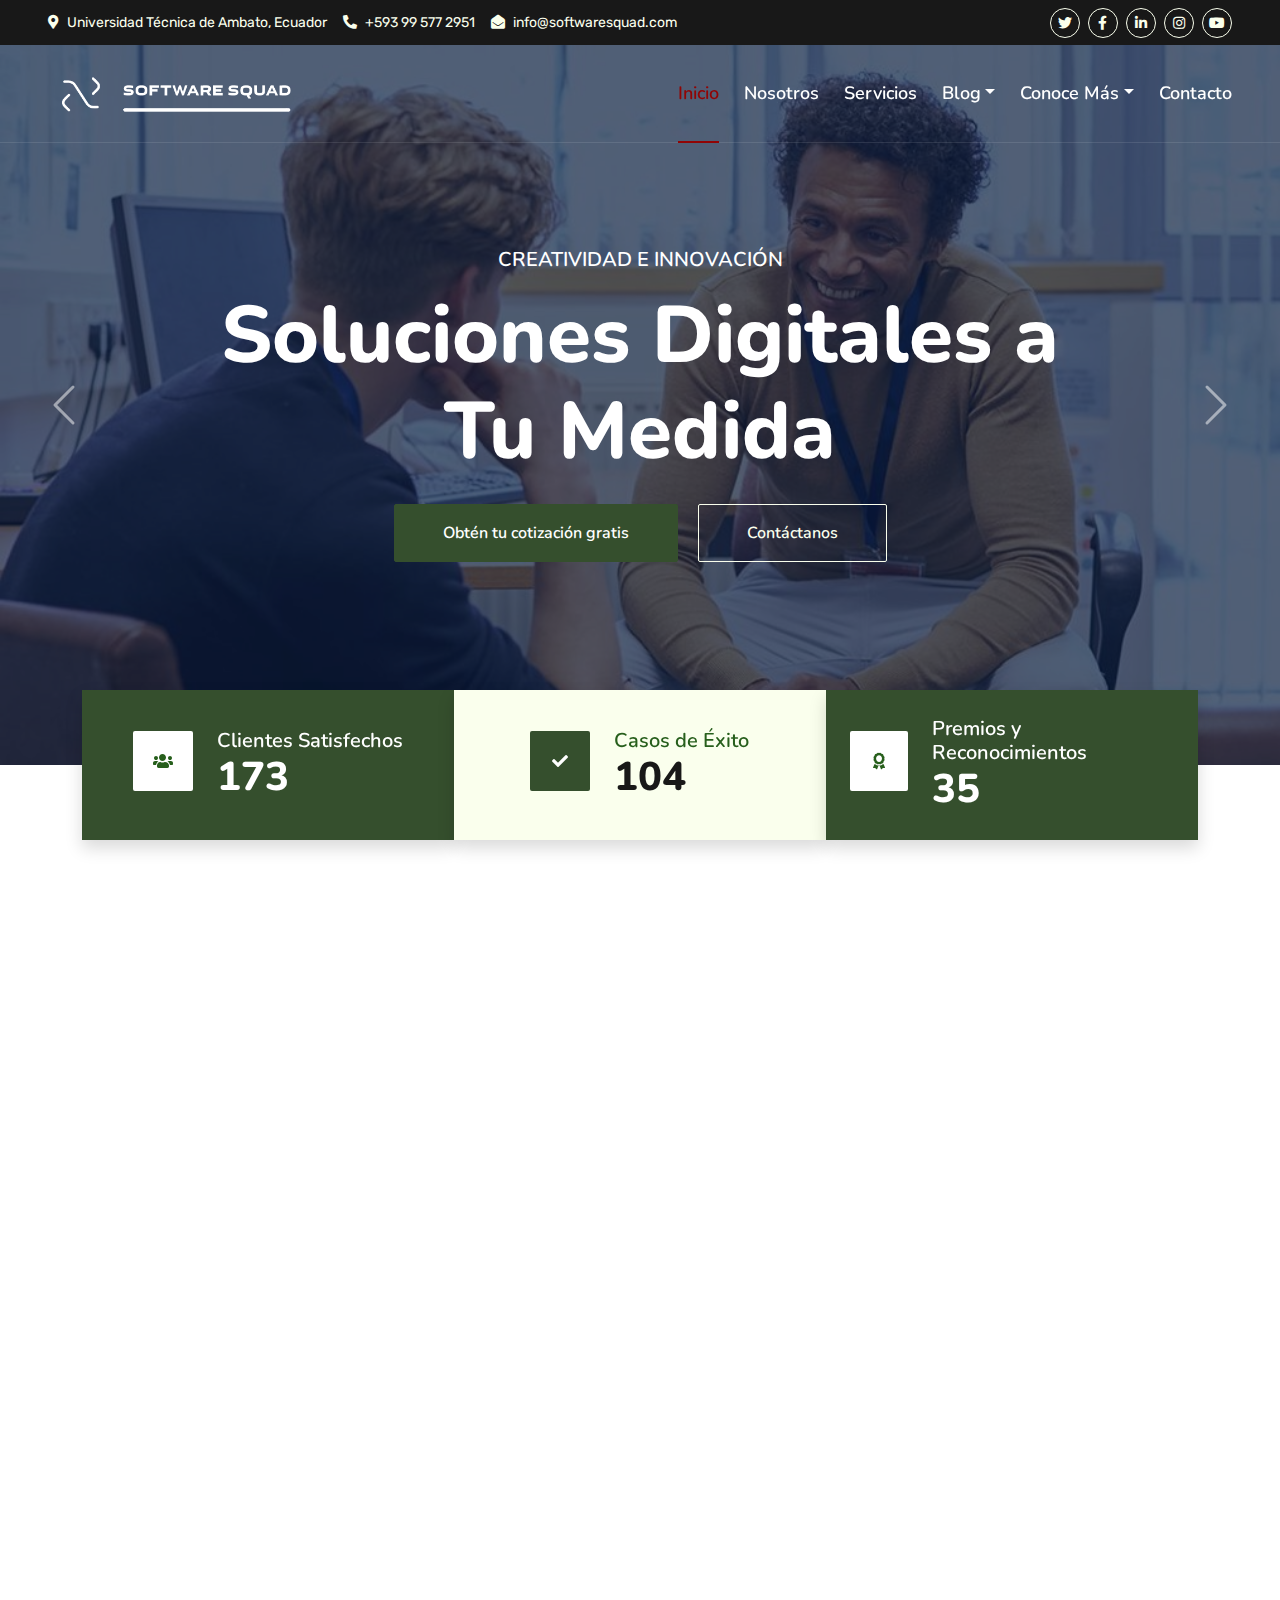
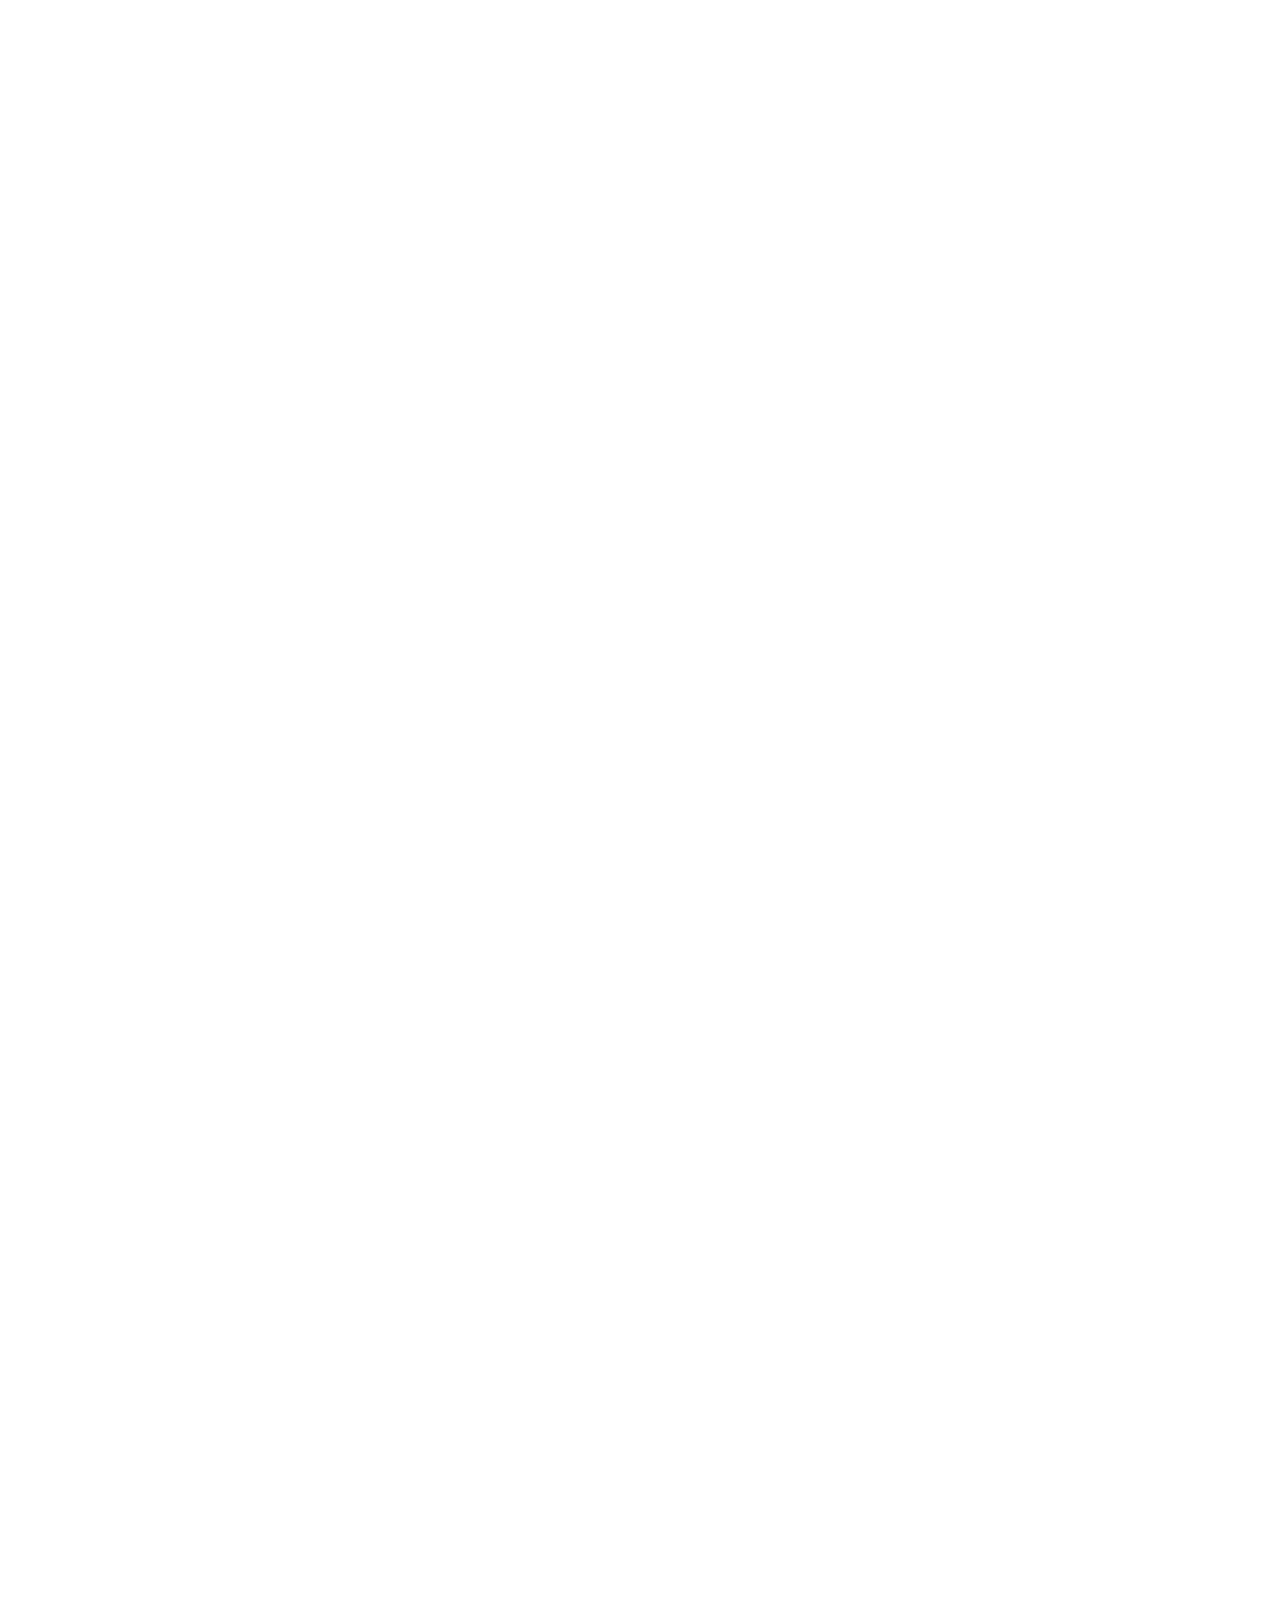
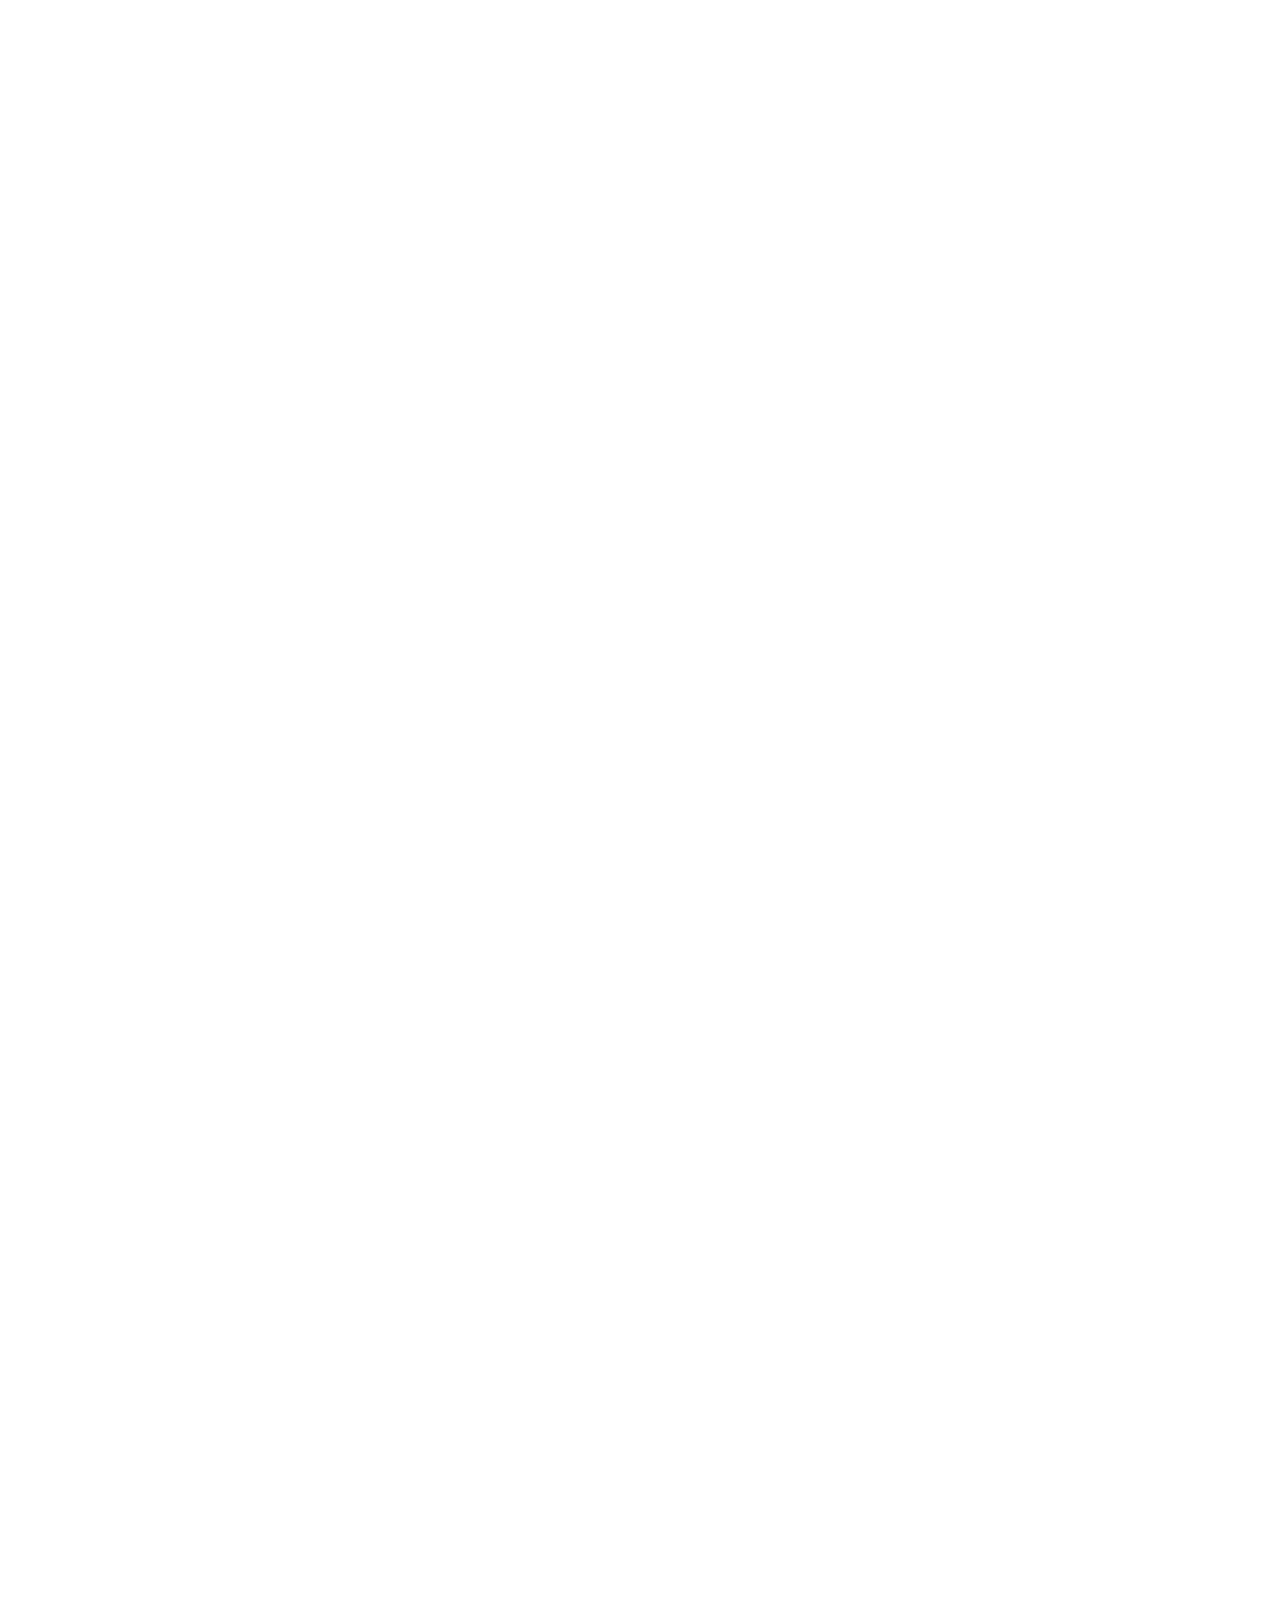
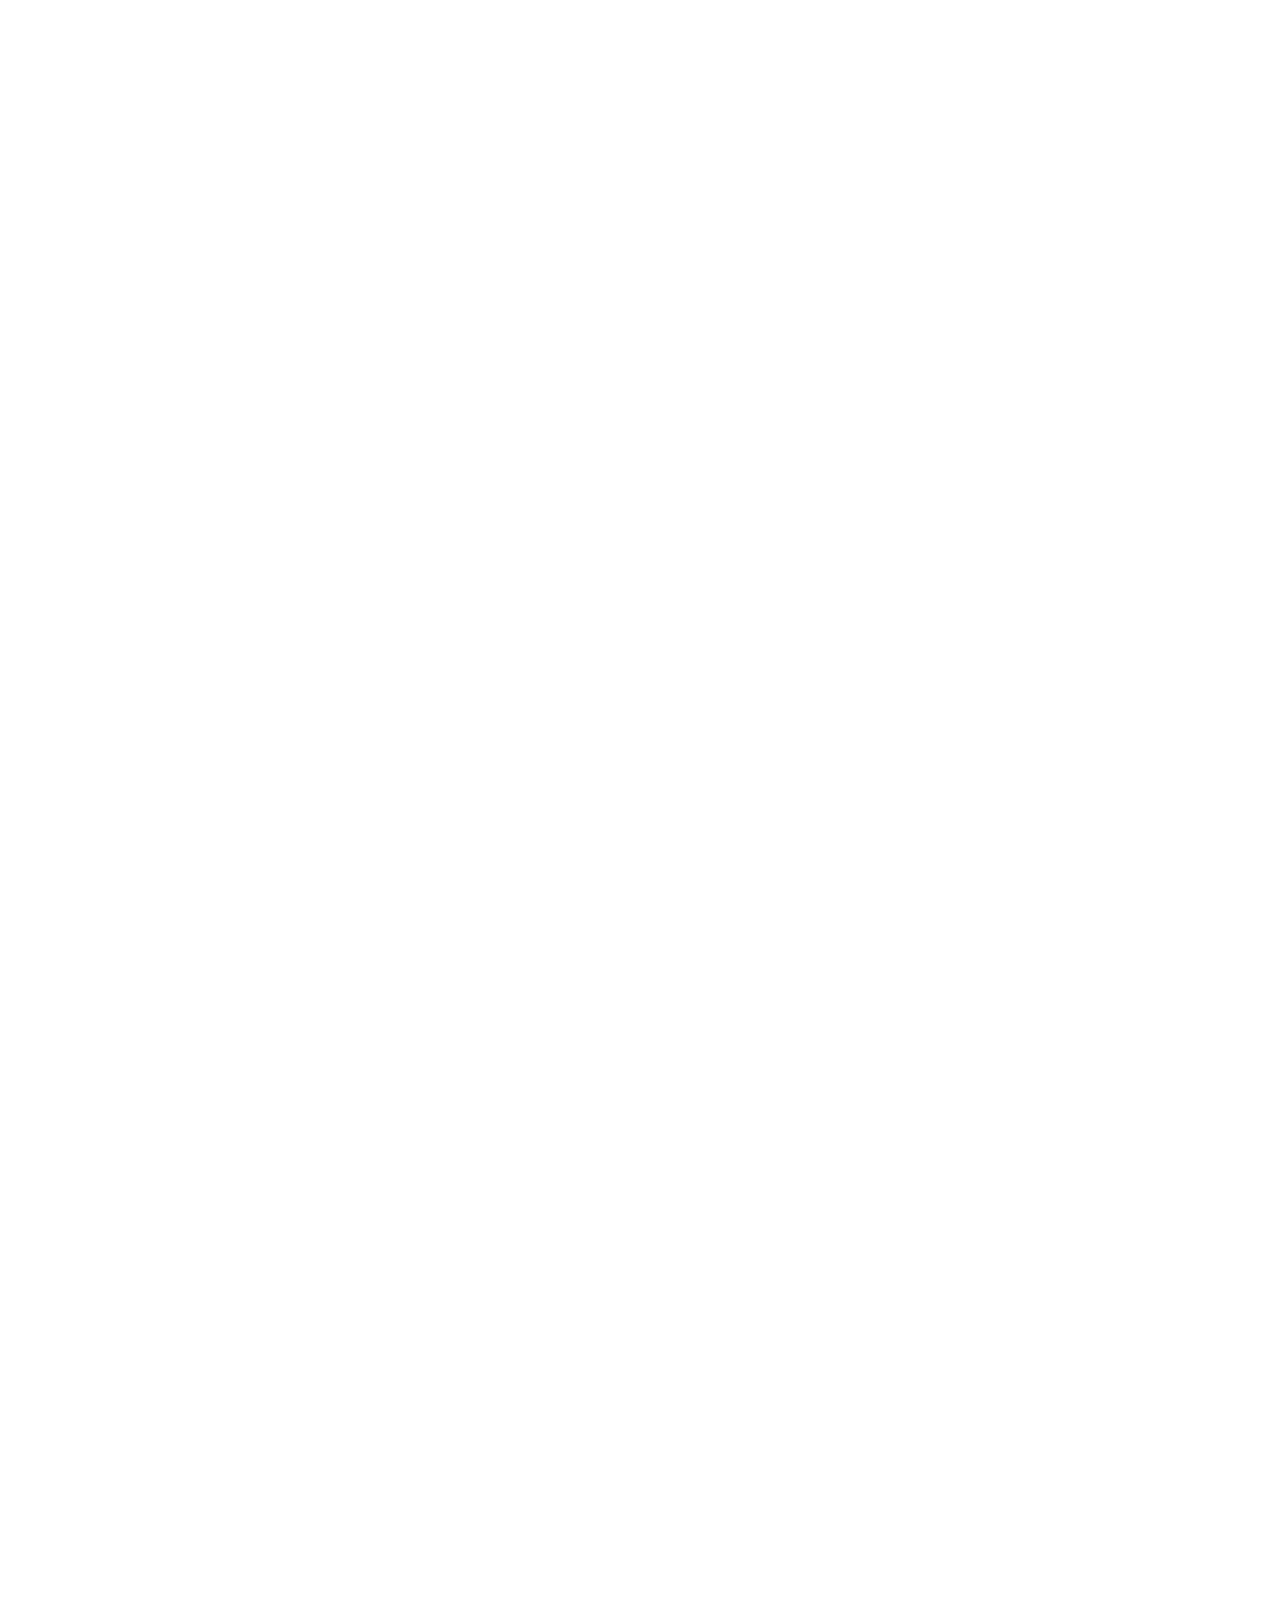
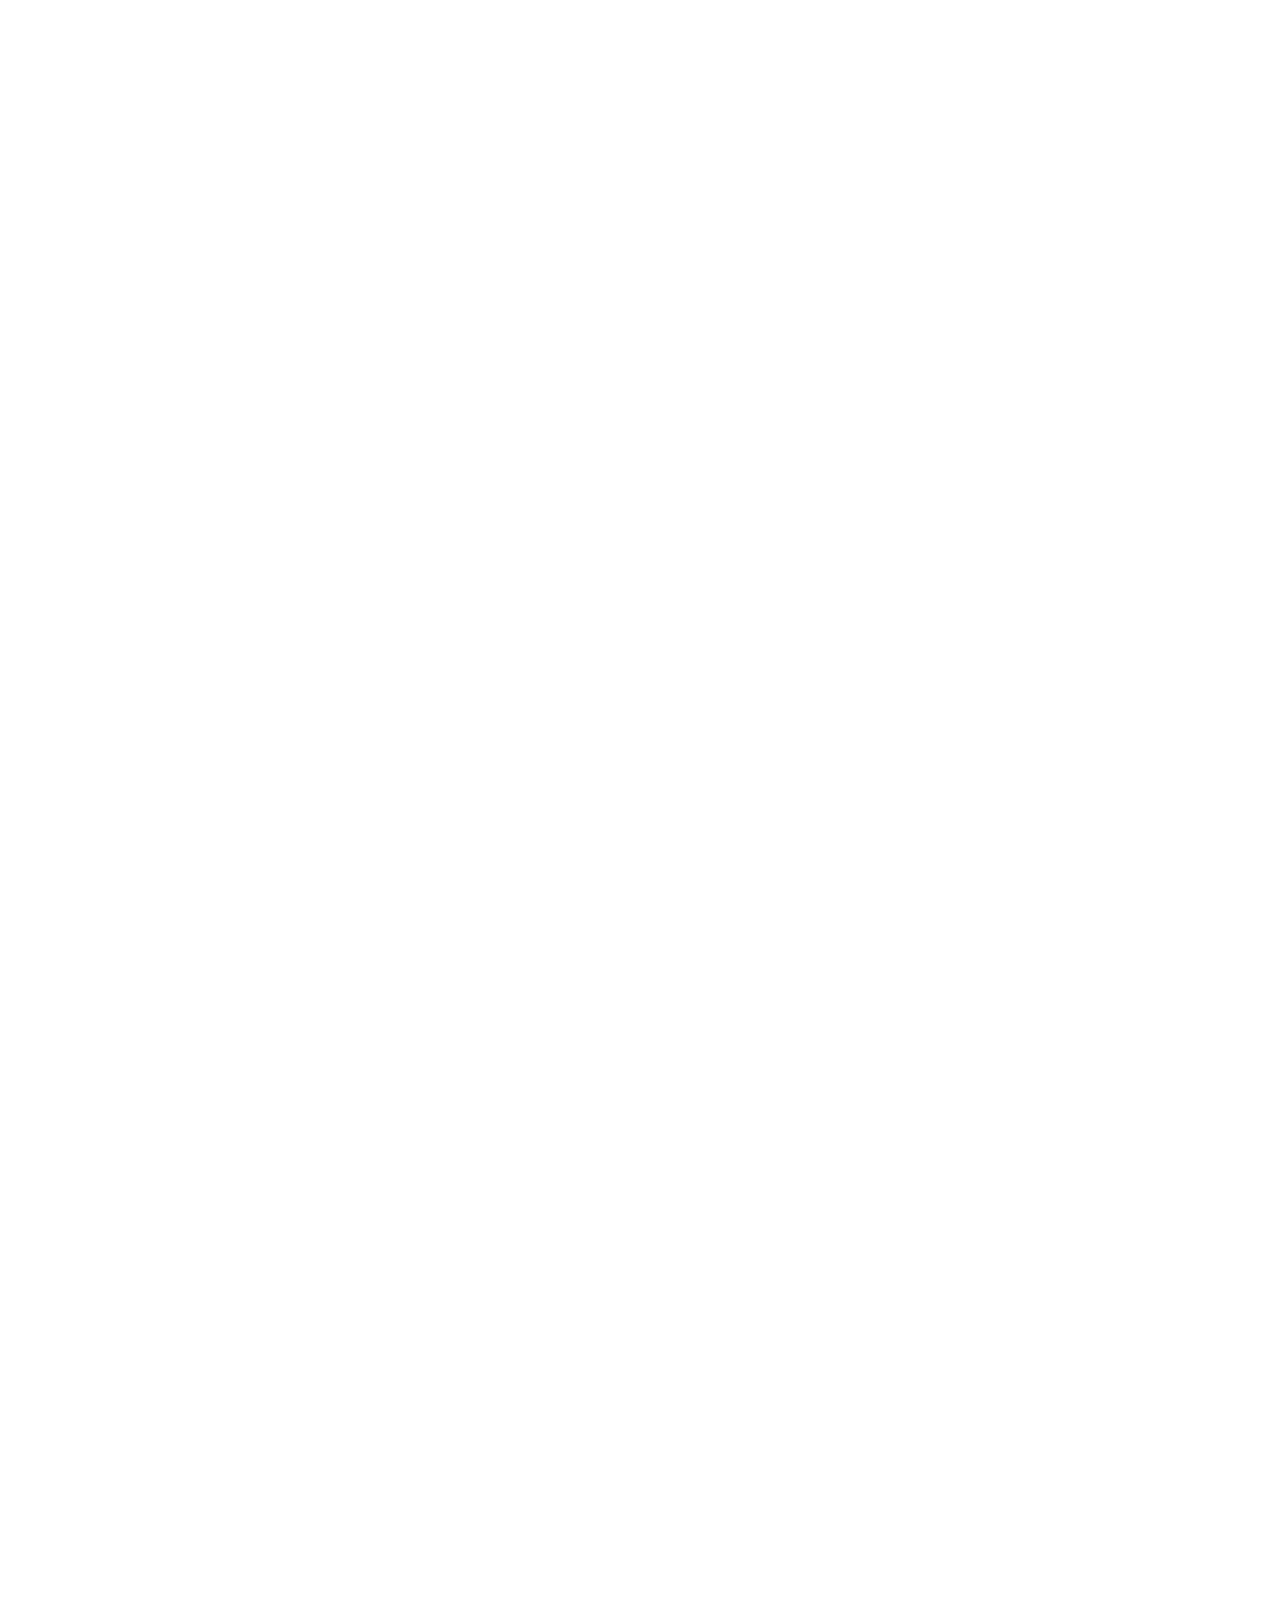
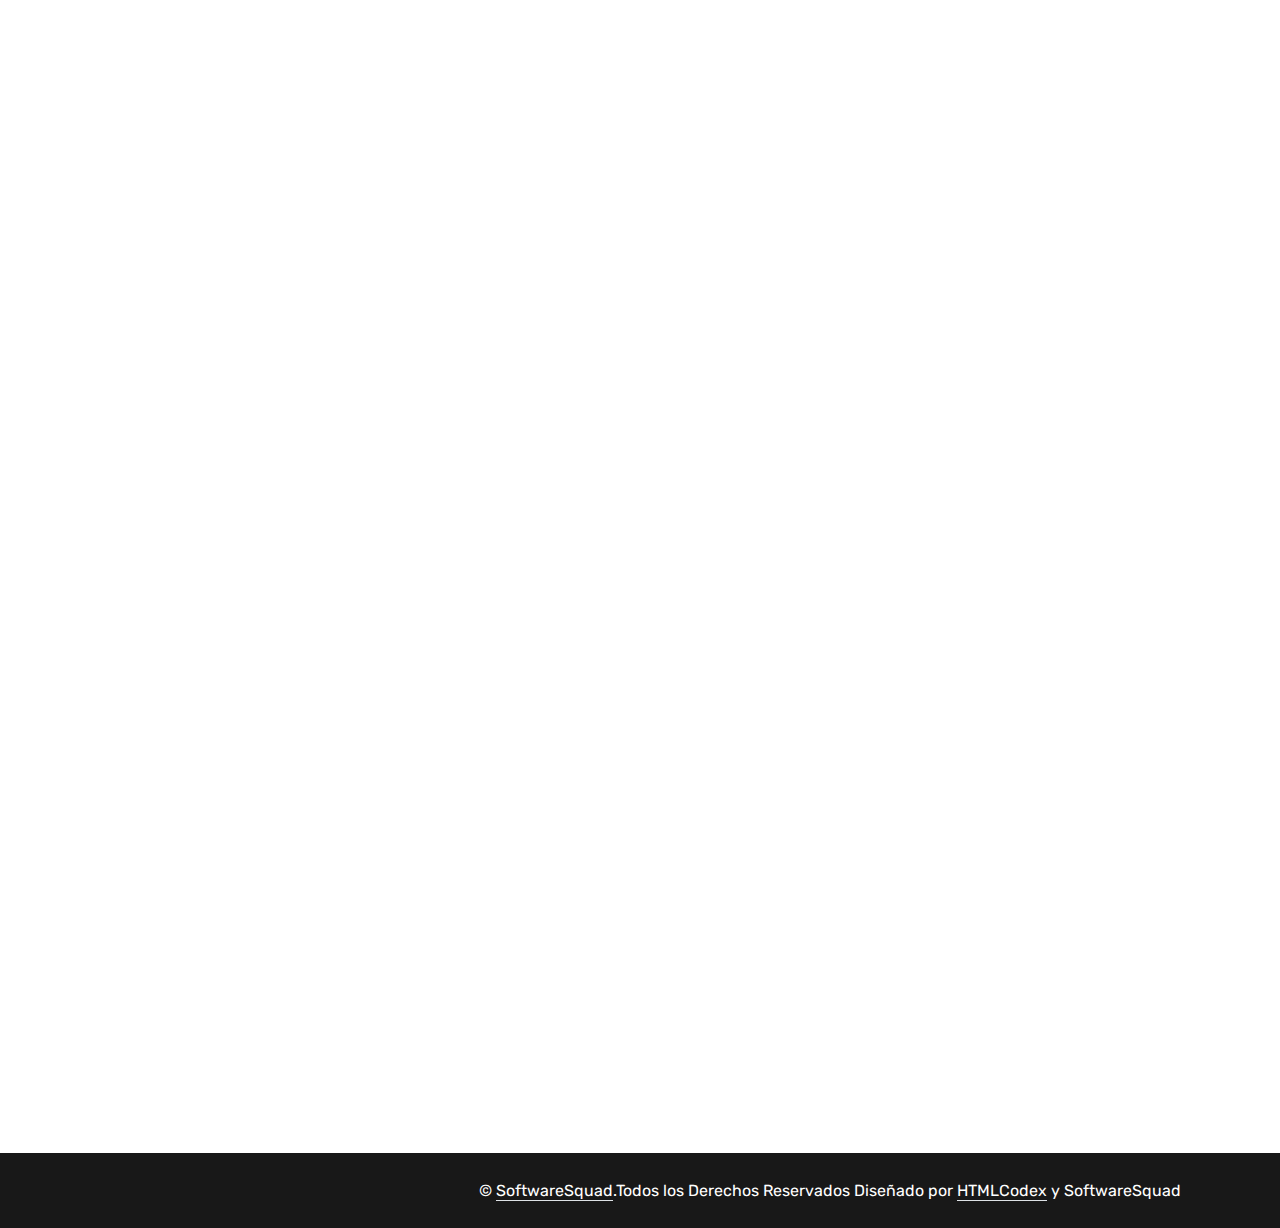
<file: index.html>
<!DOCTYPE html>
<html lang="en">

<head>
    <meta charset="utf-8">
    <title>SoftwareSquad</title>
    <meta content="width=device-width, initial-scale=1.0" name="viewport">
    <meta content="Free HTML Templates" name="keywords">
    <meta content="Free HTML Templates" name="description">

    <!-- Favicon -->
    <link href="img/softwareSquadICO.ico" rel="icon">

    <!-- Google Web Fonts -->
    <link rel="preconnect" href="https://fonts.googleapis.com">
    <link rel="preconnect" href="https://fonts.gstatic.com" crossorigin>
    <link href="https://fonts.googleapis.com/css2?family=Nunito:wght@400;600;700;800&family=Rubik:wght@400;500;600;700&display=swap" rel="stylesheet">

    <!-- Icon Font Stylesheet -->
    <link href="https://cdnjs.cloudflare.com/ajax/libs/font-awesome/5.10.0/css/all.min.css" rel="stylesheet">
    <link href="https://cdn.jsdelivr.net/npm/bootstrap-icons@1.4.1/font/bootstrap-icons.css" rel="stylesheet">

    <!-- Libraries Stylesheet -->
    <link href="lib/owlcarousel/assets/owl.carousel.min.css" rel="stylesheet">
    <link href="lib/animate/animate.min.css" rel="stylesheet">

    <!-- Customized Bootstrap Stylesheet -->
    <link href="css/bootstrap.min.css" rel="stylesheet">

    <!-- Template Stylesheet -->
    <link href="css/style.css" rel="stylesheet">
</head>

<body>
    <!-- Spinner Start -->
    <div id="spinner" class="show bg-white position-fixed translate-middle w-100 vh-100 top-50 start-50 d-flex align-items-center justify-content-center">
        <div class="spinner"></div>
    </div>
    <!-- Spinner End -->


    <!-- Topbar Start -->
    <div class="container-fluid bg-dark px-5 d-none d-lg-block">
        <div class="row gx-0">
            <div class="col-lg-8 text-center text-lg-start mb-2 mb-lg-0">
                <div class="d-inline-flex align-items-center" style="height: 45px;">
                    <small class="me-3 text-light"><i class="fa fa-map-marker-alt me-2"></i>Universidad Técnica de Ambato, Ecuador</small>
                    <small class="me-3 text-light"><i class="fa fa-phone-alt me-2"></i>+593 99 577 2951</small>
                    <small class="text-light"><i class="fa fa-envelope-open me-2"></i>info@softwaresquad.com</small>
                </div>
            </div>
            <div class="col-lg-4 text-center text-lg-end">
                <div class="d-inline-flex align-items-center" style="height: 45px;">
                    <a class="btn btn-sm btn-outline-light btn-sm-square rounded-circle me-2" href=""><i class="fab fa-twitter fw-normal"></i></a>
                    <a class="btn btn-sm btn-outline-light btn-sm-square rounded-circle me-2" href=""><i class="fab fa-facebook-f fw-normal"></i></a>
                    <a class="btn btn-sm btn-outline-light btn-sm-square rounded-circle me-2" href=""><i class="fab fa-linkedin-in fw-normal"></i></a>
                    <a class="btn btn-sm btn-outline-light btn-sm-square rounded-circle me-2" href=""><i class="fab fa-instagram fw-normal"></i></a>
                    <a class="btn btn-sm btn-outline-light btn-sm-square rounded-circle" href=""><i class="fab fa-youtube fw-normal"></i></a>
                </div>
            </div>
        </div>
    </div>
    <!-- Topbar End -->


    <!-- Navbar & Carousel Start -->
    <div class="container-fluid position-relative p-0">
        <nav class="navbar navbar-expand-lg navbar-dark px-5 py-3 py-lg-0">
            <a href="index.html" class="navbar-brand p-0">
                <img src="img/logo.png" alt="" style="width:30vh">
            </a>
            <button class="navbar-toggler" type="button" data-bs-toggle="collapse" data-bs-target="#navbarCollapse">
                <span class="fa fa-bars"></span>
            </button>
            <div class="collapse navbar-collapse" id="navbarCollapse">
                <div class="navbar-nav ms-auto py-0">
                    <a href="index.html" class="nav-item nav-link active">Inicio</a>
                    <a href="about.html" class="nav-item nav-link">Nosotros</a>
                    <a href="service.html" class="nav-item nav-link">Servicios</a>
                    <div class="nav-item dropdown">
                        <a href="#" class="nav-link dropdown-toggle" data-bs-toggle="dropdown">Blog</a>
                        <div class="dropdown-menu m-0">
                            <a href="blog.html" class="dropdown-item">Blog</a>
                            <a href="gitbook.html" class="dropdown-item">Último Blog</a>
                        </div>
                    </div>
                    <div class="nav-item dropdown">
                        <a href="#" class="nav-link dropdown-toggle" data-bs-toggle="dropdown">Conoce Más</a>
                        <div class="dropdown-menu m-0">
                            <a href="price.html" class="dropdown-item">Nuesto Portafolio</a>
                            <a href="feature.html" class="dropdown-item">Nuestro valor</a>
                            <a href="team.html" class="dropdown-item">Conoce al Equipo</a>
                            <a href="testimonial.html" class="dropdown-item">Testimonios</a>
                            <a href="quote.html" class="dropdown-item">Obtén tu cotización gratis</a>
                        </div>
                    </div>
                    <a href="contact.html" class="nav-item nav-link">Contacto</a>
                </div>


            </div>
        </nav>

        <div id="header-carousel" class="carousel slide carousel-fade" data-bs-ride="carousel">
            <div class="carousel-inner">
                <div class="carousel-item active">
                    <img class="w-100" src="img/carousel-1.jpg" alt="Image">
                    <div class="carousel-caption d-flex flex-column align-items-center justify-content-center">
                        <div class="p-3" style="max-width: 900px;">
                            <h5 class="text-white text-uppercase mb-3 animated slideInDown">Creatividad e Innovación</h5>
                            <h1 class="display-1 text-white mb-md-4 animated zoomIn">Soluciones Digitales a Tu Medida</h1>
                            <a href="quote.html" class="btn btn-primary py-md-3 px-md-5 me-3 animated slideInLeft">Obtén tu cotización gratis</a>
                            <a href="contact.html" class="btn btn-outline-light py-md-3 px-md-5 animated slideInRight">Contáctanos</a>
                        </div>
                    </div>
                </div>
                <div class="carousel-item">
                    <img class="w-100" src="img/carousel-2.jpg" alt="Image">
                    <div class="carousel-caption d-flex flex-column align-items-center justify-content-center">
                        <div class="p-3" style="max-width: 900px;">
                            <h5 class="text-white text-uppercase mb-3 animated slideInDown">Creatividad e Innovación</h5>
                            <h1 class="display-1 text-white mb-md-4 animated zoomIn">Soluciones Digitales a Tu Medida</h1>
                            <a href="quote.html" class="btn btn-primary py-md-3 px-md-5 me-3 animated slideInLeft">Obtén tu cotización gratis</a>
                            <a href="contact.html" class="btn btn-outline-light py-md-3 px-md-5 animated slideInRight">Contáctanos</a>
                        </div>
                    </div>
                </div>
            </div>
            <button class="carousel-control-prev" type="button" data-bs-target="#header-carousel"
                data-bs-slide="prev">
                <span class="carousel-control-prev-icon" aria-hidden="true"></span>
                <span class="visually-hidden">Previous</span>
            </button>
            <button class="carousel-control-next" type="button" data-bs-target="#header-carousel"
                data-bs-slide="next">
                <span class="carousel-control-next-icon" aria-hidden="true"></span>
                <span class="visually-hidden">Next</span>
            </button>
        </div>
    </div>
    <!-- Navbar & Carousel End -->


    <!-- Full Screen Search Start -->
    <div class="modal fade" id="searchModal" tabindex="-1">
        <div class="modal-dialog modal-fullscreen">
            <div class="modal-content" style="background: rgba(9, 30, 62, .7);">
                <div class="modal-header border-0">
                    <button type="button" class="btn bg-white btn-close" data-bs-dismiss="modal" aria-label="Close"></button>
                </div>
                <div class="modal-body d-flex align-items-center justify-content-center">
                    <div class="input-group" style="max-width: 600px;">
                        <input type="text" class="form-control bg-transparent border-primary p-3" placeholder="Type search keyword">
                        <button class="btn btn-primary px-4"><i class="bi bi-search"></i></button>
                    </div>
                </div>
            </div>
        </div>
    </div>
    <!-- Full Screen Search End -->


    <!-- Facts Start -->
    <div class="container-fluid facts py-5 pt-lg-0">
        <div class="container py-5 pt-lg-0">
            <div class="row gx-0">
                <div class="col-lg-4 wow zoomIn" data-wow-delay="0.1s">
                    <div class="bg-primary shadow d-flex align-items-center justify-content-center p-4" style="height: 150px;">
                        <div class="bg-white d-flex align-items-center justify-content-center rounded mb-2" style="width: 60px; height: 60px;">
                            <i class="fa fa-users text-primary"></i>
                        </div>
                        <div class="ps-4">
                            <h5 class="text-white mb-0">Clientes Satisfechos</h5>
                            <h1 class="text-white mb-0" data-toggle="counter-up">500</h1>
                        </div>
                    </div>
                </div>
                <div class="col-lg-4 wow zoomIn" data-wow-delay="0.3s">
                    <div class="bg-light shadow d-flex align-items-center justify-content-center p-4" style="height: 150px;">
                        <div class="bg-primary d-flex align-items-center justify-content-center rounded mb-2" style="width: 60px; height: 60px;">
                            <i class="fa fa-check text-white"></i>
                        </div>
                        <div class="ps-4">
                            <h5 class="text-primary mb-0">Casos de Éxito</h5>
                            <h1 class="mb-0" data-toggle="counter-up">300</h1>
                        </div>
                    </div>
                </div>
                <div class="col-lg-4 wow zoomIn" data-wow-delay="0.6s">
                    <div class="bg-primary shadow d-flex align-items-center justify-content-center p-4" style="height: 150px;">
                        <div class="bg-white d-flex align-items-center justify-content-center rounded mb-2" style="width: 60px; height: 60px;">
                            <i class="fa fa-award text-primary"></i>
                        </div>
                        <div class="ps-4">
                            <h5 class="text-white mb-0">Premios y Reconocimientos</h5>
                            <h1 class="text-white mb-0" data-toggle="counter-up">100</h1>
                        </div>
                    </div>
                </div>
            </div>
        </div>
    </div>
    <!-- Facts Start -->


    <!-- Nosotros Start -->
    <div class="container-fluid py-5 wow fadeInUp" data-wow-delay="0.1s">
        <div class="container py-5">
            <div class="row g-5">
                <div class="col-lg-7">
                    <div class="section-title position-relative pb-3 mb-5">
                        <h5 class="fw-bold text-primary text-uppercase">Sobre Nosotros</h5>
                        <h1 class="mb-0">Resultados que hablan por nosotros.</h1>
                    </div>
                    <p class="mb-4">Cada proyecto es una historia de dedicación y excelencia.
En cada uno de nuestros proyectos, aplicamos la Triple E: Eficaz, Eficiente y Efervescente. Con un enfoque centrado en la calidad y la innovación, hemos construido soluciones que transforman y perduran. Nuestro compromiso es claro: entregar no solo lo que esperas, sino superar tus expectativas. Porque creemos que el verdadero éxito se mide por el impacto que generamos en tu negocio.</p>
                    <div class="row g-0 mb-3">
                        <div class="col-sm-6 wow zoomIn" data-wow-delay="0.2s">
                            <h5 class="mb-3"><i class="fa fa-check text-primary me-3"></i>Ganadores de premios</h5>
                            <h5 class="mb-3"><i class="fa fa-check text-primary me-3"></i>Equipo profesional</h5>
                        </div>
                        <div class="col-sm-6 wow zoomIn" data-wow-delay="0.4s">
                            <h5 class="mb-3"><i class="fa fa-check text-primary me-3"></i>Soporte 24/7</h5>
                            <h5 class="mb-3"><i class="fa fa-check text-primary me-3"></i>Precios justos</h5>
                        </div>
                    </div>
                    <div class="d-flex align-items-center mb-4 wow fadeIn" data-wow-delay="0.6s">
                        <div class="bg-primary d-flex align-items-center justify-content-center rounded" style="width: 60px; height: 60px;">
                            <i class="fa fa-phone-alt text-white"></i>
                        </div>
                        <div class="ps-4">
                            <h5 class="mb-2">¿Tienes preguntas? ¡Llama ahora y te ayudamos!</h5>
                            <h4 class="text-primary mb-0">+593 99 577 2951</h4>
                        </div>
                    </div>
                    <a href="quote.html" class="btn btn-primary py-3 px-5 mt-3 wow zoomIn" data-wow-delay="0.9s">Solicita una Cotización</a>
                </div>
                <div class="col-lg-5" style="min-height: 500px;">
                    <div class="position-relative h-100">
                        <img class="position-absolute w-100 h-100 rounded wow zoomIn" data-wow-delay="0.9s" src="img/about.jpg" style="object-fit: cover;">
                    </div>
                </div>
            </div>
        </div>
    </div>
    <!-- Nosotros End -->


    <!-- Nuestro Valor Start -->
    <div class="container-fluid py-5 wow fadeInUp" data-wow-delay="0.1s">
        <div class="container py-5">
            <div class="section-title text-center position-relative pb-3 mb-5 mx-auto" style="max-width: 600px;">
                <h5 class="fw-bold text-primary text-uppercase">¿Por qué Elegirnos?</h5>
                <h1 class="mb-0">Impulsamos el crecimiento exponencial de tu negocio</h1>
            </div>
            <div class="row g-5">
                <div class="col-lg-4">
                    <div class="row g-5">
                        <div class="col-12 wow zoomIn" data-wow-delay="0.2s">
                            <div class="bg-primary rounded d-flex align-items-center justify-content-center mb-3" style="width: 60px; height: 60px;">
                                <i class="fa fa-cubes text-white"></i>
                            </div>
                            <h4>Los Mejores en la Industria</h4>
                            <p class="mb-0">Líderes en transformar desafíos en soluciones que impulsan tu éxito.</p>
                        </div>
                        <div class="col-12 wow zoomIn" data-wow-delay="0.6s">
                            <div class="bg-primary rounded d-flex align-items-center justify-content-center mb-3" style="width: 60px; height: 60px;">
                                <i class="fa fa-award text-white"></i>
                            </div>
                            <h4>Ganadores de premios</h4>
                            <p class="mb-0">Reconocidos por nuestra excelencia y compromiso con resultados extraordinarios.</p>
                        </div>
                    </div>
                </div>
                <div class="col-lg-4  wow zoomIn" data-wow-delay="0.9s" style="min-height: 350px;">
                    <div class="position-relative h-100">
                        <img class="position-absolute w-100 h-100 rounded wow zoomIn" data-wow-delay="0.1s" src="img/feature.jpg" style="object-fit: cover;">
                    </div>
                </div>
                <div class="col-lg-4">
                    <div class="row g-5">
                        <div class="col-12 wow zoomIn" data-wow-delay="0.4s">
                            <div class="bg-primary rounded d-flex align-items-center justify-content-center mb-3" style="width: 60px; height: 60px;">
                                <i class="fa fa-users-cog text-white"></i>
                            </div>
                            <h4>Equipo profesional</h4>
                            <p class="mb-0">Expertos dedicados a ofrecer soluciones que marcan la diferencia.</p>
                        </div>
                        <div class="col-12 wow zoomIn" data-wow-delay="0.8s">
                            <div class="bg-primary rounded d-flex align-items-center justify-content-center mb-3" style="width: 60px; height: 60px;">
                                <i class="fa fa-phone-alt text-white"></i>
                            </div>
                            <h4>Soporte 24/7</h4>
                            <p class="mb-0">Estamos siempre disponibles para ayudarte, cuando más lo necesites.</p>
                        </div>
                    </div>
                </div>
            </div>
        </div>
    </div>
    <!-- Nuestro Valor Start -->


    <!-- Service Start -->
    <div class="container-fluid py-5 wow fadeInUp" data-wow-delay="0.1s">
        <div class="container py-5">
            <div class="section-title text-center position-relative pb-3 mb-5 mx-auto" style="max-width: 600px;">
                <h5 class="fw-bold text-primary text-uppercase">Nuestros Servicios</h5>
                <h1 class="mb-0">Desarrollamos soluciones de Software a medida para impulsar tu negocio</h1>
            </div>
            <div class="row g-5">
                <div class="col-lg-4 col-md-6 wow zoomIn" data-wow-delay="0.3s">
                    <div class="service-item bg-light rounded d-flex flex-column align-items-center justify-content-center text-center">
                        <div class="service-icon">
                            <i class="fa fa-shield-alt text-white"></i>
                        </div>
                        <h4 class="mb-3">Ciber Seguridad</h4>
                        <p class="m-0">Protegemos lo que más importa: tus datos, tu negocio y tu tranquilidad.</p>
                        
                    </div>
                </div>
                <div class="col-lg-4 col-md-6 wow zoomIn" data-wow-delay="0.6s">
                    <div class="service-item bg-light rounded d-flex flex-column align-items-center justify-content-center text-center">
                        <div class="service-icon">
                            <i class="fa fa-graduation-cap text-white"></i>
                        </div>
                        <h4 class="mb-3">Capacitación y Formación Tecnológica</h4>
                        <p class="m-0">Formamos a los profesionales del mañana con habilidades prácticas, innovación y un enfoque en las demandas del mundo digital.</p>
                        
                    </div>
                </div>
                <div class="col-lg-4 col-md-6 wow zoomIn" data-wow-delay="0.9s">
                    <div class="service-item bg-light rounded d-flex flex-column align-items-center justify-content-center text-center">
                        <div class="service-icon">
                            <i class="fa fa-code text-white"></i>
                        </div>
                        <h4 class="mb-3">Desarrollo Web</h4>
                        <p class="m-0">Creamos sitios web a medida que combinan diseño, funcionalidad y tecnología para impulsar tu presencia digital.</p>
                        
                    </div>
                </div>
                <div class="col-lg-4 col-md-6 wow zoomIn" data-wow-delay="0.3s">
                    <div class="service-item bg-light rounded d-flex flex-column align-items-center justify-content-center text-center">
                        <div class="service-icon">
                            <i class="fab fa-android text-white"></i>
                        </div>
                        <h4 class="mb-3">Desarrollo de Apps</h4>
                        <p class="m-0">Diseñamos aplicaciones innovadoras que potencian tu negocio y conectan con tus usuarios de manera eficiente.</p>
                        
                    </div>
                </div>
                <div class="col-lg-4 col-md-6 wow zoomIn" data-wow-delay="0.6s">
                    <div class="service-item bg-light rounded d-flex flex-column align-items-center justify-content-center text-center">
                        <div class="service-icon">
                            <i class="fa fa-search text-white"></i>
                        </div>
                        <h4 class="mb-3">Consultoría Estratégica</h4>
                        <p class="m-0">Buscamos las mejores soluciones para transformar tus desafíos en oportunidades de crecimiento.</p>
                        
                    </div>
                </div>
                <div class="col-lg-4 col-md-6 wow zoomIn" data-wow-delay="0.9s">
                    <div class="position-relative bg-primary rounded h-100 d-flex flex-column align-items-center justify-content-center text-center p-5">
                        <h3 class="text-white mb-3">¡Llama para tu cotización!</h3>
                        <p class="text-white mb-3">Obtén soluciones personalizadas que se adaptan a tus necesidades y presupuesto.</p>
                        <h2 class="text-white mb-0">+593 99 577 2951</h2>
                    </div>
                </div>
            </div>
        </div>
    </div>
    <!-- Service End -->


    <!-- Nuesto Portafolio Start -->
    <div class="container-fluid py-5 wow fadeInUp" data-wow-delay="0.1s">
    <div class="container py-5">
        <div class="section-title text-center position-relative pb-3 mb-5 mx-auto" style="max-width: 600px;">
            <h5 class="fw-bold text-primary text-uppercase">Portafolio</h5>
            <h1 class="mb-0">Nuestros Proyectos Destacados</h1>
        </div>
        <div class="row g-0">
            <div class="col-lg-6 wow slideInUp" data-wow-delay="0.3s">
                <div class="bg-light rounded">
                    <div class="border-bottom py-4 px-5 mb-4">
                        <h4 class="text-primary mb-1">SAMBI</h4>
                        <small class="text-uppercase">Plataforma de Chocolates Personalizados</small>
                    </div>
                    <div class="p-5 pt-0">
                        <img src="img/proyecto1.webp" alt="SAMBI" class="img-fluid mb-3">
                        <p class="mb-3">Una aplicación web moderna para comprar chocolates y arreglos personalizados con una experiencia de usuario fluida.</p>
                        <ul class="list-unstyled">
                            <li class="mb-2"><i class="fa fa-check text-primary"></i> Interfaz intuitiva y minimalista</li>
                            <li class="mb-2"><i class="fa fa-check text-primary"></i> Carga rápida y optimizada para móviles</li>
                        </ul>
                        <a href="https://d4rkgh057.github.io/sambi/" class="btn btn-primary py-2 px-4 mt-4">Ver en Línea</a>
                    </div>
                </div>
            </div>
            <div class="col-lg-6 wow slideInUp" data-wow-delay="0.6s">
                <div class="bg-white rounded shadow">
                    <div class="border-bottom py-4 px-5 mb-4">
                        <h4 class="text-primary mb-1">SmartTrámites</h4>
                        <small class="text-uppercase">Gestión de Trámites en Línea</small>
                    </div>
                    <div class="p-5 pt-0">
                        <img src="img/proyecto2.webp" alt="SmartTrámites" class="img-fluid mb-3">
                        <p class="mb-3">Plataforma web para agilizar la gestión de trámites, ofreciendo información y requisitos en un solo lugar.</p>
                        <ul class="list-unstyled">
                            <li class="mb-2"><i class="fa fa-check text-primary"></i> Consulta fácil y rápida de trámites</li>
                            <li class="mb-2"><i class="fa fa-check text-primary"></i> Gestión centralizada</li>
                        </ul>
                        <a href="https://github.com/D4rkGh057/frontend_GADMA" class="btn btn-primary py-2 px-4 mt-4"><img
                            src="img/github-mark-white.svg"
                            alt=""
                            width="30px"
                          /> Ver en Github</a>
                    </div>
                </div>
            </div>
        </div>
    </div>
</div>
    <!-- Nuesto Portafolio End -->


    <!-- Quote Start -->
    <div class="container-fluid py-5 wow fadeInUp" data-wow-delay="0.1s">
        <div class="container py-5">
            <div class="row g-5">
                <div class="col-lg-7">
                    <div class="section-title position-relative pb-3 mb-5">
                        <h5 class="fw-bold text-primary text-uppercase">Solicita una Cotización</h5>
                        <h1 class="mb-0">Obtén tu cotización gratis. ¡Contáctanos hoy!</h1>
                    </div>
                    <div class="row gx-3">
                        <div class="col-sm-6 wow zoomIn" data-wow-delay="0.2s">
                            <h5 class="mb-4"><i class="fa fa-reply text-primary me-3"></i>Te respondemos en menos de 24 horas</h5>
                        </div>
                        <div class="col-sm-6 wow zoomIn" data-wow-delay="0.4s">
                            <h5 class="mb-4"><i class="fa fa-phone-alt text-primary me-3"></i>Asistencia telefónica las 24 horas</h5>
                        </div>
                    </div>
                    <p class="mb-4">Transformamos tus ideas en soluciones reales. En cada cotización, nos comprometemos a entender tus necesidades y ofrecerte propuestas claras y personalizadas. Confía en nosotros para llevar tus proyectos al siguiente nivel con transparencia, eficiencia y resultados que marcan la diferencia.</p>
                    <div class="d-flex align-items-center mt-2 wow zoomIn" data-wow-delay="0.6s">
                        <div class="bg-primary d-flex align-items-center justify-content-center rounded" style="width: 60px; height: 60px;">
                            <i class="fa fa-phone-alt text-white"></i>
                        </div>
                        <div class="ps-4">
                            <h5 class="mb-2">¿Tienes preguntas? ¡Llama ahora y te ayudamos!</h5>
                            <h4 class="text-primary mb-0">+593 99 577 2951</h4>
                        </div>
                    </div>
                </div>
                <div class="col-lg-5">
                    <div class="bg-primary rounded h-100 d-flex align-items-center p-5 wow zoomIn" data-wow-delay="0.9s">
                        <form>
                            <div class="row g-3">
                                <div class="col-xl-12">
                                    <input type="text" class="form-control bg-light border-0" placeholder="Tu Nombre" style="height: 55px;">
                                </div>
                                <div class="col-12">
                                    <input type="email" class="form-control bg-light border-0" placeholder="Tu Correo" style="height: 55px;">
                                </div>
                                <div class="col-12">
                                    <select class="form-select bg-light border-0" style="height: 55px;">
                                        <option selected>Selecciona un servicio</option>
<option value="1">Desarrollo Web</option>
<option value="2">Desarrollo de Apps</option>
<option value="3">Consultoría Estratégica</option>
<option value="4">Ciberseguridad</option>
<option value="5">Capacitación y Formación Tecnológica</option>
                                    </select>
                                </div>
                                <div class="col-12">
                                    <textarea class="form-control bg-light border-0" rows="3" placeholder="Mensaje"></textarea>
                                </div>
                                <div class="col-12">
                                    <button class="btn btn-dark w-100 py-3" type="submit">Solicita una Cotización</button>
                                </div>
                            </div>
                        </form>
                    </div>
                </div>
            </div>
        </div>
    </div>
    <!-- Quote End -->


    <!-- Testimonios Start -->
    <div class="container-fluid py-5 wow fadeInUp" data-wow-delay="0.1s">
        <div class="container py-5">
            <div class="section-title text-center position-relative pb-3 mb-4 mx-auto" style="max-width: 600px;">
                <h5 class="fw-bold text-primary text-uppercase">Testimonios</h5>
                <h1 class="mb-0">Lo que dicen nuestros clientes.
Descubre cómo nuestros servicios digitales han transformado sus negocios.</h1>
            </div>
            <div class="owl-carousel testimonial-carousel wow fadeInUp" data-wow-delay="0.6s">
    <div class="testimonial-item bg-light my-4">
        <div class="d-flex align-items-center border-bottom pt-5 pb-4 px-5">
            <img class="img-fluid rounded" src="img/testimonial-1.jpg" style="width: 60px; height: 60px;">
            <div class="ps-4">
                <h4 class="text-primary mb-1">María López</h4>
                <small class="text-uppercase">Diseñadora Gráfica</small>
            </div>
        </div>
        <div class="pt-4 pb-5 px-5">
            Estoy muy contenta con el diseño final. La comunicación fue fluida y el resultado superó mis expectativas.
        </div>
    </div>
    <div class="testimonial-item bg-light my-4">
        <div class="d-flex align-items-center border-bottom pt-5 pb-4 px-5">
            <img class="img-fluid rounded" src="img/testimonial-2.jpg" style="width: 60px; height: 60px;">
            <div class="ps-4">
                <h4 class="text-primary mb-1">Juan Pérez</h4>
                <small class="text-uppercase">Ingeniero de Software</small>
            </div>
        </div>
        <div class="pt-4 pb-5 px-5">
            El equipo fue muy atento y resolvió todas mis dudas rápidamente. La calidad del trabajo fue excelente
        </div>
    </div>
    <div class="testimonial-item bg-light my-4">
        <div class="d-flex align-items-center border-bottom pt-5 pb-4 px-5">
            <img class="img-fluid rounded" src="img/testimonial-3.jpg" style="width: 60px; height: 60px;">
            <div class="ps-4">
                <h4 class="text-primary mb-1">Carlos Gómez</h4>
                <small class="text-uppercase">Consultor de Marketing</small>
            </div>
        </div>
        <div class="pt-4 pb-5 px-5">
            La calidad del trabajo superó mis expectativas. Sin duda, volveré a contratar sus servicios.
        </div>
    </div>
    <div class="testimonial-item bg-light my-4">
        <div class="d-flex align-items-center border-bottom pt-5 pb-4 px-5">
            <img class="img-fluid rounded" src="img/testimonial-4.jpg" style="width: 60px; height: 60px;">
            <div class="ps-4">
                <h4 class="text-primary mb-1">Ana Martínez</h4>
                <small class="text-uppercase">Empresaria</small>
            </div>
        </div>
        <div class="pt-4 pb-5 px-5">
            El equipo fue muy eficiente y cumplió con todos los plazos establecidos. ¡Muy recomendable!
        </div>
    </div>
</div>

        </div>
    </div>
    <!-- Testimonios End -->


        <!-- Team Start -->
        <div class="container-fluid py-5 wow fadeInUp" data-wow-delay="0.1s">
            <div class="container py-5">
                <div class="section-title text-center position-relative pb-3 mb-5 mx-auto" style="max-width: 600px;">
                    <h5 class="fw-bold text-primary text-uppercase">Miembros del Equipo</h5>
                    <h1 class="mb-0">Expertos listos para impulsar tu negocio.</h1>
                </div>
                <div class="row g-5">
                    <div class="col-lg-4 wow slideInUp" data-wow-delay="0.3s">
                        <div class="team-item bg-light rounded overflow-hidden">
                            <div class="team-img position-relative overflow-hidden">
                                <img class="img-fluid w-100" src="img/team-1.jpg" alt="">
                                <div class="team-social">
                                    <a class="btn btn-lg btn-primary btn-lg-square rounded" href=""><i class="fab fa-twitter fw-normal"></i></a>
                                    <a class="btn btn-lg btn-primary btn-lg-square rounded" href=""><i class="fab fa-facebook-f fw-normal"></i></a>
                                    <a class="btn btn-lg btn-primary btn-lg-square rounded" href=""><i class="fab fa-instagram fw-normal"></i></a>
                                    <a class="btn btn-lg btn-primary btn-lg-square rounded" href=""><i class="fab fa-linkedin-in fw-normal"></i></a>
                                </div>
                            </div>
                            <div class="text-center py-4">
                                <h4 class="text-primary">Raúl Ortiz</h4>
                                <p class="text-uppercase m-0">Business Developer/Desarrollador Frontend</p>
                            </div>
                        </div>
                    </div>
                    <div class="col-lg-4 wow slideInUp" data-wow-delay="0.6s">
                        <div class="team-item bg-light rounded overflow-hidden">
                            <div class="team-img position-relative overflow-hidden">
                                <img class="img-fluid w-100" src="img/team-2.jpg" alt="">
                                <div class="team-social">
                                    <a class="btn btn-lg btn-primary btn-lg-square rounded" href=""><i class="fab fa-twitter fw-normal"></i></a>
                                    <a class="btn btn-lg btn-primary btn-lg-square rounded" href=""><i class="fab fa-facebook-f fw-normal"></i></a>
                                    <a class="btn btn-lg btn-primary btn-lg-square rounded" href=""><i class="fab fa-instagram fw-normal"></i></a>
                                    <a class="btn btn-lg btn-primary btn-lg-square rounded" href=""><i class="fab fa-linkedin-in fw-normal"></i></a>
                                </div>
                            </div>
                            <div class="text-center py-4">
                                <h4 class="text-primary">Marco Montesdeoca</h4>
                                <p class="text-uppercase m-0">Arquitecto de Software/Especialista en Seguridad</p>
                            </div>
                        </div>
                    </div>
                    <div class="col-lg-4 wow slideInUp" data-wow-delay="0.9s">
                        <div class="team-item bg-light rounded overflow-hidden">
                            <div class="team-img position-relative overflow-hidden">
                                <img class="img-fluid w-100" src="img/team-3.webp" alt="">
                                <div class="team-social">
                                    <a class="btn btn-lg btn-primary btn-lg-square rounded" href=""><i class="fab fa-twitter fw-normal"></i></a>
                                    <a class="btn btn-lg btn-primary btn-lg-square rounded" href=""><i class="fab fa-facebook-f fw-normal"></i></a>
                                    <a class="btn btn-lg btn-primary btn-lg-square rounded" href=""><i class="fab fa-instagram fw-normal"></i></a>
                                    <a class="btn btn-lg btn-primary btn-lg-square rounded" href=""><i class="fab fa-linkedin-in fw-normal"></i></a>
                                </div>
                            </div>
                            <div class="text-center py-4">
                                <h4 class="text-primary">Daniel Fuelpaz</h4>
                                <p class="text-uppercase m-0">Project Manager/Desarrollador FullStack</p>
                            </div>
                        </div>
                    </div>
                    <div class="col-lg-4 wow slideInUp" data-wow-delay="0.9s">
                        <div class="team-item bg-light rounded overflow-hidden">
                            <div class="team-img position-relative overflow-hidden">
                                <img class="img-fluid w-100" src="img/team-4.webp" alt="">
                                <div class="team-social">
                                    <a class="btn btn-lg btn-primary btn-lg-square rounded" href=""><i class="fab fa-twitter fw-normal"></i></a>
                                    <a class="btn btn-lg btn-primary btn-lg-square rounded" href=""><i class="fab fa-facebook-f fw-normal"></i></a>
                                    <a class="btn btn-lg btn-primary btn-lg-square rounded" href=""><i class="fab fa-instagram fw-normal"></i></a>
                                    <a class="btn btn-lg btn-primary btn-lg-square rounded" href=""><i class="fab fa-linkedin-in fw-normal"></i></a>
                                </div>
                            </div>
                            <div class="text-center py-4">
                                <h4 class="text-primary">Ariel Tonato</h4>
                                <p class="text-uppercase m-0">Desarrollador FullStarck<br>Especialista en QA</p>
                            </div>
                        </div>
                    </div>
                    <div class="col-lg-4 wow slideInUp" data-wow-delay="0.9s">
                        <div class="team-item bg-light rounded overflow-hidden">
                            <div class="team-img position-relative overflow-hidden">
                                <img class="img-fluid w-100" src="img/team-5.jpg" alt="">
                                <div class="team-social">
                                    <a class="btn btn-lg btn-primary btn-lg-square rounded" href=""><i class="fab fa-twitter fw-normal"></i></a>
                                    <a class="btn btn-lg btn-primary btn-lg-square rounded" href=""><i class="fab fa-facebook-f fw-normal"></i></a>
                                    <a class="btn btn-lg btn-primary btn-lg-square rounded" href=""><i class="fab fa-instagram fw-normal"></i></a>
                                    <a class="btn btn-lg btn-primary btn-lg-square rounded" href=""><i class="fab fa-linkedin-in fw-normal"></i></a>
                                </div>
                            </div>
                            <div class="text-center py-4">
                                <h4 class="text-primary">Carlos Alvarado</h4>
                                <p class="text-uppercase m-0">CTO<br>Desarrollador Backend</p>
                            </div>
                        </div>
                    </div>
                    <div class="col-lg-4 wow slideInUp" data-wow-delay="0.9s">
                        <div class="team-item bg-light rounded overflow-hidden">
                            <div class="team-img position-relative overflow-hidden">
                                <img class="img-fluid w-100" src="img/team-6.webp" alt="">
                                <div class="team-social">
                                    <a class="btn btn-lg btn-primary btn-lg-square rounded" href=""><i class="fab fa-twitter fw-normal"></i></a>
                                    <a class="btn btn-lg btn-primary btn-lg-square rounded" href=""><i class="fab fa-facebook-f fw-normal"></i></a>
                                    <a class="btn btn-lg btn-primary btn-lg-square rounded" href=""><i class="fab fa-instagram fw-normal"></i></a>
                                    <a class="btn btn-lg btn-primary btn-lg-square rounded" href=""><i class="fab fa-linkedin-in fw-normal"></i></a>
                                </div>
                            </div>
                            <div class="text-center py-4">
                                <h4 class="text-primary">Jose Muyulema</h4>
                                <p class="text-uppercase m-0">Desarrollador (UI/UX)<br>Desarrollador Backend
</p>
                            </div>
                        </div>
                    </div>
                </div>
            </div>
        </div>
        <!-- Team End -->


    <!-- Blog Start -->
    <div class="container-fluid py-5 wow fadeInUp" data-wow-delay="0.1s">
        <div class="container py-5">
            <div class="section-title text-center position-relative pb-3 mb-5 mx-auto" style="max-width: 600px;">
                <h5 class="fw-bold text-primary text-uppercase">Blog</h5>
                <h1 class="mb-0">Descubre las últimas publicaciones de nuestro blog.</h1>
            </div>
            <div class="row g-5">
                <div class="col-lg-4 wow slideInUp" data-wow-delay="0.3s">
                    <div class="blog-item bg-light rounded overflow-hidden">
                        <div class="blog-img position-relative overflow-hidden">
                            <img class="img-fluid" src="img/blog-1.jpg" alt="">
                            <a class="position-absolute top-0 start-0 bg-primary text-white rounded-end mt-5 py-2 px-4" href="">Software de Código Abierto</a>
                        </div>
                        <div class="p-4">
                            <div class="d-flex mb-3">
                                <small class="me-3"><i class="far fa-user text-primary me-2"></i>Daniel Fuelpaz</small>
                                <small><i class="far fa-calendar-alt text-primary me-2"></i>01 Jan, 2025</small>
                            </div>
                            <h4 class="mb-3">Cómo contribuir a proyectos de código abierto</h4>
                            <p>Descubre cómo puedes participar y contribuir a proyectos de software de código abierto.</p>
                            <a class="text-uppercase" href="">Leer más <i class="bi bi-arrow-right"></i></a>
                        </div>
                    </div>
                </div>
                <div class="col-lg-4 wow slideInUp" data-wow-delay="0.6s">
                    <div class="blog-item bg-light rounded overflow-hidden">
                        <div class="blog-img position-relative overflow-hidden">
                            <img class="img-fluid" src="img/blog-2.jpg" alt="">
                            <a class="position-absolute top-0 start-0 bg-primary text-white rounded-end mt-5 py-2 px-4" href="">Eventos y Meetups</a>
                        </div>
                        <div class="p-4">
                            <div class="d-flex mb-3">
                                <small class="me-3"><i class="far fa-user text-primary me-2"></i>Carlos Alvarado</small>
                                <small><i class="far fa-calendar-alt text-primary me-2"></i>15 Feb, 2025</small>
                            </div>
                            <h4 class="mb-3">Participa en nuestros próximos eventos tecnológicos</h4>
                            <p>Conoce los próximos meetups y eventos donde podrás aprender y conectar con otros profesionales.</p>
                            <a class="text-uppercase" href="">Leer más <i class="bi bi-arrow-right"></i></a>
                        </div>
                    </div>
                </div>
                <div class="col-lg-4 wow slideInUp" data-wow-delay="0.9s">
                    <div class="blog-item bg-light rounded overflow-hidden">
                        <div class="blog-img position-relative overflow-hidden">
                            <img class="img-fluid" src="img/blog-3.jpg" alt="">
                            <a class="position-absolute top-0 start-0 bg-primary text-white rounded-end mt-5 py-2 px-4" href="">Colaboración y Networking</a>
                        </div>
                        <div class="p-4">
                            <div class="d-flex mb-3">
                                <small class="me-3"><i class="far fa-user text-primary me-2"></i>Raúl Ortiz</small>
                                <small><i class="far fa-calendar-alt text-primary me-2"></i>01 Mar, 2025</small>
                            </div>
                            <h4 class="mb-3">La importancia del networking en la industria del software</h4>
                            <p>Aprende cómo el networking puede impulsar tu carrera y mejorar tus habilidades profesionales.</p>
                            <a class="text-uppercase" href="">Leer más <i class="bi bi-arrow-right"></i></a>
                        </div>
                    </div>
                </div>
            </div>
        </div>
    </div>
    <!-- Blog Start -->


    <!-- Vendor Start -->
    <div class="container-fluid py-5 wow fadeInUp" data-wow-delay="0.1s">
        <div class="container py-5 mb-5">
            <div class="bg-white">
                <div class="owl-carousel vendor-carousel">
                    <img src="img/vendor-1.jpg" alt="">
                    <img src="img/vendor-2.jpg" alt="">
                    <img src="img/vendor-3.jpg" alt="">
                    <img src="img/vendor-4.jpg" alt="">
                    <img src="img/vendor-5.jpg" alt="">
                    <img src="img/vendor-6.jpg" alt="">
                    <img src="img/vendor-7.jpg" alt="">
                    <img src="img/GADMA.webp" alt="">
                    <img src="img/sambi.webp" alt="">
                </div>
            </div>
        </div>
    </div>
    <!-- Vendor End -->
    

    <!-- Footer Start -->
    <div class="container-fluid bg-dark text-light mt-5 wow fadeInUp" data-wow-delay="0.1s">
        <div class="container">
            <div class="row gx-5">
                <div class="col-lg-4 col-md-6 footer-about">
                    <div class="d-flex flex-column align-items-center justify-content-center text-center h-100 bg-primary p-4">
                        <a href="index.html" class="navbar-brand">
                            <img src="img/logo.png" alt="" style="width:30vh">
                        </a>
                        <p class="mt-3 mb-4">Suscríbete y mantente actualizado.
Recibe insights, consejos prácticos y novedades directamente en tu bandeja de entrada. ¡Forma parte de nuestra comunidad!</p>
                        <form action="">
                            <div class="input-group">
                                <input type="text" class="form-control border-white p-3" placeholder="Tu Correo">
                                <button class="btn btn-dark">Regístrate</button>
                            </div>
                        </form>
                    </div>
                </div>
                <div class="col-lg-8 col-md-6">
                    <div class="row gx-5">
                        <div class="col-lg-4 col-md-12 pt-5 mb-5">
                            <div class="section-title section-title-sm position-relative pb-3 mb-4">
                                <h3 class="text-light mb-0">Ponte en contacto.</h3>
                            </div>
                            <div class="d-flex mb-2">
                                <i class="bi bi-geo-alt text-primary me-2"></i>
                                <p class="mb-0">Universidad Técnica de Ambato, Ecuador</p>
                            </div>
                            <div class="d-flex mb-2">
                                <i class="bi bi-envelope-open text-primary me-2"></i>
                                <p class="mb-0">info@softwaresquad.com</p>
                            </div>
                            <div class="d-flex mb-2">
                                <i class="bi bi-telephone text-primary me-2"></i>
                                <p class="mb-0">+593 99 577 2951</p>
                            </div>
                            <div class="d-flex mt-4">
                                <a class="btn btn-primary btn-square me-2" href="#"><i class="fab fa-twitter fw-normal"></i></a>
                                <a class="btn btn-primary btn-square me-2" href="#"><i class="fab fa-facebook-f fw-normal"></i></a>
                                <a class="btn btn-primary btn-square me-2" href="#"><i class="fab fa-linkedin-in fw-normal"></i></a>
                                <a class="btn btn-primary btn-square" href="#"><i class="fab fa-instagram fw-normal"></i></a>
                            </div>
                        </div>
                        <div class="col-lg-4 col-md-12 pt-0 pt-lg-5 mb-5">
                            <div class="section-title section-title-sm position-relative pb-3 mb-4">
                                <h3 class="text-light mb-0">Quick Links</h3>
                            </div>
                            <div class="link-animated d-flex flex-column justify-content-start">
                                <a class="text-light mb-2" href="#"><i class="bi bi-arrow-right text-primary me-2"></i>Inicio</a>
                                <a class="text-light mb-2" href="#"><i class="bi bi-arrow-right text-primary me-2"></i>Sobre Nosotros</a>
                                <a class="text-light mb-2" href="#"><i class="bi bi-arrow-right text-primary me-2"></i>Nuestros Servicios</a>
                                <a class="text-light mb-2" href="#"><i class="bi bi-arrow-right text-primary me-2"></i>Conoce al Equipo</a>
                                <a class="text-light mb-2" href="#"><i class="bi bi-arrow-right text-primary me-2"></i>Último Blog</a>
                                <a class="text-light" href="#"><i class="bi bi-arrow-right text-primary me-2"></i>Contáctanos</a>
                            </div>
                        </div>
                        <div class="col-lg-4 col-md-12 pt-0 pt-lg-5 mb-5">
                            <div class="section-title section-title-sm position-relative pb-3 mb-4">
                                <h3 class="text-light mb-0">Popular Links</h3>
                            </div>
                            <div class="link-animated d-flex flex-column justify-content-start">
                                <a class="text-light mb-2" href="#"><i class="bi bi-arrow-right text-primary me-2"></i>Inicio</a>
                                <a class="text-light mb-2" href="#"><i class="bi bi-arrow-right text-primary me-2"></i>Sobre Nosotros</a>
                                <a class="text-light mb-2" href="#"><i class="bi bi-arrow-right text-primary me-2"></i>Nuestros Servicios</a>
                                <a class="text-light mb-2" href="#"><i class="bi bi-arrow-right text-primary me-2"></i>Conoce al Equipo</a>
                                <a class="text-light mb-2" href="#"><i class="bi bi-arrow-right text-primary me-2"></i>Último Blog</a>
                                <a class="text-light" href="#"><i class="bi bi-arrow-right text-primary me-2"></i>Contáctanos</a>
                            </div>
                        </div>
                    </div>
                </div>
            </div>
        </div>
    </div>
    <div class="container-fluid text-white" style="background: #181818;">
        <div class="container text-center">
            <div class="row justify-content-end">
                <div class="col-lg-8 col-md-6">
                    <div class="d-flex align-items-center justify-content-center" style="height: 75px;">
                        <p class="mb-0">&copy; <a class="text-white border-bottom" href="#">SoftwareSquad</a>.Todos los Derechos Reservados 
						
						<!--/*** This template is free as long as you keep the footer author’s credit link/attribution link/backlink. If you'd like to use the template without the footer author’s credit link/attribution link/backlink, you can purchase the Credit Removal License from "https://htmlcodex.com/credit-removal". Thank you for your support. ***/-->
						Diseñado por <a class="text-white border-bottom" href="https://htmlcodex.com">HTMLCodex</a> y <a class="text-white border-bottom" href="https://softwaresquad.com"></a>SoftwareSquad</a>
                    </div>
                </div>
            </div>
        </div>
    </div>
    <!-- Footer End -->


    <!-- Back to Top -->
    <a href="#" class="btn btn-lg btn-primary btn-lg-square rounded back-to-top"><i class="bi bi-arrow-up"></i></a>


    <!-- JavaScript Libraries -->
    <script src="https://code.jquery.com/jquery-3.4.1.min.js"></script>
    <script src="https://cdn.jsdelivr.net/npm/bootstrap@5.0.0/dist/js/bootstrap.bundle.min.js"></script>
    <script src="lib/wow/wow.min.js"></script>
    <script src="lib/easing/easing.min.js"></script>
    <script src="lib/waypoints/waypoints.min.js"></script>
    <script src="lib/counterup/counterup.min.js"></script>
    <script src="lib/owlcarousel/owl.carousel.min.js"></script>

    <!-- Template Javascript -->
    <script src="js/main.js"></script>
</body>

</html>
</file>
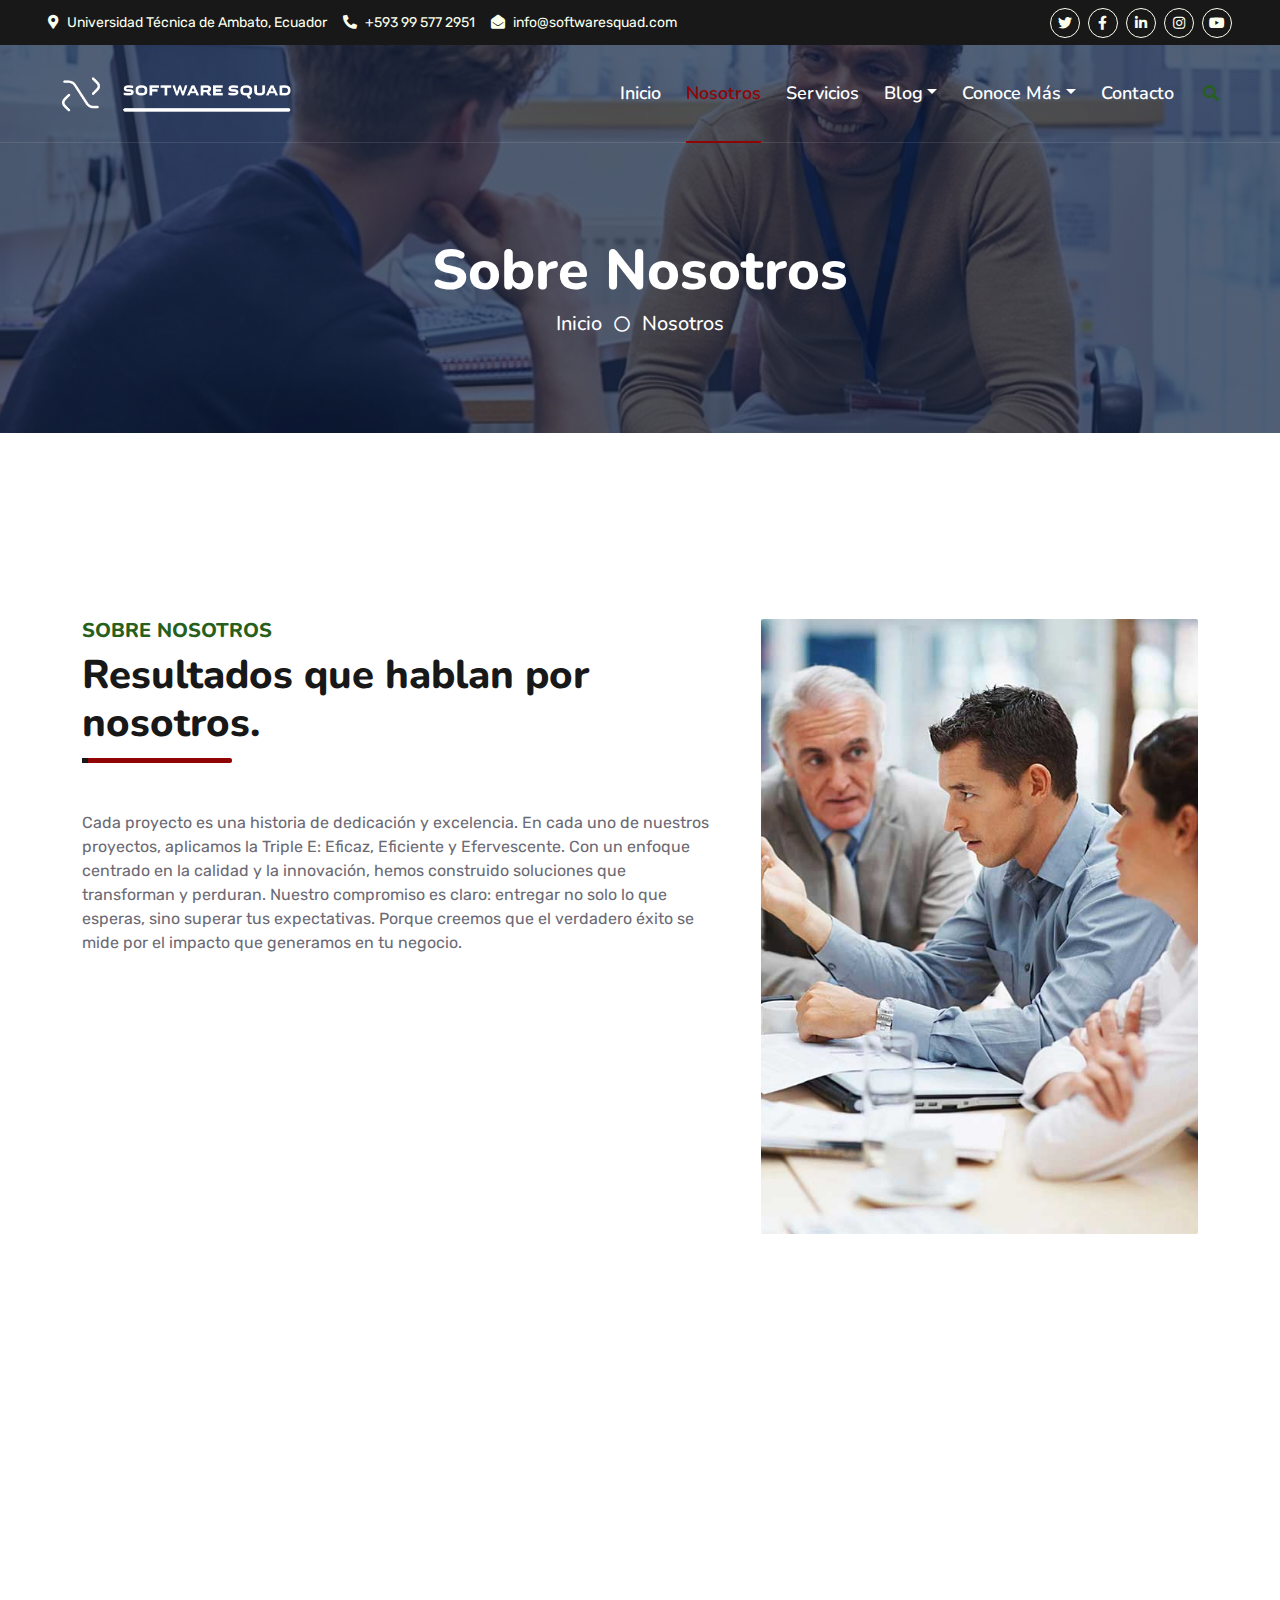
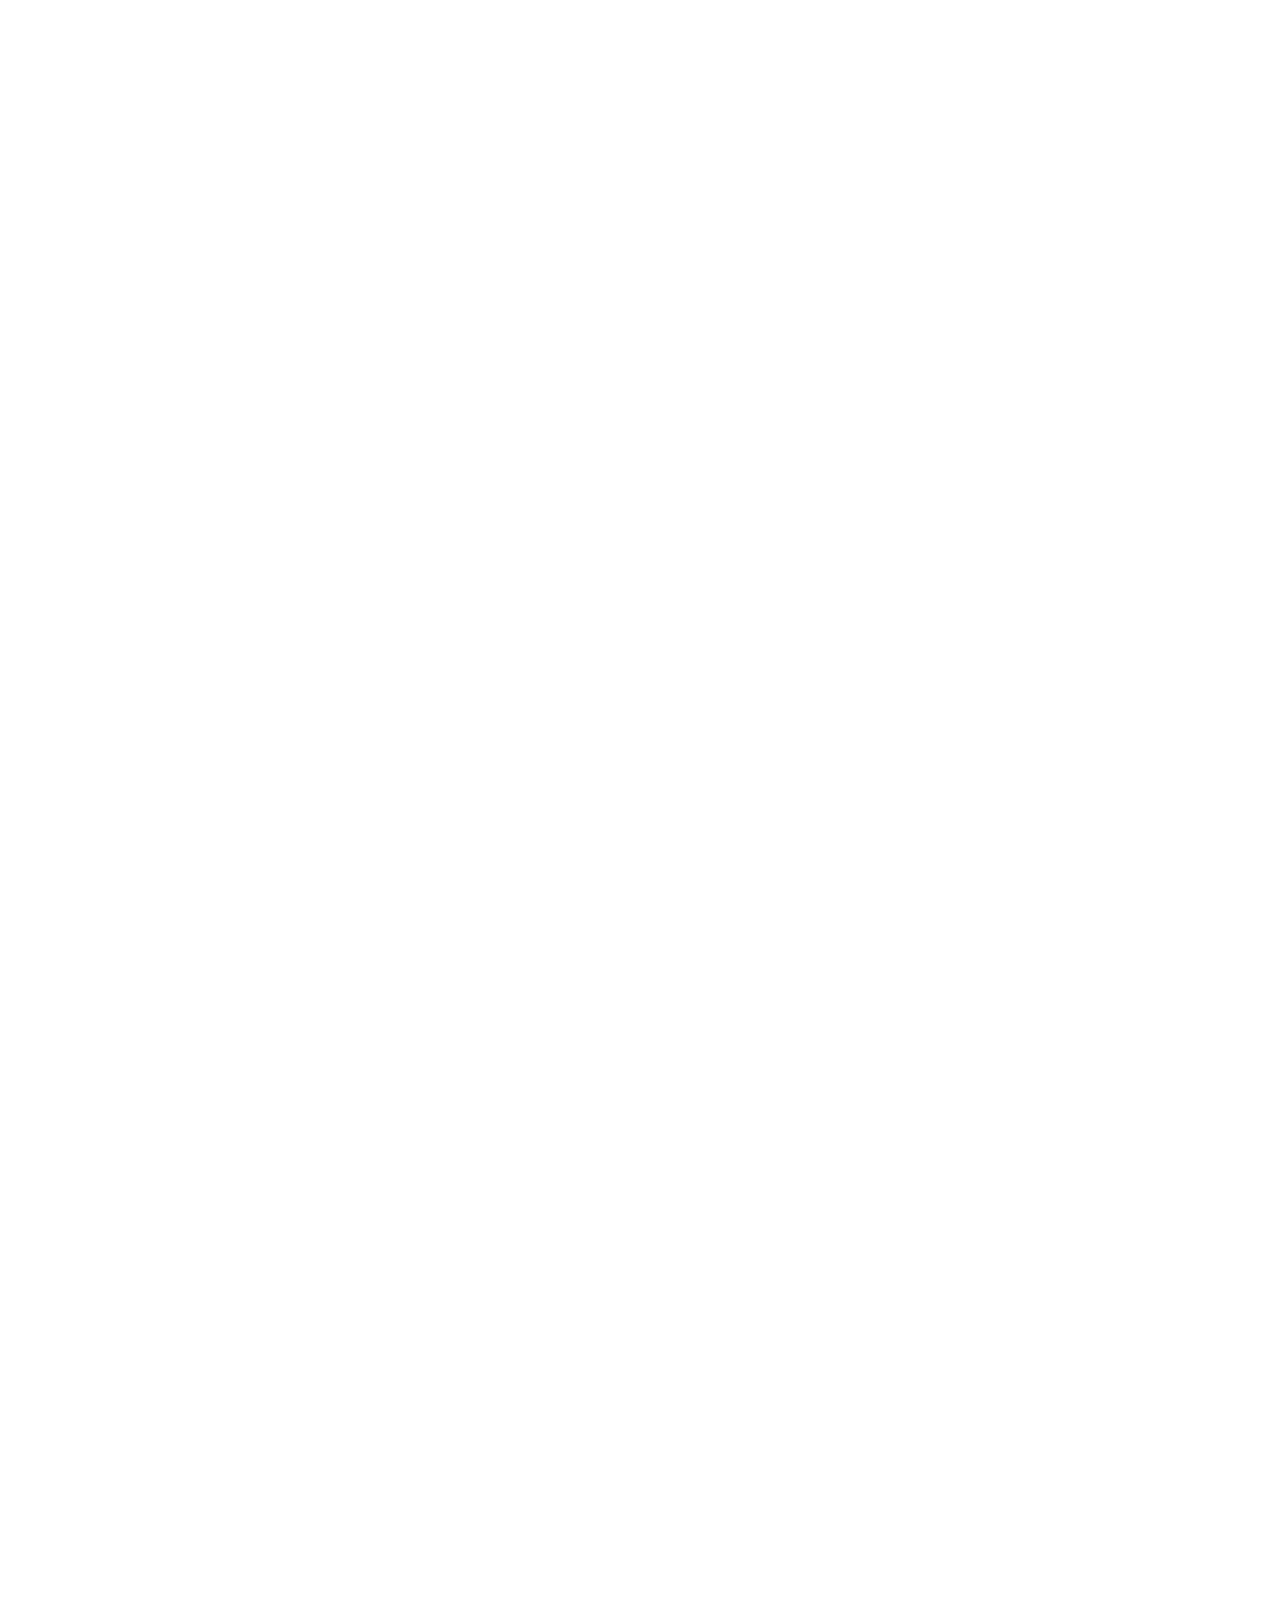
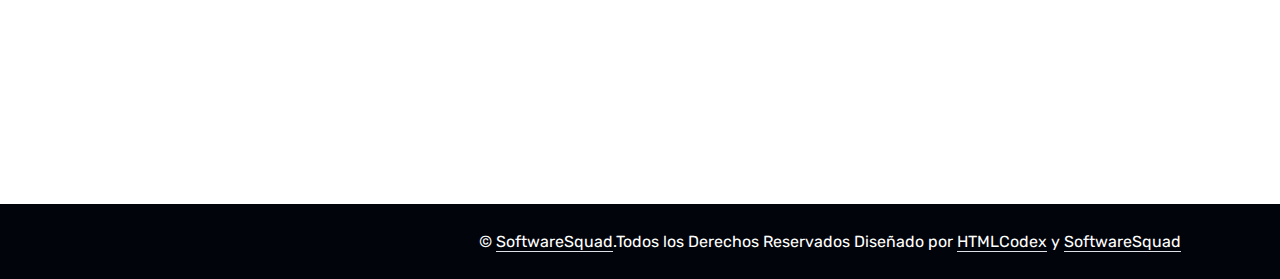
<file: about.html>
<!DOCTYPE html>
<html lang="en">

<head>
    <meta charset="utf-8">
    <title>SoftwareSquad</title>
    <meta content="width=device-width, initial-scale=1.0" name="viewport">
    <meta content="Free HTML Templates" name="keywords">
    <meta content="Free HTML Templates" name="description">

    <!-- Favicon -->
    <link href="img/favicon.ico" rel="icon">

    <!-- Google Web Fonts -->
    <link rel="preconnect" href="https://fonts.googleapis.com">
    <link rel="preconnect" href="https://fonts.gstatic.com" crossorigin>
    <link href="https://fonts.googleapis.com/css2?family=Nunito:wght@400;600;700;800&family=Rubik:wght@400;500;600;700&display=swap" rel="stylesheet">

    <!-- Icon Font Stylesheet -->
    <link href="https://cdnjs.cloudflare.com/ajax/libs/font-awesome/5.10.0/css/all.min.css" rel="stylesheet">
    <link href="https://cdn.jsdelivr.net/npm/bootstrap-icons@1.4.1/font/bootstrap-icons.css" rel="stylesheet">

    <!-- Libraries Stylesheet -->
    <link href="lib/owlcarousel/assets/owl.carousel.min.css" rel="stylesheet">
    <link href="lib/animate/animate.min.css" rel="stylesheet">

    <!-- Customized Bootstrap Stylesheet -->
    <link href="css/bootstrap.min.css" rel="stylesheet">

    <!-- Template Stylesheet -->
    <link href="css/style.css" rel="stylesheet">
</head>

<body>
    <!-- Spinner Start -->
    <div id="spinner" class="show bg-white position-fixed translate-middle w-100 vh-100 top-50 start-50 d-flex align-items-center justify-content-center">
        <div class="spinner"></div>
    </div>
    <!-- Spinner End -->


    <!-- Topbar Start -->
    <div class="container-fluid bg-dark px-5 d-none d-lg-block">
        <div class="row gx-0">
            <div class="col-lg-8 text-center text-lg-start mb-2 mb-lg-0">
                <div class="d-inline-flex align-items-center" style="height: 45px;">
                    <small class="me-3 text-light"><i class="fa fa-map-marker-alt me-2"></i>Universidad Técnica de Ambato, Ecuador</small>
                    <small class="me-3 text-light"><i class="fa fa-phone-alt me-2"></i>+593 99 577 2951</small>
                    <small class="text-light"><i class="fa fa-envelope-open me-2"></i>info@softwaresquad.com</small>
                </div>
            </div>
            <div class="col-lg-4 text-center text-lg-end">
                <div class="d-inline-flex align-items-center" style="height: 45px;">
                    <a class="btn btn-sm btn-outline-light btn-sm-square rounded-circle me-2" href=""><i class="fab fa-twitter fw-normal"></i></a>
                    <a class="btn btn-sm btn-outline-light btn-sm-square rounded-circle me-2" href=""><i class="fab fa-facebook-f fw-normal"></i></a>
                    <a class="btn btn-sm btn-outline-light btn-sm-square rounded-circle me-2" href=""><i class="fab fa-linkedin-in fw-normal"></i></a>
                    <a class="btn btn-sm btn-outline-light btn-sm-square rounded-circle me-2" href=""><i class="fab fa-instagram fw-normal"></i></a>
                    <a class="btn btn-sm btn-outline-light btn-sm-square rounded-circle" href=""><i class="fab fa-youtube fw-normal"></i></a>
                </div>
            </div>
        </div>
    </div>
    <!-- Topbar End -->


    <!-- Navbar Start -->
    <div class="container-fluid position-relative p-0">
        <nav class="navbar navbar-expand-lg navbar-dark px-5 py-3 py-lg-0">
            <a href="index.html" class="navbar-brand p-0">
                <img src="img/logo.png" alt="" style="width:30vh">
            </a>
            <button class="navbar-toggler" type="button" data-bs-toggle="collapse" data-bs-target="#navbarCollapse">
                <span class="fa fa-bars"></span>
            </button>
            <div class="collapse navbar-collapse" id="navbarCollapse">
                <div class="navbar-nav ms-auto py-0">
                    <a href="index.html" class="nav-item nav-link">Inicio</a>
                    <a href="about.html" class="nav-item nav-link active">Nosotros</a>
                    <a href="service.html" class="nav-item nav-link">Servicios</a>
                    <div class="nav-item dropdown">
                        <a href="#" class="nav-link dropdown-toggle" data-bs-toggle="dropdown">Blog</a>
                        <div class="dropdown-menu m-0">
                            <a href="blog.html" class="dropdown-item">Blog Grid</a>
                            <a href="detail.html" class="dropdown-item">Blog Detail</a>
                        </div>
                    </div>
                    <div class="nav-item dropdown">
                        <a href="#" class="nav-link dropdown-toggle" data-bs-toggle="dropdown">Conoce Más</a>
                        <div class="dropdown-menu m-0">
                            <a href="price.html" class="dropdown-item">Nuesto Portafolio</a>
                            <a href="feature.html" class="dropdown-item">Nuestro valor</a>
                            <a href="team.html" class="dropdown-item">Conoce al Equipo</a>
                            <a href="testimonial.html" class="dropdown-item">Testimonios</a>
                            <a href="quote.html" class="dropdown-item">Obtén tu cotización gratis</a>
                        </div>
                    </div>
                    <a href="contact.html" class="nav-item nav-link">Contacto</a>
                </div>
                <butaton type="button" class="btn text-primary ms-3" data-bs-toggle="modal" data-bs-target="#searchModal"><i class="fa fa-search"></i></butaton>

            </div>
        </nav>

        <div class="container-fluid bg-primary py-5 bg-header" style="margin-bottom: 90px;">
            <div class="row py-5">
                <div class="col-12 pt-lg-5 mt-lg-5 text-center">
                    <h1 class="display-4 text-white animated zoomIn">Sobre Nosotros</h1>
                    <a href="" class="h5 text-white">Inicio</a>
                    <i class="far fa-circle text-white px-2"></i>
                    <a href="" class="h5 text-white">Nosotros</a>
                </div>
            </div>
        </div>
    </div>
    <!-- Navbar End -->


    <!-- Full Screen Search Start -->
    <div class="modal fade" id="searchModal" tabindex="-1">
        <div class="modal-dialog modal-fullscreen">
            <div class="modal-content" style="background: rgba(9, 30, 62, .7);">
                <div class="modal-header border-0">
                    <button type="button" class="btn bg-white btn-close" data-bs-dismiss="modal" aria-label="Close"></button>
                </div>
                <div class="modal-body d-flex align-items-center justify-content-center">
                    <div class="input-group" style="max-width: 600px;">
                        <input type="text" class="form-control bg-transparent border-primary p-3" placeholder="Type search keyword">
                        <button class="btn btn-primary px-4"><i class="bi bi-search"></i></button>
                    </div>
                </div>
            </div>
        </div>
    </div>
    <!-- Full Screen Search End -->


    <!-- Nosotros Start -->
    <div class="container-fluid py-5 wow fadeInUp" data-wow-delay="0.1s">
        <div class="container py-5">
            <div class="row g-5">
                <div class="col-lg-7">
                    <div class="section-title position-relative pb-3 mb-5">
                        <h5 class="fw-bold text-primary text-uppercase">Sobre Nosotros</h5>
                        <h1 class="mb-0">Resultados que hablan por nosotros.</h1>
                    </div>
                    <p class="mb-4">Cada proyecto es una historia de dedicación y excelencia.
En cada uno de nuestros proyectos, aplicamos la Triple E: Eficaz, Eficiente y Efervescente. Con un enfoque centrado en la calidad y la innovación, hemos construido soluciones que transforman y perduran. Nuestro compromiso es claro: entregar no solo lo que esperas, sino superar tus expectativas. Porque creemos que el verdadero éxito se mide por el impacto que generamos en tu negocio.</p>
                    <div class="row g-0 mb-3">
                        <div class="col-sm-6 wow zoomIn" data-wow-delay="0.2s">
                            <h5 class="mb-3"><i class="fa fa-check text-primary me-3"></i>Ganadores de premios</h5>
                            <h5 class="mb-3"><i class="fa fa-check text-primary me-3"></i>Equipo profesional</h5>
                        </div>
                        <div class="col-sm-6 wow zoomIn" data-wow-delay="0.4s">
                            <h5 class="mb-3"><i class="fa fa-check text-primary me-3"></i>Soporte 24/7</h5>
                            <h5 class="mb-3"><i class="fa fa-check text-primary me-3"></i>Precios justos</h5>
                        </div>
                    </div>
                    <div class="d-flex align-items-center mb-4 wow fadeIn" data-wow-delay="0.6s">
                        <div class="bg-primary d-flex align-items-center justify-content-center rounded" style="width: 60px; height: 60px;">
                            <i class="fa fa-phone-alt text-white"></i>
                        </div>
                        <div class="ps-4">
                            <h5 class="mb-2">¿Tienes preguntas? ¡Llama ahora y te ayudamos!</h5>
                            <h4 class="text-primary mb-0">+593 99 577 2951</h4>
                        </div>
                    </div>
                    <a href="quote.html" class="btn btn-primary py-3 px-5 mt-3 wow zoomIn" data-wow-delay="0.9s">Solicita una Cotización</a>
                </div>
                <div class="col-lg-5" style="min-height: 500px;">
                    <div class="position-relative h-100">
                        <img class="position-absolute w-100 h-100 rounded wow zoomIn" data-wow-delay="0.9s" src="img/about.jpg" style="object-fit: cover;">
                    </div>
                </div>
            </div>
        </div>
    </div>
    <!-- Nosotros End -->


    <!-- Team Start -->
    <div class="container-fluid py-5 wow fadeInUp" data-wow-delay="0.1s">
        <div class="container py-5">
            <div class="section-title text-center position-relative pb-3 mb-5 mx-auto" style="max-width: 600px;">
                <h5 class="fw-bold text-primary text-uppercase">Miembros del Equipo</h5>
                <h1 class="mb-0">Expertos listos para impulsar tu negocio.</h1>
            </div>
            <div class="row g-5">
                <div class="col-lg-4 wow slideInUp" data-wow-delay="0.3s">
                    <div class="team-item bg-light rounded overflow-hidden">
                        <div class="team-img position-relative overflow-hidden">
                            <img class="img-fluid w-100" src="img/team-1.jpg" alt="">
                            <div class="team-social">
                                <a class="btn btn-lg btn-primary btn-lg-square rounded" href=""><i class="fab fa-twitter fw-normal"></i></a>
                                <a class="btn btn-lg btn-primary btn-lg-square rounded" href=""><i class="fab fa-facebook-f fw-normal"></i></a>
                                <a class="btn btn-lg btn-primary btn-lg-square rounded" href=""><i class="fab fa-instagram fw-normal"></i></a>
                                <a class="btn btn-lg btn-primary btn-lg-square rounded" href=""><i class="fab fa-linkedin-in fw-normal"></i></a>
                            </div>
                        </div>
                        <div class="text-center py-4">
                            <h4 class="text-primary">Raúl Ortiz</h4>
                            <p class="text-uppercase m-0">Business Developer/Desarrollador Frontend</p>
                        </div>
                    </div>
                </div>
                <div class="col-lg-4 wow slideInUp" data-wow-delay="0.6s">
                    <div class="team-item bg-light rounded overflow-hidden">
                        <div class="team-img position-relative overflow-hidden">
                            <img class="img-fluid w-100" src="img/team-2.jpg" alt="">
                            <div class="team-social">
                                <a class="btn btn-lg btn-primary btn-lg-square rounded" href=""><i class="fab fa-twitter fw-normal"></i></a>
                                <a class="btn btn-lg btn-primary btn-lg-square rounded" href=""><i class="fab fa-facebook-f fw-normal"></i></a>
                                <a class="btn btn-lg btn-primary btn-lg-square rounded" href=""><i class="fab fa-instagram fw-normal"></i></a>
                                <a class="btn btn-lg btn-primary btn-lg-square rounded" href=""><i class="fab fa-linkedin-in fw-normal"></i></a>
                            </div>
                        </div>
                        <div class="text-center py-4">
                            <h4 class="text-primary">Marco Montesdeoca</h4>
                            <p class="text-uppercase m-0">Arquitecto de Software/Especialista en Seguridad</p>
                        </div>
                    </div>
                </div>
                <div class="col-lg-4 wow slideInUp" data-wow-delay="0.9s">
                    <div class="team-item bg-light rounded overflow-hidden">
                        <div class="team-img position-relative overflow-hidden">
                            <img class="img-fluid w-100" src="img/team-3.jpg" alt="">
                            <div class="team-social">
                                <a class="btn btn-lg btn-primary btn-lg-square rounded" href=""><i class="fab fa-twitter fw-normal"></i></a>
                                <a class="btn btn-lg btn-primary btn-lg-square rounded" href=""><i class="fab fa-facebook-f fw-normal"></i></a>
                                <a class="btn btn-lg btn-primary btn-lg-square rounded" href=""><i class="fab fa-instagram fw-normal"></i></a>
                                <a class="btn btn-lg btn-primary btn-lg-square rounded" href=""><i class="fab fa-linkedin-in fw-normal"></i></a>
                            </div>
                        </div>
                        <div class="text-center py-4">
                            <h4 class="text-primary">Daniel Fuelpaz</h4>
                            <p class="text-uppercase m-0">Project Manager <br>Desarrollador FullStack</p>
                        </div>
                    </div>
                </div>
                <div class="col-lg-4 wow slideInUp" data-wow-delay="0.9s">
                    <div class="team-item bg-light rounded overflow-hidden">
                        <div class="team-img position-relative overflow-hidden">
                            <img class="img-fluid w-100" src="img/team-4.jpg" alt="">
                            <div class="team-social">
                                <a class="btn btn-lg btn-primary btn-lg-square rounded" href=""><i class="fab fa-twitter fw-normal"></i></a>
                                <a class="btn btn-lg btn-primary btn-lg-square rounded" href=""><i class="fab fa-facebook-f fw-normal"></i></a>
                                <a class="btn btn-lg btn-primary btn-lg-square rounded" href=""><i class="fab fa-instagram fw-normal"></i></a>
                                <a class="btn btn-lg btn-primary btn-lg-square rounded" href=""><i class="fab fa-linkedin-in fw-normal"></i></a>
                            </div>
                        </div>
                        <div class="text-center py-4">
                            <h4 class="text-primary">Alejandro Rivera</h4>
                            <p class="text-uppercase m-0">Especialista en QA <br> Tester</p>
                        </div>
                    </div>
                </div>
                <div class="col-lg-4 wow slideInUp" data-wow-delay="0.9s">
                    <div class="team-item bg-light rounded overflow-hidden">
                        <div class="team-img position-relative overflow-hidden">
                            <img class="img-fluid w-100" src="img/team-5.jpg" alt="">
                            <div class="team-social">
                                <a class="btn btn-lg btn-primary btn-lg-square rounded" href=""><i class="fab fa-twitter fw-normal"></i></a>
                                <a class="btn btn-lg btn-primary btn-lg-square rounded" href=""><i class="fab fa-facebook-f fw-normal"></i></a>
                                <a class="btn btn-lg btn-primary btn-lg-square rounded" href=""><i class="fab fa-instagram fw-normal"></i></a>
                                <a class="btn btn-lg btn-primary btn-lg-square rounded" href=""><i class="fab fa-linkedin-in fw-normal"></i></a>
                            </div>
                        </div>
                        <div class="text-center py-4">
                            <h4 class="text-primary">Carlos Alvarado</h4>
                            <p class="text-uppercase m-0">CTO<br>Desarrollador Backend</p>
                        </div>
                    </div>
                </div>
                <div class="col-lg-4 wow slideInUp" data-wow-delay="0.9s">
                    <div class="team-item bg-light rounded overflow-hidden">
                        <div class="team-img position-relative overflow-hidden">
                            <img class="img-fluid w-100" src="img/team-6.jpg" alt="">
                            <div class="team-social">
                                <a class="btn btn-lg btn-primary btn-lg-square rounded" href=""><i class="fab fa-twitter fw-normal"></i></a>
                                <a class="btn btn-lg btn-primary btn-lg-square rounded" href=""><i class="fab fa-facebook-f fw-normal"></i></a>
                                <a class="btn btn-lg btn-primary btn-lg-square rounded" href=""><i class="fab fa-instagram fw-normal"></i></a>
                                <a class="btn btn-lg btn-primary btn-lg-square rounded" href=""><i class="fab fa-linkedin-in fw-normal"></i></a>
                            </div>
                        </div>
                        <div class="text-center py-4">
                            <h4 class="text-primary">Jose Muyulema</h4>
                            <p class="text-uppercase m-0">Desarrollador (UI/UX)<br>Desarrollador Backend
</p>
                        </div>
                    </div>
                </div>
            </div>
        </div>
    </div>
    <!-- Team End -->


    <!-- Vendor Start -->
    <div class="container-fluid py-5 wow fadeInUp" data-wow-delay="0.1s">
        <div class="container py-5 mb-5">
            <div class="bg-white">
                <div class="owl-carousel vendor-carousel">
                    <img src="img/vendor-1.jpg" alt="">
                    <img src="img/vendor-2.jpg" alt="">
                    <img src="img/vendor-3.jpg" alt="">
                    <img src="img/vendor-4.jpg" alt="">
                    <img src="img/vendor-5.jpg" alt="">
                    <img src="img/vendor-6.jpg" alt="">
                    <img src="img/vendor-7.jpg" alt="">
                    <img src="img/vendor-8.jpg" alt="">
                    <img src="img/vendor-9.jpg" alt="">
                </div>
            </div>
        </div>
    </div>
    <!-- Vendor End -->
    

    <!-- Footer Start -->
    <div class="container-fluid bg-dark text-light mt-5 wow fadeInUp" data-wow-delay="0.1s">
        <div class="container">
            <div class="row gx-5">
                <div class="col-lg-4 col-md-6 footer-about">
                    <div class="d-flex flex-column align-items-center justify-content-center text-center h-100 bg-primary p-4">
                        <a href="index.html" class="navbar-brand">
                            <img src="img/logo.png" alt="" style="width:30vh">
                        </a>
                        <p class="mt-3 mb-4">Suscríbete y mantente actualizado.
Recibe insights, consejos prácticos y novedades directamente en tu bandeja de entrada. ¡Forma parte de nuestra comunidad!</p>
                        <form action="">
                            <div class="input-group">
                                <input type="text" class="form-control border-white p-3" placeholder="Tu Correo">
                                <button class="btn btn-dark">Regístrate</button>
                            </div>
                        </form>
                    </div>
                </div>
                <div class="col-lg-8 col-md-6">
                    <div class="row gx-5">
                        <div class="col-lg-4 col-md-12 pt-5 mb-5">
                            <div class="section-title section-title-sm position-relative pb-3 mb-4">
                                <h3 class="text-light mb-0">Ponte en contacto.</h3>
                            </div>
                            <div class="d-flex mb-2">
                                <i class="bi bi-geo-alt text-primary me-2"></i>
                                <p class="mb-0">Universidad Técnica de Ambato, Ecuador</p>
                            </div>
                            <div class="d-flex mb-2">
                                <i class="bi bi-envelope-open text-primary me-2"></i>
                                <p class="mb-0">info@softwaresquad.com</p>
                            </div>
                            <div class="d-flex mb-2">
                                <i class="bi bi-telephone text-primary me-2"></i>
                                <p class="mb-0">+593 99 577 2951</p>
                            </div>
                            <div class="d-flex mt-4">
                                <a class="btn btn-primary btn-square me-2" href="#"><i class="fab fa-twitter fw-normal"></i></a>
                                <a class="btn btn-primary btn-square me-2" href="#"><i class="fab fa-facebook-f fw-normal"></i></a>
                                <a class="btn btn-primary btn-square me-2" href="#"><i class="fab fa-linkedin-in fw-normal"></i></a>
                                <a class="btn btn-primary btn-square" href="#"><i class="fab fa-instagram fw-normal"></i></a>
                            </div>
                        </div>
                        <div class="col-lg-4 col-md-12 pt-0 pt-lg-5 mb-5">
                            <div class="section-title section-title-sm position-relative pb-3 mb-4">
                                <h3 class="text-light mb-0">Quick Links</h3>
                            </div>
                            <div class="link-animated d-flex flex-column justify-content-start">
                                <a class="text-light mb-2" href="#"><i class="bi bi-arrow-right text-primary me-2"></i>Inicio</a>
                                <a class="text-light mb-2" href="#"><i class="bi bi-arrow-right text-primary me-2"></i>Sobre Nosotros</a>
                                <a class="text-light mb-2" href="#"><i class="bi bi-arrow-right text-primary me-2"></i>Nuestros Servicios</a>
                                <a class="text-light mb-2" href="#"><i class="bi bi-arrow-right text-primary me-2"></i>Conoce al Equipo</a>
                                <a class="text-light mb-2" href="#"><i class="bi bi-arrow-right text-primary me-2"></i>Último Blog</a>
                                <a class="text-light" href="#"><i class="bi bi-arrow-right text-primary me-2"></i>Contáctanos</a>
                            </div>
                        </div>
                        <div class="col-lg-4 col-md-12 pt-0 pt-lg-5 mb-5">
                            <div class="section-title section-title-sm position-relative pb-3 mb-4">
                                <h3 class="text-light mb-0">Popular Links</h3>
                            </div>
                            <div class="link-animated d-flex flex-column justify-content-start">
                                <a class="text-light mb-2" href="#"><i class="bi bi-arrow-right text-primary me-2"></i>Inicio</a>
                                <a class="text-light mb-2" href="#"><i class="bi bi-arrow-right text-primary me-2"></i>Sobre Nosotros</a>
                                <a class="text-light mb-2" href="#"><i class="bi bi-arrow-right text-primary me-2"></i>Nuestros Servicios</a>
                                <a class="text-light mb-2" href="#"><i class="bi bi-arrow-right text-primary me-2"></i>Conoce al Equipo</a>
                                <a class="text-light mb-2" href="#"><i class="bi bi-arrow-right text-primary me-2"></i>Último Blog</a>
                                <a class="text-light" href="#"><i class="bi bi-arrow-right text-primary me-2"></i>Contáctanos</a>
                            </div>
                        </div>
                    </div>
                </div>
            </div>
        </div>
    </div>
    <div class="container-fluid text-white" style="background: #01040a;">
        <div class="container text-center">
            <div class="row justify-content-end">
                <div class="col-lg-8 col-md-6">
                    <div class="d-flex align-items-center justify-content-center" style="height: 75px;">
                        <p class="mb-0">&copy; <a class="text-white border-bottom" href="#">SoftwareSquad</a>.Todos los Derechos Reservados 
						
						<!--/*** This template is free as long as you keep the footer author’s credit link/attribution link/backlink. If you'd like to use the template without the footer author’s credit link/attribution link/backlink, you can purchase the Credit Removal License from "https://htmlcodex.com/credit-removal". Thank you for your support. ***/-->
						Diseñado por <a class="text-white border-bottom" href="https://htmlcodex.com">HTMLCodex</a> y <a class="text-white border-bottom" href="https://softwaresquad.com">SoftwareSquad</a>
                    </div>
                </div>
            </div>
        </div>
    </div>
    <!-- Footer End -->


    <!-- Back to Top -->
    <a href="#" class="btn btn-lg btn-primary btn-lg-square rounded back-to-top"><i class="bi bi-arrow-up"></i></a>


    <!-- JavaScript Libraries -->
    <script src="https://code.jquery.com/jquery-3.4.1.min.js"></script>
    <script src="https://cdn.jsdelivr.net/npm/bootstrap@5.0.0/dist/js/bootstrap.bundle.min.js"></script>
    <script src="lib/wow/wow.min.js"></script>
    <script src="lib/easing/easing.min.js"></script>
    <script src="lib/waypoints/waypoints.min.js"></script>
    <script src="lib/counterup/counterup.min.js"></script>
    <script src="lib/owlcarousel/owl.carousel.min.js"></script>

    <!-- Template Javascript -->
    <script src="js/main.js"></script>
</body>

</html>
</file>
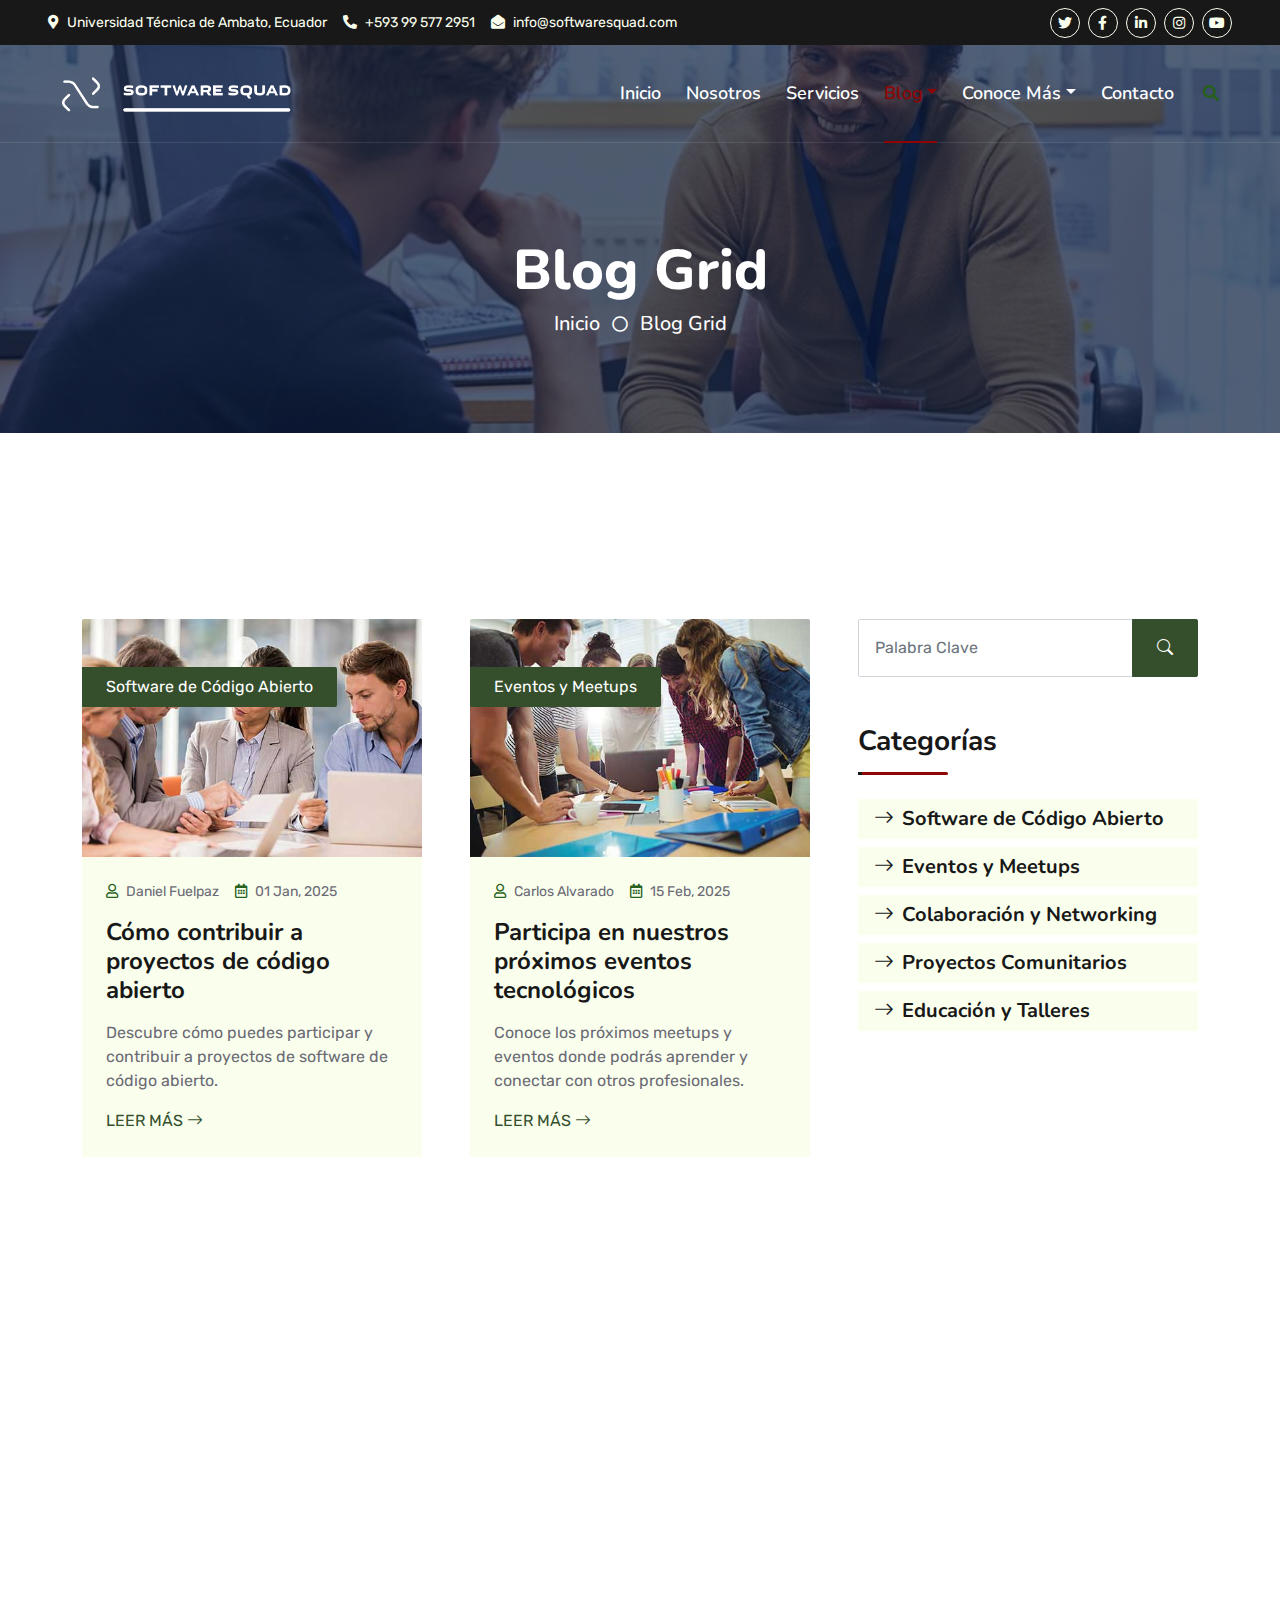
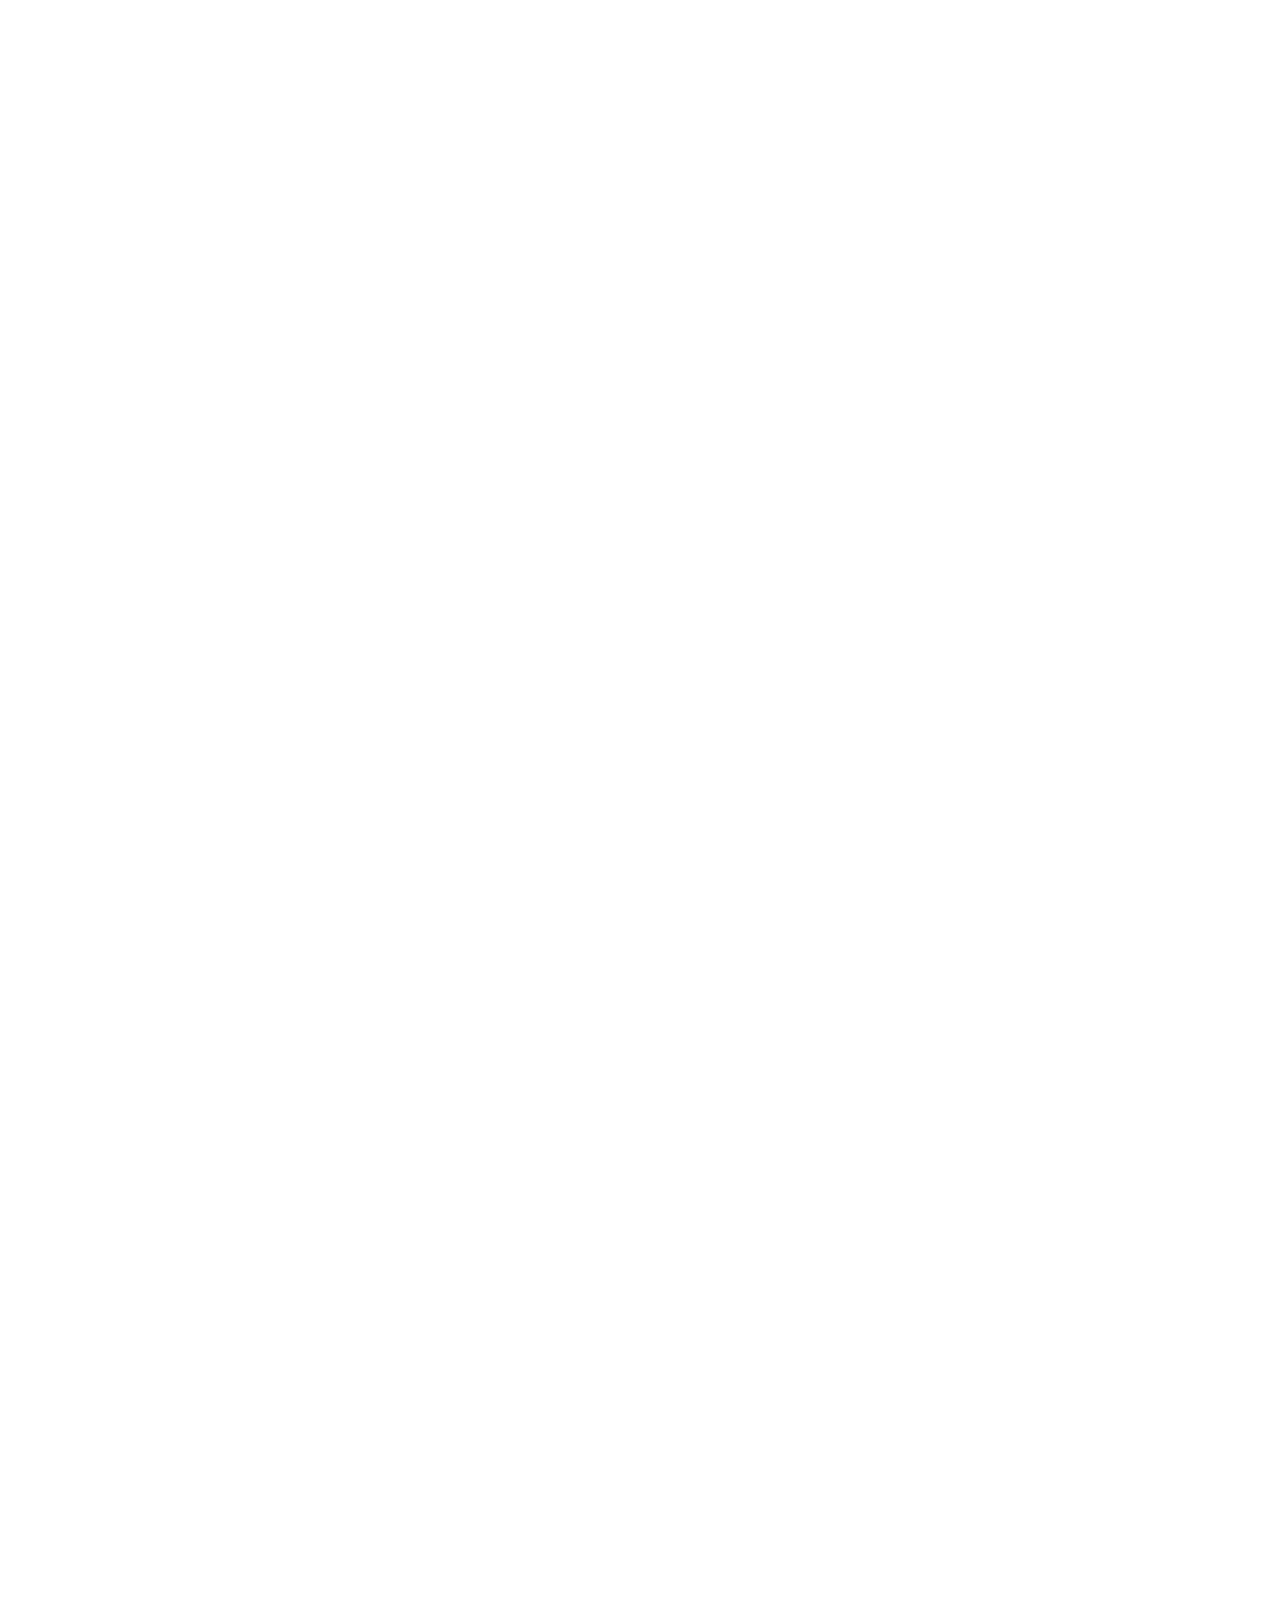
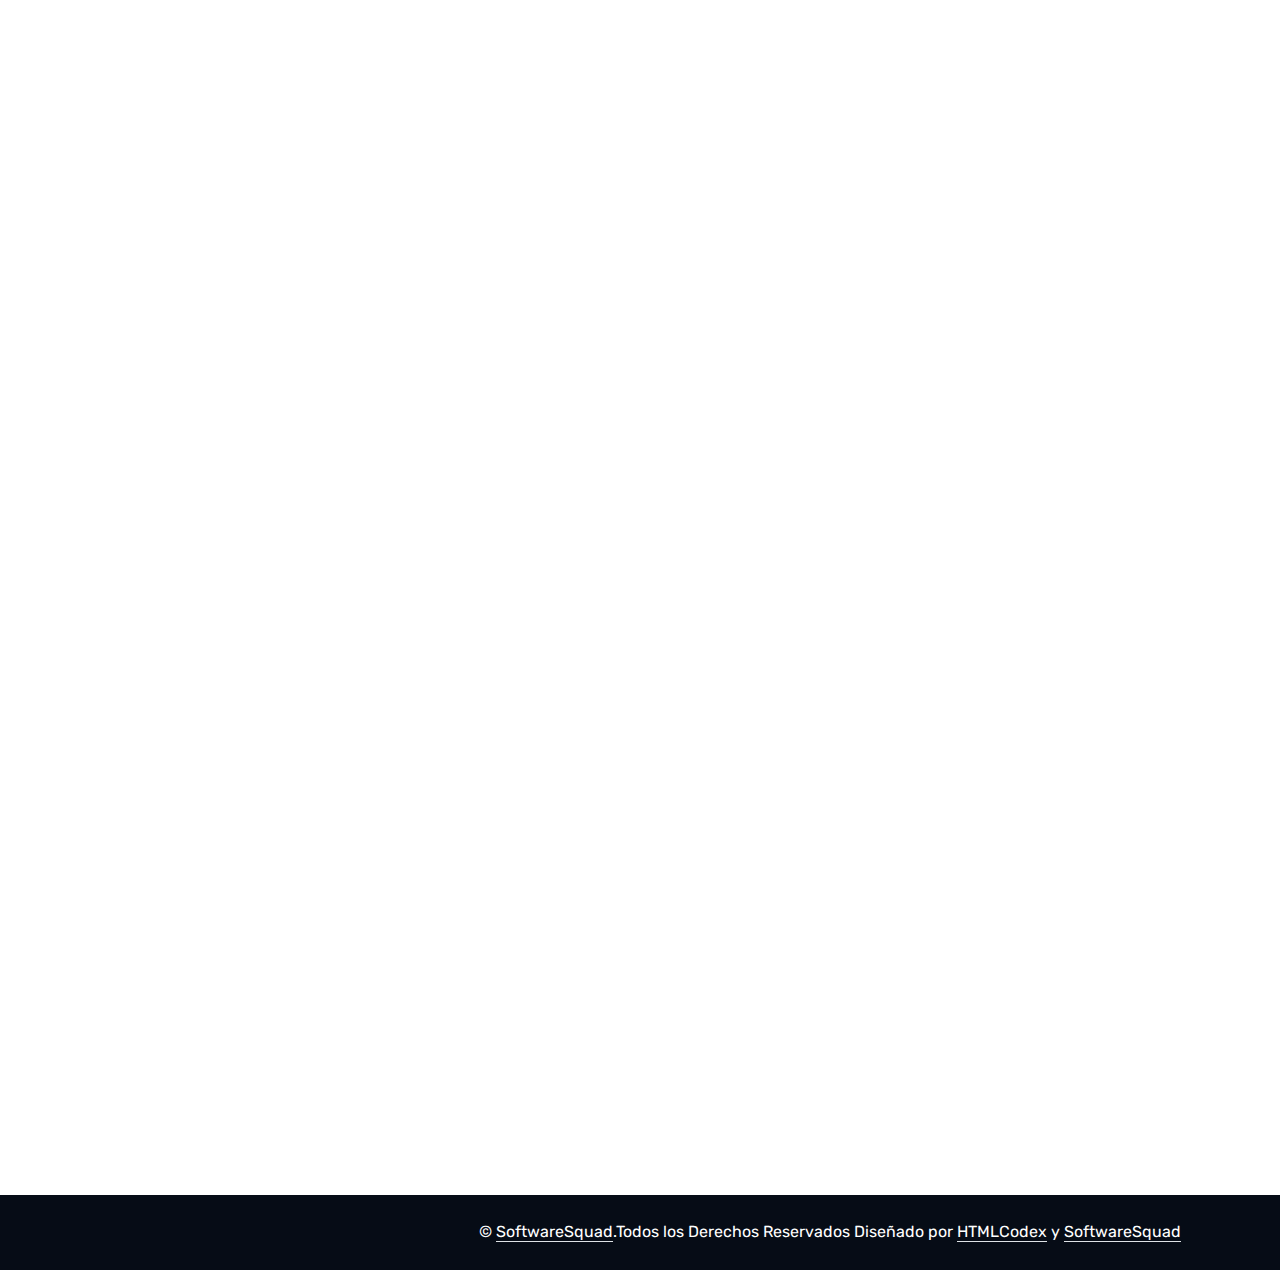
<file: blog.html>
<!DOCTYPE html>
<html lang="en">

<head>
    <meta charset="utf-8">
    <title>SoftwareSquad</title>
    <meta content="width=device-width, initial-scale=1.0" name="viewport">
    <meta content="Free HTML Templates" name="keywords">
    <meta content="Free HTML Templates" name="description">

    <!-- Favicon -->
    <link href="img/favicon.ico" rel="icon">

    <!-- Google Web Fonts -->
    <link rel="preconnect" href="https://fonts.googleapis.com">
    <link rel="preconnect" href="https://fonts.gstatic.com" crossorigin>
    <link href="https://fonts.googleapis.com/css2?family=Nunito:wght@400;600;700;800&family=Rubik:wght@400;500;600;700&display=swap" rel="stylesheet">

    <!-- Icon Font Stylesheet -->
    <link href="https://cdnjs.cloudflare.com/ajax/libs/font-awesome/5.10.0/css/all.min.css" rel="stylesheet">
    <link href="https://cdn.jsdelivr.net/npm/bootstrap-icons@1.4.1/font/bootstrap-icons.css" rel="stylesheet">

    <!-- Libraries Stylesheet -->
    <link href="lib/owlcarousel/assets/owl.carousel.min.css" rel="stylesheet">
    <link href="lib/animate/animate.min.css" rel="stylesheet">

    <!-- Customized Bootstrap Stylesheet -->
    <link href="css/bootstrap.min.css" rel="stylesheet">

    <!-- Template Stylesheet -->
    <link href="css/style.css" rel="stylesheet">
</head>

<body>
    <!-- Spinner Start -->
    <div id="spinner" class="show bg-white position-fixed translate-middle w-100 vh-100 top-50 start-50 d-flex align-items-center justify-content-center">
        <div class="spinner"></div>
    </div>
    <!-- Spinner End -->


    <!-- Topbar Start -->
    <div class="container-fluid bg-dark px-5 d-none d-lg-block">
        <div class="row gx-0">
            <div class="col-lg-8 text-center text-lg-start mb-2 mb-lg-0">
                <div class="d-inline-flex align-items-center" style="height: 45px;">
                    <small class="me-3 text-light"><i class="fa fa-map-marker-alt me-2"></i>Universidad Técnica de Ambato, Ecuador</small>
                    <small class="me-3 text-light"><i class="fa fa-phone-alt me-2"></i>+593 99 577 2951</small>
                    <small class="text-light"><i class="fa fa-envelope-open me-2"></i>info@softwaresquad.com</small>
                </div>
            </div>
            <div class="col-lg-4 text-center text-lg-end">
                <div class="d-inline-flex align-items-center" style="height: 45px;">
                    <a class="btn btn-sm btn-outline-light btn-sm-square rounded-circle me-2" href=""><i class="fab fa-twitter fw-normal"></i></a>
                    <a class="btn btn-sm btn-outline-light btn-sm-square rounded-circle me-2" href=""><i class="fab fa-facebook-f fw-normal"></i></a>
                    <a class="btn btn-sm btn-outline-light btn-sm-square rounded-circle me-2" href=""><i class="fab fa-linkedin-in fw-normal"></i></a>
                    <a class="btn btn-sm btn-outline-light btn-sm-square rounded-circle me-2" href=""><i class="fab fa-instagram fw-normal"></i></a>
                    <a class="btn btn-sm btn-outline-light btn-sm-square rounded-circle" href=""><i class="fab fa-youtube fw-normal"></i></a>
                </div>
            </div>
        </div>
    </div>
    <!-- Topbar End -->


    <!-- Navbar Start -->
    <div class="container-fluid position-relative p-0">
        <nav class="navbar navbar-expand-lg navbar-dark px-5 py-3 py-lg-0">
            <a href="index.html" class="navbar-brand p-0">
                <img src="img/logo.png" alt="" style="width:30vh">
            </a>
            <button class="navbar-toggler" type="button" data-bs-toggle="collapse" data-bs-target="#navbarCollapse">
                <span class="fa fa-bars"></span>
            </button>
            <div class="collapse navbar-collapse" id="navbarCollapse">
                <div class="navbar-nav ms-auto py-0">
                    <a href="index.html" class="nav-item nav-link">Inicio</a>
                    <a href="about.html" class="nav-item nav-link">Nosotros</a>
                    <a href="service.html" class="nav-item nav-link">Servicios</a>
                    <div class="nav-item dropdown">
                        <a href="#" class="nav-link dropdown-toggle active" data-bs-toggle="dropdown">Blog</a>
                        <div class="dropdown-menu m-0">
                            <a href="blog.html" class="dropdown-item active">Blog Grid</a>
                            <a href="detail.html" class="dropdown-item">Blog Detail</a>
                        </div>
                    </div>
                    <div class="nav-item dropdown">
                        <a href="#" class="nav-link dropdown-toggle" data-bs-toggle="dropdown">Conoce Más</a>
                        <div class="dropdown-menu m-0">
                            <a href="price.html" class="dropdown-item">Nuesto Portafolio</a>
                            <a href="feature.html" class="dropdown-item">Nuestro valor</a>
                            <a href="team.html" class="dropdown-item">Conoce al Equipo</a>
                            <a href="testimonial.html" class="dropdown-item">Testimonios</a>
                            <a href="quote.html" class="dropdown-item">Obtén tu cotización gratis</a>
                        </div>
                    </div>
                    <a href="contact.html" class="nav-item nav-link">Contacto</a>
                </div>
                <butaton type="button" class="btn text-primary ms-3" data-bs-toggle="modal" data-bs-target="#searchModal"><i class="fa fa-search"></i></butaton>

            </div>
        </nav>

        <div class="container-fluid bg-primary py-5 bg-header" style="margin-bottom: 90px;">
            <div class="row py-5">
                <div class="col-12 pt-lg-5 mt-lg-5 text-center">
                    <h1 class="display-4 text-white animated zoomIn">Blog Grid</h1>
                    <a href="" class="h5 text-white">Inicio</a>
                    <i class="far fa-circle text-white px-2"></i>
                    <a href="" class="h5 text-white">Blog Grid</a>
                </div>
            </div>
        </div>
    </div>
    <!-- Navbar End -->


    <!-- Full Screen Search Start -->
    <div class="modal fade" id="searchModal" tabindex="-1">
        <div class="modal-dialog modal-fullscreen">
            <div class="modal-content" style="background: rgba(9, 30, 62, .7);">
                <div class="modal-header border-0">
                    <button type="button" class="btn bg-white btn-close" data-bs-dismiss="modal" aria-label="Close"></button>
                </div>
                <div class="modal-body d-flex align-items-center justify-content-center">
                    <div class="input-group" style="max-width: 600px;">
                        <input type="text" class="form-control bg-transparent border-primary p-3" placeholder="Type search keyword">
                        <button class="btn btn-primary px-4"><i class="bi bi-search"></i></button>
                    </div>
                </div>
            </div>
        </div>
    </div>
    <!-- Full Screen Search End -->


    <!-- Blog Start -->
    <div class="container-fluid py-5 wow fadeInUp" data-wow-delay="0.1s">
        <div class="container py-5">
            <div class="row g-5">
                <!-- Blog list Start -->
                <div class="col-lg-8">
    <div class="row g-5">
        <div class="col-md-6 wow slideInUp" data-wow-delay="0.1s">
            <div class="blog-item bg-light rounded overflow-hidden">
                <div class="blog-img position-relative overflow-hidden">
                    <img class="img-fluid" src="img/blog-1.jpg" alt="">
                    <a class="position-absolute top-0 start-0 bg-primary text-white rounded-end mt-5 py-2 px-4" href="">Software de Código Abierto</a>
                </div>
                <div class="p-4">
                    <div class="d-flex mb-3">
                        <small class="me-3"><i class="far fa-user text-primary me-2"></i>Daniel Fuelpaz</small>
                        <small><i class="far fa-calendar-alt text-primary me-2"></i>01 Jan, 2025</small>
                    </div>
                    <h4 class="mb-3">Cómo contribuir a proyectos de código abierto</h4>
                    <p>Descubre cómo puedes participar y contribuir a proyectos de software de código abierto.</p>
                    <a class="text-uppercase" href="">Leer más <i class="bi bi-arrow-right"></i></a>
                </div>
            </div>
        </div>
        <div class="col-md-6 wow slideInUp" data-wow-delay="0.6s">
            <div class="blog-item bg-light rounded overflow-hidden">
                <div class="blog-img position-relative overflow-hidden">
                    <img class="img-fluid" src="img/blog-2.jpg" alt="">
                    <a class="position-absolute top-0 start-0 bg-primary text-white rounded-end mt-5 py-2 px-4" href="">Eventos y Meetups</a>
                </div>
                <div class="p-4">
                    <div class="d-flex mb-3">
                        <small class="me-3"><i class="far fa-user text-primary me-2"></i>Carlos Alvarado</small>
                        <small><i class="far fa-calendar-alt text-primary me-2"></i>15 Feb, 2025</small>
                    </div>
                    <h4 class="mb-3">Participa en nuestros próximos eventos tecnológicos</h4>
                    <p>Conoce los próximos meetups y eventos donde podrás aprender y conectar con otros profesionales.</p>
                    <a class="text-uppercase" href="">Leer más <i class="bi bi-arrow-right"></i></a>
                </div>
            </div>
        </div>
        <div class="col-md-6 wow slideInUp" data-wow-delay="0.1s">
            <div class="blog-item bg-light rounded overflow-hidden">
                <div class="blog-img position-relative overflow-hidden">
                    <img class="img-fluid" src="img/blog-3.jpg" alt="">
                    <a class="position-absolute top-0 start-0 bg-primary text-white rounded-end mt-5 py-2 px-4" href="">Colaboración y Networking</a>
                </div>
                <div class="p-4">
                    <div class="d-flex mb-3">
                        <small class="me-3"><i class="far fa-user text-primary me-2"></i>Raúl Ortiz</small>
                        <small><i class="far fa-calendar-alt text-primary me-2"></i>01 Mar, 2025</small>
                    </div>
                    <h4 class="mb-3">La importancia del networking en la industria del software</h4>
                    <p>Aprende cómo el networking puede impulsar tu carrera y mejorar tus habilidades profesionales.</p>
                    <a class="text-uppercase" href="">Leer más <i class="bi bi-arrow-right"></i></a>
                </div>
            </div>
        </div>
        <div class="col-md-6 wow slideInUp" data-wow-delay="0.6s">
            <div class="blog-item bg-light rounded overflow-hidden">
                <div class="blog-img position-relative overflow-hidden">
                    <img class="img-fluid" src="img/blog-1.jpg" alt="">
                    <a class="position-absolute top-0 start-0 bg-primary text-white rounded-end mt-5 py-2 px-4" href="">Proyectos Comunitarios</a>
                </div>
                <div class="p-4">
                    <div class="d-flex mb-3">
                        <small class="me-3"><i class="far fa-user text-primary me-2"></i>Jose Muyulema</small>
                        <small><i class="far fa-calendar-alt text-primary me-2"></i>15 Apr, 2025</small>
                    </div>
                    <h4 class="mb-3">Proyectos comunitarios que están cambiando el mundo</h4>
                    <p>Descubre cómo los proyectos comunitarios están impactando positivamente en la sociedad.</p>
                    <a class="text-uppercase" href="">Leer más <i class="bi bi-arrow-right"></i></a>
                </div>
            </div>
        </div>
        <div class="col-md-6 wow slideInUp" data-wow-delay="0.1s">
            <div class="blog-item bg-light rounded overflow-hidden">
                <div class="blog-img position-relative overflow-hidden">
                    <img class="img-fluid" src="img/blog-2.jpg" alt="">
                    <a class="position-absolute top-0 start-0 bg-primary text-white rounded-end mt-5 py-2 px-4" href="">Educación y Talleres</a>
                </div>
                <div class="p-4">
                    <div class="d-flex mb-3">
                        <small class="me-3"><i class="far fa-user text-primary me-2"></i>Marco Montesdeoca</small>
                        <small><i class="far fa-calendar-alt text-primary me-2"></i>01 May, 2025</small>
                    </div>
                    <h4 class="mb-3">Talleres de programación para principiantes</h4>
                    <p>Únete a nuestros talleres y aprende los fundamentos de la programación de manera práctica.</p>
                    <a class="text-uppercase" href="">Leer más <i class="bi bi-arrow-right"></i></a>
                </div>
            </div>
        </div>
        <div class="col-md-6 wow slideInUp" data-wow-delay="0.6s">
            <div class="blog-item bg-light rounded overflow-hidden">
                <div class="blog-img position-relative overflow-hidden">
                    <img class="img-fluid" src="img/blog-3.jpg" alt="">
                    <a class="position-absolute top-0 start-0 bg-primary text-white rounded-end mt-5 py-2 px-4" href="">Software de Código Abierto</a>
                </div>
                <div class="p-4">
                    <div class="d-flex mb-3">
                        <small class="me-3"><i class="far fa-user text-primary me-2"></i>Alejandro Rivera</small>
                        <small><i class="far fa-calendar-alt text-primary me-2"></i>15 Jun, 2025</small>
                    </div>
                    <h4 class="mb-3">Beneficios de usar software de código abierto en tu empresa</h4>
                    <p>Descubre las ventajas de implementar software de código abierto en tu organización.</p>
                    <a class="text-uppercase" href="">Leer más <i class="bi bi-arrow-right"></i></a>
                </div>
            </div>
        </div>
        <div class="col-md-6 wow slideInUp" data-wow-delay="0.1s">
            <div class="blog-item bg-light rounded overflow-hidden">
                <div class="blog-img position-relative overflow-hidden">
                    <img class="img-fluid" src="img/blog-1.jpg" alt="">
                    <a class="position-absolute top-0 start-0 bg-primary text-white rounded-end mt-5 py-2 px-4" href="">Eventos y Meetups</a>
                </div>
                <div class="p-4">
                    <div class="d-flex mb-3">
                        <small class="me-3"><i class="far fa-user text-primary me-2"></i>Daniel Fuelpaz</small>
                        <small><i class="far fa-calendar-alt text-primary me-2"></i>01 Jul, 2025</small>
                    </div>
                    <h4 class="mb-3">Cómo organizar un meetup tecnológico exitoso</h4>
                    <p>Consejos y estrategias para organizar un meetup que atraiga a la comunidad tecnológica.</p>
                    <a class="text-uppercase" href="">Leer más <i class="bi bi-arrow-right"></i></a>
                </div>
            </div>
        </div>
        <div class="col-md-6 wow slideInUp" data-wow-delay="0.6s">
            <div class="blog-item bg-light rounded overflow-hidden">
                <div class="blog-img position-relative overflow-hidden">
                    <img class="img-fluid" src="img/blog-2.jpg" alt="">
                    <a class="position-absolute top-0 start-0 bg-primary text-white rounded-end mt-5 py-2 px-4" href="">Colaboración y Networking</a>
                </div>
                <div class="p-4">
                    <div class="d-flex mb-3">
                        <small class="me-3"><i class="far fa-user text-primary me-2"></i>Carlos Alvarado</small>
                        <small><i class="far fa-calendar-alt text-primary me-2"></i>15 Aug, 2025</small>
                    </div>
                    <h4 class="mb-3">Herramientas de colaboración para equipos remotos</h4>
                    <p>Explora las mejores herramientas para mejorar la colaboración en equipos remotos.</p>
                    <a class="text-uppercase" href="">Leer más <i class="bi bi-arrow-right"></i></a>
                </div>
            </div>
        </div>
        <div class="col-md-6 wow slideInUp" data-wow-delay="0.1s">
            <div class="blog-item bg-light rounded overflow-hidden">
                <div class="blog-img position-relative overflow-hidden">
                    <img class="img-fluid" src="img/blog-3.jpg" alt="">
                    <a class="position-absolute top-0 start-0 bg-primary text-white rounded-end mt-5 py-2 px-4" href="">Proyectos Comunitarios</a>
                </div>
                <div class="p-4">
                    <div class="d-flex mb-3">
                        <small class="me-3"><i class="far fa-user text-primary me-2"></i>Raúl Ortiz</small>
                        <small><i class="far fa-calendar-alt text-primary me-2"></i>01 Sep, 2025</small>
                    </div>
                    <h4 class="mb-3">Casos de éxito en proyectos comunitarios de software</h4>
                    <p>Conoce historias inspiradoras de proyectos comunitarios que han tenido un gran impacto.</p>
                    <a class="text-uppercase" href="">Leer más <i class="bi bi-arrow-right"></i></a>
                </div>
            </div>
        </div>
        <div class="col-md-6 wow slideInUp" data-wow-delay="0.6s">
            <div class="blog-item bg-light rounded overflow-hidden">
                <div class="blog-img position-relative overflow-hidden">
                    <img class="img-fluid" src="img/blog-1.jpg" alt="">
                    <a class="position-absolute top-0 start-0 bg-primary text-white rounded-end mt-5 py-2 px-4" href="">Educación y Talleres</a>
                </div>
                <div class="p-4">
                    <div class="d-flex mb-3">
                        <small class="me-3"><i class="far fa-user text-primary me-2"></i>Jose Muyulema</small>
                        <small><i class="far fa-calendar-alt text-primary me-2"></i>15 Oct, 2025</small>
                    </div>
                    <h4 class="mb-3">Cómo enseñar programación a niños</h4>
                    <p>Métodos y recursos para introducir a los niños en el mundo de la programación.</p>
                    <a class="text-uppercase" href="">Leer más <i class="bi bi-arrow-right"></i></a>
                </div>
            </div>
        </div>
        <div class="col-12 wow slideInUp" data-wow-delay="0.1s">
            <nav aria-label="Page navigation">
              <ul class="pagination pagination-lg m-0">
                <li class="page-item disabled">
                  <a class="page-link rounded-0" href="#" aria-label="Previous">
                    <span aria-hidden="true"><i class="bi bi-arrow-left"></i></span>
                  </a>
                </li>
                <li class="page-item active"><a class="page-link" href="#">1</a></li>
                <li class="page-item"><a class="page-link" href="#">2</a></li>
                <li class="page-item"><a class="page-link" href="#">3</a></li>
                <li class="page-item">
                  <a class="page-link rounded-0" href="#" aria-label="Next">
                    <span aria-hidden="true"><i class="bi bi-arrow-right"></i></span>
                  </a>
                </li>
              </ul>
            </nav>
        </div>
    </div>
</div>


                <!-- Blog list End -->
    
                <!-- Sidebar Start -->
                <div class="col-lg-4">
                    <!-- Search Form Start -->
                    <div class="mb-5 wow slideInUp" data-wow-delay="0.1s">
                        <div class="input-group">
                            <input type="text" class="form-control p-3" placeholder="Palabra Clave">
                            <button class="btn btn-primary px-4"><i class="bi bi-search"></i></button>
                        </div>
                    </div>
                    <!-- Search Form End -->
    
                    <!-- Category Start -->
                    <div class="mb-5 wow slideInUp" data-wow-delay="0.1s">
                        <div class="section-title section-title-sm position-relative pb-3 mb-4">
                            <h3 class="mb-0">Categorías</h3>
                        </div>
                        <div class="link-animated d-flex flex-column justify-content-start">
    <a class="h5 fw-semi-bold bg-light rounded py-2 px-3 mb-2" href="#"><i class="bi bi-arrow-right me-2"></i>Software de Código Abierto</a>
    <a class="h5 fw-semi-bold bg-light rounded py-2 px-3 mb-2" href="#"><i class="bi bi-arrow-right me-2"></i>Eventos y Meetups</a>
    <a class="h5 fw-semi-bold bg-light rounded py-2 px-3 mb-2" href="#"><i class="bi bi-arrow-right me-2"></i>Colaboración y Networking</a>
    <a class="h5 fw-semi-bold bg-light rounded py-2 px-3 mb-2" href="#"><i class="bi bi-arrow-right me-2"></i>Proyectos Comunitarios</a>
    <a class="h5 fw-semi-bold bg-light rounded py-2 px-3 mb-2" href="#"><i class="bi bi-arrow-right me-2"></i>Educación y Talleres</a>
</div>

                    </div>
                    <!-- Category End -->
    
                    <!-- Recent Post Start -->
<div class="mb-5 wow slideInUp" data-wow-delay="0.1s">
    <div class="section-title section-title-sm position-relative pb-3 mb-4">
        <h3 class="mb-0">Publicaciones Recientes</h3>
    </div>
    <div class="d-flex rounded overflow-hidden mb-3">
        <img class="img-fluid" src="img/blog-1.jpg" style="width: 100px; height: 100px; object-fit: cover;" alt="">
        <a href="" class="h5 fw-semi-bold d-flex align-items-center bg-light px-3 mb-0">Cómo contribuir a proyectos de código abierto</a>
    </div>
    <div class="d-flex rounded overflow-hidden mb-3">
        <img class="img-fluid" src="img/blog-2.jpg" style="width: 100px; height: 100px; object-fit: cover;" alt="">
        <a href="" class="h5 fw-semi-bold d-flex align-items-center bg-light px-3 mb-0">Participa en nuestros próximos eventos tecnológicos</a>
    </div>
    <div class="d-flex rounded overflow-hidden mb-3">
        <img class="img-fluid" src="img/blog-3.jpg" style="width: 100px; height: 100px; object-fit: cover;" alt="">
        <a href="" class="h5 fw-semi-bold d-flex align-items-center bg-light px-3 mb-0">La importancia del networking en la industria del software</a>
    </div>
    <div class="d-flex rounded overflow-hidden mb-3">
        <img class="img-fluid" src="img/blog-1.jpg" style="width: 100px; height: 100px; object-fit: cover;" alt="">
        <a href="" class="h5 fw-semi-bold d-flex align-items-center bg-light px-3 mb-0">Proyectos comunitarios que están cambiando el mundo</a>
    </div>
    <div class="d-flex rounded overflow-hidden mb-3">
        <img class="img-fluid" src="img/blog-2.jpg" style="width: 100px; height: 100px; object-fit: cover;" alt="">
        <a href="" class="h5 fw-semi-bold d-flex align-items-center bg-light px-3 mb-0">Talleres de programación para principiantes</a>
    </div>
    <div class="d-flex rounded overflow-hidden mb-3">
        <img class="img-fluid" src="img/blog-3.jpg" style="width: 100px; height: 100px; object-fit: cover;" alt="">
        <a href="" class="h5 fw-semi-bold d-flex align-items-center bg-light px-3 mb-0">Beneficios de usar software de código abierto en tu empresa</a>
    </div>
</div>

                    <!-- Recent Post End -->
    
                    <!-- Image Start -->
                    <div class="mb-5 wow slideInUp" data-wow-delay="0.1s">
                        <img src="img/blog-1.jpg" alt="" class="img-fluid rounded">
                    </div>
                    <!-- Image End -->
    
                    <!-- Tags Start -->
                    <div class="mb-5 wow slideInUp" data-wow-delay="0.1s">
    <div class="section-title section-title-sm position-relative pb-3 mb-4">
        <h3 class="mb-0">Etiquetas destacadas.</h3>
    </div>
    <div class="d-flex flex-wrap m-n1">
        <a href="" class="btn btn-light m-1">Código Abierto</a>
        <a href="" class="btn btn-light m-1">Eventos Tecnológicos</a>
        <a href="" class="btn btn-light m-1">Networking</a>
        <a href="" class="btn btn-light m-1">Proyectos Comunitarios</a>
        <a href="" class="btn btn-light m-1">Educación</a>
        <a href="" class="btn btn-light m-1">Talleres</a>
        <a href="" class="btn btn-light m-1">Colaboración</a>
        <a href="" class="btn btn-light m-1">Innovación</a>
        <a href="" class="btn btn-light m-1">Desarrollo Comunitario</a>
        <a href="" class="btn btn-light m-1">Meetups</a>
        <a href="" class="btn btn-light m-1">Contribuciones</a>
        <a href="" class="btn btn-light m-1">Impacto Social</a>
    </div>
</div>

                    <!-- Tags End -->
    
                    <!-- Curiosidades Start -->
<div class="wow slideInUp" data-wow-delay="0.1s">
    <div class="section-title section-title-sm position-relative pb-3 mb-4">
        <h3 class="mb-0">Curiosidades</h3>
    </div>
    <div class="bg-light text-center" style="padding: 30px;">
        <p>¿Sabías que el primer lenguaje de programación fue creado en la década de 1940? Desde entonces, la comunidad de desarrolladores ha crecido exponencialmente, contribuyendo a proyectos de código abierto y fomentando la innovación tecnológica. Descubre más datos interesantes sobre la historia y el impacto del software en nuestra sociedad.</p>
        <a href="" class="btn btn-primary py-2 px-4">Leer más</a>
    </div>
</div>

                    <!-- Curiosidades End -->
                </div>
                <!-- Sidebar End -->
            </div>
        </div>
    </div>
    <!-- Blog End -->


    <!-- Vendor Start -->
    <div class="container-fluid py-5 wow fadeInUp" data-wow-delay="0.1s">
        <div class="container py-5 mb-5">
            <div class="bg-white">
                <div class="owl-carousel vendor-carousel">
                    <img src="img/vendor-1.jpg" alt="">
                    <img src="img/vendor-2.jpg" alt="">
                    <img src="img/vendor-3.jpg" alt="">
                    <img src="img/vendor-4.jpg" alt="">
                    <img src="img/vendor-5.jpg" alt="">
                    <img src="img/vendor-6.jpg" alt="">
                    <img src="img/vendor-7.jpg" alt="">
                    <img src="img/vendor-8.jpg" alt="">
                    <img src="img/vendor-9.jpg" alt="">
                </div>
            </div>
        </div>
    </div>
    <!-- Vendor End -->
    

    <!-- Footer Start -->
    <div class="container-fluid bg-dark text-light mt-5 wow fadeInUp" data-wow-delay="0.1s">
        <div class="container">
            <div class="row gx-5">
                <div class="col-lg-4 col-md-6 footer-about">
                    <div class="d-flex flex-column align-items-center justify-content-center text-center h-100 bg-primary p-4">
                        <a href="index.html" class="navbar-brand">
                            <img src="img/logo.png" alt="" style="width:30vh">
                        </a>
                        <p class="mt-3 mb-4">Suscríbete y mantente actualizado.
Recibe insights, consejos prácticos y novedades directamente en tu bandeja de entrada. ¡Forma parte de nuestra comunidad!</p>
                        <form action="">
                            <div class="input-group">
                                <input type="text" class="form-control border-white p-3" placeholder="Tu Correo">
                                <button class="btn btn-dark">Regístrate</button>
                            </div>
                        </form>
                    </div>
                </div>
                <div class="col-lg-8 col-md-6">
                    <div class="row gx-5">
                        <div class="col-lg-4 col-md-12 pt-5 mb-5">
                            <div class="section-title section-title-sm position-relative pb-3 mb-4">
                                <h3 class="text-light mb-0">Ponte en contacto.</h3>
                            </div>
                            <div class="d-flex mb-2">
                                <i class="bi bi-geo-alt text-primary me-2"></i>
                                <p class="mb-0">Universidad Técnica de Ambato, Ecuador</p>
                            </div>
                            <div class="d-flex mb-2">
                                <i class="bi bi-envelope-open text-primary me-2"></i>
                                <p class="mb-0">info@softwaresquad.com</p>
                            </div>
                            <div class="d-flex mb-2">
                                <i class="bi bi-telephone text-primary me-2"></i>
                                <p class="mb-0">+593 99 577 2951</p>
                            </div>
                            <div class="d-flex mt-4">
                                <a class="btn btn-primary btn-square me-2" href="#"><i class="fab fa-twitter fw-normal"></i></a>
                                <a class="btn btn-primary btn-square me-2" href="#"><i class="fab fa-facebook-f fw-normal"></i></a>
                                <a class="btn btn-primary btn-square me-2" href="#"><i class="fab fa-linkedin-in fw-normal"></i></a>
                                <a class="btn btn-primary btn-square" href="#"><i class="fab fa-instagram fw-normal"></i></a>
                            </div>
                        </div>
                        <div class="col-lg-4 col-md-12 pt-0 pt-lg-5 mb-5">
                            <div class="section-title section-title-sm position-relative pb-3 mb-4">
                                <h3 class="text-light mb-0">Quick Links</h3>
                            </div>
                            <div class="link-animated d-flex flex-column justify-content-start">
                                <a class="text-light mb-2" href="#"><i class="bi bi-arrow-right text-primary me-2"></i>Inicio</a>
                                <a class="text-light mb-2" href="#"><i class="bi bi-arrow-right text-primary me-2"></i>Sobre Nosotros</a>
                                <a class="text-light mb-2" href="#"><i class="bi bi-arrow-right text-primary me-2"></i>Nuestros Servicios</a>
                                <a class="text-light mb-2" href="#"><i class="bi bi-arrow-right text-primary me-2"></i>Conoce al Equipo</a>
                                <a class="text-light mb-2" href="#"><i class="bi bi-arrow-right text-primary me-2"></i>Último Blog</a>
                                <a class="text-light" href="#"><i class="bi bi-arrow-right text-primary me-2"></i>Contáctanos</a>
                            </div>
                        </div>
                        <div class="col-lg-4 col-md-12 pt-0 pt-lg-5 mb-5">
                            <div class="section-title section-title-sm position-relative pb-3 mb-4">
                                <h3 class="text-light mb-0">Popular Links</h3>
                            </div>
                            <div class="link-animated d-flex flex-column justify-content-start">
                                <a class="text-light mb-2" href="#"><i class="bi bi-arrow-right text-primary me-2"></i>Inicio</a>
                                <a class="text-light mb-2" href="#"><i class="bi bi-arrow-right text-primary me-2"></i>Sobre Nosotros</a>
                                <a class="text-light mb-2" href="#"><i class="bi bi-arrow-right text-primary me-2"></i>Nuestros Servicios</a>
                                <a class="text-light mb-2" href="#"><i class="bi bi-arrow-right text-primary me-2"></i>Conoce al Equipo</a>
                                <a class="text-light mb-2" href="#"><i class="bi bi-arrow-right text-primary me-2"></i>Último Blog</a>
                                <a class="text-light" href="#"><i class="bi bi-arrow-right text-primary me-2"></i>Contáctanos</a>
                            </div>
                        </div>
                    </div>
                </div>
            </div>
        </div>
    </div>
    <div class="container-fluid text-white" style="background: #060c16;">
        <div class="container text-center">
            <div class="row justify-content-end">
                <div class="col-lg-8 col-md-6">
                    <div class="d-flex align-items-center justify-content-center" style="height: 75px;">
                        <p class="mb-0">&copy; <a class="text-white border-bottom" href="#">SoftwareSquad</a>.Todos los Derechos Reservados 
						
						<!--/*** This template is free as long as you keep the footer author’s credit link/attribution link/backlink. If you'd like to use the template without the footer author’s credit link/attribution link/backlink, you can purchase the Credit Removal License from "https://htmlcodex.com/credit-removal". Thank you for your support. ***/-->
						Diseñado por <a class="text-white border-bottom" href="https://htmlcodex.com">HTMLCodex</a> y <a class="text-white border-bottom" href="https://softwaresquad.com">SoftwareSquad</a>
                    </div>
                </div>
            </div>
        </div>
    </div>
    <!-- Footer End -->


    <!-- Back to Top -->
    <a href="#" class="btn btn-lg btn-primary btn-lg-square rounded back-to-top"><i class="bi bi-arrow-up"></i></a>


    <!-- JavaScript Libraries -->
    <script src="https://code.jquery.com/jquery-3.4.1.min.js"></script>
    <script src="https://cdn.jsdelivr.net/npm/bootstrap@5.0.0/dist/js/bootstrap.bundle.min.js"></script>
    <script src="lib/wow/wow.min.js"></script>
    <script src="lib/easing/easing.min.js"></script>
    <script src="lib/waypoints/waypoints.min.js"></script>
    <script src="lib/counterup/counterup.min.js"></script>
    <script src="lib/owlcarousel/owl.carousel.min.js"></script>

    <!-- Template Javascript -->
    <script src="js/main.js"></script>
</body>

</html>
</file>
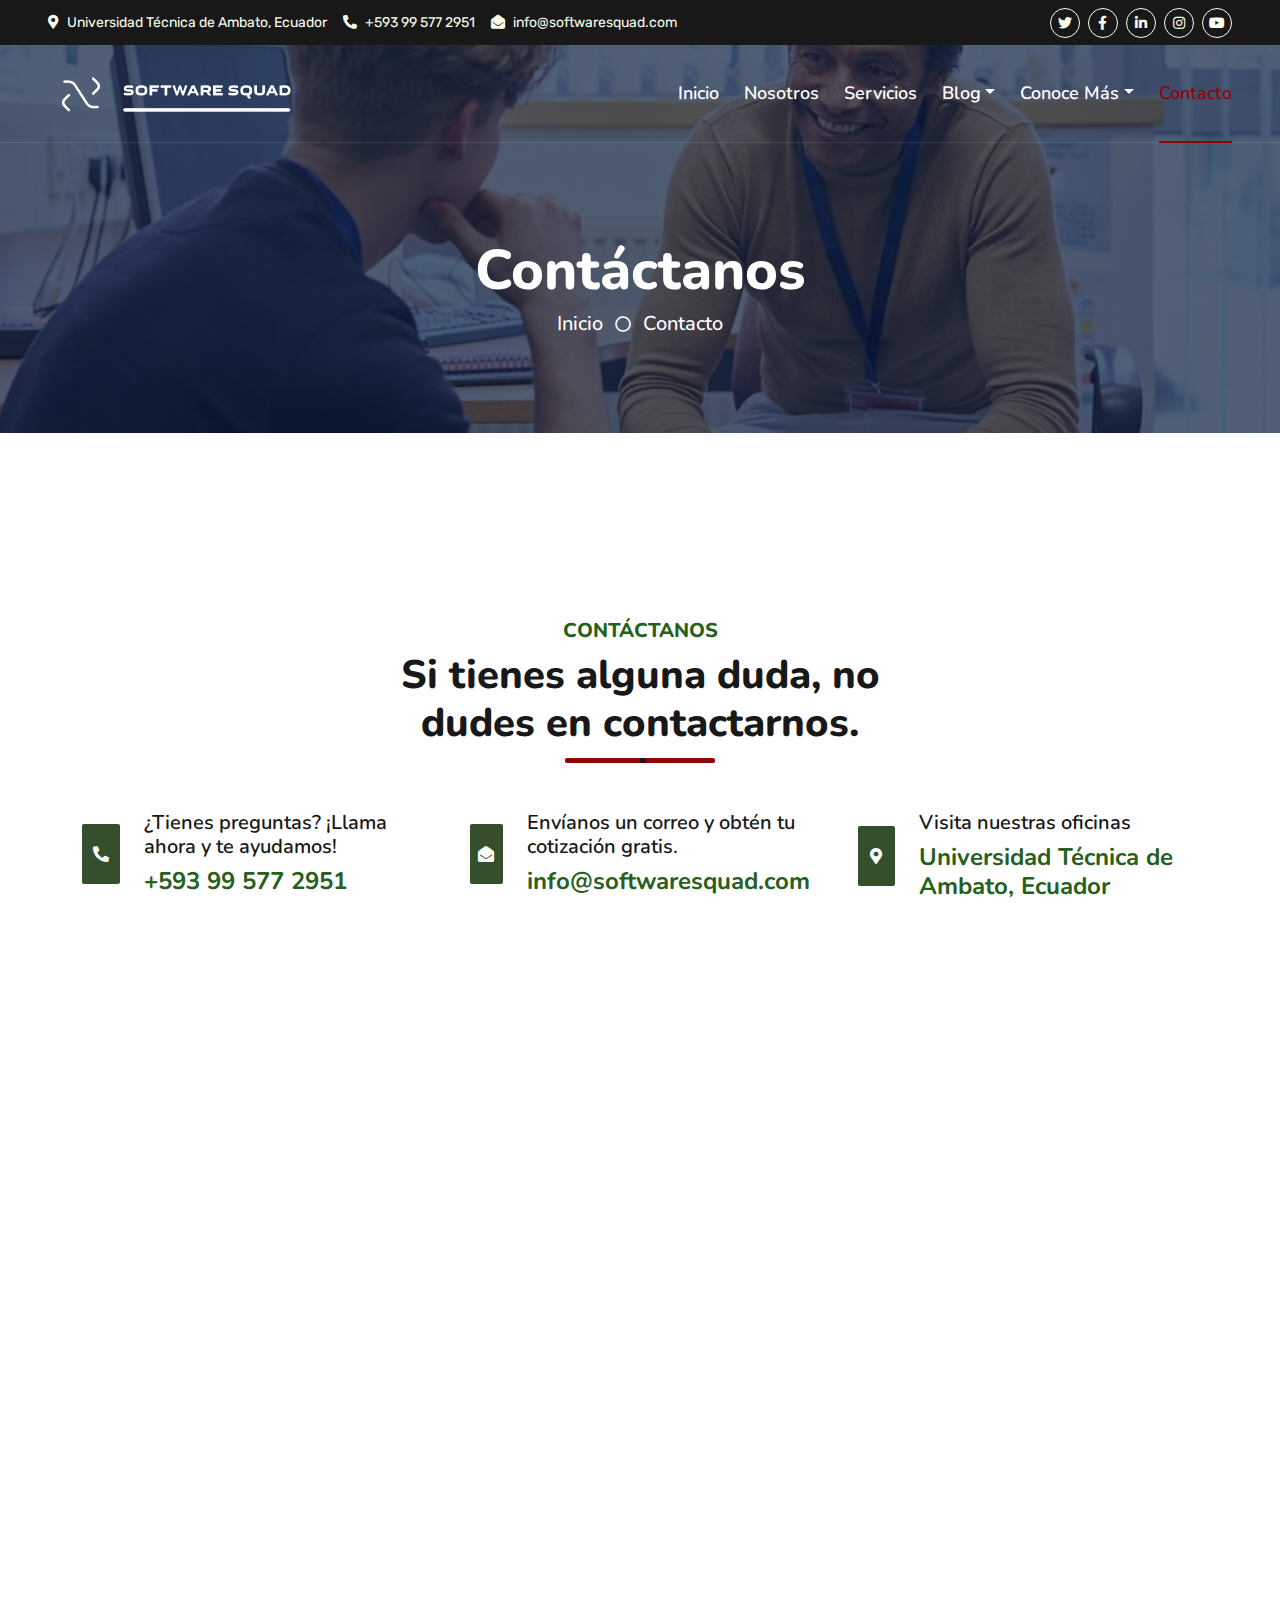
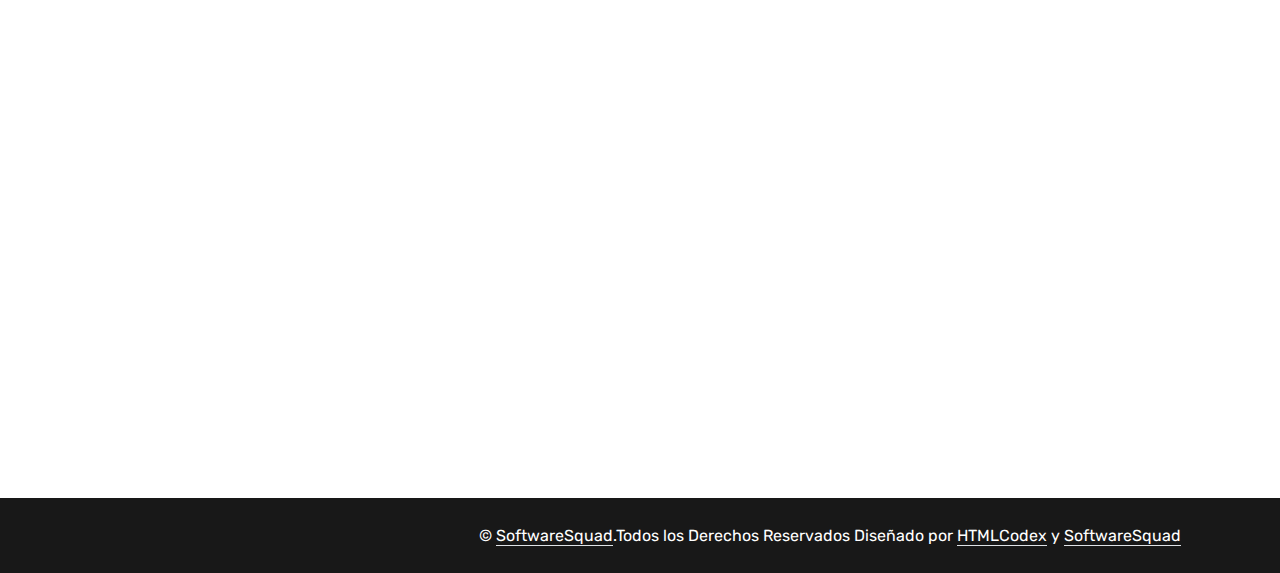
<file: contact.html>
<!DOCTYPE html>
<html lang="en">

<head>
    <meta charset="utf-8">
    <title>SoftwareSquad</title>
    <meta content="width=device-width, initial-scale=1.0" name="viewport">
    <meta content="Free HTML Templates" name="keywords">
    <meta content="Free HTML Templates" name="description">

    <!-- Favicon -->
    <link href="img/softwareSquadICO.ico" rel="icon">

    <!-- Google Web Fonts -->
    <link rel="preconnect" href="https://fonts.googleapis.com">
    <link rel="preconnect" href="https://fonts.gstatic.com" crossorigin>
    <link href="https://fonts.googleapis.com/css2?family=Nunito:wght@400;600;700;800&family=Rubik:wght@400;500;600;700&display=swap" rel="stylesheet">

    <!-- Icon Font Stylesheet -->
    <link href="https://cdnjs.cloudflare.com/ajax/libs/font-awesome/5.10.0/css/all.min.css" rel="stylesheet">
    <link href="https://cdn.jsdelivr.net/npm/bootstrap-icons@1.4.1/font/bootstrap-icons.css" rel="stylesheet">

    <!-- Libraries Stylesheet -->
    <link href="lib/owlcarousel/assets/owl.carousel.min.css" rel="stylesheet">
    <link href="lib/animate/animate.min.css" rel="stylesheet">

    <!-- Customized Bootstrap Stylesheet -->
    <link href="css/bootstrap.min.css" rel="stylesheet">

    <!-- Template Stylesheet -->
    <link href="css/style.css" rel="stylesheet">
</head>

<body>
    <!-- Spinner Start -->
    <div id="spinner" class="show bg-white position-fixed translate-middle w-100 vh-100 top-50 start-50 d-flex align-items-center justify-content-center">
        <div class="spinner"></div>
    </div>
    <!-- Spinner End -->


    <!-- Topbar Start -->
    <div class="container-fluid bg-dark px-5 d-none d-lg-block">
        <div class="row gx-0">
            <div class="col-lg-8 text-center text-lg-start mb-2 mb-lg-0">
                <div class="d-inline-flex align-items-center" style="height: 45px;">
                    <small class="me-3 text-light"><i class="fa fa-map-marker-alt me-2"></i>Universidad Técnica de Ambato, Ecuador</small>
                    <small class="me-3 text-light"><i class="fa fa-phone-alt me-2"></i>+593 99 577 2951</small>
                    <small class="text-light"><i class="fa fa-envelope-open me-2"></i>info@softwaresquad.com</small>
                </div>
            </div>
            <div class="col-lg-4 text-center text-lg-end">
                <div class="d-inline-flex align-items-center" style="height: 45px;">
                    <a class="btn btn-sm btn-outline-light btn-sm-square rounded-circle me-2" href=""><i class="fab fa-twitter fw-normal"></i></a>
                    <a class="btn btn-sm btn-outline-light btn-sm-square rounded-circle me-2" href=""><i class="fab fa-facebook-f fw-normal"></i></a>
                    <a class="btn btn-sm btn-outline-light btn-sm-square rounded-circle me-2" href=""><i class="fab fa-linkedin-in fw-normal"></i></a>
                    <a class="btn btn-sm btn-outline-light btn-sm-square rounded-circle me-2" href=""><i class="fab fa-instagram fw-normal"></i></a>
                    <a class="btn btn-sm btn-outline-light btn-sm-square rounded-circle" href=""><i class="fab fa-youtube fw-normal"></i></a>
                </div>
            </div>
        </div>
    </div>
    <!-- Topbar End -->


    <!-- Navbar Start -->
    <div class="container-fluid position-relative p-0">
        <nav class="navbar navbar-expand-lg navbar-dark px-5 py-3 py-lg-0">
            <a href="index.html" class="navbar-brand p-0">
                <img src="img/logo.png" alt="" style="width:30vh">
            </a>
            <button class="navbar-toggler" type="button" data-bs-toggle="collapse" data-bs-target="#navbarCollapse">
                <span class="fa fa-bars"></span>
            </button>
            <div class="collapse navbar-collapse" id="navbarCollapse">
                <div class="navbar-nav ms-auto py-0">
                    <a href="index.html" class="nav-item nav-link">Inicio</a>
                    <a href="about.html" class="nav-item nav-link">Nosotros</a>
                    <a href="service.html" class="nav-item nav-link">Servicios</a>
                    <div class="nav-item dropdown">
                        <a href="#" class="nav-link dropdown-toggle" data-bs-toggle="dropdown">Blog</a>
                        <div class="dropdown-menu m-0">
                            <a href="blog.html" class="dropdown-item">Blog</a>
                            <a href="gitbook.html" class="dropdown-item">Último Blog</a>
                        </div>
                    </div>
                    <div class="nav-item dropdown">
                        <a href="#" class="nav-link dropdown-toggle" data-bs-toggle="dropdown">Conoce Más</a>
                        <div class="dropdown-menu m-0">
                            <a href="price.html" class="dropdown-item">Nuesto Portafolio</a>
                            <a href="feature.html" class="dropdown-item">Nuestro valor</a>
                            <a href="team.html" class="dropdown-item">Conoce al Equipo</a>
                            <a href="testimonial.html" class="dropdown-item">Testimonios</a>
                            <a href="quote.html" class="dropdown-item">Obtén tu cotización gratis</a>
                        </div>
                    </div>
                    <a href="contact.html" class="nav-item nav-link active">Contacto</a>
                </div>


            </div>
        </nav>

        <div class="container-fluid bg-primary py-5 bg-header" style="margin-bottom: 90px;">
            <div class="row py-5">
                <div class="col-12 pt-lg-5 mt-lg-5 text-center">
                    <h1 class="display-4 text-white animated zoomIn">Contáctanos</h1>
                    <a href="" class="h5 text-white">Inicio</a>
                    <i class="far fa-circle text-white px-2"></i>
                    <a href="" class="h5 text-white">Contacto</a>
                </div>
            </div>
        </div>
    </div>
    <!-- Navbar End -->


    <!-- Full Screen Search Start -->
    <div class="modal fade" id="searchModal" tabindex="-1">
        <div class="modal-dialog modal-fullscreen">
            <div class="modal-content" style="background: rgba(9, 30, 62, .7);">
                <div class="modal-header border-0">
                    <button type="button" class="btn bg-white btn-close" data-bs-dismiss="modal" aria-label="Close"></button>
                </div>
                <div class="modal-body d-flex align-items-center justify-content-center">
                    <div class="input-group" style="max-width: 600px;">
                        <input type="text" class="form-control bg-transparent border-primary p-3" placeholder="Type search keyword">
                        <button class="btn btn-primary px-4"><i class="bi bi-search"></i></button>
                    </div>
                </div>
            </div>
        </div>
    </div>
    <!-- Full Screen Search End -->


    <!-- Contacto Start -->
    <div class="container-fluid py-5 wow fadeInUp" data-wow-delay="0.1s">
        <div class="container py-5">
            <div class="section-title text-center position-relative pb-3 mb-5 mx-auto" style="max-width: 600px;">
                <h5 class="fw-bold text-primary text-uppercase">Contáctanos</h5>
                <h1 class="mb-0">Si tienes alguna duda, no dudes en contactarnos.</h1>
            </div>
            <div class="row g-5 mb-5">
                <div class="col-lg-4">
                    <div class="d-flex align-items-center wow fadeIn" data-wow-delay="0.1s">
                        <div class="bg-primary d-flex align-items-center justify-content-center rounded" style="width: 60px; height: 60px;">
                            <i class="fa fa-phone-alt text-white"></i>
                        </div>
                        <div class="ps-4">
                            <h5 class="mb-2">¿Tienes preguntas? ¡Llama ahora y te ayudamos!</h5>
                            <h4 class="text-primary mb-0">+593 99 577 2951</h4>
                        </div>
                    </div>
                </div>
                <div class="col-lg-4">
                    <div class="d-flex align-items-center wow fadeIn" data-wow-delay="0.4s">
                        <div class="bg-primary d-flex align-items-center justify-content-center rounded" style="width: 60px; height: 60px;">
                            <i class="fa fa-envelope-open text-white"></i>
                        </div>
                        <div class="ps-4">
                            <h5 class="mb-2">Envíanos un correo y obtén tu cotización gratis.</h5>
                            <h4 class="text-primary mb-0">info@softwaresquad.com</h4>
                        </div>
                    </div>
                </div>
                <div class="col-lg-4">
                    <div class="d-flex align-items-center wow fadeIn" data-wow-delay="0.8s">
                        <div class="bg-primary d-flex align-items-center justify-content-center rounded" style="width: 60px; height: 60px;">
                            <i class="fa fa-map-marker-alt text-white"></i>
                        </div>
                        <div class="ps-4">
                            <h5 class="mb-2">Visita nuestras oficinas</h5>
                            <h4 class="text-primary mb-0">Universidad Técnica de Ambato, Ecuador</h4>
                        </div>
                    </div>
                </div>
            </div>
            <div class="row g-5">
                <div class="col-lg-6 wow slideInUp" data-wow-delay="0.3s">
                    <form>
                        <div class="row g-3">
                            <div class="col-md-6">
                                <input type="text" class="form-control border-0 bg-light px-4" placeholder="Tu Nombre" style="height: 55px;">
                            </div>
                            <div class="col-md-6">
                                <input type="email" class="form-control border-0 bg-light px-4" placeholder="Tu Correo" style="height: 55px;">
                            </div>
                            <div class="col-12">
                                <input type="text" class="form-control border-0 bg-light px-4" placeholder="Asunto" style="height: 55px;">
                            </div>
                            <div class="col-12">
                                <textarea class="form-control border-0 bg-light px-4 py-3" rows="4" placeholder="Mensaje"></textarea>
                            </div>
                            <div class="col-12">
                                <button class="btn btn-primary w-100 py-3" type="submit">Enviar Mensaje</button>
                            </div>
                        </div>
                    </form>
                </div>
                <div class="col-lg-6 wow slideInUp" data-wow-delay="0.6s">
                    <iframe title="Nuestras Oficinas" src="https://www.google.com/maps/embed?pb=!1m18!1m12!1m3!1d5641.075691734219!2d-78.62703043562014!3d-1.2669848751414323!2m3!1f0!2f0!3f0!3m2!1i1024!2i768!4f13.1!3m3!1m2!1s0x91d3822613026139%3A0x69e6b9688df90af2!2sFacultad%20de%20Ingenieria%20en%20Sistemas%20Electronica%20e%20Industrial!5e0!3m2!1ses!2sec!4v1742647311802!5m2!1ses!2sec" width="550" height="350" style="border:0;" allowfullscreen="" loading="lazy" referrerpolicy="no-referrer-when-downgrade"></iframe>
                </div>
            </div>
        </div>
    </div>
    <!-- Contacto End -->


    <!-- Vendor Start -->
    <div class="container-fluid py-5 wow fadeInUp" data-wow-delay="0.1s">
        <div class="container py-5 mb-5">
            <div class="bg-white">
                <div class="owl-carousel vendor-carousel">
                    <img src="img/vendor-1.jpg" alt="">
                    <img src="img/vendor-2.jpg" alt="">
                    <img src="img/vendor-3.jpg" alt="">
                    <img src="img/vendor-4.jpg" alt="">
                    <img src="img/vendor-5.jpg" alt="">
                    <img src="img/vendor-6.jpg" alt="">
                    <img src="img/vendor-7.jpg" alt="">
                    <img src="img/vendor-8.jpg" alt="">
                    <img src="img/vendor-9.jpg" alt="">
                </div>
            </div>
        </div>
    </div>
    <!-- Vendor End -->
    

    <!-- Footer Start -->
    <div class="container-fluid bg-dark text-light mt-5 wow fadeInUp" data-wow-delay="0.1s">
        <div class="container">
            <div class="row gx-5">
                <div class="col-lg-4 col-md-6 footer-about">
                    <div class="d-flex flex-column align-items-center justify-content-center text-center h-100 bg-primary p-4">
                        <a href="index.html" class="navbar-brand">
                            <img src="img/logo.png" alt="" style="width:30vh">
                        </a>
                        <p class="mt-3 mb-4">Suscríbete y mantente actualizado.
Recibe insights, consejos prácticos y novedades directamente en tu bandeja de entrada. ¡Forma parte de nuestra comunidad!</p>
                        <form action="">
                            <div class="input-group">
                                <input type="text" class="form-control border-white p-3" placeholder="Tu Correo">
                                <button class="btn btn-dark">Regístrate</button>
                            </div>
                        </form>
                    </div>
                </div>
                <div class="col-lg-8 col-md-6">
                    <div class="row gx-5">
                        <div class="col-lg-4 col-md-12 pt-5 mb-5">
                            <div class="section-title section-title-sm position-relative pb-3 mb-4">
                                <h3 class="text-light mb-0">Ponte en contacto.</h3>
                            </div>
                            <div class="d-flex mb-2">
                                <i class="bi bi-geo-alt text-primary me-2"></i>
                                <p class="mb-0">Universidad Técnica de Ambato, Ecuador</p>
                            </div>
                            <div class="d-flex mb-2">
                                <i class="bi bi-envelope-open text-primary me-2"></i>
                                <p class="mb-0">info@softwaresquad.com</p>
                            </div>
                            <div class="d-flex mb-2">
                                <i class="bi bi-telephone text-primary me-2"></i>
                                <p class="mb-0">+593 99 577 2951</p>
                            </div>
                            <div class="d-flex mt-4">
                                <a class="btn btn-primary btn-square me-2" href="#"><i class="fab fa-twitter fw-normal"></i></a>
                                <a class="btn btn-primary btn-square me-2" href="#"><i class="fab fa-facebook-f fw-normal"></i></a>
                                <a class="btn btn-primary btn-square me-2" href="#"><i class="fab fa-linkedin-in fw-normal"></i></a>
                                <a class="btn btn-primary btn-square" href="#"><i class="fab fa-instagram fw-normal"></i></a>
                            </div>
                        </div>
                        <div class="col-lg-4 col-md-12 pt-0 pt-lg-5 mb-5">
                            <div class="section-title section-title-sm position-relative pb-3 mb-4">
                                <h3 class="text-light mb-0">Quick Links</h3>
                            </div>
                            <div class="link-animated d-flex flex-column justify-content-start">
                                <a class="text-light mb-2" href="#"><i class="bi bi-arrow-right text-primary me-2"></i>Inicio</a>
                                <a class="text-light mb-2" href="#"><i class="bi bi-arrow-right text-primary me-2"></i>Sobre Nosotros</a>
                                <a class="text-light mb-2" href="#"><i class="bi bi-arrow-right text-primary me-2"></i>Nuestros Servicios</a>
                                <a class="text-light mb-2" href="#"><i class="bi bi-arrow-right text-primary me-2"></i>Conoce al Equipo</a>
                                <a class="text-light mb-2" href="#"><i class="bi bi-arrow-right text-primary me-2"></i>Último Blog</a>
                                <a class="text-light" href="#"><i class="bi bi-arrow-right text-primary me-2"></i>Contáctanos</a>
                            </div>
                        </div>
                        <div class="col-lg-4 col-md-12 pt-0 pt-lg-5 mb-5">
                            <div class="section-title section-title-sm position-relative pb-3 mb-4">
                                <h3 class="text-light mb-0">Popular Links</h3>
                            </div>
                            <div class="link-animated d-flex flex-column justify-content-start">
                                <a class="text-light mb-2" href="#"><i class="bi bi-arrow-right text-primary me-2"></i>Inicio</a>
                                <a class="text-light mb-2" href="#"><i class="bi bi-arrow-right text-primary me-2"></i>Sobre Nosotros</a>
                                <a class="text-light mb-2" href="#"><i class="bi bi-arrow-right text-primary me-2"></i>Nuestros Servicios</a>
                                <a class="text-light mb-2" href="#"><i class="bi bi-arrow-right text-primary me-2"></i>Conoce al Equipo</a>
                                <a class="text-light mb-2" href="#"><i class="bi bi-arrow-right text-primary me-2"></i>Último Blog</a>
                                <a class="text-light" href="#"><i class="bi bi-arrow-right text-primary me-2"></i>Contáctanos</a>
                            </div>
                        </div>
                    </div>
                </div>
            </div>
        </div>
    </div>
    <div class="container-fluid text-white" style="background: #181818;">
        <div class="container text-center">
            <div class="row justify-content-end">
                <div class="col-lg-8 col-md-6">
                    <div class="d-flex align-items-center justify-content-center" style="height: 75px;">
                        <p class="mb-0">&copy; <a class="text-white border-bottom" href="#">SoftwareSquad</a>.Todos los Derechos Reservados 
						
						<!--/*** This template is free as long as you keep the footer author’s credit link/attribution link/backlink. If you'd like to use the template without the footer author’s credit link/attribution link/backlink, you can purchase the Credit Removal License from "https://htmlcodex.com/credit-removal". Thank you for your support. ***/-->
						Diseñado por <a class="text-white border-bottom" href="https://htmlcodex.com">HTMLCodex</a> y <a class="text-white border-bottom" href="https://softwaresquad.com">SoftwareSquad</a>
                    </p>
                    </div>
                </div>
            </div>
        </div>
    </div>
    <!-- Footer End -->


    <!-- Back to Top -->
    <a href="#" class="btn btn-lg btn-primary btn-lg-square rounded back-to-top"><i class="bi bi-arrow-up"></i></a>


    <!-- JavaScript Libraries -->
    <script src="https://code.jquery.com/jquery-3.4.1.min.js"></script>
    <script src="https://cdn.jsdelivr.net/npm/bootstrap@5.0.0/dist/js/bootstrap.bundle.min.js"></script>
    <script src="lib/wow/wow.min.js"></script>
    <script src="lib/easing/easing.min.js"></script>
    <script src="lib/waypoints/waypoints.min.js"></script>
    <script src="lib/counterup/counterup.min.js"></script>
    <script src="lib/owlcarousel/owl.carousel.min.js"></script>

    <!-- Template Javascript -->
    <script src="js/main.js"></script>
</body>

</html>
</file>
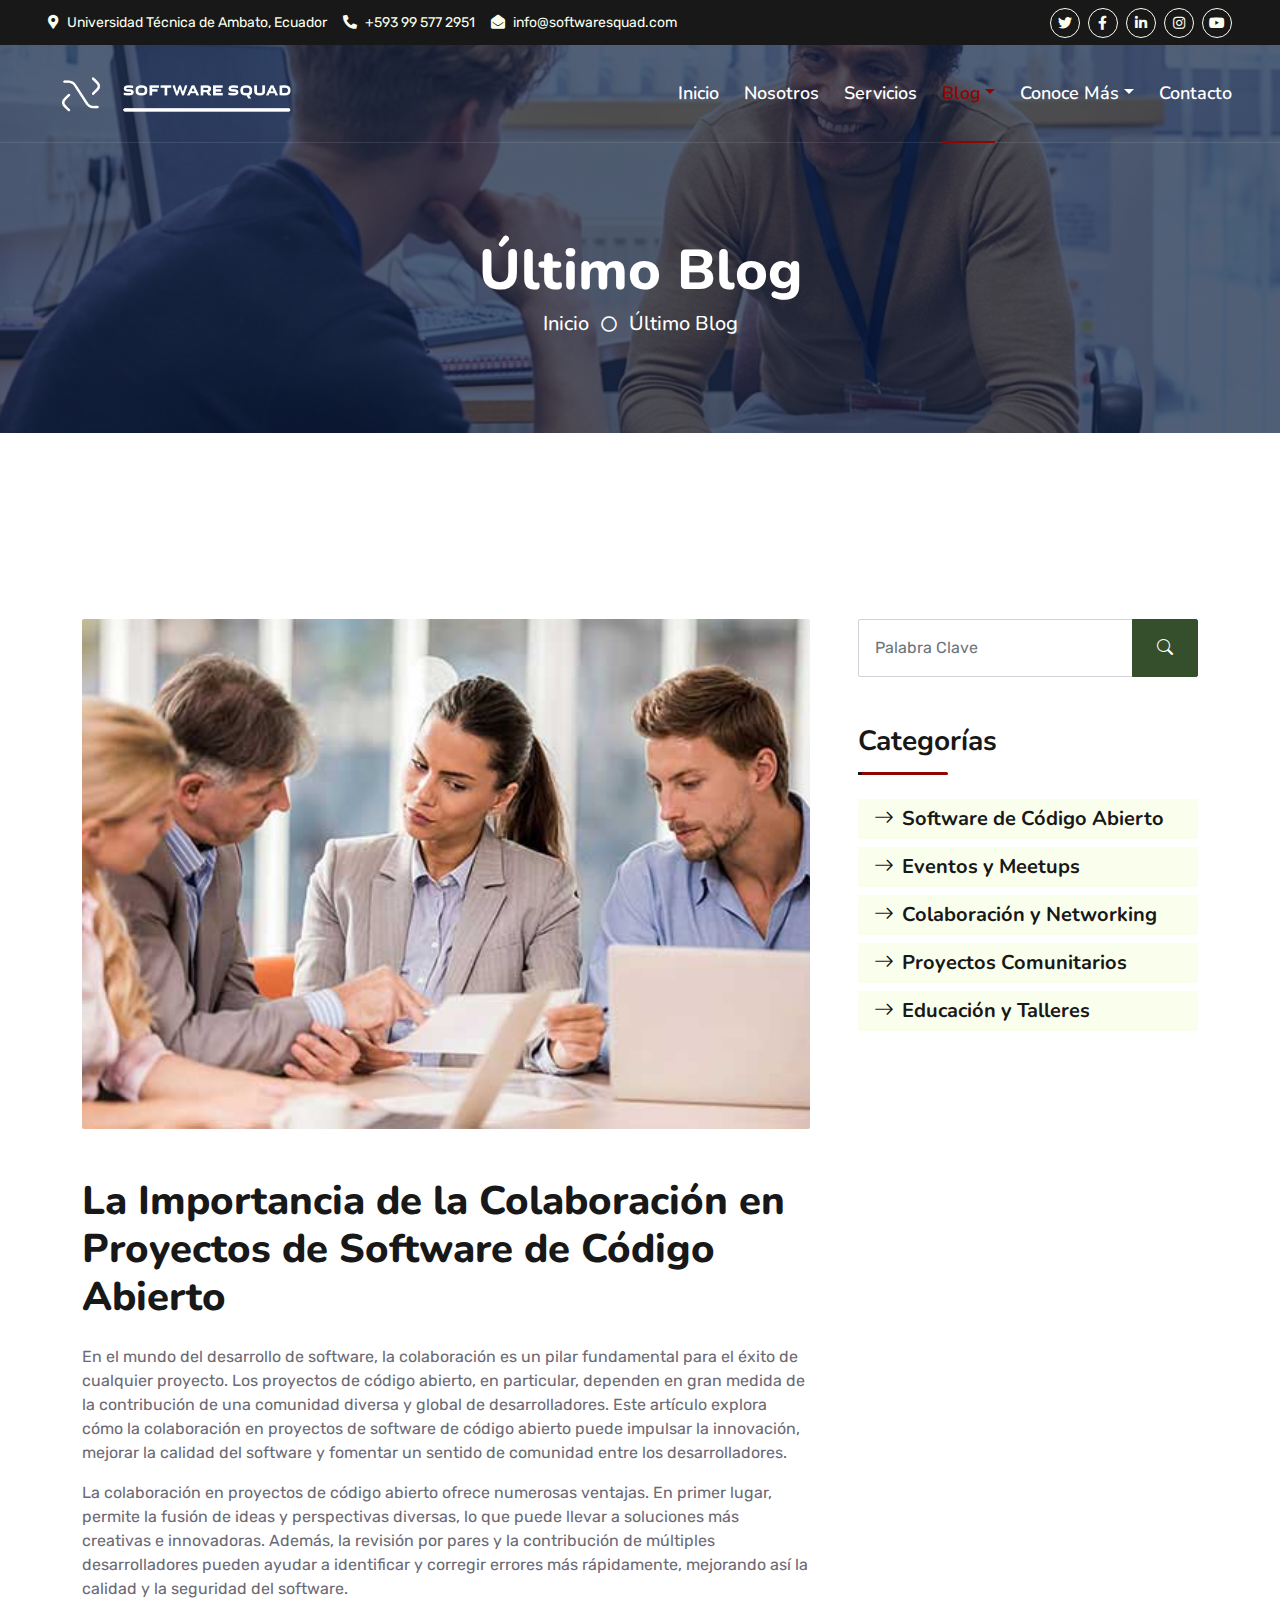
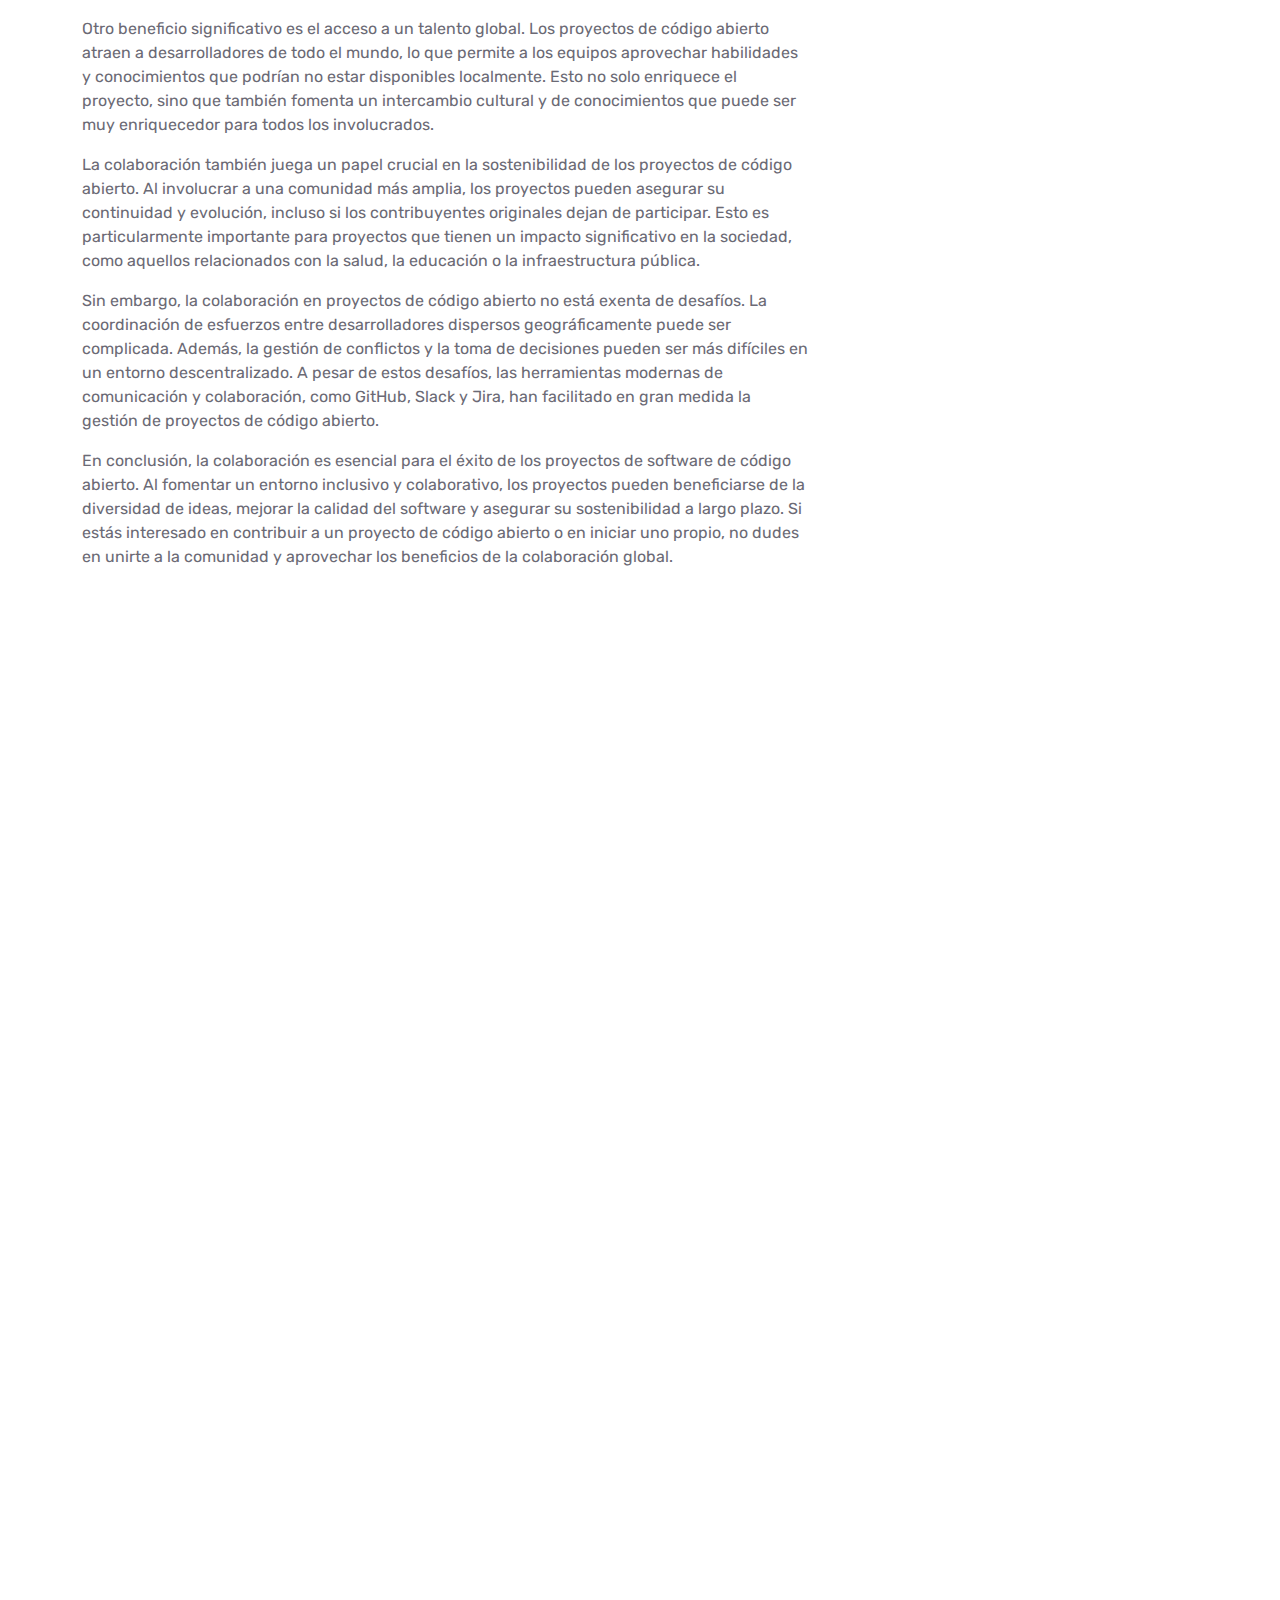
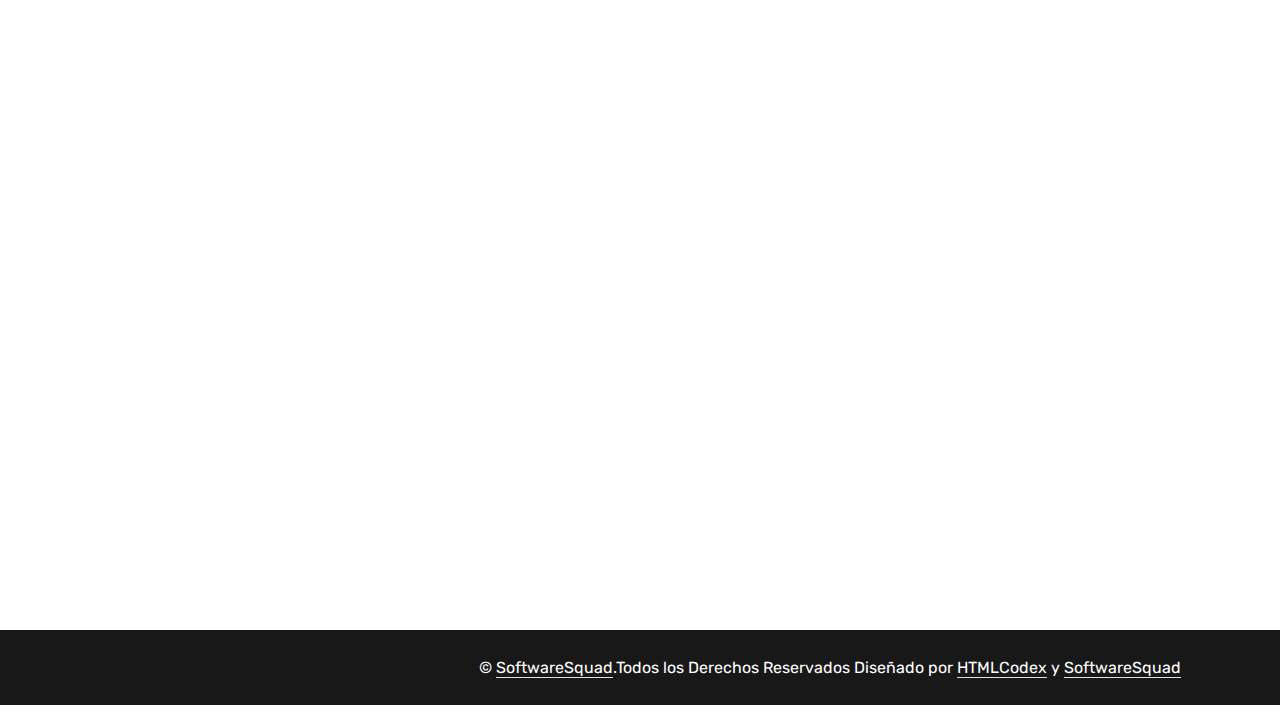
<file: detail.html>
<!DOCTYPE html>
<html lang="en">

<head>
    <meta charset="utf-8">
    <title>SoftwareSquad</title>
    <meta content="width=device-width, initial-scale=1.0" name="viewport">
    <meta content="Free HTML Templates" name="keywords">
    <meta content="Free HTML Templates" name="description">

    <!-- Favicon -->
    <link href="img/softwareSquadICO.ico" rel="icon">

    <!-- Google Web Fonts -->
    <link rel="preconnect" href="https://fonts.googleapis.com">
    <link rel="preconnect" href="https://fonts.gstatic.com" crossorigin>
    <link href="https://fonts.googleapis.com/css2?family=Nunito:wght@400;600;700;800&family=Rubik:wght@400;500;600;700&display=swap" rel="stylesheet">

    <!-- Icon Font Stylesheet -->
    <link href="https://cdnjs.cloudflare.com/ajax/libs/font-awesome/5.10.0/css/all.min.css" rel="stylesheet">
    <link href="https://cdn.jsdelivr.net/npm/bootstrap-icons@1.4.1/font/bootstrap-icons.css" rel="stylesheet">

    <!-- Libraries Stylesheet -->
    <link href="lib/owlcarousel/assets/owl.carousel.min.css" rel="stylesheet">
    <link href="lib/animate/animate.min.css" rel="stylesheet">

    <!-- Customized Bootstrap Stylesheet -->
    <link href="css/bootstrap.min.css" rel="stylesheet">

    <!-- Template Stylesheet -->
    <link href="css/style.css" rel="stylesheet">
</head>

<body>
    <!-- Spinner Start -->
    <div id="spinner" class="show bg-white position-fixed translate-middle w-100 vh-100 top-50 start-50 d-flex align-items-center justify-content-center">
        <div class="spinner"></div>
    </div>
    <!-- Spinner End -->


    <!-- Topbar Start -->
    <div class="container-fluid bg-dark px-5 d-none d-lg-block">
        <div class="row gx-0">
            <div class="col-lg-8 text-center text-lg-start mb-2 mb-lg-0">
                <div class="d-inline-flex align-items-center" style="height: 45px;">
                    <small class="me-3 text-light"><i class="fa fa-map-marker-alt me-2"></i>Universidad Técnica de Ambato, Ecuador</small>
                    <small class="me-3 text-light"><i class="fa fa-phone-alt me-2"></i>+593 99 577 2951</small>
                    <small class="text-light"><i class="fa fa-envelope-open me-2"></i>info@softwaresquad.com</small>
                </div>
            </div>
            <div class="col-lg-4 text-center text-lg-end">
                <div class="d-inline-flex align-items-center" style="height: 45px;">
                    <a class="btn btn-sm btn-outline-light btn-sm-square rounded-circle me-2" href=""><i class="fab fa-twitter fw-normal"></i></a>
                    <a class="btn btn-sm btn-outline-light btn-sm-square rounded-circle me-2" href=""><i class="fab fa-facebook-f fw-normal"></i></a>
                    <a class="btn btn-sm btn-outline-light btn-sm-square rounded-circle me-2" href=""><i class="fab fa-linkedin-in fw-normal"></i></a>
                    <a class="btn btn-sm btn-outline-light btn-sm-square rounded-circle me-2" href=""><i class="fab fa-instagram fw-normal"></i></a>
                    <a class="btn btn-sm btn-outline-light btn-sm-square rounded-circle" href=""><i class="fab fa-youtube fw-normal"></i></a>
                </div>
            </div>
        </div>
    </div>
    <!-- Topbar End -->


    <!-- Navbar Start -->
    <div class="container-fluid position-relative p-0">
        <nav class="navbar navbar-expand-lg navbar-dark px-5 py-3 py-lg-0">
            <a href="index.html" class="navbar-brand p-0">
                <img src="img/logo.png" alt="" style="width:30vh">
            </a>
            <button class="navbar-toggler" type="button" data-bs-toggle="collapse" data-bs-target="#navbarCollapse">
                <span class="fa fa-bars"></span>
            </button>
            <div class="collapse navbar-collapse" id="navbarCollapse">
                <div class="navbar-nav ms-auto py-0">
                    <a href="index.html" class="nav-item nav-link">Inicio</a>
                    <a href="about.html" class="nav-item nav-link">Nosotros</a>
                    <a href="service.html" class="nav-item nav-link">Servicios</a>
                    <div class="nav-item dropdown">
                        <a href="#" class="nav-link dropdown-toggle active" data-bs-toggle="dropdown">Blog</a>
                        <div class="dropdown-menu m-0">
                            <a href="blog.html" class="dropdown-item">Blog</a>
                            <a href="detail.html" class="dropdown-item active">Último Blog</a>
                        </div>
                    </div>
                    <div class="nav-item dropdown">
                        <a href="#" class="nav-link dropdown-toggle" data-bs-toggle="dropdown">Conoce Más</a>
                        <div class="dropdown-menu m-0">
                            <a href="price.html" class="dropdown-item">Nuesto Portafolio</a>
                            <a href="feature.html" class="dropdown-item">Nuestro valor</a>
                            <a href="team.html" class="dropdown-item">Conoce al Equipo</a>
                            <a href="testimonial.html" class="dropdown-item">Testimonios</a>
                            <a href="quote.html" class="dropdown-item">Obtén tu cotización gratis</a>
                        </div>
                    </div>
                    <a href="contact.html" class="nav-item nav-link">Contacto</a>
                </div>


            </div>
        </nav>

        <div class="container-fluid bg-primary py-5 bg-header" style="margin-bottom: 90px;">
            <div class="row py-5">
                <div class="col-12 pt-lg-5 mt-lg-5 text-center">
                    <h1 class="display-4 text-white animated zoomIn">Último Blog</h1>
                    <a href="" class="h5 text-white">Inicio</a>
                    <i class="far fa-circle text-white px-2"></i>
                    <a href="" class="h5 text-white">Último Blog</a>
                </div>
            </div>
        </div>
    </div>
    <!-- Navbar End -->


    <!-- Full Screen Search Start -->
    <div class="modal fade" id="searchModal" tabindex="-1">
        <div class="modal-dialog modal-fullscreen">
            <div class="modal-content" style="background: rgba(9, 30, 62, .7);">
                <div class="modal-header border-0">
                    <button type="button" class="btn bg-white btn-close" data-bs-dismiss="modal" aria-label="Close"></button>
                </div>
                <div class="modal-body d-flex align-items-center justify-content-center">
                    <div class="input-group" style="max-width: 600px;">
                        <input type="text" class="form-control bg-transparent border-primary p-3" placeholder="Type search keyword">
                        <button class="btn btn-primary px-4"><i class="bi bi-search"></i></button>
                    </div>
                </div>
            </div>
        </div>
    </div>
    <!-- Full Screen Search End -->


    <!-- Blog Start -->
    <div class="container-fluid py-5 wow fadeInUp" data-wow-delay="0.1s">
        <div class="container py-5">
            <div class="row g-5">
                <div class="col-lg-8">
                    <!-- Último Blog Start -->
                    <div class="mb-5">
                        <img class="img-fluid w-100 rounded mb-5" src="img/blog-1.jpg" alt="">
                        <h1 class="mb-4">La Importancia de la Colaboración en Proyectos de Software de Código Abierto</h1>
                        <p>En el mundo del desarrollo de software, la colaboración es un pilar fundamental para el éxito de cualquier proyecto. Los proyectos de código abierto, en particular, dependen en gran medida de la contribución de una comunidad diversa y global de desarrolladores. Este artículo explora cómo la colaboración en proyectos de software de código abierto puede impulsar la innovación, mejorar la calidad del software y fomentar un sentido de comunidad entre los desarrolladores.</p>
                        <p>La colaboración en proyectos de código abierto ofrece numerosas ventajas. En primer lugar, permite la fusión de ideas y perspectivas diversas, lo que puede llevar a soluciones más creativas e innovadoras. Además, la revisión por pares y la contribución de múltiples desarrolladores pueden ayudar a identificar y corregir errores más rápidamente, mejorando así la calidad y la seguridad del software.</p>
                        <p>Otro beneficio significativo es el acceso a un talento global. Los proyectos de código abierto atraen a desarrolladores de todo el mundo, lo que permite a los equipos aprovechar habilidades y conocimientos que podrían no estar disponibles localmente. Esto no solo enriquece el proyecto, sino que también fomenta un intercambio cultural y de conocimientos que puede ser muy enriquecedor para todos los involucrados.</p>
                        <p>La colaboración también juega un papel crucial en la sostenibilidad de los proyectos de código abierto. Al involucrar a una comunidad más amplia, los proyectos pueden asegurar su continuidad y evolución, incluso si los contribuyentes originales dejan de participar. Esto es particularmente importante para proyectos que tienen un impacto significativo en la sociedad, como aquellos relacionados con la salud, la educación o la infraestructura pública.</p>
                        <p>Sin embargo, la colaboración en proyectos de código abierto no está exenta de desafíos. La coordinación de esfuerzos entre desarrolladores dispersos geográficamente puede ser complicada. Además, la gestión de conflictos y la toma de decisiones pueden ser más difíciles en un entorno descentralizado. A pesar de estos desafíos, las herramientas modernas de comunicación y colaboración, como GitHub, Slack y Jira, han facilitado en gran medida la gestión de proyectos de código abierto.</p>
                        <p>En conclusión, la colaboración es esencial para el éxito de los proyectos de software de código abierto. Al fomentar un entorno inclusivo y colaborativo, los proyectos pueden beneficiarse de la diversidad de ideas, mejorar la calidad del software y asegurar su sostenibilidad a largo plazo. Si estás interesado en contribuir a un proyecto de código abierto o en iniciar uno propio, no dudes en unirte a la comunidad y aprovechar los beneficios de la colaboración global.</p>
                    </div>                    
                    <!-- Último Blog End -->
    
                </div>
    
                <!-- Sidebar Start -->
                <div class="col-lg-4">
                    <!-- Search Form Start -->
                    <div class="mb-5 wow slideInUp" data-wow-delay="0.1s">
                        <div class="input-group">
                            <input type="text" class="form-control p-3" placeholder="Palabra Clave">
                            <button class="btn btn-primary px-4"><i class="bi bi-search"></i></button>
                        </div>
                    </div>
                    <!-- Search Form End -->
    
                    <!-- Category Start -->
                    <div class="mb-5 wow slideInUp" data-wow-delay="0.1s">
                        <div class="section-title section-title-sm position-relative pb-3 mb-4">
                            <h3 class="mb-0">Categorías</h3>
                        </div>
                        <div class="link-animated d-flex flex-column justify-content-start">
    <a class="h5 fw-semi-bold bg-light rounded py-2 px-3 mb-2" href="#"><i class="bi bi-arrow-right me-2"></i>Software de Código Abierto</a>
    <a class="h5 fw-semi-bold bg-light rounded py-2 px-3 mb-2" href="#"><i class="bi bi-arrow-right me-2"></i>Eventos y Meetups</a>
    <a class="h5 fw-semi-bold bg-light rounded py-2 px-3 mb-2" href="#"><i class="bi bi-arrow-right me-2"></i>Colaboración y Networking</a>
    <a class="h5 fw-semi-bold bg-light rounded py-2 px-3 mb-2" href="#"><i class="bi bi-arrow-right me-2"></i>Proyectos Comunitarios</a>
    <a class="h5 fw-semi-bold bg-light rounded py-2 px-3 mb-2" href="#"><i class="bi bi-arrow-right me-2"></i>Educación y Talleres</a>
</div>

                    </div>
                    <!-- Category End -->
    
                    <!-- Recent Post Start -->
<div class="mb-5 wow slideInUp" data-wow-delay="0.1s">
    <div class="section-title section-title-sm position-relative pb-3 mb-4">
        <h3 class="mb-0">Publicaciones Recientes</h3>
    </div>
    <div class="d-flex rounded overflow-hidden mb-3">
        <img class="img-fluid" src="img/blog-1.jpg" style="width: 100px; height: 100px; object-fit: cover;" alt="">
        <a href="" class="h5 fw-semi-bold d-flex align-items-center bg-light px-3 mb-0">Cómo contribuir a proyectos de código abierto</a>
    </div>
    <div class="d-flex rounded overflow-hidden mb-3">
        <img class="img-fluid" src="img/blog-2.jpg" style="width: 100px; height: 100px; object-fit: cover;" alt="">
        <a href="" class="h5 fw-semi-bold d-flex align-items-center bg-light px-3 mb-0">Participa en nuestros próximos eventos tecnológicos</a>
    </div>
    <div class="d-flex rounded overflow-hidden mb-3">
        <img class="img-fluid" src="img/blog-3.jpg" style="width: 100px; height: 100px; object-fit: cover;" alt="">
        <a href="" class="h5 fw-semi-bold d-flex align-items-center bg-light px-3 mb-0">La importancia del networking en la industria del software</a>
    </div>
    <div class="d-flex rounded overflow-hidden mb-3">
        <img class="img-fluid" src="img/blog-1.jpg" style="width: 100px; height: 100px; object-fit: cover;" alt="">
        <a href="" class="h5 fw-semi-bold d-flex align-items-center bg-light px-3 mb-0">Proyectos comunitarios que están cambiando el mundo</a>
    </div>
    <div class="d-flex rounded overflow-hidden mb-3">
        <img class="img-fluid" src="img/blog-2.jpg" style="width: 100px; height: 100px; object-fit: cover;" alt="">
        <a href="" class="h5 fw-semi-bold d-flex align-items-center bg-light px-3 mb-0">Talleres de programación para principiantes</a>
    </div>
    <div class="d-flex rounded overflow-hidden mb-3">
        <img class="img-fluid" src="img/blog-3.jpg" style="width: 100px; height: 100px; object-fit: cover;" alt="">
        <a href="" class="h5 fw-semi-bold d-flex align-items-center bg-light px-3 mb-0">Beneficios de usar software de código abierto en tu empresa</a>
    </div>
</div>

                    <!-- Recent Post End -->
    
                    <!-- Image Start -->
                    <div class="mb-5 wow slideInUp" data-wow-delay="0.1s">
                        <img src="img/blog-1.jpg" alt="" class="img-fluid rounded">
                    </div>
                    <!-- Image End -->
    
                    <!-- Tags Start -->
                    <div class="mb-5 wow slideInUp" data-wow-delay="0.1s">
    <div class="section-title section-title-sm position-relative pb-3 mb-4">
        <h3 class="mb-0">Etiquetas destacadas.</h3>
    </div>
    <div class="d-flex flex-wrap m-n1">
        <a href="" class="btn btn-light m-1">Código Abierto</a>
        <a href="" class="btn btn-light m-1">Eventos Tecnológicos</a>
        <a href="" class="btn btn-light m-1">Networking</a>
        <a href="" class="btn btn-light m-1">Proyectos Comunitarios</a>
        <a href="" class="btn btn-light m-1">Educación</a>
        <a href="" class="btn btn-light m-1">Talleres</a>
        <a href="" class="btn btn-light m-1">Colaboración</a>
        <a href="" class="btn btn-light m-1">Innovación</a>
        <a href="" class="btn btn-light m-1">Desarrollo Comunitario</a>
        <a href="" class="btn btn-light m-1">Meetups</a>
        <a href="" class="btn btn-light m-1">Contribuciones</a>
        <a href="" class="btn btn-light m-1">Impacto Social</a>
    </div>
</div>

                    <!-- Tags End -->
    
                    <!-- Curiosidades Start -->
<div class="wow slideInUp" data-wow-delay="0.1s">
    <div class="section-title section-title-sm position-relative pb-3 mb-4">
        <h3 class="mb-0">Curiosidades</h3>
    </div>
    <div class="bg-light text-center" style="padding: 30px;">
        <p>¿Sabías que el primer lenguaje de programación fue creado en la década de 1940? Desde entonces, la comunidad de desarrolladores ha crecido exponencialmente, contribuyendo a proyectos de código abierto y fomentando la innovación tecnológica. Descubre más datos interesantes sobre la historia y el impacto del software en nuestra sociedad.</p>
        <a href="" class="btn btn-primary py-2 px-4">Leer más</a>
    </div>
</div>

                    <!-- Curiosidades End -->
                </div>
                <!-- Sidebar End -->
            </div>
        </div>
    </div>
    <!-- Blog End -->


    <!-- Vendor Start -->
    <div class="container-fluid py-5 wow fadeInUp" data-wow-delay="0.1s">
        <div class="container py-5 mb-5">
            <div class="bg-white">
                <div class="owl-carousel vendor-carousel">
                    <img src="img/vendor-1.jpg" alt="">
                    <img src="img/vendor-2.jpg" alt="">
                    <img src="img/vendor-3.jpg" alt="">
                    <img src="img/vendor-4.jpg" alt="">
                    <img src="img/vendor-5.jpg" alt="">
                    <img src="img/vendor-6.jpg" alt="">
                    <img src="img/vendor-7.jpg" alt="">
                    <img src="img/GADMA.webp" alt="">
                    <img src="img/sambi.webp" alt="">
                </div>
            </div>
        </div>
    </div>
    <!-- Vendor End -->
    

    <!-- Footer Start -->
    <div class="container-fluid bg-dark text-light mt-5 wow fadeInUp" data-wow-delay="0.1s">
        <div class="container">
            <div class="row gx-5">
                <div class="col-lg-4 col-md-6 footer-about">
                    <div class="d-flex flex-column align-items-center justify-content-center text-center h-100 bg-primary p-4">
                        <a href="index.html" class="navbar-brand">
                            <img src="img/logo.png" alt="" style="width:30vh">
                        </a>
                        <p class="mt-3 mb-4">Suscríbete y mantente actualizado.
Recibe insights, consejos prácticos y novedades directamente en tu bandeja de entrada. ¡Forma parte de nuestra comunidad!</p>
                        <form action="">
                            <div class="input-group">
                                <input type="text" class="form-control border-white p-3" placeholder="Tu Correo">
                                <button class="btn btn-dark">Regístrate</button>
                            </div>
                        </form>
                    </div>
                </div>
                <div class="col-lg-8 col-md-6">
                    <div class="row gx-5">
                        <div class="col-lg-4 col-md-12 pt-5 mb-5">
                            <div class="section-title section-title-sm position-relative pb-3 mb-4">
                                <h3 class="text-light mb-0">Ponte en contacto.</h3>
                            </div>
                            <div class="d-flex mb-2">
                                <i class="bi bi-geo-alt text-primary me-2"></i>
                                <p class="mb-0">Universidad Técnica de Ambato, Ecuador</p>
                            </div>
                            <div class="d-flex mb-2">
                                <i class="bi bi-envelope-open text-primary me-2"></i>
                                <p class="mb-0">info@softwaresquad.com</p>
                            </div>
                            <div class="d-flex mb-2">
                                <i class="bi bi-telephone text-primary me-2"></i>
                                <p class="mb-0">+593 99 577 2951</p>
                            </div>
                            <div class="d-flex mt-4">
                                <a class="btn btn-primary btn-square me-2" href="#"><i class="fab fa-twitter fw-normal"></i></a>
                                <a class="btn btn-primary btn-square me-2" href="#"><i class="fab fa-facebook-f fw-normal"></i></a>
                                <a class="btn btn-primary btn-square me-2" href="#"><i class="fab fa-linkedin-in fw-normal"></i></a>
                                <a class="btn btn-primary btn-square" href="#"><i class="fab fa-instagram fw-normal"></i></a>
                            </div>
                        </div>
                        <div class="col-lg-4 col-md-12 pt-0 pt-lg-5 mb-5">
                            <div class="section-title section-title-sm position-relative pb-3 mb-4">
                                <h3 class="text-light mb-0">Quick Links</h3>
                            </div>
                            <div class="link-animated d-flex flex-column justify-content-start">
                                <a class="text-light mb-2" href="#"><i class="bi bi-arrow-right text-primary me-2"></i>Inicio</a>
                                <a class="text-light mb-2" href="#"><i class="bi bi-arrow-right text-primary me-2"></i>Sobre Nosotros</a>
                                <a class="text-light mb-2" href="#"><i class="bi bi-arrow-right text-primary me-2"></i>Nuestros Servicios</a>
                                <a class="text-light mb-2" href="#"><i class="bi bi-arrow-right text-primary me-2"></i>Conoce al Equipo</a>
                                <a class="text-light mb-2" href="#"><i class="bi bi-arrow-right text-primary me-2"></i>Último Blog</a>
                                <a class="text-light" href="#"><i class="bi bi-arrow-right text-primary me-2"></i>Contáctanos</a>
                            </div>
                        </div>
                        <div class="col-lg-4 col-md-12 pt-0 pt-lg-5 mb-5">
                            <div class="section-title section-title-sm position-relative pb-3 mb-4">
                                <h3 class="text-light mb-0">Popular Links</h3>
                            </div>
                            <div class="link-animated d-flex flex-column justify-content-start">
                                <a class="text-light mb-2" href="#"><i class="bi bi-arrow-right text-primary me-2"></i>Inicio</a>
                                <a class="text-light mb-2" href="#"><i class="bi bi-arrow-right text-primary me-2"></i>Sobre Nosotros</a>
                                <a class="text-light mb-2" href="#"><i class="bi bi-arrow-right text-primary me-2"></i>Nuestros Servicios</a>
                                <a class="text-light mb-2" href="#"><i class="bi bi-arrow-right text-primary me-2"></i>Conoce al Equipo</a>
                                <a class="text-light mb-2" href="#"><i class="bi bi-arrow-right text-primary me-2"></i>Último Blog</a>
                                <a class="text-light" href="#"><i class="bi bi-arrow-right text-primary me-2"></i>Contáctanos</a>
                            </div>
                        </div>
                    </div>
                </div>
            </div>
        </div>
    </div>
    <div class="container-fluid text-white" style="background: #181818;">
        <div class="container text-center">
            <div class="row justify-content-end">
                <div class="col-lg-8 col-md-6">
                    <div class="d-flex align-items-center justify-content-center" style="height: 75px;">
                        <p class="mb-0">&copy; <a class="text-white border-bottom" href="#">SoftwareSquad</a>.Todos los Derechos Reservados 
						
						<!--/*** This template is free as long as you keep the footer author’s credit link/attribution link/backlink. If you'd like to use the template without the footer author’s credit link/attribution link/backlink, you can purchase the Credit Removal License from "https://htmlcodex.com/credit-removal". Thank you for your support. ***/-->
						Diseñado por <a class="text-white border-bottom" href="https://htmlcodex.com">HTMLCodex</a> y <a class="text-white border-bottom" href="https://softwaresquad.com">SoftwareSquad</a>
                    </div>
                </div>
            </div>
        </div>
    </div>
    <!-- Footer End -->


    <!-- Back to Top -->
    <a href="#" class="btn btn-lg btn-primary btn-lg-square rounded back-to-top"><i class="bi bi-arrow-up"></i></a>


    <!-- JavaScript Libraries -->
    <script src="https://code.jquery.com/jquery-3.4.1.min.js"></script>
    <script src="https://cdn.jsdelivr.net/npm/bootstrap@5.0.0/dist/js/bootstrap.bundle.min.js"></script>
    <script src="lib/wow/wow.min.js"></script>
    <script src="lib/easing/easing.min.js"></script>
    <script src="lib/waypoints/waypoints.min.js"></script>
    <script src="lib/counterup/counterup.min.js"></script>
    <script src="lib/owlcarousel/owl.carousel.min.js"></script>

    <!-- Template Javascript -->
    <script src="js/main.js"></script>
</body>

</html>
</file>
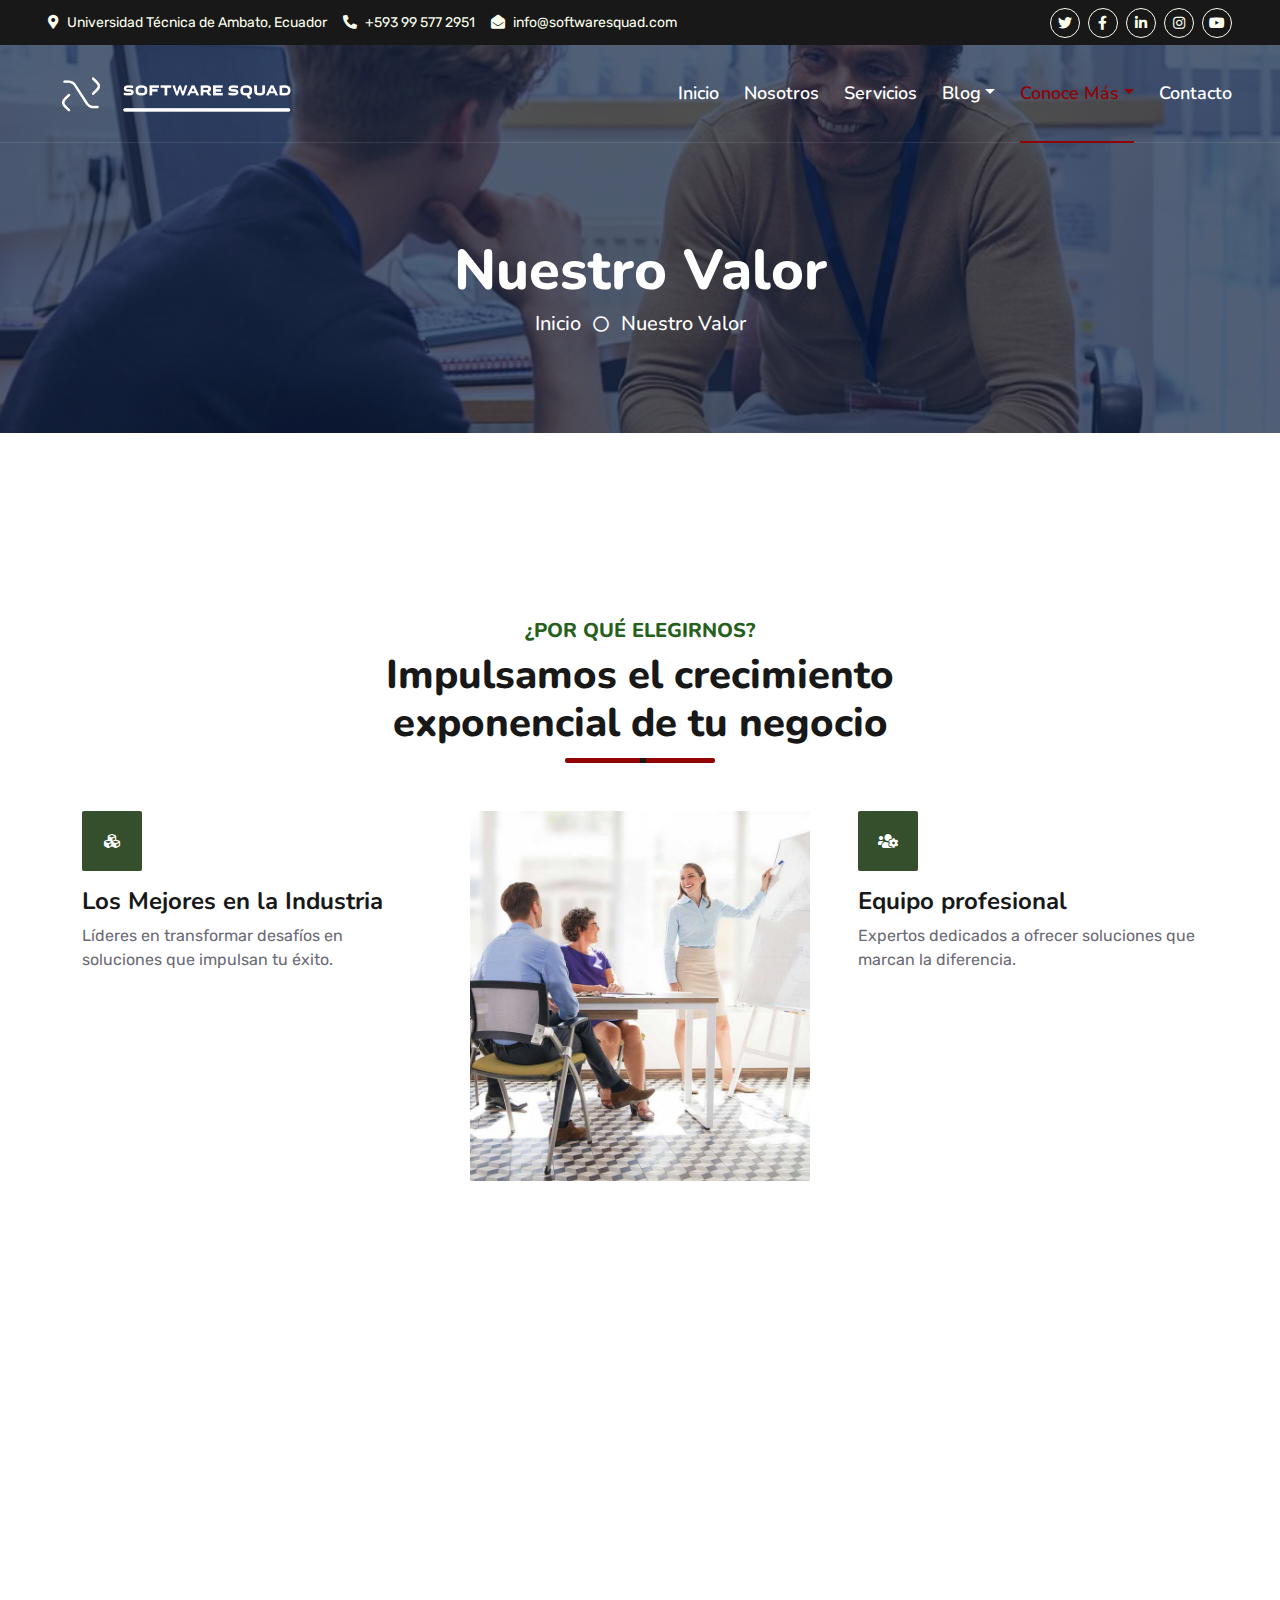
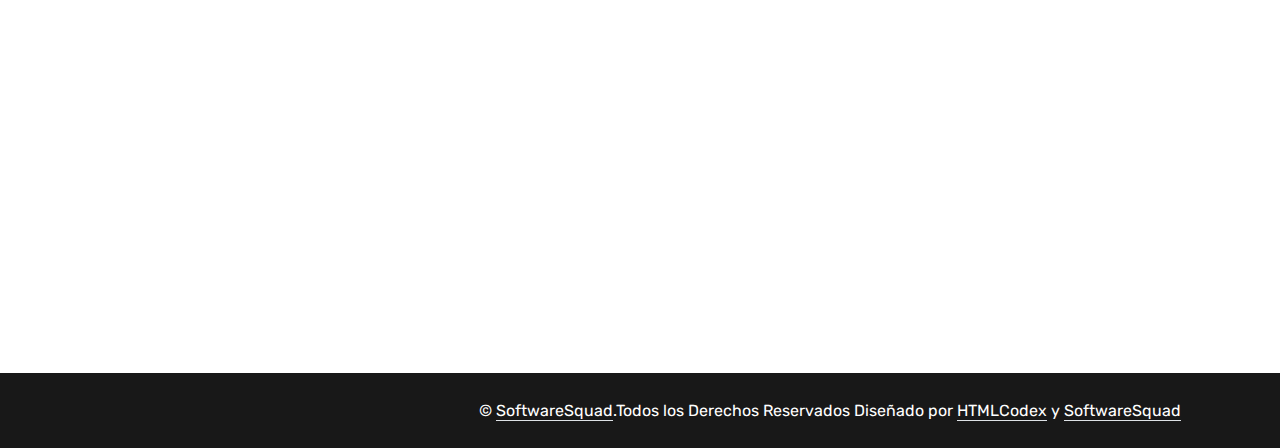
<file: feature.html>
<!DOCTYPE html>
<html lang="en">

<head>
    <meta charset="utf-8">
    <title>SoftwareSquad</title>
    <meta content="width=device-width, initial-scale=1.0" name="viewport">
    <meta content="Free HTML Templates" name="keywords">
    <meta content="Free HTML Templates" name="description">

    <!-- Favicon -->
    <link href="img/favicon.ico" rel="icon">

    <!-- Google Web Fonts -->
    <link rel="preconnect" href="https://fonts.googleapis.com">
    <link rel="preconnect" href="https://fonts.gstatic.com" crossorigin>
    <link href="https://fonts.googleapis.com/css2?family=Nunito:wght@400;600;700;800&family=Rubik:wght@400;500;600;700&display=swap" rel="stylesheet">

    <!-- Icon Font Stylesheet -->
    <link href="https://cdnjs.cloudflare.com/ajax/libs/font-awesome/5.10.0/css/all.min.css" rel="stylesheet">
    <link href="https://cdn.jsdelivr.net/npm/bootstrap-icons@1.4.1/font/bootstrap-icons.css" rel="stylesheet">

    <!-- Libraries Stylesheet -->
    <link href="lib/owlcarousel/assets/owl.carousel.min.css" rel="stylesheet">
    <link href="lib/animate/animate.min.css" rel="stylesheet">

    <!-- Customized Bootstrap Stylesheet -->
    <link href="css/bootstrap.min.css" rel="stylesheet">

    <!-- Template Stylesheet -->
    <link href="css/style.css" rel="stylesheet">
</head>

<body>
    <!-- Spinner Start -->
    <div id="spinner" class="show bg-white position-fixed translate-middle w-100 vh-100 top-50 start-50 d-flex align-items-center justify-content-center">
        <div class="spinner"></div>
    </div>
    <!-- Spinner End -->


    <!-- Topbar Start -->
    <div class="container-fluid bg-dark px-5 d-none d-lg-block">
        <div class="row gx-0">
            <div class="col-lg-8 text-center text-lg-start mb-2 mb-lg-0">
                <div class="d-inline-flex align-items-center" style="height: 45px;">
                    <small class="me-3 text-light"><i class="fa fa-map-marker-alt me-2"></i>Universidad Técnica de Ambato, Ecuador</small>
                    <small class="me-3 text-light"><i class="fa fa-phone-alt me-2"></i>+593 99 577 2951</small>
                    <small class="text-light"><i class="fa fa-envelope-open me-2"></i>info@softwaresquad.com</small>
                </div>
            </div>
            <div class="col-lg-4 text-center text-lg-end">
                <div class="d-inline-flex align-items-center" style="height: 45px;">
                    <a class="btn btn-sm btn-outline-light btn-sm-square rounded-circle me-2" href=""><i class="fab fa-twitter fw-normal"></i></a>
                    <a class="btn btn-sm btn-outline-light btn-sm-square rounded-circle me-2" href=""><i class="fab fa-facebook-f fw-normal"></i></a>
                    <a class="btn btn-sm btn-outline-light btn-sm-square rounded-circle me-2" href=""><i class="fab fa-linkedin-in fw-normal"></i></a>
                    <a class="btn btn-sm btn-outline-light btn-sm-square rounded-circle me-2" href=""><i class="fab fa-instagram fw-normal"></i></a>
                    <a class="btn btn-sm btn-outline-light btn-sm-square rounded-circle" href=""><i class="fab fa-youtube fw-normal"></i></a>
                </div>
            </div>
        </div>
    </div>
    <!-- Topbar End -->


    <!-- Navbar Start -->
    <div class="container-fluid position-relative p-0">
        <nav class="navbar navbar-expand-lg navbar-dark px-5 py-3 py-lg-0">
            <a href="index.html" class="navbar-brand p-0">
                <img src="img/logo.png" alt="" style="width:30vh">
            </a>
            <button class="navbar-toggler" type="button" data-bs-toggle="collapse" data-bs-target="#navbarCollapse">
                <span class="fa fa-bars"></span>
            </button>
            <div class="collapse navbar-collapse" id="navbarCollapse">
                <div class="navbar-nav ms-auto py-0">
                    <a href="index.html" class="nav-item nav-link">Inicio</a>
                    <a href="about.html" class="nav-item nav-link">Nosotros</a>
                    <a href="service.html" class="nav-item nav-link">Servicios</a>
                    <div class="nav-item dropdown">
                        <a href="#" class="nav-link dropdown-toggle" data-bs-toggle="dropdown">Blog</a>
                        <div class="dropdown-menu m-0">
                            <a href="blog.html" class="dropdown-item">Blog</a>
                            <a href="detail.html" class="dropdown-item">Último Blog</a>
                        </div>
                    </div>
                    <div class="nav-item dropdown">
                        <a href="#" class="nav-link dropdown-toggle active" data-bs-toggle="dropdown">Conoce Más</a>
                        <div class="dropdown-menu m-0">
                            <a href="price.html" class="dropdown-item">Nuesto Portafolio</a>
                            <a href="feature.html" class="dropdown-item active">Nuestro valor</a>
                            <a href="team.html" class="dropdown-item">Conoce al Equipo</a>
                            <a href="testimonial.html" class="dropdown-item">Testimonios</a>
                            <a href="quote.html" class="dropdown-item">Obtén tu cotización gratis</a>
                        </div>
                    </div>
                    <a href="contact.html" class="nav-item nav-link">Contacto</a>
                </div>


            </div>
        </nav>

        <div class="container-fluid bg-primary py-5 bg-header" style="margin-bottom: 90px;">
            <div class="row py-5">
                <div class="col-12 pt-lg-5 mt-lg-5 text-center">
                    <h1 class="display-4 text-white animated zoomIn">Nuestro Valor</h1>
                    <a href="" class="h5 text-white">Inicio</a>
                    <i class="far fa-circle text-white px-2"></i>
                    <a href="" class="h5 text-white">Nuestro Valor</a>
                </div>
            </div>
        </div>
    </div>
    <!-- Navbar End -->


    <!-- Full Screen Search Start -->
    <div class="modal fade" id="searchModal" tabindex="-1">
        <div class="modal-dialog modal-fullscreen">
            <div class="modal-content" style="background: rgba(9, 30, 62, .7);">
                <div class="modal-header border-0">
                    <button type="button" class="btn bg-white btn-close" data-bs-dismiss="modal" aria-label="Close"></button>
                </div>
                <div class="modal-body d-flex align-items-center justify-content-center">
                    <div class="input-group" style="max-width: 600px;">
                        <input type="text" class="form-control bg-transparent border-primary p-3" placeholder="Type search keyword">
                        <button class="btn btn-primary px-4"><i class="bi bi-search"></i></button>
                    </div>
                </div>
            </div>
        </div>
    </div>
    <!-- Full Screen Search End -->


    <!-- Nuestro Valor Start -->
    <div class="container-fluid py-5 wow fadeInUp" data-wow-delay="0.1s">
        <div class="container py-5">
            <div class="section-title text-center position-relative pb-3 mb-5 mx-auto" style="max-width: 600px;">
                <h5 class="fw-bold text-primary text-uppercase">¿Por qué Elegirnos?</h5>
                <h1 class="mb-0">Impulsamos el crecimiento exponencial de tu negocio</h1>
            </div>
            <div class="row g-5">
                <div class="col-lg-4">
                    <div class="row g-5">
                        <div class="col-12 wow zoomIn" data-wow-delay="0.2s">
                            <div class="bg-primary rounded d-flex align-items-center justify-content-center mb-3" style="width: 60px; height: 60px;">
                                <i class="fa fa-cubes text-white"></i>
                            </div>
                            <h4>Los Mejores en la Industria</h4>
                            <p class="mb-0">Líderes en transformar desafíos en soluciones que impulsan tu éxito.</p>
                        </div>
                        <div class="col-12 wow zoomIn" data-wow-delay="0.6s">
                            <div class="bg-primary rounded d-flex align-items-center justify-content-center mb-3" style="width: 60px; height: 60px;">
                                <i class="fa fa-award text-white"></i>
                            </div>
                            <h4>Ganadores de premios</h4>
                            <p class="mb-0">Reconocidos por nuestra excelencia y compromiso con resultados extraordinarios.</p>
                        </div>
                    </div>
                </div>
                <div class="col-lg-4  wow zoomIn" data-wow-delay="0.9s" style="min-height: 350px;">
                    <div class="position-relative h-100">
                        <img class="position-absolute w-100 h-100 rounded wow zoomIn" data-wow-delay="0.1s" src="img/feature.jpg" style="object-fit: cover;">
                    </div>
                </div>
                <div class="col-lg-4">
                    <div class="row g-5">
                        <div class="col-12 wow zoomIn" data-wow-delay="0.4s">
                            <div class="bg-primary rounded d-flex align-items-center justify-content-center mb-3" style="width: 60px; height: 60px;">
                                <i class="fa fa-users-cog text-white"></i>
                            </div>
                            <h4>Equipo profesional</h4>
                            <p class="mb-0">Expertos dedicados a ofrecer soluciones que marcan la diferencia.</p>
                        </div>
                        <div class="col-12 wow zoomIn" data-wow-delay="0.8s">
                            <div class="bg-primary rounded d-flex align-items-center justify-content-center mb-3" style="width: 60px; height: 60px;">
                                <i class="fa fa-phone-alt text-white"></i>
                            </div>
                            <h4>Soporte 24/7</h4>
                            <p class="mb-0">Estamos siempre disponibles para ayudarte, cuando más lo necesites.</p>
                        </div>
                    </div>
                </div>
            </div>
        </div>
    </div>
    <!-- Nuestro Valor Start -->


    <!-- Vendor Start -->
    <div class="container-fluid py-5 wow fadeInUp" data-wow-delay="0.1s">
        <div class="container py-5 mb-5">
            <div class="bg-white">
                <div class="owl-carousel vendor-carousel">
                    <img src="img/vendor-1.jpg" alt="">
                    <img src="img/vendor-2.jpg" alt="">
                    <img src="img/vendor-3.jpg" alt="">
                    <img src="img/vendor-4.jpg" alt="">
                    <img src="img/vendor-5.jpg" alt="">
                    <img src="img/vendor-6.jpg" alt="">
                    <img src="img/vendor-7.jpg" alt="">
                    <img src="img/vendor-8.jpg" alt="">
                    <img src="img/vendor-9.jpg" alt="">
                </div>
            </div>
        </div>
    </div>
    <!-- Vendor End -->
    

    <!-- Footer Start -->
    <div class="container-fluid bg-dark text-light mt-5 wow fadeInUp" data-wow-delay="0.1s">
        <div class="container">
            <div class="row gx-5">
                <div class="col-lg-4 col-md-6 footer-about">
                    <div class="d-flex flex-column align-items-center justify-content-center text-center h-100 bg-primary p-4">
                        <a href="index.html" class="navbar-brand">
                            <img src="img/logo.png" alt="" style="width:30vh">
                        </a>
                        <p class="mt-3 mb-4">Suscríbete y mantente actualizado.
Recibe insights, consejos prácticos y novedades directamente en tu bandeja de entrada. ¡Forma parte de nuestra comunidad!</p>
                        <form action="">
                            <div class="input-group">
                                <input type="text" class="form-control border-white p-3" placeholder="Tu Correo">
                                <button class="btn btn-dark">Regístrate</button>
                            </div>
                        </form>
                    </div>
                </div>
                <div class="col-lg-8 col-md-6">
                    <div class="row gx-5">
                        <div class="col-lg-4 col-md-12 pt-5 mb-5">
                            <div class="section-title section-title-sm position-relative pb-3 mb-4">
                                <h3 class="text-light mb-0">Ponte en contacto.</h3>
                            </div>
                            <div class="d-flex mb-2">
                                <i class="bi bi-geo-alt text-primary me-2"></i>
                                <p class="mb-0">Universidad Técnica de Ambato, Ecuador</p>
                            </div>
                            <div class="d-flex mb-2">
                                <i class="bi bi-envelope-open text-primary me-2"></i>
                                <p class="mb-0">info@softwaresquad.com</p>
                            </div>
                            <div class="d-flex mb-2">
                                <i class="bi bi-telephone text-primary me-2"></i>
                                <p class="mb-0">+593 99 577 2951</p>
                            </div>
                            <div class="d-flex mt-4">
                                <a class="btn btn-primary btn-square me-2" href="#"><i class="fab fa-twitter fw-normal"></i></a>
                                <a class="btn btn-primary btn-square me-2" href="#"><i class="fab fa-facebook-f fw-normal"></i></a>
                                <a class="btn btn-primary btn-square me-2" href="#"><i class="fab fa-linkedin-in fw-normal"></i></a>
                                <a class="btn btn-primary btn-square" href="#"><i class="fab fa-instagram fw-normal"></i></a>
                            </div>
                        </div>
                        <div class="col-lg-4 col-md-12 pt-0 pt-lg-5 mb-5">
                            <div class="section-title section-title-sm position-relative pb-3 mb-4">
                                <h3 class="text-light mb-0">Quick Links</h3>
                            </div>
                            <div class="link-animated d-flex flex-column justify-content-start">
                                <a class="text-light mb-2" href="#"><i class="bi bi-arrow-right text-primary me-2"></i>Inicio</a>
                                <a class="text-light mb-2" href="#"><i class="bi bi-arrow-right text-primary me-2"></i>Sobre Nosotros</a>
                                <a class="text-light mb-2" href="#"><i class="bi bi-arrow-right text-primary me-2"></i>Nuestros Servicios</a>
                                <a class="text-light mb-2" href="#"><i class="bi bi-arrow-right text-primary me-2"></i>Conoce al Equipo</a>
                                <a class="text-light mb-2" href="#"><i class="bi bi-arrow-right text-primary me-2"></i>Último Blog</a>
                                <a class="text-light" href="#"><i class="bi bi-arrow-right text-primary me-2"></i>Contáctanos</a>
                            </div>
                        </div>
                        <div class="col-lg-4 col-md-12 pt-0 pt-lg-5 mb-5">
                            <div class="section-title section-title-sm position-relative pb-3 mb-4">
                                <h3 class="text-light mb-0">Popular Links</h3>
                            </div>
                            <div class="link-animated d-flex flex-column justify-content-start">
                                <a class="text-light mb-2" href="#"><i class="bi bi-arrow-right text-primary me-2"></i>Inicio</a>
                                <a class="text-light mb-2" href="#"><i class="bi bi-arrow-right text-primary me-2"></i>Sobre Nosotros</a>
                                <a class="text-light mb-2" href="#"><i class="bi bi-arrow-right text-primary me-2"></i>Nuestros Servicios</a>
                                <a class="text-light mb-2" href="#"><i class="bi bi-arrow-right text-primary me-2"></i>Conoce al Equipo</a>
                                <a class="text-light mb-2" href="#"><i class="bi bi-arrow-right text-primary me-2"></i>Último Blog</a>
                                <a class="text-light" href="#"><i class="bi bi-arrow-right text-primary me-2"></i>Contáctanos</a>
                            </div>
                        </div>
                    </div>
                </div>
            </div>
        </div>
    </div>
    <div class="container-fluid text-white" style="background: #181818;">
        <div class="container text-center">
            <div class="row justify-content-end">
                <div class="col-lg-8 col-md-6">
                    <div class="d-flex align-items-center justify-content-center" style="height: 75px;">
                        <p class="mb-0">&copy; <a class="text-white border-bottom" href="#">SoftwareSquad</a>.Todos los Derechos Reservados 
						
						<!--/*** This template is free as long as you keep the footer author’s credit link/attribution link/backlink. If you'd like to use the template without the footer author’s credit link/attribution link/backlink, you can purchase the Credit Removal License from "https://htmlcodex.com/credit-removal". Thank you for your support. ***/-->
						Diseñado por <a class="text-white border-bottom" href="https://htmlcodex.com">HTMLCodex</a> y <a class="text-white border-bottom" href="https://softwaresquad.com">SoftwareSquad</a>
                    </div>
                </div>
            </div>
        </div>
    </div>
    <!-- Footer End -->


    <!-- Back to Top -->
    <a href="#" class="btn btn-lg btn-primary btn-lg-square rounded back-to-top"><i class="bi bi-arrow-up"></i></a>


    <!-- JavaScript Libraries -->
    <script src="https://code.jquery.com/jquery-3.4.1.min.js"></script>
    <script src="https://cdn.jsdelivr.net/npm/bootstrap@5.0.0/dist/js/bootstrap.bundle.min.js"></script>
    <script src="lib/wow/wow.min.js"></script>
    <script src="lib/easing/easing.min.js"></script>
    <script src="lib/waypoints/waypoints.min.js"></script>
    <script src="lib/counterup/counterup.min.js"></script>
    <script src="lib/owlcarousel/owl.carousel.min.js"></script>

    <!-- Template Javascript -->
    <script src="js/main.js"></script>
</body>

</html>
</file>
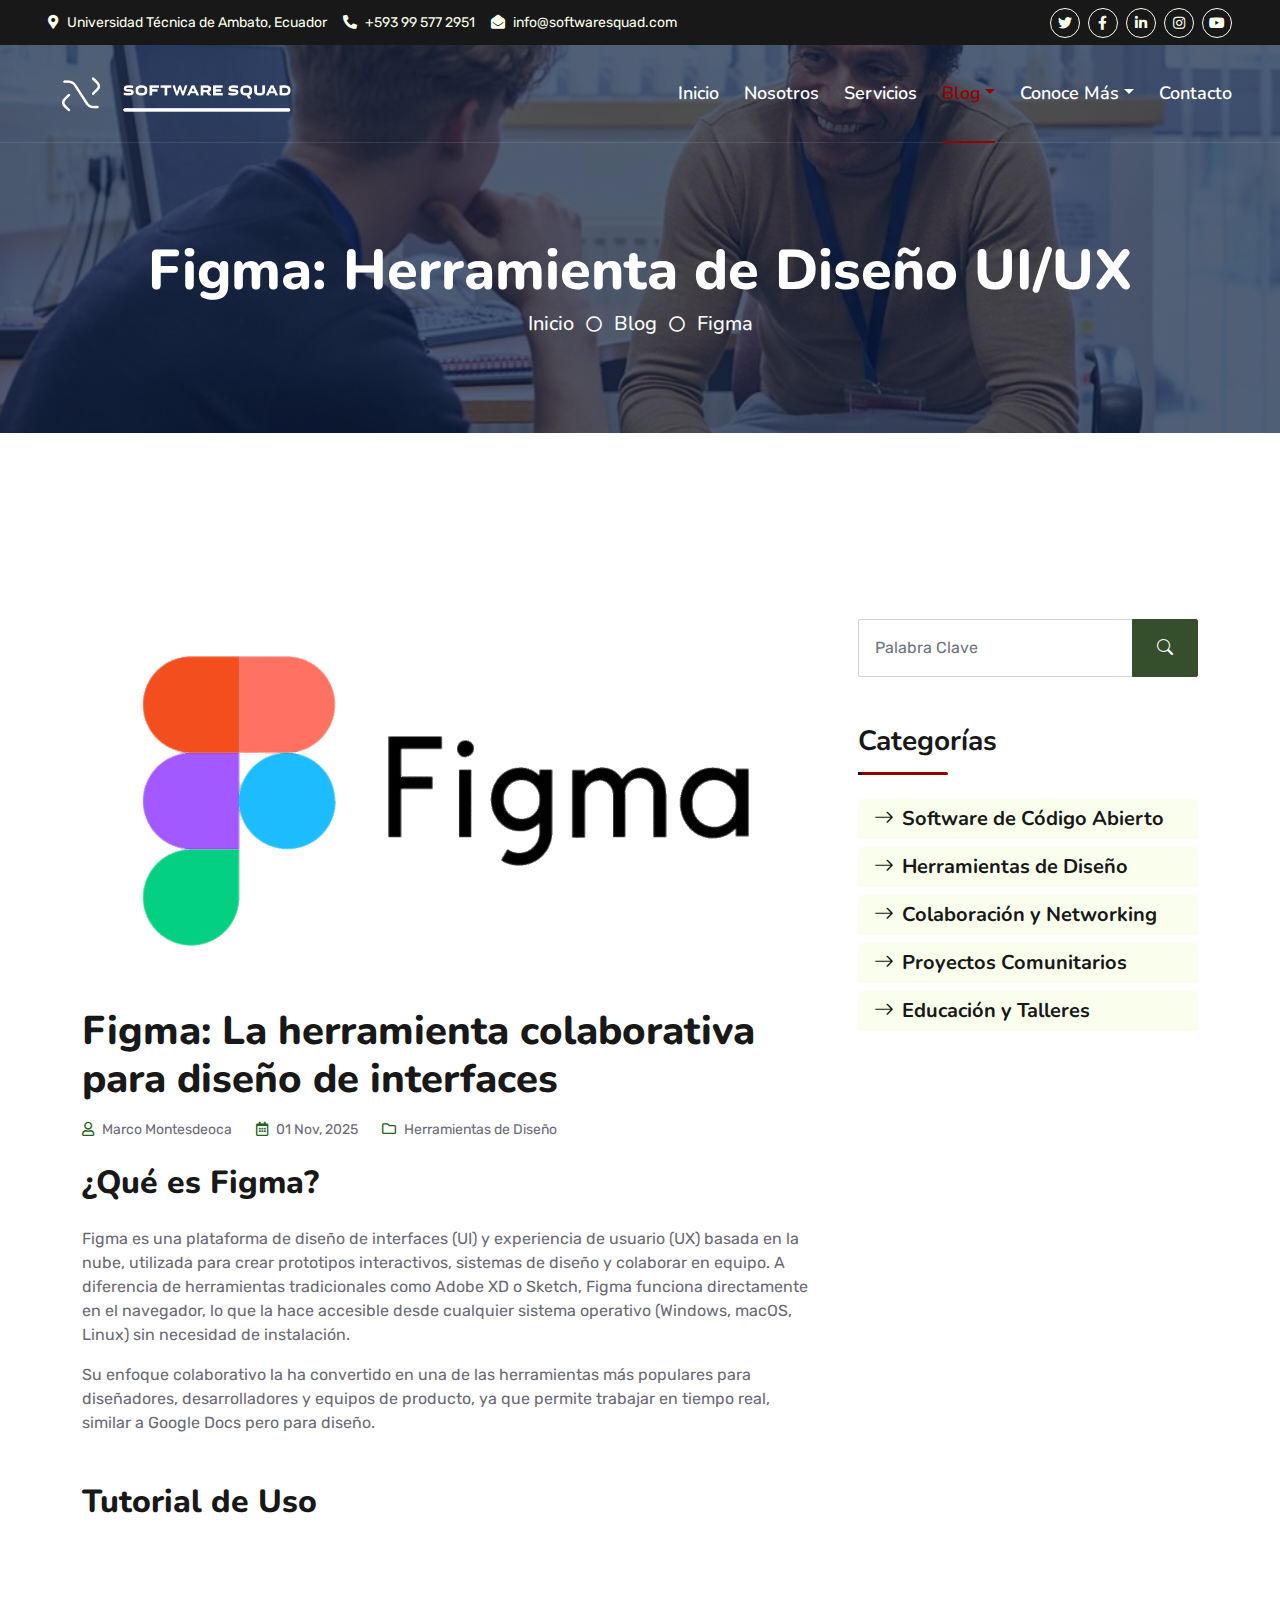
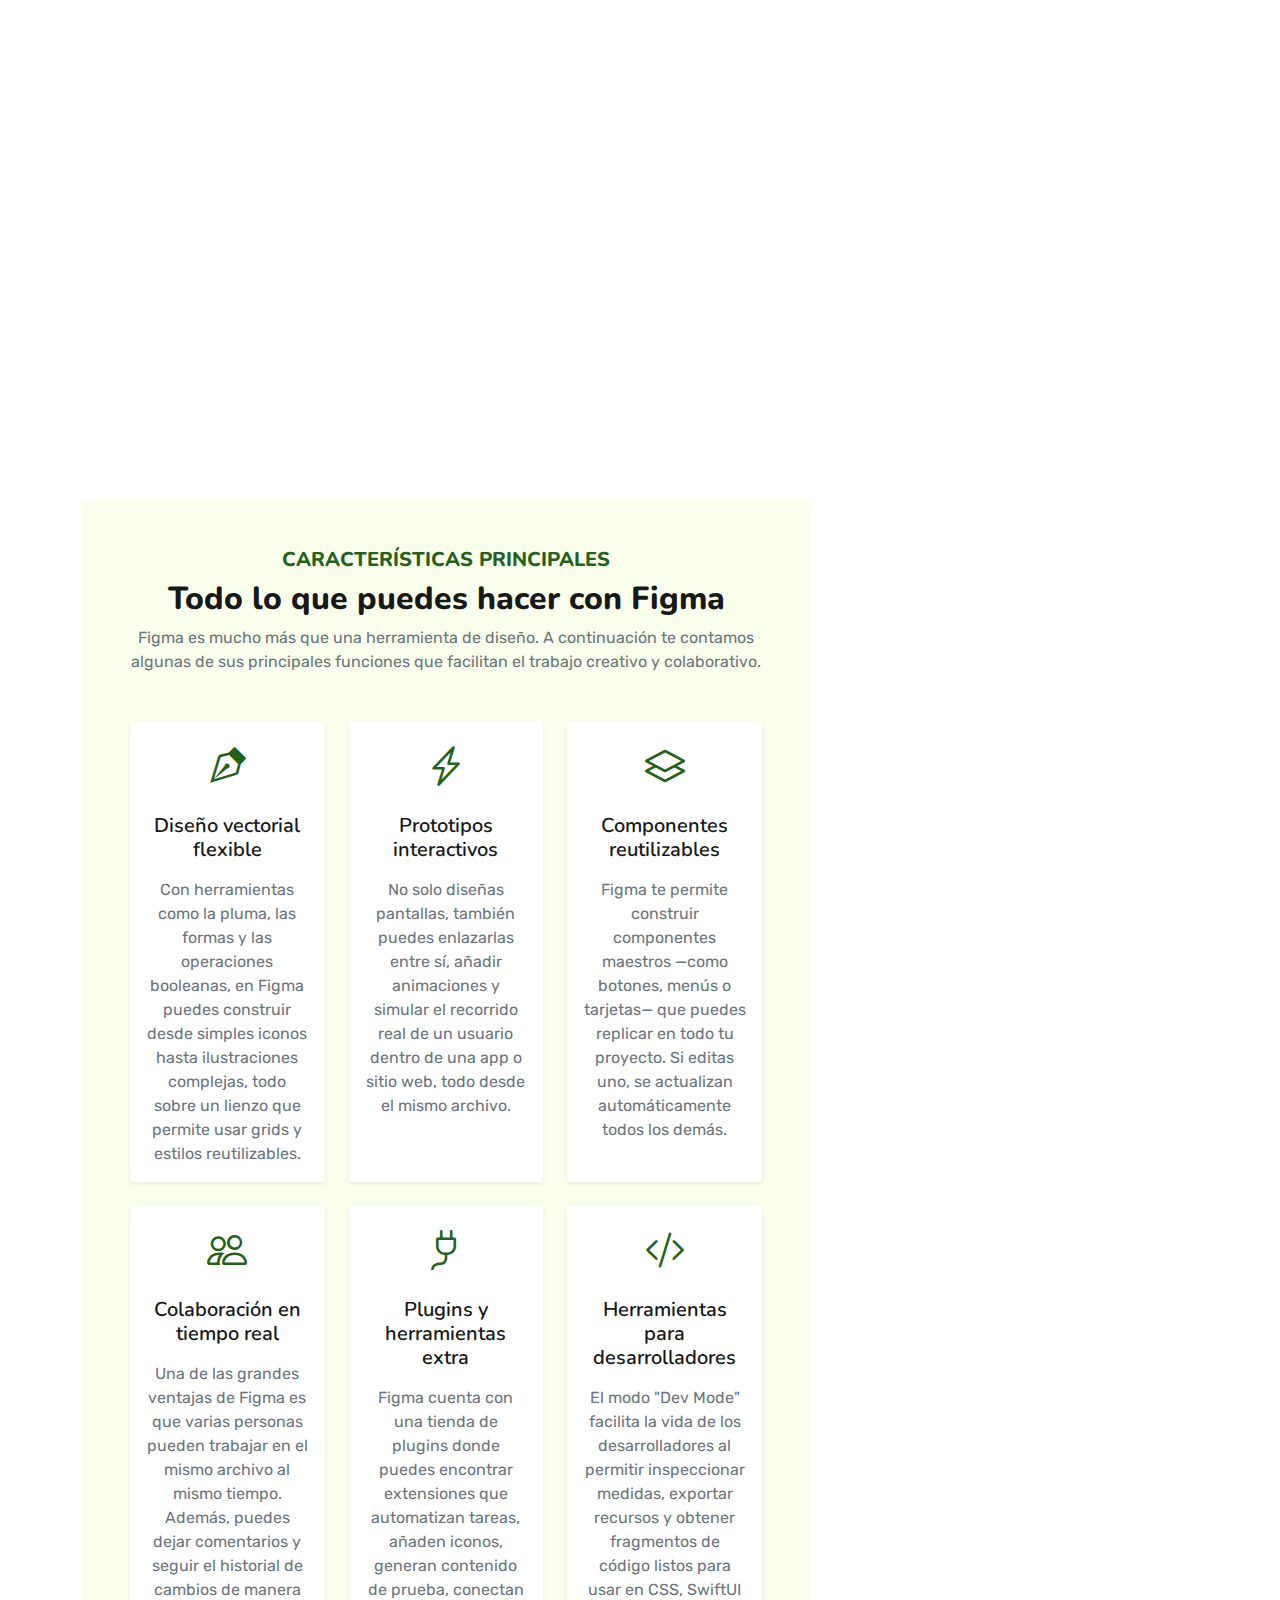
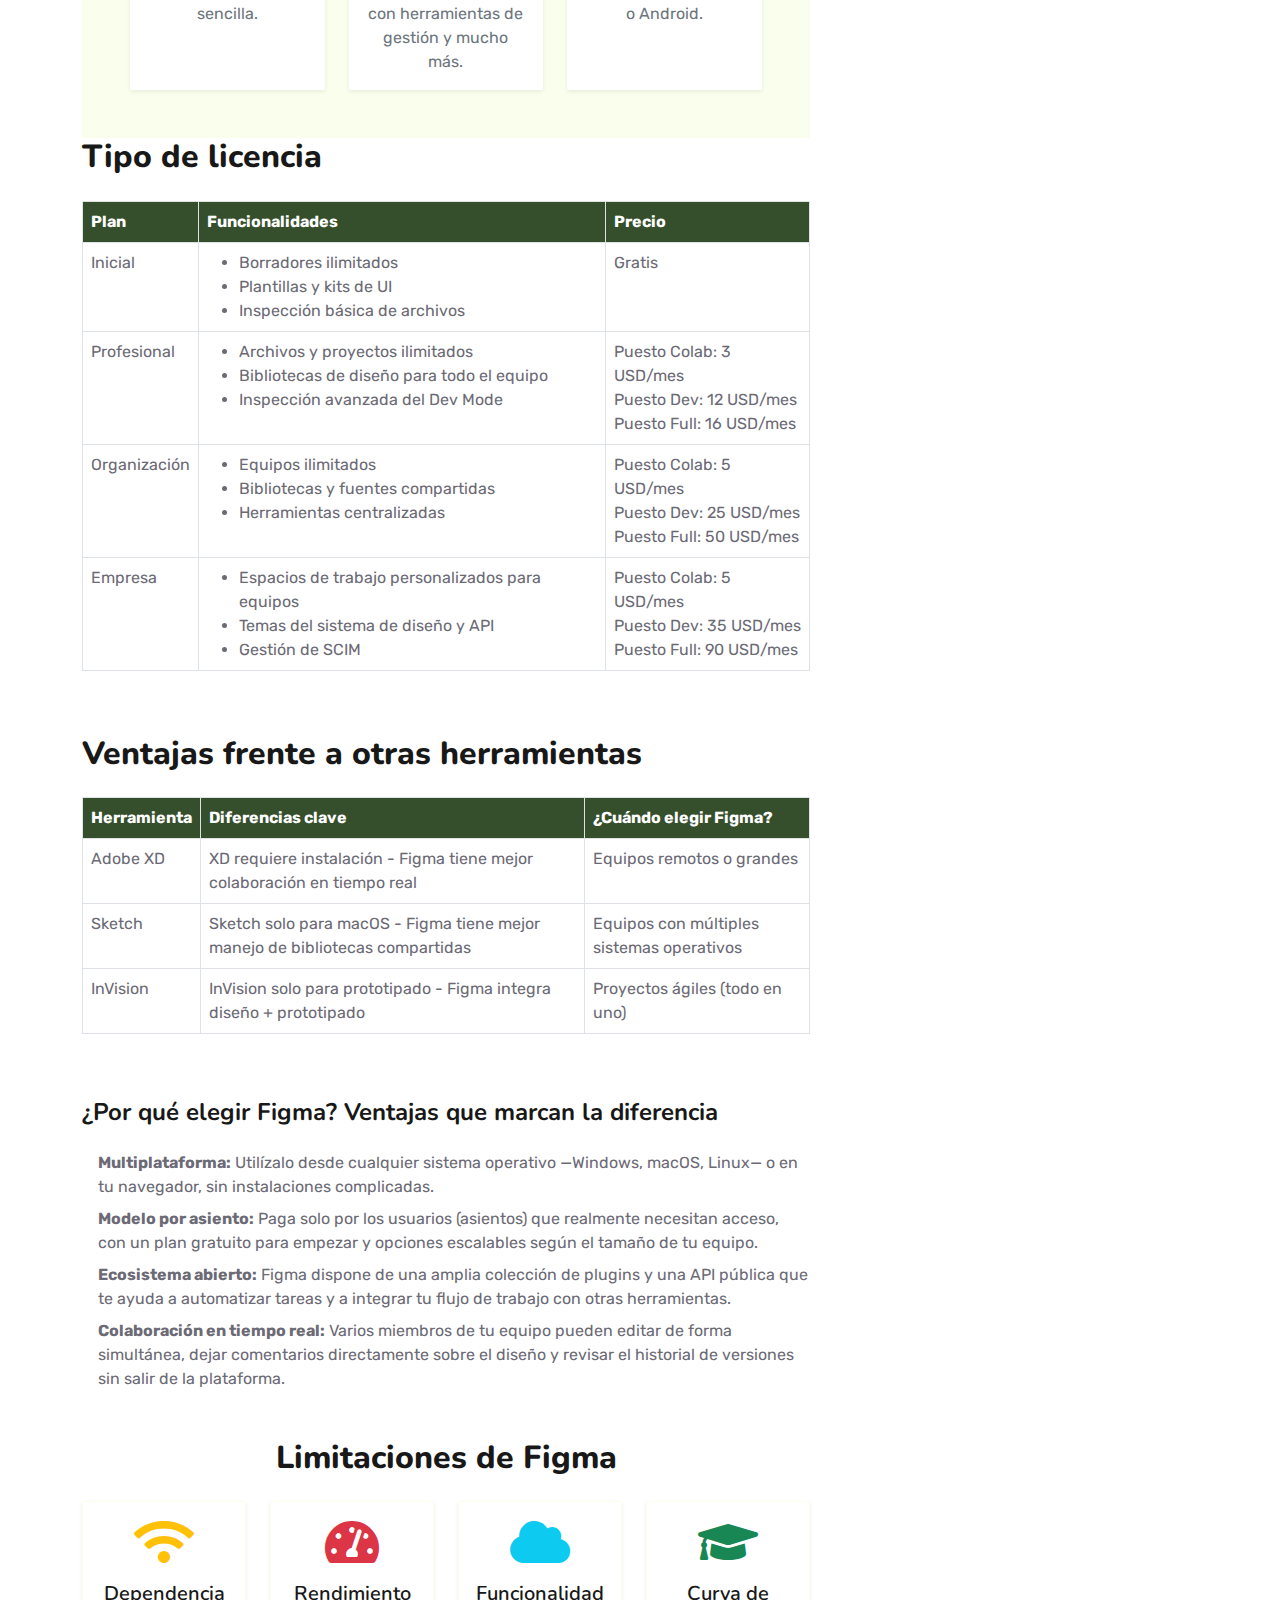
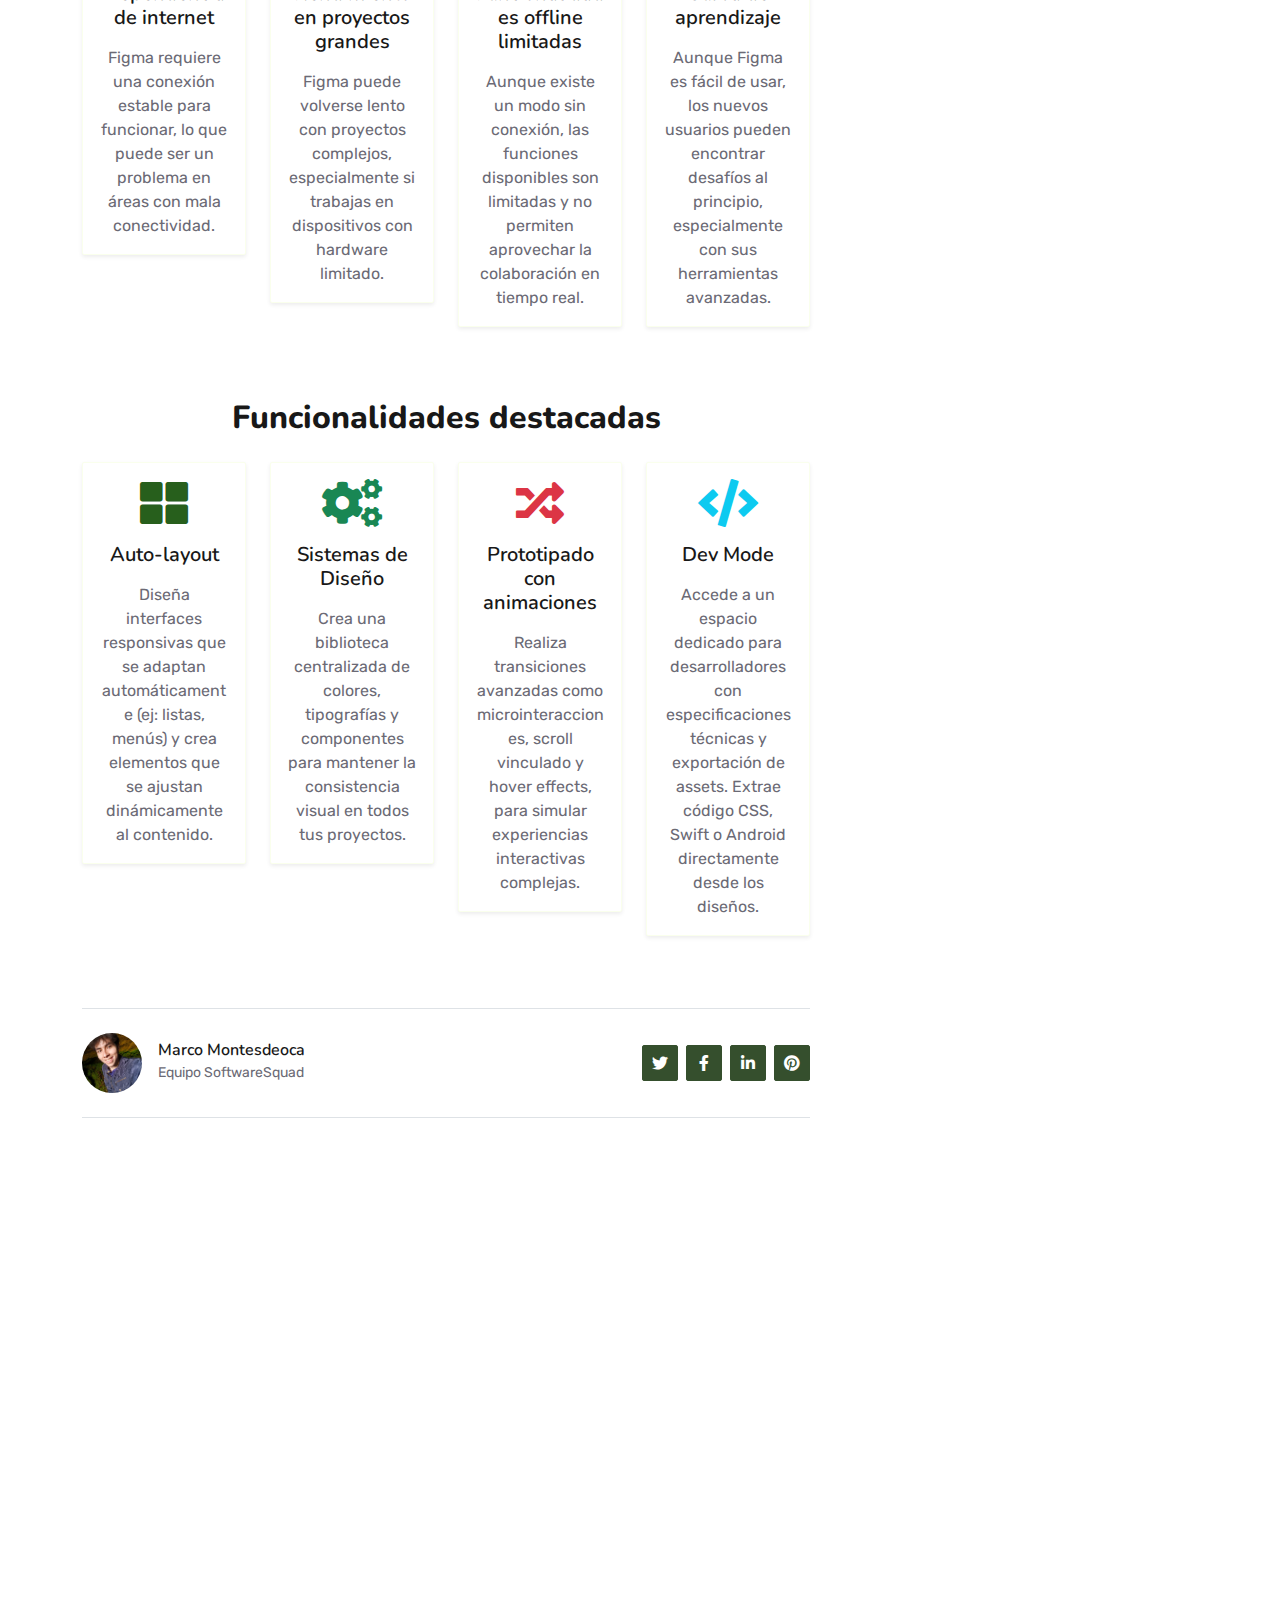
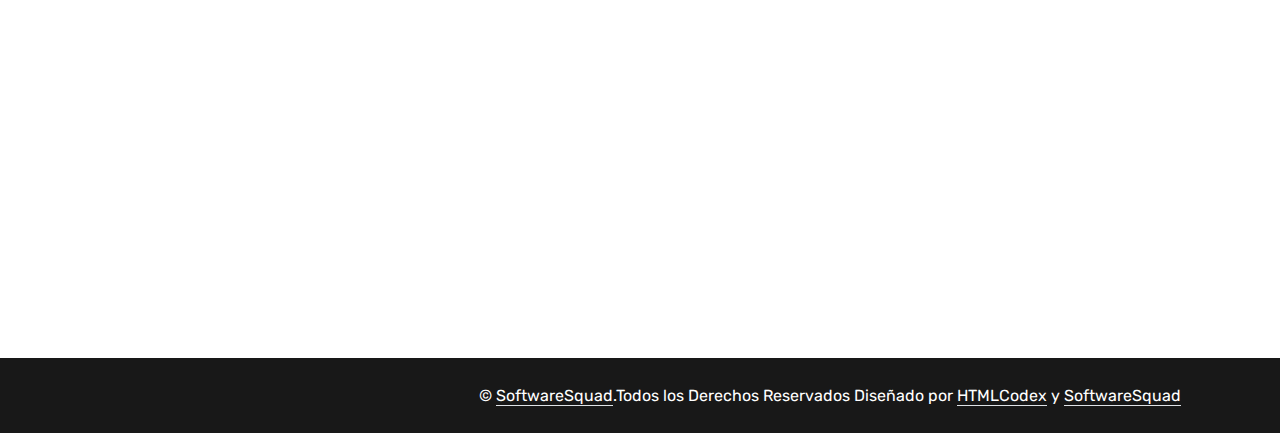
<file: figma.html>
<!DOCTYPE html>
<html lang="es">

<head>
    <meta charset="utf-8">
    <title>Figma - SoftwareSquad</title>
    <meta content="width=device-width, initial-scale=1.0" name="viewport">
    <meta content="Figma, diseño UI/UX, herramientas de diseño" name="keywords">
    <meta content="Todo sobre Figma, la herramienta colaborativa para diseño de interfaces" name="description">

    <!-- Favicon -->
    <link href="img/softwareSquadICO.ico" rel="icon">

    <!-- Google Web Fonts -->
    <link rel="preconnect" href="https://fonts.googleapis.com">
    <link rel="preconnect" href="https://fonts.gstatic.com" crossorigin>
    <link
        href="https://fonts.googleapis.com/css2?family=Nunito:wght@400;600;700;800&family=Rubik:wght@400;500;600;700&display=swap"
        rel="stylesheet">

    <!-- Icon Font Stylesheet -->
    <link href="https://cdnjs.cloudflare.com/ajax/libs/font-awesome/5.10.0/css/all.min.css" rel="stylesheet">
    <link href="https://cdn.jsdelivr.net/npm/bootstrap-icons@1.4.1/font/bootstrap-icons.css" rel="stylesheet">

    <!-- Libraries Stylesheet -->
    <link href="lib/owlcarousel/assets/owl.carousel.min.css" rel="stylesheet">
    <link href="lib/animate/animate.min.css" rel="stylesheet">

    <!-- Customized Bootstrap Stylesheet -->
    <link href="css/bootstrap.min.css" rel="stylesheet">

    <!-- Template Stylesheet -->
    <link href="css/style.css" rel="stylesheet">
</head>

<body>
    <!-- Spinner Start -->
    <div id="spinner"
        class="show bg-white position-fixed translate-middle w-100 vh-100 top-50 start-50 d-flex align-items-center justify-content-center">
        <div class="spinner"></div>
    </div>
    <!-- Spinner End -->

    <!-- Topbar Start -->
    <div class="container-fluid bg-dark px-5 d-none d-lg-block">
        <div class="row gx-0">
            <div class="col-lg-8 text-center text-lg-start mb-2 mb-lg-0">
                <div class="d-inline-flex align-items-center" style="height: 45px;">
                    <small class="me-3 text-light"><i class="fa fa-map-marker-alt me-2"></i>Universidad Técnica de
                        Ambato, Ecuador</small>
                    <small class="me-3 text-light"><i class="fa fa-phone-alt me-2"></i>+593 99 577 2951</small>
                    <small class="text-light"><i class="fa fa-envelope-open me-2"></i>info@softwaresquad.com</small>
                </div>
            </div>
            <div class="col-lg-4 text-center text-lg-end">
                <div class="d-inline-flex align-items-center" style="height: 45px;">
                    <a class="btn btn-sm btn-outline-light btn-sm-square rounded-circle me-2" href=""><i
                            class="fab fa-twitter fw-normal"></i></a>
                    <a class="btn btn-sm btn-outline-light btn-sm-square rounded-circle me-2" href=""><i
                            class="fab fa-facebook-f fw-normal"></i></a>
                    <a class="btn btn-sm btn-outline-light btn-sm-square rounded-circle me-2" href=""><i
                            class="fab fa-linkedin-in fw-normal"></i></a>
                    <a class="btn btn-sm btn-outline-light btn-sm-square rounded-circle me-2" href=""><i
                            class="fab fa-instagram fw-normal"></i></a>
                    <a class="btn btn-sm btn-outline-light btn-sm-square rounded-circle" href=""><i
                            class="fab fa-youtube fw-normal"></i></a>
                </div>
            </div>
        </div>
    </div>
    <!-- Topbar End -->

    <!-- Navbar Start -->
    <div class="container-fluid position-relative p-0">
        <nav class="navbar navbar-expand-lg navbar-dark px-5 py-3 py-lg-0">
            <a href="index.html" class="navbar-brand p-0">
                <img src="img/logo.png" alt="" style="width:30vh">
            </a>
            <button class="navbar-toggler" type="button" data-bs-toggle="collapse" data-bs-target="#navbarCollapse">
                <span class="fa fa-bars"></span>
            </button>
            <div class="collapse navbar-collapse" id="navbarCollapse">
                <div class="navbar-nav ms-auto py-0">
                    <a href="index.html" class="nav-item nav-link">Inicio</a>
                    <a href="about.html" class="nav-item nav-link">Nosotros</a>
                    <a href="service.html" class="nav-item nav-link">Servicios</a>
                    <div class="nav-item dropdown">
                        <a href="#" class="nav-link dropdown-toggle active" data-bs-toggle="dropdown">Blog</a>
                        <div class="dropdown-menu m-0">
                            <a href="blog.html" class="dropdown-item active">Blog</a>
                            <a href="gitbook.html" class="dropdown-item">Último Blog</a>
                        </div>
                    </div>
                    <div class="nav-item dropdown">
                        <a href="#" class="nav-link dropdown-toggle" data-bs-toggle="dropdown">Conoce Más</a>
                        <div class="dropdown-menu m-0">
                            <a href="price.html" class="dropdown-item">Nuesto Portafolio</a>
                            <a href="feature.html" class="dropdown-item">Nuestro valor</a>
                            <a href="team.html" class="dropdown-item">Conoce al Equipo</a>
                            <a href="testimonial.html" class="dropdown-item">Testimonios</a>
                            <a href="quote.html" class="dropdown-item">Obtén tu cotización gratis</a>
                        </div>
                    </div>
                    <a href="contact.html" class="nav-item nav-link">Contacto</a>
                </div>
            </div>
        </nav>

        <div class="container-fluid bg-primary py-5 bg-header" style="margin-bottom: 90px;">
            <div class="row py-5">
                <div class="col-12 pt-lg-5 mt-lg-5 text-center">
                    <h1 class="display-4 text-white animated zoomIn">Figma: Herramienta de Diseño UI/UX</h1>
                    <a href="index.html" class="h5 text-white">Inicio</a>
                    <i class="far fa-circle text-white px-2"></i>
                    <a href="blog.html" class="h5 text-white">Blog</a>
                    <i class="far fa-circle text-white px-2"></i>
                    <a href="#" class="h5 text-white">Figma</a>
                </div>
            </div>
        </div>
    </div>
    <!-- Navbar End -->

    <!-- Blog Detail Start -->
    <div class="container-fluid py-5 wow fadeInUp" data-wow-delay="0.1s">
        <div class="container py-5">
            <div class="row g-5">
                <div class="col-lg-8">
                    <!-- Blog Detail Start -->
                    <div class="mb-5">
                        <img class="img-fluid w-100 rounded mb-4" src="img/figma_logo.webp" alt="Figma UI Design Tool">
                        <h1 class="mb-3">Figma: La herramienta colaborativa para diseño de interfaces</h1>
                        <div class="d-flex mb-4">
                            <small class="me-4"><i class="far fa-user text-primary me-2"></i>Marco Montesdeoca</small>
                            <small class="me-4"><i class="far fa-calendar-alt text-primary me-2"></i>01 Nov,
                                2025</small>
                            <small><i class="far fa-folder text-primary me-2"></i>Herramientas de Diseño</small>
                        </div>


                        <!-- Descripción de la herramienta -->
                        <section class="mb-5">
                            <h2 class="mb-4">¿Qué es Figma?</h2>
                            <p>Figma es una plataforma de diseño de interfaces (UI) y experiencia de usuario (UX) basada
                                en la nube, utilizada para crear prototipos interactivos, sistemas de diseño y colaborar
                                en equipo. A diferencia de herramientas tradicionales como Adobe XD o Sketch, Figma
                                funciona directamente en el navegador, lo que la hace accesible desde cualquier sistema
                                operativo (Windows, macOS, Linux) sin necesidad de instalación.</p>
                            <p>Su enfoque colaborativo la ha convertido en una de las herramientas más populares para
                                diseñadores, desarrolladores y equipos de producto, ya que permite trabajar en tiempo
                                real, similar a Google Docs pero para diseño.</p>
                        </section>

                        <section class="mb-5">
                            <h2 class="mb-4">Tutorial de Uso</h2>
                            <iframe width="800" height="500" src="https://www.youtube.com/embed/H3-5F9Dq7GA?si=WdCWAa1DhrML4zFh" title="YouTube video player" frameborder="0" allow="accelerometer; autoplay; clipboard-write; encrypted-media; gyroscope; picture-in-picture; web-share" referrerpolicy="strict-origin-when-cross-origin" allowfullscreen></iframe>
                        </section>

                        <!-- Sección de Características Principales para Blog -->
                        <section class="py-5 bg-light">
                            <div class="container">
                                <div class="text-center mb-5">
                                    <h5 class="text-primary fw-bold text-uppercase">Características principales</h5>
                                    <h2 class="fw-bold">Todo lo que puedes hacer con Figma</h2>
                                    <p class="text-muted">Figma es mucho más que una herramienta de diseño. A
                                        continuación te contamos algunas de sus principales funciones que facilitan el
                                        trabajo creativo y colaborativo.</p>
                                </div>

                                <div class="row g-4">
                                    <!-- Card 1 -->
                                    <div class="col-lg-4 col-md-6">
                                        <div class="card border-0 shadow-sm h-100 text-center">
                                            <div class="card-body">
                                                <div class="mb-3">
                                                    <i class="bi bi-vector-pen fs-1 text-primary"></i>
                                                </div>
                                                <h5 class="card-title mb-3">Diseño vectorial flexible</h5>
                                                <p class="card-text text-muted">
                                                    Con herramientas como la pluma, las formas y las operaciones
                                                    booleanas, en Figma puedes construir desde simples iconos hasta
                                                    ilustraciones complejas, todo sobre un lienzo que permite usar grids
                                                    y estilos reutilizables.
                                                </p>
                                            </div>
                                        </div>
                                    </div>

                                    <!-- Card 2 -->
                                    <div class="col-lg-4 col-md-6">
                                        <div class="card border-0 shadow-sm h-100 text-center">
                                            <div class="card-body">
                                                <div class="mb-3">
                                                    <i class="bi bi-lightning-charge fs-1 text-primary"></i>
                                                </div>
                                                <h5 class="card-title mb-3">Prototipos interactivos</h5>
                                                <p class="card-text text-muted">
                                                    No solo diseñas pantallas, también puedes enlazarlas entre sí,
                                                    añadir animaciones y simular el recorrido real de un usuario dentro
                                                    de una app o sitio web, todo desde el mismo archivo.
                                                </p>
                                            </div>
                                        </div>
                                    </div>

                                    <!-- Card 3 -->
                                    <div class="col-lg-4 col-md-6">
                                        <div class="card border-0 shadow-sm h-100 text-center">
                                            <div class="card-body">
                                                <div class="mb-3">
                                                    <i class="bi bi-layers fs-1 text-primary"></i>
                                                </div>
                                                <h5 class="card-title mb-3">Componentes reutilizables</h5>
                                                <p class="card-text text-muted">
                                                    Figma te permite construir componentes maestros —como botones, menús
                                                    o tarjetas— que puedes replicar en todo tu proyecto. Si editas uno,
                                                    se actualizan automáticamente todos los demás.
                                                </p>
                                            </div>
                                        </div>
                                    </div>

                                    <!-- Card 4 -->
                                    <div class="col-lg-4 col-md-6">
                                        <div class="card border-0 shadow-sm h-100 text-center">
                                            <div class="card-body">
                                                <div class="mb-3">
                                                    <i class="bi bi-people fs-1 text-primary"></i>
                                                </div>
                                                <h5 class="card-title mb-3">Colaboración en tiempo real</h5>
                                                <p class="card-text text-muted">
                                                    Una de las grandes ventajas de Figma es que varias personas pueden
                                                    trabajar en el mismo archivo al mismo tiempo. Además, puedes dejar
                                                    comentarios y seguir el historial de cambios de manera sencilla.
                                                </p>
                                            </div>
                                        </div>
                                    </div>

                                    <!-- Card 5 -->
                                    <div class="col-lg-4 col-md-6">
                                        <div class="card border-0 shadow-sm h-100 text-center">
                                            <div class="card-body">
                                                <div class="mb-3">
                                                    <i class="bi bi-plug fs-1 text-primary"></i>
                                                </div>
                                                <h5 class="card-title mb-3">Plugins y herramientas extra</h5>
                                                <p class="card-text text-muted">
                                                    Figma cuenta con una tienda de plugins donde puedes encontrar
                                                    extensiones que automatizan tareas, añaden iconos, generan contenido
                                                    de prueba, conectan con herramientas de gestión y mucho más.
                                                </p>
                                            </div>
                                        </div>
                                    </div>

                                    <!-- Card 6 -->
                                    <div class="col-lg-4 col-md-6">
                                        <div class="card border-0 shadow-sm h-100 text-center">
                                            <div class="card-body">
                                                <div class="mb-3">
                                                    <i class="bi bi-code-slash fs-1 text-primary"></i>
                                                </div>
                                                <h5 class="card-title mb-3">Herramientas para desarrolladores</h5>
                                                <p class="card-text text-muted">
                                                    El modo "Dev Mode" facilita la vida de los desarrolladores al
                                                    permitir inspeccionar medidas, exportar recursos y obtener
                                                    fragmentos de código listos para usar en CSS, SwiftUI o Android.
                                                </p>
                                            </div>
                                        </div>
                                    </div>
                                </div>
                            </div>
                        </section>


                        <!-- Tipo de licencia -->
                        <section class="mb-5">
                            <h2 class="mb-4">Tipo de licencia</h2>
                            <div class="table-responsive">
                                <table class="table table-bordered">
                                    <thead class="bg-primary text-white">
                                        <tr>
                                            <th>Plan</th>
                                            <th>Funcionalidades</th>
                                            <th>Precio</th>
                                        </tr>
                                    </thead>
                                    <tbody>
                                        <tr>
                                            <td>Inicial</td>
                                            <td>
                                                <ul class="mb-0">
                                                    <li>Borradores ilimitados</li>
                                                    <li>Plantillas y kits de UI</li>
                                                    <li>Inspección básica de archivos</li>
                                                </ul>
                                            </td>
                                            <td>Gratis</td>
                                        </tr>
                                        <tr>
                                            <td>Profesional</td>
                                            <td>
                                                <ul class="mb-0">
                                                    <li>Archivos y proyectos ilimitados</li>
                                                    <li>Bibliotecas de diseño para todo el equipo</li>
                                                    <li>Inspección avanzada del Dev Mode</li>
                                                </ul>
                                            </td>
                                            <td>
                                                Puesto Colab: 3 USD/mes<br>
                                                Puesto Dev: 12 USD/mes<br>
                                                Puesto Full: 16 USD/mes
                                            </td>
                                        </tr>
                                        <tr>
                                            <td>Organización</td>
                                            <td>
                                                <ul class="mb-0">
                                                    <li>Equipos ilimitados</li>
                                                    <li>Bibliotecas y fuentes compartidas</li>
                                                    <li>Herramientas centralizadas</li>
                                                </ul>
                                            </td>
                                            <td>
                                                Puesto Colab: 5 USD/mes<br>
                                                Puesto Dev: 25 USD/mes<br>
                                                Puesto Full: 50 USD/mes
                                            </td>
                                        </tr>
                                        <tr>
                                            <td>Empresa</td>
                                            <td>
                                                <ul class="mb-0">
                                                    <li>Espacios de trabajo personalizados para equipos</li>
                                                    <li>Temas del sistema de diseño y API</li>
                                                    <li>Gestión de SCIM</li>
                                                </ul>
                                            </td>
                                            <td>
                                                Puesto Colab: 5 USD/mes<br>
                                                Puesto Dev: 35 USD/mes<br>
                                                Puesto Full: 90 USD/mes
                                            </td>
                                        </tr>
                                    </tbody>
                                </table>
                            </div>
                        </section>

                        <!-- Ventajas frente a otras herramientas -->
                        <section class="mb-5">
                            <h2 class="mb-4">Ventajas frente a otras herramientas</h2>
                            <div class="table-responsive">
                                <table class="table table-bordered">
                                    <thead class="bg-primary text-white">
                                        <tr>
                                            <th>Herramienta</th>
                                            <th>Diferencias clave</th>
                                            <th>¿Cuándo elegir Figma?</th>
                                        </tr>
                                    </thead>
                                    <tbody>
                                        <tr>
                                            <td>Adobe XD</td>
                                            <td>XD requiere instalación - Figma tiene mejor colaboración en tiempo real
                                            </td>
                                            <td>Equipos remotos o grandes</td>
                                        </tr>
                                        <tr>
                                            <td>Sketch</td>
                                            <td>Sketch solo para macOS - Figma tiene mejor manejo de bibliotecas
                                                compartidas</td>
                                            <td>Equipos con múltiples sistemas operativos</td>
                                        </tr>
                                        <tr>
                                            <td>InVision</td>
                                            <td>InVision solo para prototipado - Figma integra diseño + prototipado</td>
                                            <td>Proyectos ágiles (todo en uno)</td>
                                        </tr>
                                    </tbody>
                                </table>
                            </div>

                            <h4 class="mt-5 mb-4">¿Por qué elegir Figma? Ventajas que marcan la diferencia</h4>
                            <ul class="list-unstyled ps-3">
                                <li class="mb-2">
                                    <strong>Multiplataforma:</strong> Utilízalo desde cualquier sistema operativo
                                    —Windows, macOS, Linux— o en tu navegador, sin instalaciones complicadas.
                                </li>
                                <li class="mb-2">
                                    <strong>Modelo por asiento:</strong> Paga solo por los usuarios (asientos) que
                                    realmente necesitan acceso, con un plan gratuito para empezar y opciones escalables
                                    según el tamaño de tu equipo.
                                </li>
                                <li class="mb-2">
                                    <strong>Ecosistema abierto:</strong> Figma dispone de una amplia colección de
                                    plugins y una API pública que te ayuda a automatizar tareas y a integrar tu flujo de
                                    trabajo con otras herramientas.
                                </li>
                                <li class="mb-2">
                                    <strong>Colaboración en tiempo real:</strong> Varios miembros de tu equipo pueden
                                    editar de forma simultánea, dejar comentarios directamente sobre el diseño y revisar
                                    el historial de versiones sin salir de la plataforma.
                                </li>
                            </ul>

                        </section>

                        <!-- Limitaciones de la herramienta -->
                        <section class="mb-5">
                            <h2 class="mb-4 text-center">Limitaciones de Figma</h2>

                            <div class="row">
                                <!-- Tarjeta 1: Dependencia de internet -->
                                <div class="col-lg-3 col-md-6 mb-4">
                                    <div class="card shadow-sm border-light">
                                        <div class="card-body text-center">
                                            <i class="fas fa-wifi fa-3x text-warning mb-3"></i>
                                            <h5 class="card-title mb-3">Dependencia de internet</h5>
                                            <p class="card-text">Figma requiere una conexión estable para funcionar, lo
                                                que puede ser un problema en áreas con mala conectividad.</p>
                                        </div>
                                    </div>
                                </div>

                                <!-- Tarjeta 2: Rendimiento en proyectos grandes -->
                                <div class="col-lg-3 col-md-6 mb-4">
                                    <div class="card shadow-sm border-light">
                                        <div class="card-body text-center">
                                            <i class="fas fa-tachometer-alt fa-3x text-danger mb-3"></i>
                                            <h5 class="card-title mb-3">Rendimiento en proyectos grandes</h5>
                                            <p class="card-text">Figma puede volverse lento con proyectos complejos,
                                                especialmente si trabajas en dispositivos con hardware limitado.</p>
                                        </div>
                                    </div>
                                </div>

                                <!-- Tarjeta 3: Funcionalidades offline limitadas -->
                                <div class="col-lg-3 col-md-6 mb-4">
                                    <div class="card shadow-sm border-light">
                                        <div class="card-body text-center">
                                            <i class="fas fa-cloud fa-3x text-info mb-3"></i>
                                            <h5 class="card-title mb-3">Funcionalidades offline limitadas</h5>
                                            <p class="card-text">Aunque existe un modo sin conexión, las funciones
                                                disponibles son limitadas y no permiten aprovechar la colaboración en
                                                tiempo real.</p>
                                        </div>
                                    </div>
                                </div>

                                <!-- Tarjeta 4: Curva de aprendizaje -->
                                <div class="col-lg-3 col-md-6 mb-4">
                                    <div class="card shadow-sm border-light">
                                        <div class="card-body text-center">
                                            <i class="fas fa-graduation-cap fa-3x text-success mb-3"></i>
                                            <h5 class="card-title mb-3">Curva de aprendizaje</h5>
                                            <p class="card-text">Aunque Figma es fácil de usar, los nuevos usuarios
                                                pueden encontrar desafíos al principio, especialmente con sus
                                                herramientas avanzadas.</p>
                                        </div>
                                    </div>
                                </div>
                            </div>
                        </section>


                        <!-- Funcionalidades destacadas -->
                        <section class="mb-5">
                            <h2 class="mb-4 text-center">Funcionalidades destacadas</h2>

                            <div class="row">
                                <!-- Tarjeta 1: Auto-layout -->
                                <div class="col-lg-3 col-md-6 mb-4">
                                    <div class="card shadow-sm border-light">
                                        <div class="card-body text-center">
                                            <i class="fas fa-th-large fa-3x text-primary mb-3"></i>
                                            <h5 class="card-title mb-3">Auto-layout</h5>
                                            <p class="card-text">Diseña interfaces responsivas que se adaptan
                                                automáticamente (ej: listas, menús) y crea elementos que se ajustan
                                                dinámicamente al contenido.</p>
                                        </div>
                                    </div>
                                </div>

                                <!-- Tarjeta 2: Sistemas de Diseño -->
                                <div class="col-lg-3 col-md-6 mb-4">
                                    <div class="card shadow-sm border-light">
                                        <div class="card-body text-center">
                                            <i class="fas fa-cogs fa-3x text-success mb-3"></i>
                                            <h5 class="card-title mb-3">Sistemas de Diseño</h5>
                                            <p class="card-text">Crea una biblioteca centralizada de colores,
                                                tipografías y componentes para mantener la consistencia visual en todos
                                                tus proyectos.</p>
                                        </div>
                                    </div>
                                </div>

                                <!-- Tarjeta 3: Prototipado con animaciones -->
                                <div class="col-lg-3 col-md-6 mb-4">
                                    <div class="card shadow-sm border-light">
                                        <div class="card-body text-center">
                                            <i class="fas fa-random fa-3x text-danger mb-3"></i>
                                            <h5 class="card-title mb-3">Prototipado con animaciones</h5>
                                            <p class="card-text">Realiza transiciones avanzadas como microinteracciones,
                                                scroll vinculado y hover effects, para simular experiencias interactivas
                                                complejas.</p>
                                        </div>
                                    </div>
                                </div>

                                <!-- Tarjeta 4: Dev Mode -->
                                <div class="col-lg-3 col-md-6 mb-4">
                                    <div class="card shadow-sm border-light">
                                        <div class="card-body text-center">
                                            <i class="fas fa-code fa-3x text-info mb-3"></i>
                                            <h5 class="card-title mb-3">Dev Mode</h5>
                                            <p class="card-text">Accede a un espacio dedicado para desarrolladores con
                                                especificaciones técnicas y exportación de assets. Extrae código CSS,
                                                Swift o Android directamente desde los diseños.</p>
                                        </div>
                                    </div>
                                </div>
                            </div>
                        </section>


                        <div class="border-top border-bottom py-4 my-4">
                            <div class="row align-items-center">
                                <div class="col-md-6">
                                    <div class="d-flex align-items-center">
                                        <img class="rounded-circle me-3" src="img/team-2.jpg" width="60" height="60"
                                            alt="">
                                        <div>
                                            <h6 class="mb-0">Marco Montesdeoca</h6>
                                            <small>Equipo SoftwareSquad</small>
                                        </div>
                                    </div>
                                </div>
                                <div class="col-md-6">
                                    <div class="d-flex justify-content-md-end justify-content-start mt-3 mt-md-0">
                                        <a class="btn btn-square btn-primary me-2" href=""><i
                                                class="fab fa-twitter"></i></a>
                                        <a class="btn btn-square btn-primary me-2" href=""><i
                                                class="fab fa-facebook-f"></i></a>
                                        <a class="btn btn-square btn-primary me-2" href=""><i
                                                class="fab fa-linkedin-in"></i></a>
                                        <a class="btn btn-square btn-primary" href=""><i
                                                class="fab fa-pinterest"></i></a>
                                    </div>
                                </div>
                            </div>
                        </div>
                    </div>
                    <!-- Blog Detail End -->
                </div>

                <!-- Sidebar Start -->
                <div class="col-lg-4">
                    <!-- Search Form Start -->
                    <div class="mb-5 wow slideInUp" data-wow-delay="0.1s">
                        <div class="input-group">
                            <input type="text" class="form-control p-3" placeholder="Palabra Clave">
                            <button class="btn btn-primary px-4"><i class="bi bi-search"></i></button>
                        </div>
                    </div>
                    <!-- Search Form End -->

                    <!-- Category Start -->
                    <div class="mb-5 wow slideInUp" data-wow-delay="0.1s">
                        <div class="section-title section-title-sm position-relative pb-3 mb-4">
                            <h3 class="mb-0">Categorías</h3>
                        </div>
                        <div class="link-animated d-flex flex-column justify-content-start">
                            <a class="h5 fw-semi-bold bg-light rounded py-2 px-3 mb-2" href="#"><i
                                    class="bi bi-arrow-right me-2"></i>Software de Código Abierto</a>
                            <a class="h5 fw-semi-bold bg-light rounded py-2 px-3 mb-2" href="#"><i
                                    class="bi bi-arrow-right me-2"></i>Herramientas de Diseño</a>
                            <a class="h5 fw-semi-bold bg-light rounded py-2 px-3 mb-2" href="#"><i
                                    class="bi bi-arrow-right me-2"></i>Colaboración y Networking</a>
                            <a class="h5 fw-semi-bold bg-light rounded py-2 px-3 mb-2" href="#"><i
                                    class="bi bi-arrow-right me-2"></i>Proyectos Comunitarios</a>
                            <a class="h5 fw-semi-bold bg-light rounded py-2 px-3 mb-2" href="#"><i
                                    class="bi bi-arrow-right me-2"></i>Educación y Talleres</a>
                        </div>
                    </div>
                    <!-- Category End -->

                    <!-- Recent Post Start -->
                    <div class="mb-5 wow slideInUp" data-wow-delay="0.1s">
                        <div class="section-title section-title-sm position-relative pb-3 mb-4">
                            <h3 class="mb-0">Publicaciones Recientes</h3>
                        </div>
                        <div class="d-flex rounded overflow-hidden mb-3">
                            <img class="img-fluid" src="img/blog-1.jpg"
                                style="width: 100px; height: 100px; object-fit: cover;" alt="">
                            <a href="" class="h5 fw-semi-bold d-flex align-items-center bg-light px-3 mb-0">Cómo
                                contribuir a proyectos de código abierto</a>
                        </div>
                        <div class="d-flex rounded overflow-hidden mb-3">
                            <img class="img-fluid" src="img/blog-2.jpg"
                                style="width: 100px; height: 100px; object-fit: cover;" alt="">
                            <a href="" class="h5 fw-semi-bold d-flex align-items-center bg-light px-3 mb-0">Participa en
                                nuestros próximos eventos tecnológicos</a>
                        </div>
                        <div class="d-flex rounded overflow-hidden mb-3">
                            <img class="img-fluid" src="img/blog-3.jpg"
                                style="width: 100px; height: 100px; object-fit: cover;" alt="">
                            <a href="" class="h5 fw-semi-bold d-flex align-items-center bg-light px-3 mb-0">La
                                importancia del networking en la industria del software</a>
                        </div>
                        <div class="d-flex rounded overflow-hidden mb-3">
                            <img class="img-fluid" src="img/blog-1.jpg"
                                style="width: 100px; height: 100px; object-fit: cover;" alt="">
                            <a href="" class="h5 fw-semi-bold d-flex align-items-center bg-light px-3 mb-0">Proyectos
                                comunitarios que están cambiando el mundo</a>
                        </div>
                    </div>
                    <!-- Recent Post End -->

                    <!-- Image Start -->
                    <div class="mb-5 wow slideInUp" data-wow-delay="0.1s">
                        <img src="img/blog-2.jpg" alt="" class="img-fluid rounded">
                    </div>
                    <!-- Image End -->

                    <!-- Tags Start -->
                    <div class="mb-5 wow slideInUp" data-wow-delay="0.1s">
                        <div class="section-title section-title-sm position-relative pb-3 mb-4">
                            <h3 class="mb-0">Etiquetas destacadas</h3>
                        </div>
                        <div class="d-flex flex-wrap m-n1">
                            <a href="" class="btn btn-light m-1">Figma</a>
                            <a href="" class="btn btn-light m-1">Diseño UI/UX</a>
                            <a href="" class="btn btn-light m-1">Prototipado</a>
                            <a href="" class="btn btn-light m-1">Colaboración</a>
                            <a href="" class="btn btn-light m-1">Herramientas</a>
                            <a href="" class="btn btn-light m-1">Adobe XD</a>
                            <a href="" class="btn btn-light m-1">Sketch</a>
                            <a href="" class="btn btn-light m-1">InVision</a>
                        </div>
                    </div>
                    <!-- Tags End -->

                    <!-- Curiosidades Start -->
                    <div class="wow slideInUp" data-wow-delay="0.1s">
                        <div class="section-title section-title-sm position-relative pb-3 mb-4">
                            <h3 class="mb-0">Curiosidades</h3>
                        </div>
                        <div class="bg-light text-center" style="padding: 30px;">
                            <p>¿Sabías que Figma fue fundada en 2012 pero no lanzó su producto hasta 2016? Su enfoque en
                                la colaboración en tiempo real la ha convertido en una de las herramientas más populares
                                para equipos de diseño remotos.</p>
                            <a href="" class="btn btn-primary py-2 px-4">Leer más</a>
                        </div>
                    </div>
                    <!-- Curiosidades End -->
                </div>
                <!-- Sidebar End -->
            </div>
        </div>
    </div>
    <!-- Blog Detail End -->

    <!-- Vendor Start -->
    <div class="container-fluid py-5 wow fadeInUp" data-wow-delay="0.1s">
        <div class="container py-5 mb-5">
            <div class="bg-white">
                <div class="owl-carousel vendor-carousel">
                    <img src="img/vendor-1.jpg" alt="">
                    <img src="img/vendor-2.jpg" alt="">
                    <img src="img/vendor-3.jpg" alt="">
                    <img src="img/vendor-4.jpg" alt="">
                    <img src="img/vendor-5.jpg" alt="">
                    <img src="img/vendor-6.jpg" alt="">
                    <img src="img/vendor-7.jpg" alt="">
                    <img src="img/vendor-8.jpg" alt="">
                    <img src="img/vendor-9.jpg" alt="">
                </div>
            </div>
        </div>
    </div>
    <!-- Vendor End -->


    <!-- Footer Start -->
    <div class="container-fluid bg-dark text-light mt-5 wow fadeInUp" data-wow-delay="0.1s">
        <div class="container">
            <div class="row gx-5">
                <div class="col-lg-4 col-md-6 footer-about">
                    <div
                        class="d-flex flex-column align-items-center justify-content-center text-center h-100 bg-primary p-4">
                        <a href="index.html" class="navbar-brand">
                            <img src="img/logo.png" alt="" style="width:30vh">
                        </a>
                        <p class="mt-3 mb-4">Suscríbete y mantente actualizado.
                            Recibe insights, consejos prácticos y novedades directamente en tu bandeja de entrada.
                            ¡Forma parte de nuestra comunidad!</p>
                        <form action="">
                            <div class="input-group">
                                <input type="text" class="form-control border-white p-3" placeholder="Tu Correo">
                                <button class="btn btn-dark">Regístrate</button>
                            </div>
                        </form>
                    </div>
                </div>
                <div class="col-lg-8 col-md-6">
                    <div class="row gx-5">
                        <div class="col-lg-4 col-md-12 pt-5 mb-5">
                            <div class="section-title section-title-sm position-relative pb-3 mb-4">
                                <h3 class="text-light mb-0">Ponte en contacto.</h3>
                            </div>
                            <div class="d-flex mb-2">
                                <i class="bi bi-geo-alt text-primary me-2"></i>
                                <p class="mb-0">Universidad Técnica de Ambato, Ecuador</p>
                            </div>
                            <div class="d-flex mb-2">
                                <i class="bi bi-envelope-open text-primary me-2"></i>
                                <p class="mb-0">info@softwaresquad.com</p>
                            </div>
                            <div class="d-flex mb-2">
                                <i class="bi bi-telephone text-primary me-2"></i>
                                <p class="mb-0">+593 99 577 2951</p>
                            </div>
                            <div class="d-flex mt-4">
                                <a class="btn btn-primary btn-square me-2" href="#"><i
                                        class="fab fa-twitter fw-normal"></i></a>
                                <a class="btn btn-primary btn-square me-2" href="#"><i
                                        class="fab fa-facebook-f fw-normal"></i></a>
                                <a class="btn btn-primary btn-square me-2" href="#"><i
                                        class="fab fa-linkedin-in fw-normal"></i></a>
                                <a class="btn btn-primary btn-square" href="#"><i
                                        class="fab fa-instagram fw-normal"></i></a>
                            </div>
                        </div>
                        <div class="col-lg-4 col-md-12 pt-0 pt-lg-5 mb-5">
                            <div class="section-title section-title-sm position-relative pb-3 mb-4">
                                <h3 class="text-light mb-0">Quick Links</h3>
                            </div>
                            <div class="link-animated d-flex flex-column justify-content-start">
                                <a class="text-light mb-2" href="#"><i
                                        class="bi bi-arrow-right text-primary me-2"></i>Inicio</a>
                                <a class="text-light mb-2" href="#"><i
                                        class="bi bi-arrow-right text-primary me-2"></i>Sobre Nosotros</a>
                                <a class="text-light mb-2" href="#"><i
                                        class="bi bi-arrow-right text-primary me-2"></i>Nuestros Servicios</a>
                                <a class="text-light mb-2" href="#"><i
                                        class="bi bi-arrow-right text-primary me-2"></i>Conoce al Equipo</a>
                                <a class="text-light mb-2" href="#"><i
                                        class="bi bi-arrow-right text-primary me-2"></i>Último Blog</a>
                                <a class="text-light" href="#"><i
                                        class="bi bi-arrow-right text-primary me-2"></i>Contáctanos</a>
                            </div>
                        </div>
                        <div class="col-lg-4 col-md-12 pt-0 pt-lg-5 mb-5">
                            <div class="section-title section-title-sm position-relative pb-3 mb-4">
                                <h3 class="text-light mb-0">Popular Links</h3>
                            </div>
                            <div class="link-animated d-flex flex-column justify-content-start">
                                <a class="text-light mb-2" href="#"><i
                                        class="bi bi-arrow-right text-primary me-2"></i>Inicio</a>
                                <a class="text-light mb-2" href="#"><i
                                        class="bi bi-arrow-right text-primary me-2"></i>Sobre Nosotros</a>
                                <a class="text-light mb-2" href="#"><i
                                        class="bi bi-arrow-right text-primary me-2"></i>Nuestros Servicios</a>
                                <a class="text-light mb-2" href="#"><i
                                        class="bi bi-arrow-right text-primary me-2"></i>Conoce al Equipo</a>
                                <a class="text-light mb-2" href="#"><i
                                        class="bi bi-arrow-right text-primary me-2"></i>Último Blog</a>
                                <a class="text-light" href="#"><i
                                        class="bi bi-arrow-right text-primary me-2"></i>Contáctanos</a>
                            </div>
                        </div>
                    </div>
                </div>
            </div>
        </div>
    </div>
    <div class="container-fluid text-white" style="background: #181818;">
        <div class="container text-center">
            <div class="row justify-content-end">
                <div class="col-lg-8 col-md-6">
                    <div class="d-flex align-items-center justify-content-center" style="height: 75px;">
                        <p class="mb-0">&copy; <a class="text-white border-bottom" href="#">SoftwareSquad</a>.Todos los
                            Derechos Reservados

                            <!--/*** This template is free as long as you keep the footer author’s credit link/attribution link/backlink. If you'd like to use the template without the footer author’s credit link/attribution link/backlink, you can purchase the Credit Removal License from "https://htmlcodex.com/credit-removal". Thank you for your support. ***/-->
                            Diseñado por <a class="text-white border-bottom" href="https://htmlcodex.com">HTMLCodex</a>
                            y <a class="text-white border-bottom" href="https://softwaresquad.com">SoftwareSquad</a>
                    </div>
                </div>
            </div>
        </div>
    </div>
    <!-- Footer End -->

    <!-- Back to Top -->
    <a href="#" class="btn btn-lg btn-primary btn-lg-square rounded back-to-top"><i class="bi bi-arrow-up"></i></a>

    <!-- JavaScript Libraries -->
    <script src="https://code.jquery.com/jquery-3.4.1.min.js"></script>
    <script src="https://cdn.jsdelivr.net/npm/bootstrap@5.0.0/dist/js/bootstrap.bundle.min.js"></script>
    <script src="lib/wow/wow.min.js"></script>
    <script src="lib/easing/easing.min.js"></script>
    <script src="lib/waypoints/waypoints.min.js"></script>
    <script src="lib/counterup/counterup.min.js"></script>
    <script src="lib/owlcarousel/owl.carousel.min.js"></script>

    <!-- Template Javascript -->
    <script src="js/main.js"></script>
</body>

</html>
</file>
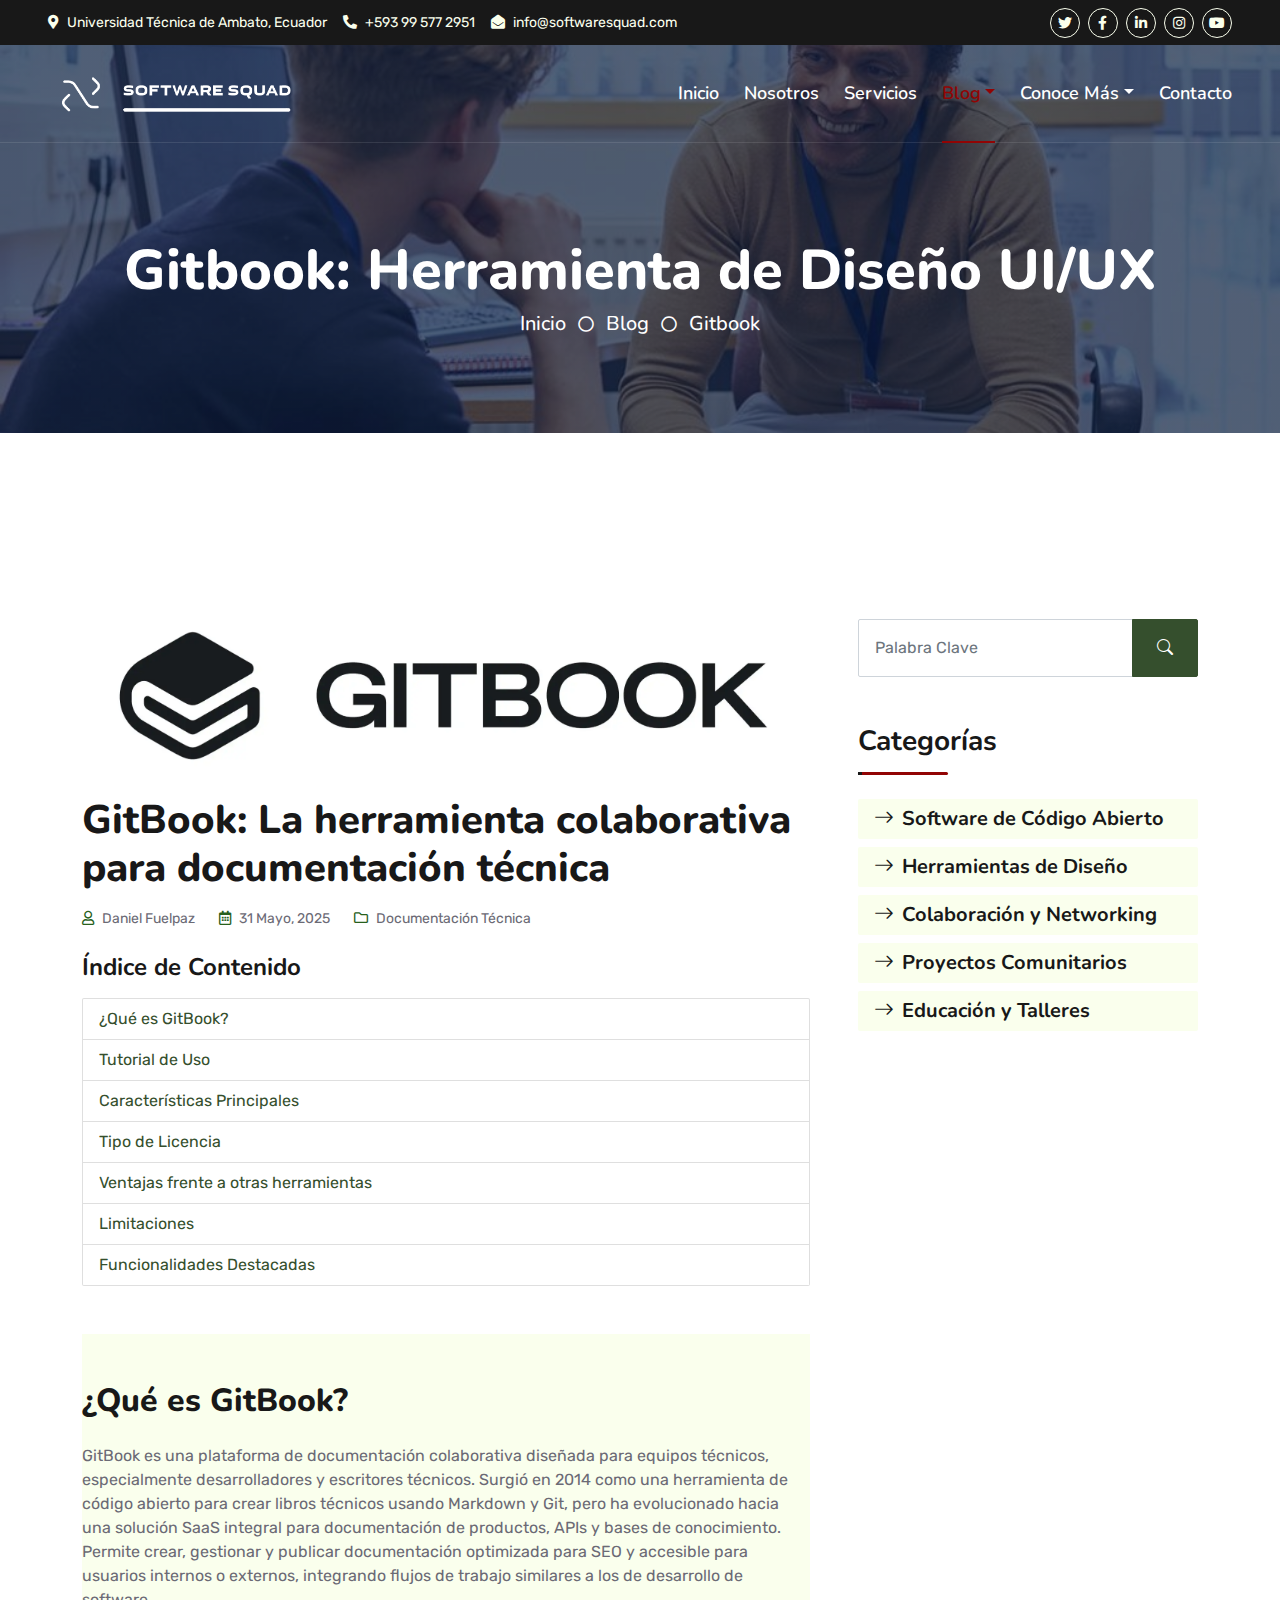
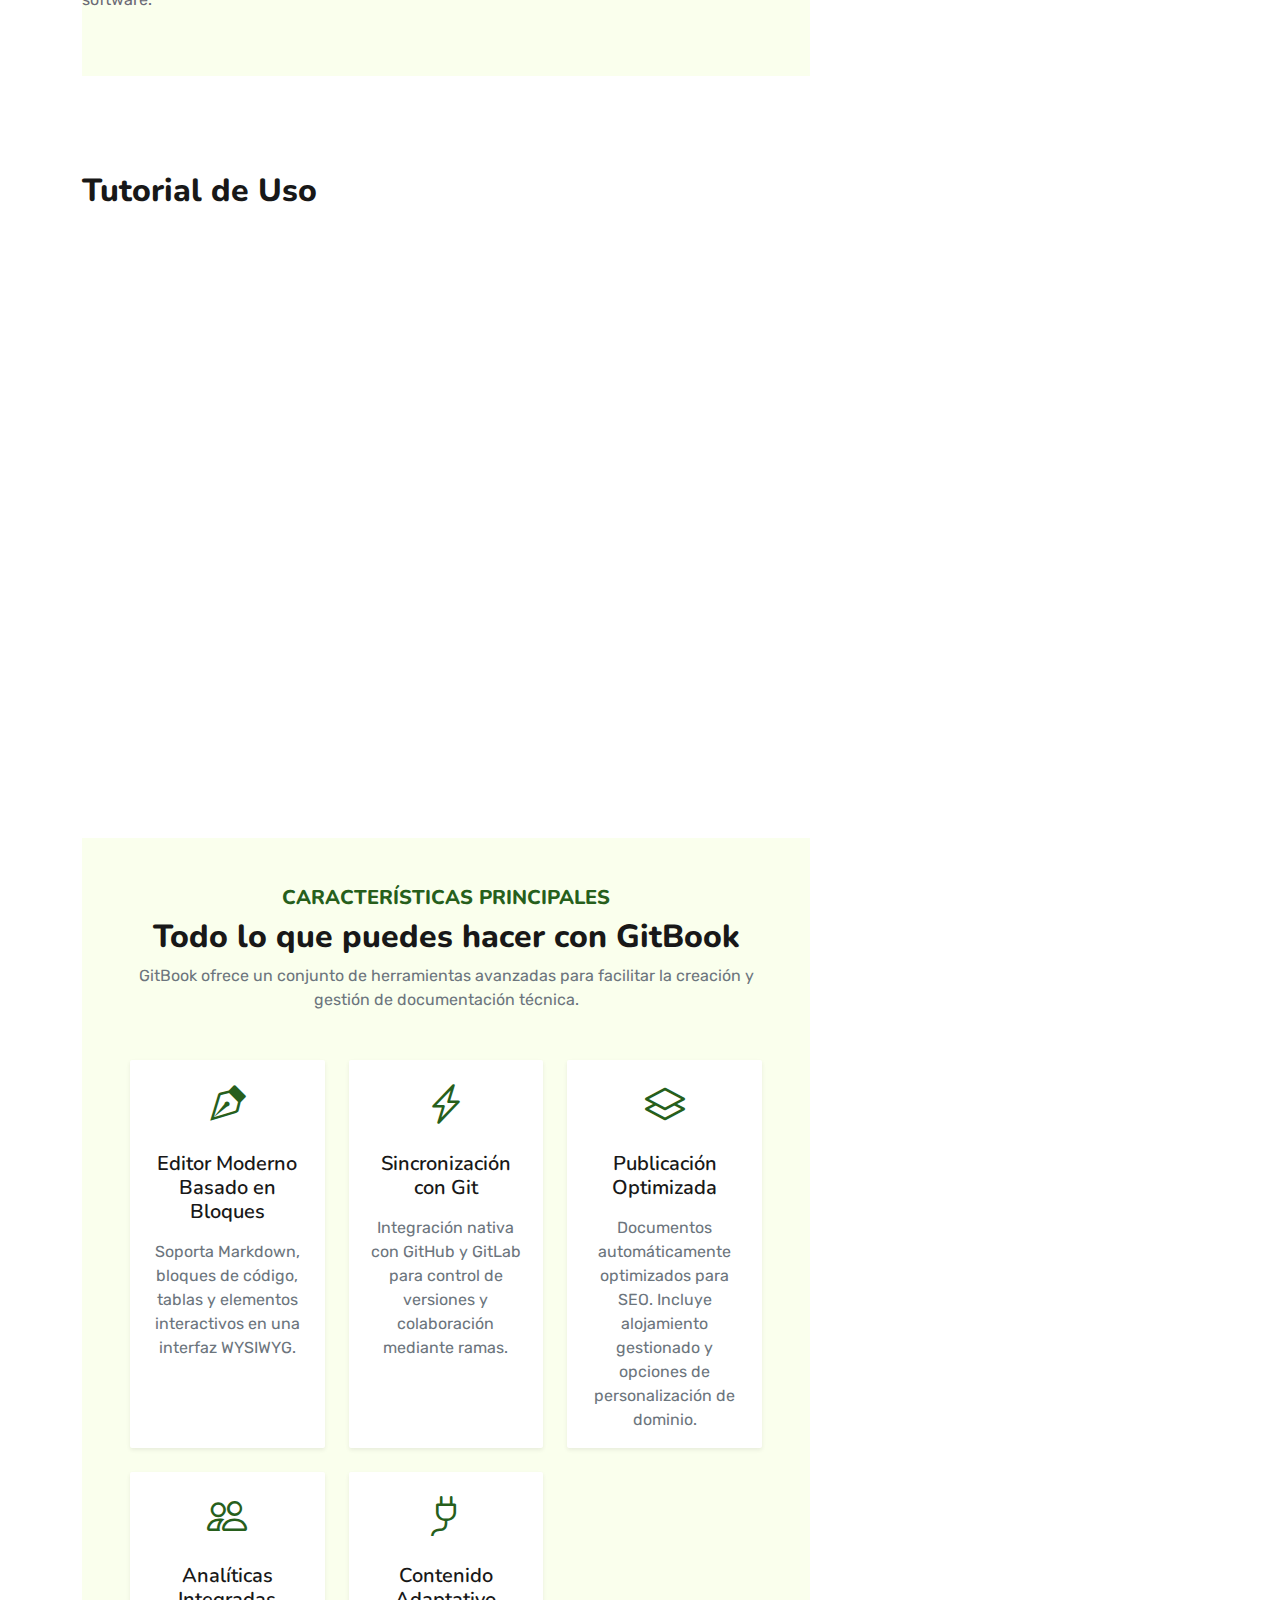
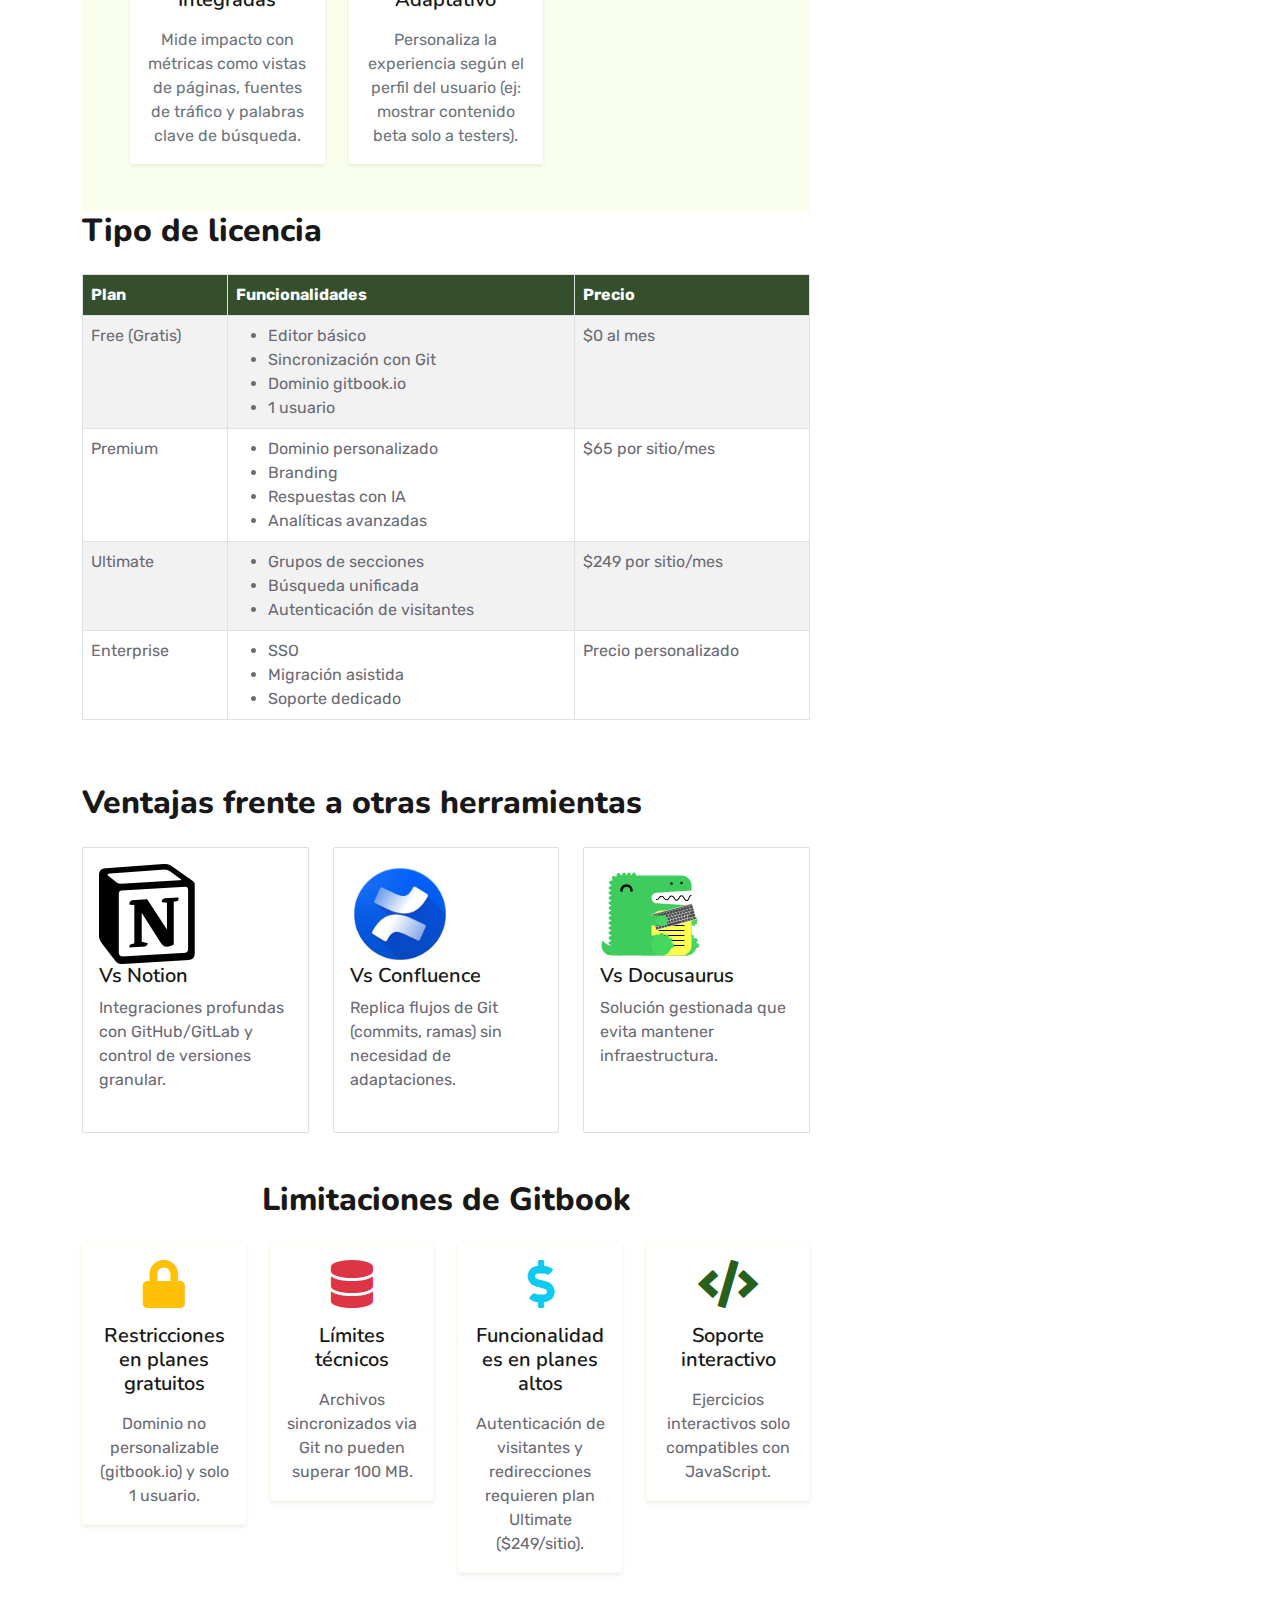
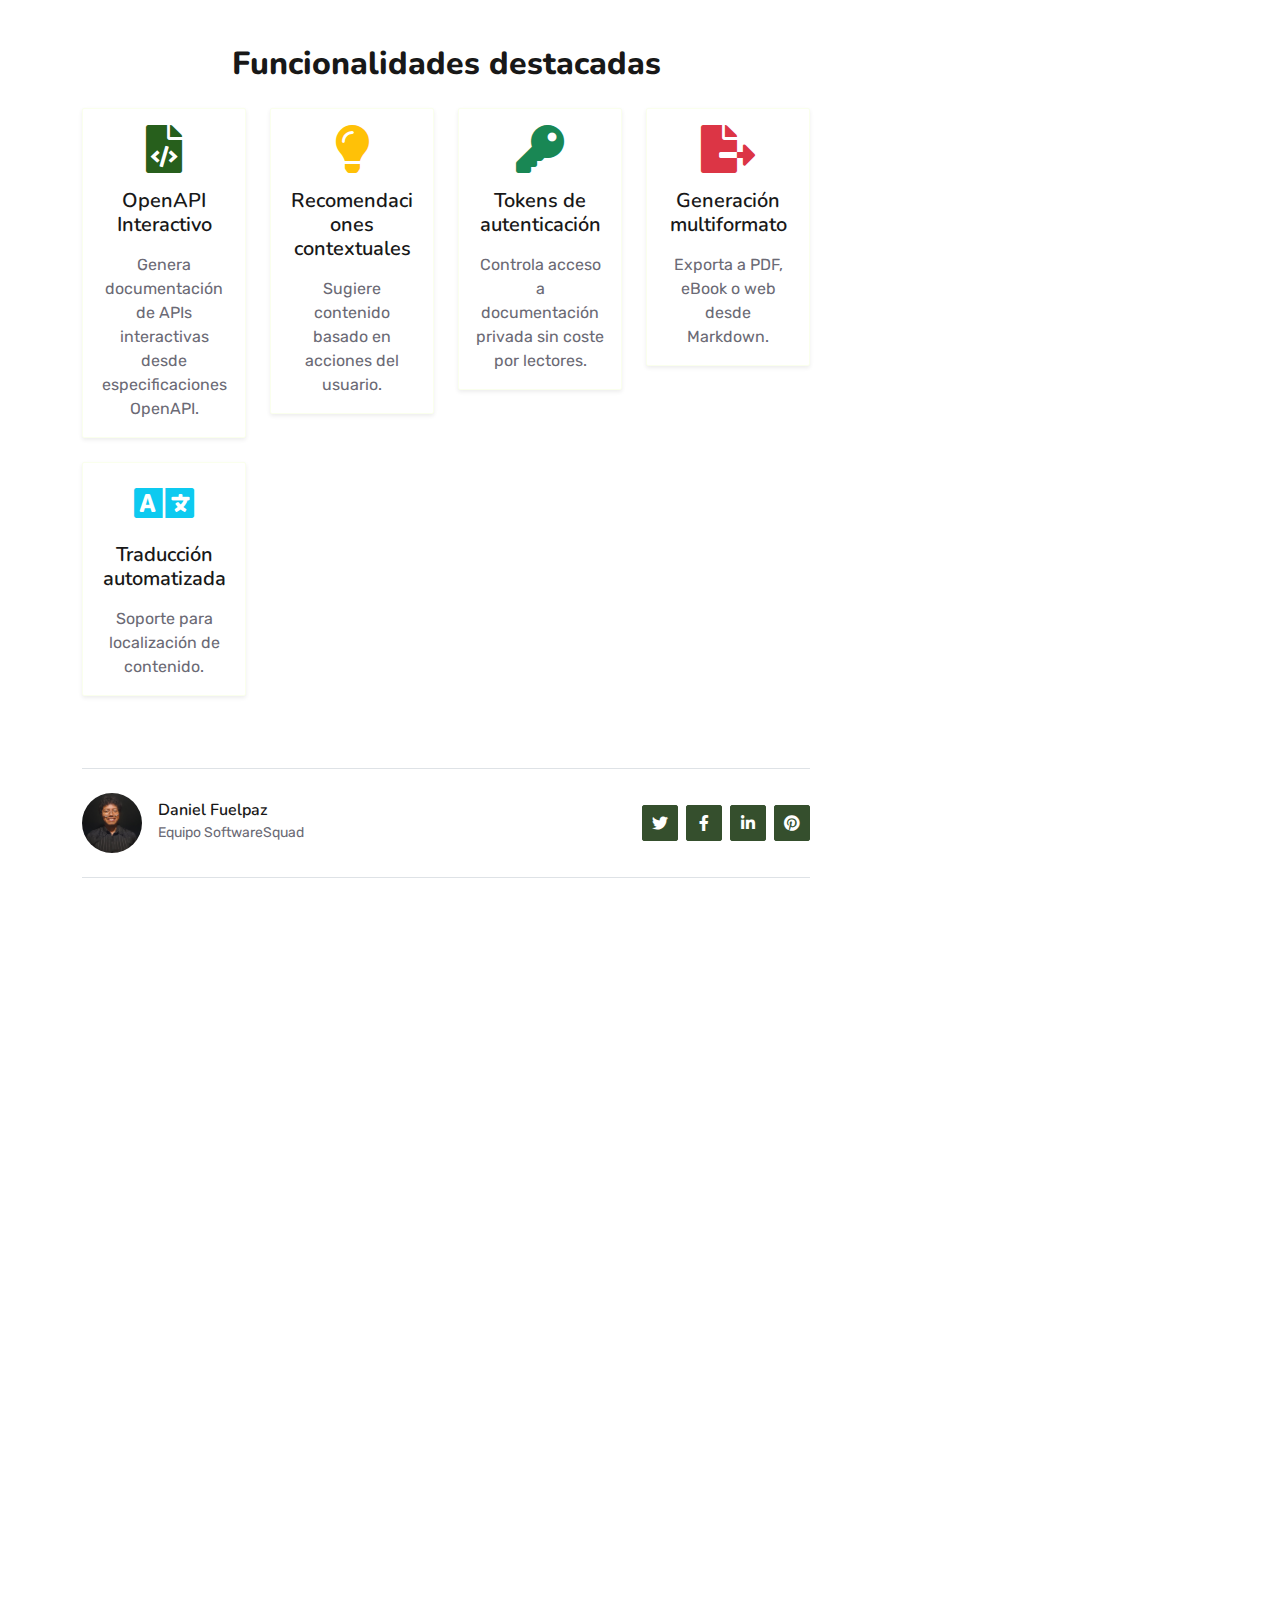
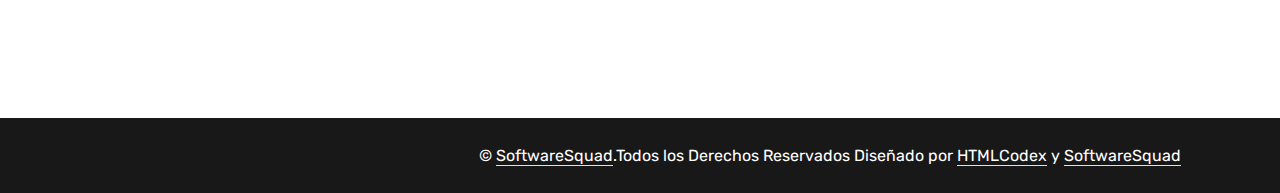
<file: gitbook.html>
<!DOCTYPE html>
<html lang="es">

<head>
    <meta charset="utf-8">
    <title>Gitbook - SoftwareSquad</title>
    <meta content="width=device-width, initial-scale=1.0" name="viewport">
    <meta content="Gitbook, diseño UI/UX, herramientas de diseño" name="keywords">
    <meta content="Todo sobre Gitbook, la herramienta colaborativa para diseño de interfaces" name="description">

    <!-- Favicon -->
    <link href="img/softwareSquadICO.ico" rel="icon">

    <!-- Google Web Fonts -->
    <link rel="preconnect" href="https://fonts.googleapis.com">
    <link rel="preconnect" href="https://fonts.gstatic.com" crossorigin>
    <link
        href="https://fonts.googleapis.com/css2?family=Nunito:wght@400;600;700;800&family=Rubik:wght@400;500;600;700&display=swap"
        rel="stylesheet">

    <!-- Icon Font Stylesheet -->
    <link href="https://cdnjs.cloudflare.com/ajax/libs/font-awesome/5.10.0/css/all.min.css" rel="stylesheet">
    <link href="https://cdn.jsdelivr.net/npm/bootstrap-icons@1.4.1/font/bootstrap-icons.css" rel="stylesheet">

    <!-- Libraries Stylesheet -->
    <link href="lib/owlcarousel/assets/owl.carousel.min.css" rel="stylesheet">
    <link href="lib/animate/animate.min.css" rel="stylesheet">

    <!-- Customized Bootstrap Stylesheet -->
    <link href="css/bootstrap.min.css" rel="stylesheet">

    <!-- Template Stylesheet -->
    <link href="css/style.css" rel="stylesheet">
</head>

<body>
    <!-- Spinner Start -->
    <div id="spinner"
        class="show bg-white position-fixed translate-middle w-100 vh-100 top-50 start-50 d-flex align-items-center justify-content-center">
        <div class="spinner"></div>
    </div>
    <!-- Spinner End -->

    <!-- Topbar Start -->
    <div class="container-fluid bg-dark px-5 d-none d-lg-block">
        <div class="row gx-0">
            <div class="col-lg-8 text-center text-lg-start mb-2 mb-lg-0">
                <div class="d-inline-flex align-items-center" style="height: 45px;">
                    <small class="me-3 text-light"><i class="fa fa-map-marker-alt me-2"></i>Universidad Técnica de
                        Ambato, Ecuador</small>
                    <small class="me-3 text-light"><i class="fa fa-phone-alt me-2"></i>+593 99 577 2951</small>
                    <small class="text-light"><i class="fa fa-envelope-open me-2"></i>info@softwaresquad.com</small>
                </div>
            </div>
            <div class="col-lg-4 text-center text-lg-end">
                <div class="d-inline-flex align-items-center" style="height: 45px;">
                    <a class="btn btn-sm btn-outline-light btn-sm-square rounded-circle me-2" href=""><i
                            class="fab fa-twitter fw-normal"></i></a>
                    <a class="btn btn-sm btn-outline-light btn-sm-square rounded-circle me-2" href=""><i
                            class="fab fa-facebook-f fw-normal"></i></a>
                    <a class="btn btn-sm btn-outline-light btn-sm-square rounded-circle me-2" href=""><i
                            class="fab fa-linkedin-in fw-normal"></i></a>
                    <a class="btn btn-sm btn-outline-light btn-sm-square rounded-circle me-2" href=""><i
                            class="fab fa-instagram fw-normal"></i></a>
                    <a class="btn btn-sm btn-outline-light btn-sm-square rounded-circle" href=""><i
                            class="fab fa-youtube fw-normal"></i></a>
                </div>
            </div>
        </div>
    </div>
    <!-- Topbar End -->

    <!-- Navbar Start -->
    <div class="container-fluid position-relative p-0">
        <nav class="navbar navbar-expand-lg navbar-dark px-5 py-3 py-lg-0">
            <a href="index.html" class="navbar-brand p-0">
                <img src="img/logo.png" alt="" style="width:30vh">
            </a>
            <button class="navbar-toggler" type="button" data-bs-toggle="collapse" data-bs-target="#navbarCollapse">
                <span class="fa fa-bars"></span>
            </button>
            <div class="collapse navbar-collapse" id="navbarCollapse">
                <div class="navbar-nav ms-auto py-0">
                    <a href="index.html" class="nav-item nav-link">Inicio</a>
                    <a href="about.html" class="nav-item nav-link">Nosotros</a>
                    <a href="service.html" class="nav-item nav-link">Servicios</a>
                    <div class="nav-item dropdown">
                        <a href="#" class="nav-link dropdown-toggle active" data-bs-toggle="dropdown">Blog</a>
                        <div class="dropdown-menu m-0">
                            <a href="blog.html" class="dropdown-item active">Blog</a>
                            <a href="detail.html" class="dropdown-item">Último Blog</a>
                        </div>
                    </div>
                    <div class="nav-item dropdown">
                        <a href="#" class="nav-link dropdown-toggle" data-bs-toggle="dropdown">Conoce Más</a>
                        <div class="dropdown-menu m-0">
                            <a href="price.html" class="dropdown-item">Nuesto Portafolio</a>
                            <a href="feature.html" class="dropdown-item">Nuestro valor</a>
                            <a href="team.html" class="dropdown-item">Conoce al Equipo</a>
                            <a href="testimonial.html" class="dropdown-item">Testimonios</a>
                            <a href="quote.html" class="dropdown-item">Obtén tu cotización gratis</a>
                        </div>
                    </div>
                    <a href="contact.html" class="nav-item nav-link">Contacto</a>
                </div>
            </div>
        </nav>

        <div class="container-fluid bg-primary py-5 bg-header" style="margin-bottom: 90px;">
            <div class="row py-5">
                <div class="col-12 pt-lg-5 mt-lg-5 text-center">
                    <h1 class="display-4 text-white animated zoomIn">Gitbook: Herramienta de Diseño UI/UX</h1>
                    <a href="index.html" class="h5 text-white">Inicio</a>
                    <i class="far fa-circle text-white px-2"></i>
                    <a href="blog.html" class="h5 text-white">Blog</a>
                    <i class="far fa-circle text-white px-2"></i>
                    <a href="#" class="h5 text-white">Gitbook</a>
                </div>
            </div>
        </div>
    </div>
    <!-- Navbar End -->

    <!-- Blog Detail Start -->
    <div class="container-fluid py-5 wow fadeInUp" data-wow-delay="0.1s">
        <div class="container py-5">
            <div class="row g-5">
                <div class="col-lg-8">
                    <!-- Blog Detail Start -->
                    <div class="mb-5">
                        <img class="img-fluid w-100 rounded mb-4" src="img/gitbook-logo.webp"
                            alt="GitBook: Herramienta de Documentación Técnica">
                        <h1 class="mb-3">GitBook: La herramienta colaborativa para documentación técnica</h1>
                        <div class="d-flex mb-4">
                            <small class="me-4"><i class="far fa-user text-primary me-2"></i>Daniel Fuelpaz</small>
                            <small class="me-4"><i class="far fa-calendar-alt text-primary me-2"></i>31 Mayo,
                                2025</small>
                            <small><i class="far fa-folder text-primary me-2"></i>Documentación Técnica</small>
                        </div>


                        <!-- Índice de Contenido -->
                        <div class="mb-5">
                            <h4 class="mb-3">Índice de Contenido</h4>
                            <ul class="list-group">
                                <li class="list-group-item"><a href="#que-es-gitbook">¿Qué es GitBook?</a></li>
                                <li class="list-group-item"><a href="#tutorial-uso">Tutorial de Uso</a></li>
                                <li class="list-group-item"><a href="#caracteristicas-principales">Características
                                    Principales</a></li>
                                <li class="list-group-item"><a href="#tipo-licencia">Tipo de Licencia</a></li>
                                <li class="list-group-item"><a href="#ventajas">Ventajas frente a otras herramientas</a>
                                </li>
                                <li class="list-group-item"><a href="#limitaciones">Limitaciones</a></li>
                                <li class="list-group-item"><a href="#funcionalidades-destacadas">Funcionalidades
                                    Destacadas</a></li>
                            </ul>
                        </div>

                        <!-- Descripción de la herramienta -->
                        <section id="que-es-gitbook" class="mb-5 py-5 bg-light">
                            <h2 class="mb-4">¿Qué es GitBook?</h2>
                            <p>GitBook es una plataforma de documentación colaborativa diseñada para equipos técnicos,
                                especialmente desarrolladores y escritores técnicos. Surgió en 2014 como una herramienta
                                de código abierto para crear libros técnicos usando Markdown y Git, pero ha evolucionado
                                hacia una solución SaaS integral para documentación de productos, APIs y bases de
                                conocimiento. Permite crear, gestionar y publicar documentación optimizada para SEO y
                                accesible para usuarios internos o externos, integrando flujos de trabajo similares a
                                los de desarrollo de software.</p>
                        </section>

                        <!-- Tutorial de uso -->
                        <section id="tutorial-uso" class="mb-5 py-5 bg-white">
                            <h2 class="mb-4">Tutorial de Uso</h2>
                            <iframe width="800" height="500"
                                src="https://www.youtube.com/embed/H3-5F9Dq7GA?si=WdCWAa1DhrML4zFh"
                                title="YouTube video player" frameborder="0"
                                allow="accelerometer; autoplay; clipboard-write; encrypted-media; gyroscope; picture-in-picture; web-share"
                                referrerpolicy="strict-origin-when-cross-origin" allowfullscreen></iframe>
                        </section>

                        <!-- Sección de Características Principales para Blog -->
                        <section id="caracteristicas-principales" class="py-5 bg-light">
                            <div class="container">
                                <div class="text-center mb-5">
                                    <h5 class="text-primary fw-bold text-uppercase">Características principales</h5>
                                    <h2 class="fw-bold">Todo lo que puedes hacer con GitBook</h2>
                                    <p class="text-muted">GitBook ofrece un conjunto de herramientas avanzadas para
                                        facilitar la creación y gestión de documentación técnica.</p>
                                </div>

                                <div class="row g-4">
                                    <!-- Card 1 -->
                                    <div class="col-lg-4 col-md-6">
                                        <div class="card border-0 shadow-sm h-100 text-center">
                                            <div class="card-body">
                                                <div class="mb-3">
                                                    <i class="bi bi-vector-pen fs-1 text-primary"></i>
                                                </div>
                                                <h5 class="card-title mb-3">Editor Moderno Basado en Bloques</h5>
                                                <p class="card-text text-muted">
                                                    Soporta Markdown, bloques de código, tablas y elementos interactivos
                                                    en
                                                    una interfaz WYSIWYG.
                                                </p>
                                            </div>
                                        </div>
                                    </div>

                                    <!-- Card 2 -->
                                    <div class="col-lg-4 col-md-6">
                                        <div class="card border-0 shadow-sm h-100 text-center">
                                            <div class="card-body">
                                                <div class="mb-3">
                                                    <i class="bi bi-lightning-charge fs-1 text-primary"></i>
                                                </div>
                                                <h5 class="card-title mb-3">Sincronización con Git</h5>
                                                <p class="card-text text-muted">
                                                    Integración nativa con GitHub y GitLab para control de versiones y
                                                    colaboración mediante ramas.
                                                </p>
                                            </div>
                                        </div>
                                    </div>

                                    <!-- Card 3 -->
                                    <div class="col-lg-4 col-md-6">
                                        <div class="card border-0 shadow-sm h-100 text-center">
                                            <div class="card-body">
                                                <div class="mb-3">
                                                    <i class="bi bi-layers fs-1 text-primary"></i>
                                                </div>
                                                <h5 class="card-title mb-3">Publicación Optimizada</h5>
                                                <p class="card-text text-muted">
                                                    Documentos automáticamente optimizados para SEO. Incluye alojamiento
                                                    gestionado y opciones de personalización de dominio.
                                                </p>
                                            </div>
                                        </div>
                                    </div>

                                    <!-- Card 4 -->
                                    <div class="col-lg-4 col-md-6">
                                        <div class="card border-0 shadow-sm h-100 text-center">
                                            <div class="card-body">
                                                <div class="mb-3">
                                                    <i class="bi bi-people fs-1 text-primary"></i>
                                                </div>
                                                <h5 class="card-title mb-3">Analíticas Integradas</h5>
                                                <p class="card-text text-muted">
                                                    Mide impacto con métricas como vistas de páginas, fuentes de tráfico
                                                    y
                                                    palabras clave de búsqueda.
                                                </p>
                                            </div>
                                        </div>
                                    </div>

                                    <!-- Card 5 -->
                                    <div class="col-lg-4 col-md-6">
                                        <div class="card border-0 shadow-sm h-100 text-center">
                                            <div class="card-body">
                                                <div class="mb-3">
                                                    <i class="bi bi-plug fs-1 text-primary"></i>
                                                </div>
                                                <h5 class="card-title mb-3">Contenido Adaptativo</h5>
                                                <p class="card-text text-muted">
                                                    Personaliza la experiencia según el perfil del usuario (ej: mostrar
                                                    contenido beta solo a testers).
                                                </p>
                                            </div>
                                        </div>
                                    </div>
                                </div>
                            </div>
                        </section>


                        <!-- Tipo de licencia -->
                        <section id="tipo-licencia" class="mb-5">
                            <h2 class="mb-4">Tipo de licencia</h2>
                            <div class="table-responsive">
                                <table class="table table-bordered table-striped table-hover">
                                    <thead class="bg-primary text-white">
                                        <tr>
                                            <th>Plan</th>
                                            <th>Funcionalidades</th>
                                            <th>Precio</th>
                                        </tr>
                                    </thead>
                                    <tbody>
                                        <tr>
                                            <td>Free (Gratis)</td>
                                            <td>
                                                <ul class="mb-0">
                                                    <li>Editor básico</li>
                                                    <li>Sincronización con Git</li>
                                                    <li>Dominio gitbook.io</li>
                                                    <li>1 usuario</li>
                                                </ul>
                                            </td>
                                            <td>$0 al mes</td>
                                        </tr>
                                        <tr>
                                            <td>Premium</td>
                                            <td>
                                                <ul class="mb-0">
                                                    <li>Dominio personalizado</li>
                                                    <li>Branding</li>
                                                    <li>Respuestas con IA</li>
                                                    <li>Analíticas avanzadas</li>
                                                </ul>
                                            </td>
                                            <td>$65 por sitio/mes</td>
                                        </tr>
                                        <tr>
                                            <td>Ultimate</td>
                                            <td>
                                                <ul class="mb-0">
                                                    <li>Grupos de secciones</li>
                                                    <li>Búsqueda unificada</li>
                                                    <li>Autenticación de visitantes</li>
                                                </ul>
                                            </td>
                                            <td>$249 por sitio/mes</td>
                                        </tr>
                                        <tr>
                                            <td>Enterprise</td>
                                            <td>
                                                <ul class="mb-0">
                                                    <li>SSO</li>
                                                    <li>Migración asistida</li>
                                                    <li>Soporte dedicado</li>
                                                </ul>
                                            </td>
                                            <td>Precio personalizado</td>
                                        </tr>
                                    </tbody>
                                </table>
                            </div>
                        </section>

                        <!-- Ventajas frente a otras herramientas -->
                        <section id="ventajas" class="mb-5">
                            <h2 class="mb-4">Ventajas frente a otras herramientas</h2>
                            <div class="row">
                                <div class="col-md-4">
                                    <div class="card mb-4 h-100">
                                        <div class="card-body">
                                            <img src="img/Notion.png" alt="Notion Logo" style="width: 100px; height: auto;">
                                            <h5 class="card-title">Vs Notion</h5>
                                            <p class="card-text">Integraciones profundas con GitHub/GitLab y control de
                                                versiones granular.</p>
                                        </div>
                                    </div>
                                </div>
                                <div class="col-md-4">
                                    <div class="card mb-4 h-100">
                                        <div class="card-body">
                                            <img src="img/confluence.webp" alt="Confluence Logo" style="width: 100px; height:
                                                auto;">
                                            <h5 class="card-title">Vs Confluence</h5>
                                            <p class="card-text">Replica flujos de Git (commits, ramas) sin necesidad de
                                                adaptaciones.</p>
                                        </div>
                                    </div>
                                </div>
                                <div class="col-md-4">
                                    <div class="card mb-4 h-100">
                                        <div class="card-body">
                                            <img src="img/docusaurus.svg" alt="Docusaurus Logo" style="width: 100px; height:
                                                auto;">
                                            <h5 class="card-title">Vs Docusaurus</h5>
                                            <p class="card-text">Solución gestionada que evita mantener infraestructura.</p>
                                        </div>
                                    </div>
                                </div>
                            </div>
                        </section>

                        <!-- Limitaciones de la herramienta -->
                        <section id="limitaciones" class="mb-5">
                            <h2 class="mb-4 text-center">Limitaciones de Gitbook</h2>

                            <div class="row">
                                <!-- Tarjeta 1: Restricciones en planes gratuitos -->
                                <div class="col-lg-3 col-md-6 mb-4">
                                    <div class="card shadow-sm border-light">
                                        <div class="card-body text-center">
                                            <i class="fas fa-lock fa-3x text-warning mb-3"></i>
                                            <h5 class="card-title mb-3">Restricciones en planes gratuitos</h5>
                                            <p class="card-text">Dominio no personalizable (gitbook.io) y solo 1
                                                usuario.</p>
                                        </div>
                                    </div>
                                </div>

                                <!-- Tarjeta 2: Límites técnicos -->
                                <div class="col-lg-3 col-md-6 mb-4">
                                    <div class="card shadow-sm border-light">
                                        <div class="card-body text-center">
                                            <i class="fas fa-database fa-3x text-danger mb-3"></i>
                                            <h5 class="card-title mb-3">Límites técnicos</h5>
                                            <p class="card-text">Archivos sincronizados via Git no pueden superar 100
                                                MB.</p>
                                        </div>
                                    </div>
                                </div>

                                <!-- Tarjeta 3: Funcionalidades en planes altos -->
                                <div class="col-lg-3 col-md-6 mb-4">
                                    <div class="card shadow-sm border-light">
                                        <div class="card-body text-center">
                                            <i class="fas fa-dollar-sign fa-3x text-info mb-3"></i>
                                            <h5 class="card-title mb-3">Funcionalidades en planes altos</h5>
                                            <p class="card-text">Autenticación de visitantes y redirecciones requieren
                                                plan
                                                Ultimate ($249/sitio).</p>
                                        </div>
                                    </div>
                                </div>

                                <!-- Tarjeta 4: Soporte interactivo -->
                                <div class="col-lg-3 col-md-6 mb-4">
                                    <div class="card shadow-sm border-light">
                                        <div class="card-body text-center">
                                            <i class="fas fa-code fa-3x text-primary mb-3"></i>
                                            <h5 class="card-title mb-3">Soporte interactivo</h5>
                                            <p class="card-text">Ejercicios interactivos solo compatibles con
                                                JavaScript.</p>
                                        </div>
                                    </div>
                                </div>
                            </div>
                        </section>


                        <!-- Funcionalidades destacadas -->
                        <section id="funcionalidades-destacadas" class="mb-5">
                            <h2 class="mb-4 text-center">Funcionalidades destacadas</h2>

                            <div class="row">


                                <!-- Tarjeta 5: OpenAPI Interactivo -->
                                <div class="col-lg-3 col-md-6 mb-4">
                                    <div class="card shadow-sm border-light">
                                        <div class="card-body text-center">
                                            <i class="fas fa-file-code fa-3x text-primary mb-3"></i>
                                            <h5 class="card-title mb-3">OpenAPI Interactivo</h5>
                                            <p class="card-text">Genera documentación de APIs interactivas desde
                                                especificaciones OpenAPI.</p>
                                        </div>
                                    </div>
                                </div>

                                <!-- Tarjeta 6: Recomendaciones contextuales -->
                                <div class="col-lg-3 col-md-6 mb-4">
                                    <div class="card shadow-sm border-light">
                                        <div class="card-body text-center">
                                            <i class="fas fa-lightbulb fa-3x text-warning mb-3"></i>
                                            <h5 class="card-title mb-3">Recomendaciones contextuales</h5>
                                            <p class="card-text">Sugiere contenido basado en acciones del usuario.</p>
                                        </div>
                                    </div>
                                </div>

                                <!-- Tarjeta 7: Tokens de autenticación -->
                                <div class="col-lg-3 col-md-6 mb-4">
                                    <div class="card shadow-sm border-light">
                                        <div class="card-body text-center">
                                            <i class="fas fa-key fa-3x text-success mb-3"></i>
                                            <h5 class="card-title mb-3">Tokens de autenticación</h5>
                                            <p class="card-text">Controla acceso a documentación privada sin coste por
                                                lectores.</p>
                                        </div>
                                    </div>
                                </div>

                                <!-- Tarjeta 8: Generación multiformato -->
                                <div class="col-lg-3 col-md-6 mb-4">
                                    <div class="card shadow-sm border-light">
                                        <div class="card-body text-center">
                                            <i class="fas fa-file-export fa-3x text-danger mb-3"></i>
                                            <h5 class="card-title mb-3">Generación multiformato</h5>
                                            <p class="card-text">Exporta a PDF, eBook o web desde Markdown.</p>
                                        </div>
                                    </div>
                                </div>

                                <!-- Tarjeta 9: Traducción automatizada -->
                                <div class="col-lg-3 col-md-6 mb-4">
                                    <div class="card shadow-sm border-light">
                                        <div class="card-body text-center">
                                            <i class="fas fa-language fa-3x text-info mb-3"></i>
                                            <h5 class="card-title mb-3">Traducción automatizada</h5>
                                            <p class="card-text">Soporte para localización de contenido.</p>
                                        </div>
                                    </div>
                                </div>
                            </div>
                        </section>


                        <div class="border-top border-bottom py-4 my-4">
                            <div class="row align-items-center">
                                <div class="col-md-6">
                                    <div class="d-flex align-items-center">
                                        <img class="rounded-circle me-3" src="img/team-3.jpg" width="60" height="60"
                                            alt="">
                                        <div>
                                            <h6 class="mb-0">Daniel Fuelpaz</h6>
                                            <small>Equipo SoftwareSquad</small>
                                        </div>
                                    </div>
                                </div>
                                <div class="col-md-6">
                                    <div class="d-flex justify-content-md-end justify-content-start mt-3 mt-md-0">
                                        <a class="btn btn-square btn-primary me-2" href=""><i
                                                class="fab fa-twitter"></i></a>
                                        <a class="btn btn-square btn-primary me-2" href=""><i
                                                class="fab fa-facebook-f"></i></a>
                                        <a class="btn btn-square btn-primary me-2" href=""><i
                                                class="fab fa-linkedin-in"></i></a>
                                        <a class="btn btn-square btn-primary" href=""><i
                                                class="fab fa-pinterest"></i></a>
                                    </div>
                                </div>
                            </div>
                        </div>
                    </div>
                    <!-- Blog Detail End -->
                </div>

                <!-- Sidebar Start -->
                <div class="col-lg-4">
                    <!-- Search Form Start -->
                    <div class="mb-5 wow slideInUp" data-wow-delay="0.1s">
                        <div class="input-group">
                            <input type="text" class="form-control p-3" placeholder="Palabra Clave">
                            <button class="btn btn-primary px-4"><i class="bi bi-search"></i></button>
                        </div>
                    </div>
                    <!-- Search Form End -->

                    <!-- Category Start -->
                    <div class="mb-5 wow slideInUp" data-wow-delay="0.1s">
                        <div class="section-title section-title-sm position-relative pb-3 mb-4">
                            <h3 class="mb-0">Categorías</h3>
                        </div>
                        <div class="link-animated d-flex flex-column justify-content-start">
                            <a class="h5 fw-semi-bold bg-light rounded py-2 px-3 mb-2" href="#"><i
                                    class="bi bi-arrow-right me-2"></i>Software de Código Abierto</a>
                            <a class="h5 fw-semi-bold bg-light rounded py-2 px-3 mb-2" href="#"><i
                                    class="bi bi-arrow-right me-2"></i>Herramientas de Diseño</a>
                            <a class="h5 fw-semi-bold bg-light rounded py-2 px-3 mb-2" href="#"><i
                                    class="bi bi-arrow-right me-2"></i>Colaboración y Networking</a>
                            <a class="h5 fw-semi-bold bg-light rounded py-2 px-3 mb-2" href="#"><i
                                    class="bi bi-arrow-right me-2"></i>Proyectos Comunitarios</a>
                            <a class="h5 fw-semi-bold bg-light rounded py-2 px-3 mb-2" href="#"><i
                                    class="bi bi-arrow-right me-2"></i>Educación y Talleres</a>
                        </div>
                    </div>
                    <!-- Category End -->

                    <!-- Recent Post Start -->
                    <div class="mb-5 wow slideInUp" data-wow-delay="0.1s">
                        <div class="section-title section-title-sm position-relative pb-3 mb-4">
                            <h3 class="mb-0">Publicaciones Recientes</h3>
                        </div>
                        <div class="d-flex rounded overflow-hidden mb-3">
                            <img class="img-fluid" src="img/blog-1.jpg"
                                style="width: 100px; height: 100px; object-fit: cover;" alt="">
                            <a href="" class="h5 fw-semi-bold d-flex align-items-center bg-light px-3 mb-0">Cómo
                                contribuir a proyectos de código abierto</a>
                        </div>
                        <div class="d-flex rounded overflow-hidden mb-3">
                            <img class="img-fluid" src="img/blog-2.jpg"
                                style="width: 100px; height: 100px; object-fit: cover;" alt="">
                            <a href="" class="h5 fw-semi-bold d-flex align-items-center bg-light px-3 mb-0">Participa en
                                nuestros próximos eventos tecnológicos</a>
                        </div>
                        <div class="d-flex rounded overflow-hidden mb-3">
                            <img class="img-fluid" src="img/blog-3.jpg"
                                style="width: 100px; height: 100px; object-fit: cover;" alt="">
                            <a href="" class="h5 fw-semi-bold d-flex align-items-center bg-light px-3 mb-0">La
                                importancia del networking en la industria del software</a>
                        </div>
                        <div class="d-flex rounded overflow-hidden mb-3">
                            <img class="img-fluid" src="img/blog-1.jpg"
                                style="width: 100px; height: 100px; object-fit: cover;" alt="">
                            <a href="" class="h5 fw-semi-bold d-flex align-items-center bg-light px-3 mb-0">Proyectos
                                comunitarios que están cambiando el mundo</a>
                        </div>
                    </div>
                    <!-- Recent Post End -->

                    <!-- Image Start -->
                    <div class="mb-5 wow slideInUp" data-wow-delay="0.1s">
                        <img src="img/blog-2.jpg" alt="" class="img-fluid rounded">
                    </div>
                    <!-- Image End -->

                    <!-- Tags Start -->
                    <div class="mb-5 wow slideInUp" data-wow-delay="0.1s">
                        <div class="section-title section-title-sm position-relative pb-3 mb-4">
                            <h3 class="mb-0">Etiquetas destacadas</h3>
                        </div>
                        <div class="d-flex flex-wrap m-n1">
                            <a href="" class="btn btn-light m-1">GitBook</a>
                            <a href="" class="btn btn-light m-1">Documentación Técnica</a>
                            <a href="" class="btn btn-light m-1">Colaboración en Tiempo Real</a>
                            <a href="" class="btn btn-light m-1">SEO</a>
                            <a href="" class="btn btn-light m-1">APIs</a>
                            <a href="" class="btn btn-light m-1">Markdown</a>
                            <a href="" class="btn btn-light m-1">Control de Versiones</a>
                            <a href="" class="btn btn-light m-1">SaaS</a>
                        </div>
                    </div>
                    <!-- Tags End -->

                    <!-- Curiosidades Start -->
                    <div class="wow slideInUp" data-wow-delay="0.1s">
                        <div class="section-title section-title-sm position-relative pb-3 mb-4">
                            <h3 class="mb-0">Curiosidades</h3>
                        </div>
                        <div class="bg-light text-center" style="padding: 30px;">
                            <p>¿Sabías que Gitbook inicialmente fue concebido como una herramienta de línea de comandos
                                para escribir libros usando Markdown y Git..</p>
                            <a href="" class="btn btn-primary py-2 px-4">Leer más</a>
                        </div>
                    </div>
                    <!-- Curiosidades End -->
                </div>
                <!-- Sidebar End -->
            </div>
        </div>
    </div>
    <!-- Blog Detail End -->

    <!-- Vendor Start -->
    <div class="container-fluid py-5 wow fadeInUp" data-wow-delay="0.1s">
        <div class="container py-5 mb-5">
            <div class="bg-white">
                <div class="owl-carousel vendor-carousel">
                    <img src="img/vendor-1.jpg" alt="">
                    <img src="img/vendor-2.jpg" alt="">
                    <img src="img/vendor-3.jpg" alt="">
                    <img src="img/vendor-4.jpg" alt="">
                    <img src="img/vendor-5.jpg" alt="">
                    <img src="img/vendor-6.jpg" alt="">
                    <img src="img/vendor-7.jpg" alt="">
                    <img src="img/vendor-8.jpg" alt="">
                    <img src="img/vendor-9.jpg" alt="">
                </div>
            </div>
        </div>
    </div>
    <!-- Vendor End -->


    <!-- Footer Start -->
    <div class="container-fluid bg-dark text-light mt-5 wow fadeInUp" data-wow-delay="0.1s">
        <div class="container">
            <div class="row gx-5">
                <div class="col-lg-4 col-md-6 footer-about">
                    <div
                        class="d-flex flex-column align-items-center justify-content-center text-center h-100 bg-primary p-4">
                        <a href="index.html" class="navbar-brand">
                            <img src="img/logo.png" alt="" style="width:30vh">
                        </a>
                        <p class="mt-3 mb-4">Suscríbete y mantente actualizado.
                            Recibe insights, consejos prácticos y novedades directamente en tu bandeja de entrada.
                            ¡Forma parte de nuestra comunidad!</p>
                        <form action="">
                            <div class="input-group">
                                <input type="text" class="form-control border-white p-3" placeholder="Tu Correo">
                                <button class="btn btn-dark">Regístrate</button>
                            </div>
                        </form>
                    </div>
                </div>
                <div class="col-lg-8 col-md-6">
                    <div class="row gx-5">
                        <div class="col-lg-4 col-md-12 pt-5 mb-5">
                            <div class="section-title section-title-sm position-relative pb-3 mb-4">
                                <h3 class="text-light mb-0">Ponte en contacto.</h3>
                            </div>
                            <div class="d-flex mb-2">
                                <i class="bi bi-geo-alt text-primary me-2"></i>
                                <p class="mb-0">Universidad Técnica de Ambato, Ecuador</p>
                            </div>
                            <div class="d-flex mb-2">
                                <i class="bi bi-envelope-open text-primary me-2"></i>
                                <p class="mb-0">info@softwaresquad.com</p>
                            </div>
                            <div class="d-flex mb-2">
                                <i class="bi bi-telephone text-primary me-2"></i>
                                <p class="mb-0">+593 99 577 2951</p>
                            </div>
                            <div class="d-flex mt-4">
                                <a class="btn btn-primary btn-square me-2" href="#"><i
                                        class="fab fa-twitter fw-normal"></i></a>
                                <a class="btn btn-primary btn-square me-2" href="#"><i
                                        class="fab fa-facebook-f fw-normal"></i></a>
                                <a class="btn btn-primary btn-square me-2" href="#"><i
                                        class="fab fa-linkedin-in fw-normal"></i></a>
                                <a class="btn btn-primary btn-square" href="#"><i
                                        class="fab fa-instagram fw-normal"></i></a>
                            </div>
                        </div>
                        <div class="col-lg-4 col-md-12 pt-0 pt-lg-5 mb-5">
                            <div class="section-title section-title-sm position-relative pb-3 mb-4">
                                <h3 class="text-light mb-0">Quick Links</h3>
                            </div>
                            <div class="link-animated d-flex flex-column justify-content-start">
                                <a class="text-light mb-2" href="#"><i
                                        class="bi bi-arrow-right text-primary me-2"></i>Inicio</a>
                                <a class="text-light mb-2" href="#"><i
                                        class="bi bi-arrow-right text-primary me-2"></i>Sobre Nosotros</a>
                                <a class="text-light mb-2" href="#"><i
                                        class="bi bi-arrow-right text-primary me-2"></i>Nuestros Servicios</a>
                                <a class="text-light mb-2" href="#"><i
                                        class="bi bi-arrow-right text-primary me-2"></i>Conoce al Equipo</a>
                                <a class="text-light mb-2" href="#"><i
                                        class="bi bi-arrow-right text-primary me-2"></i>Último Blog</a>
                                <a class="text-light" href="#"><i
                                        class="bi bi-arrow-right text-primary me-2"></i>Contáctanos</a>
                            </div>
                        </div>
                        <div class="col-lg-4 col-md-12 pt-0 pt-lg-5 mb-5">
                            <div class="section-title section-title-sm position-relative pb-3 mb-4">
                                <h3 class="text-light mb-0">Popular Links</h3>
                            </div>
                            <div class="link-animated d-flex flex-column justify-content-start">
                                <a class="text-light mb-2" href="#"><i
                                        class="bi bi-arrow-right text-primary me-2"></i>Inicio</a>
                                <a class="text-light mb-2" href="#"><i
                                        class="bi bi-arrow-right text-primary me-2"></i>Sobre Nosotros</a>
                                <a class="text-light mb-2" href="#"><i
                                        class="bi bi-arrow-right text-primary me-2"></i>Nuestros Servicios</a>
                                <a class="text-light mb-2" href="#"><i
                                        class="bi bi-arrow-right text-primary me-2"></i>Conoce al Equipo</a>
                                <a class="text-light mb-2" href="#"><i
                                        class="bi bi-arrow-right text-primary me-2"></i>Último Blog</a>
                                <a class="text-light" href="#"><i
                                        class="bi bi-arrow-right text-primary me-2"></i>Contáctanos</a>
                            </div>
                        </div>
                    </div>
                </div>
            </div>
        </div>
    </div>
    <div class="container-fluid text-white" style="background: #181818;">
        <div class="container text-center">
            <div class="row justify-content-end">
                <div class="col-lg-8 col-md-6">
                    <div class="d-flex align-items-center justify-content-center" style="height: 75px;">
                        <p class="mb-0">&copy; <a class="text-white border-bottom" href="#">SoftwareSquad</a>.Todos los
                            Derechos Reservados

                            <!--/*** This template is free as long as you keep the footer author’s credit link/attribution link/backlink. If you'd like to use the template without the footer author’s credit link/attribution link/backlink, you can purchase the Credit Removal License from "https://htmlcodex.com/credit-removal". Thank you for your support. ***/-->
                            Diseñado por <a class="text-white border-bottom" href="https://htmlcodex.com">HTMLCodex</a>
                            y <a class="text-white border-bottom" href="https://softwaresquad.com">SoftwareSquad</a>
                    </div>
                </div>
            </div>
        </div>
    </div>
    <!-- Footer End -->

    <!-- Back to Top -->
       <a href="#" class="btn btn-lg btn-primary btn-lg-square rounded back-to-top"><i class="bi bi-arrow-up"></i></a>


    <!-- JavaScript Libraries -->
    <script src="https://code.jquery.com/jquery-3.4.1.min.js"></script>
    <script src="https://cdn.jsdelivr.net/npm/bootstrap@5.0.0/dist/js/bootstrap.bundle.min.js"></script>
    <script src="lib/wow/wow.min.js"></script>
    <script src="lib/easing/easing.min.js"></script>
    <script src="lib/waypoints/waypoints.min.js"></script>
    <script src="lib/counterup/counterup.min.js"></script>
    <script src="lib/owlcarousel/owl.carousel.min.js"></script>

    <!-- Template Javascript -->
    <script src="js/main.js"></script>
</body>

</html>
</file>
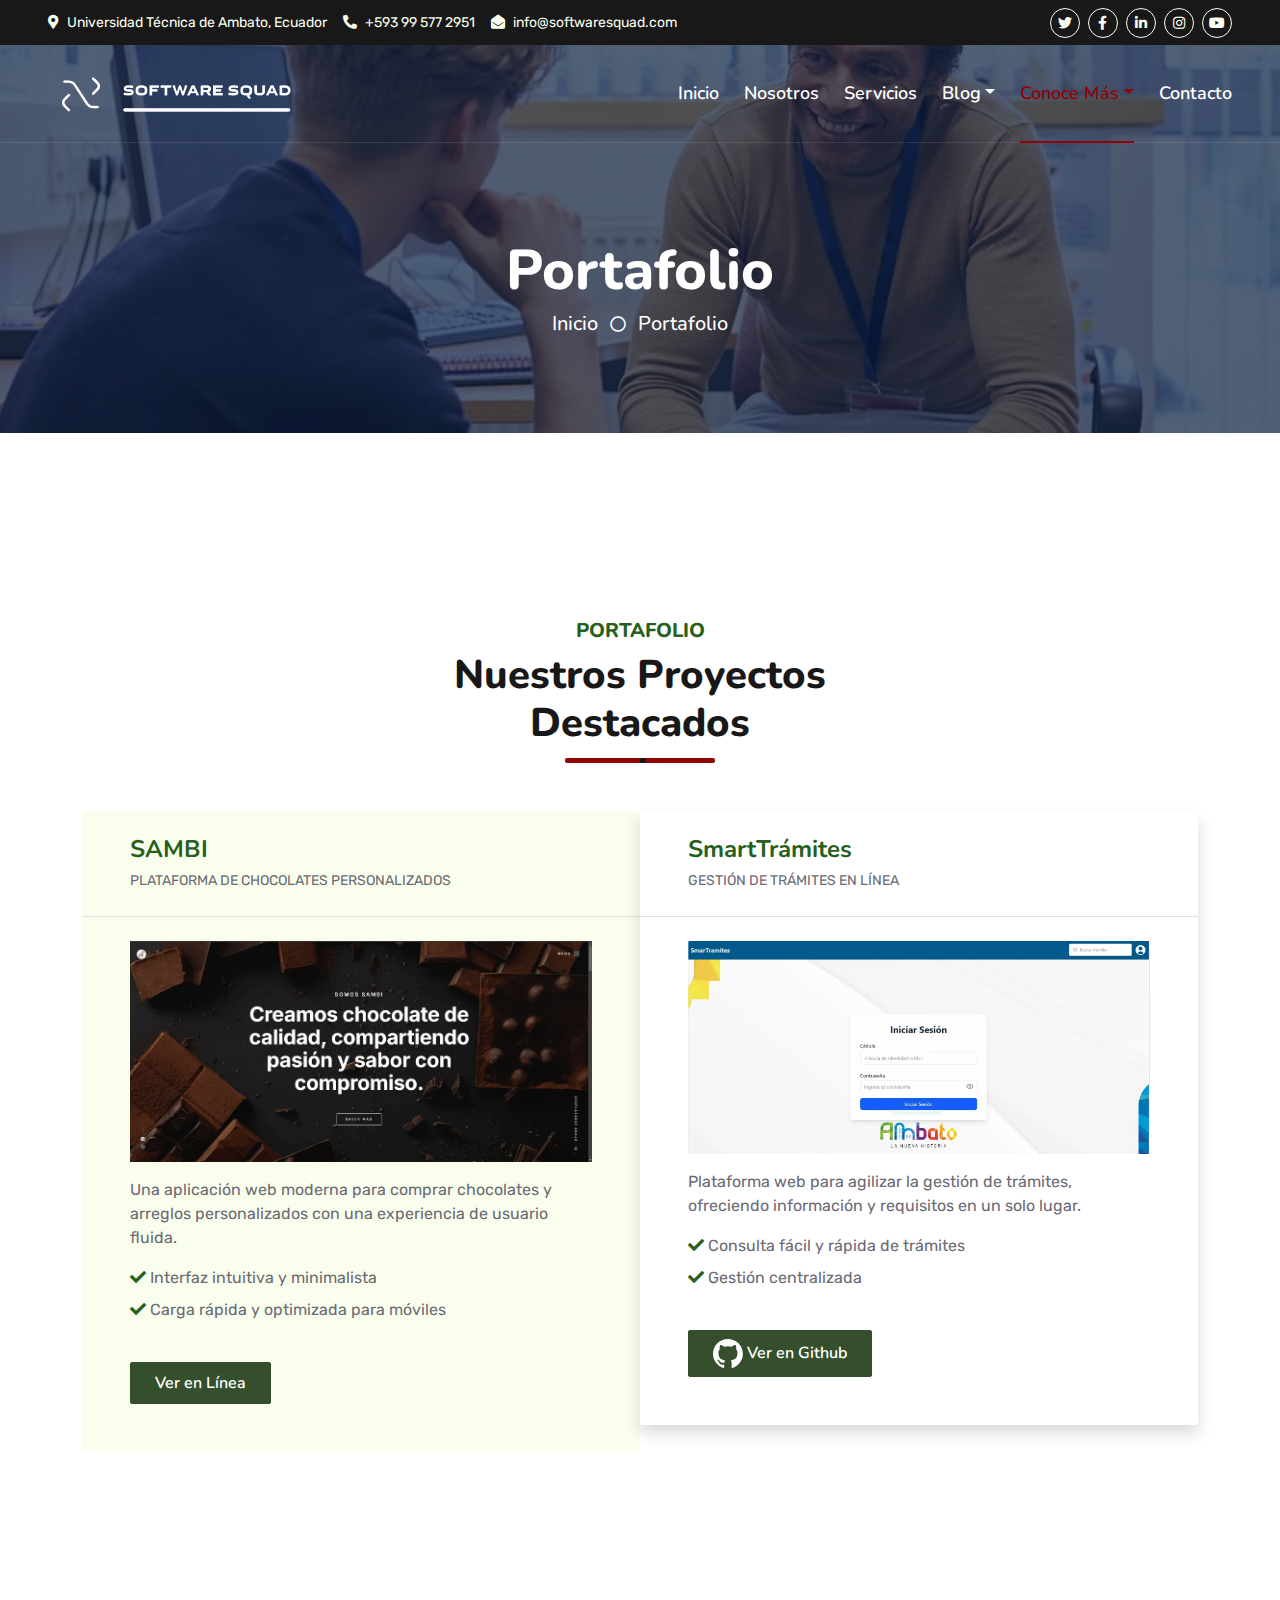
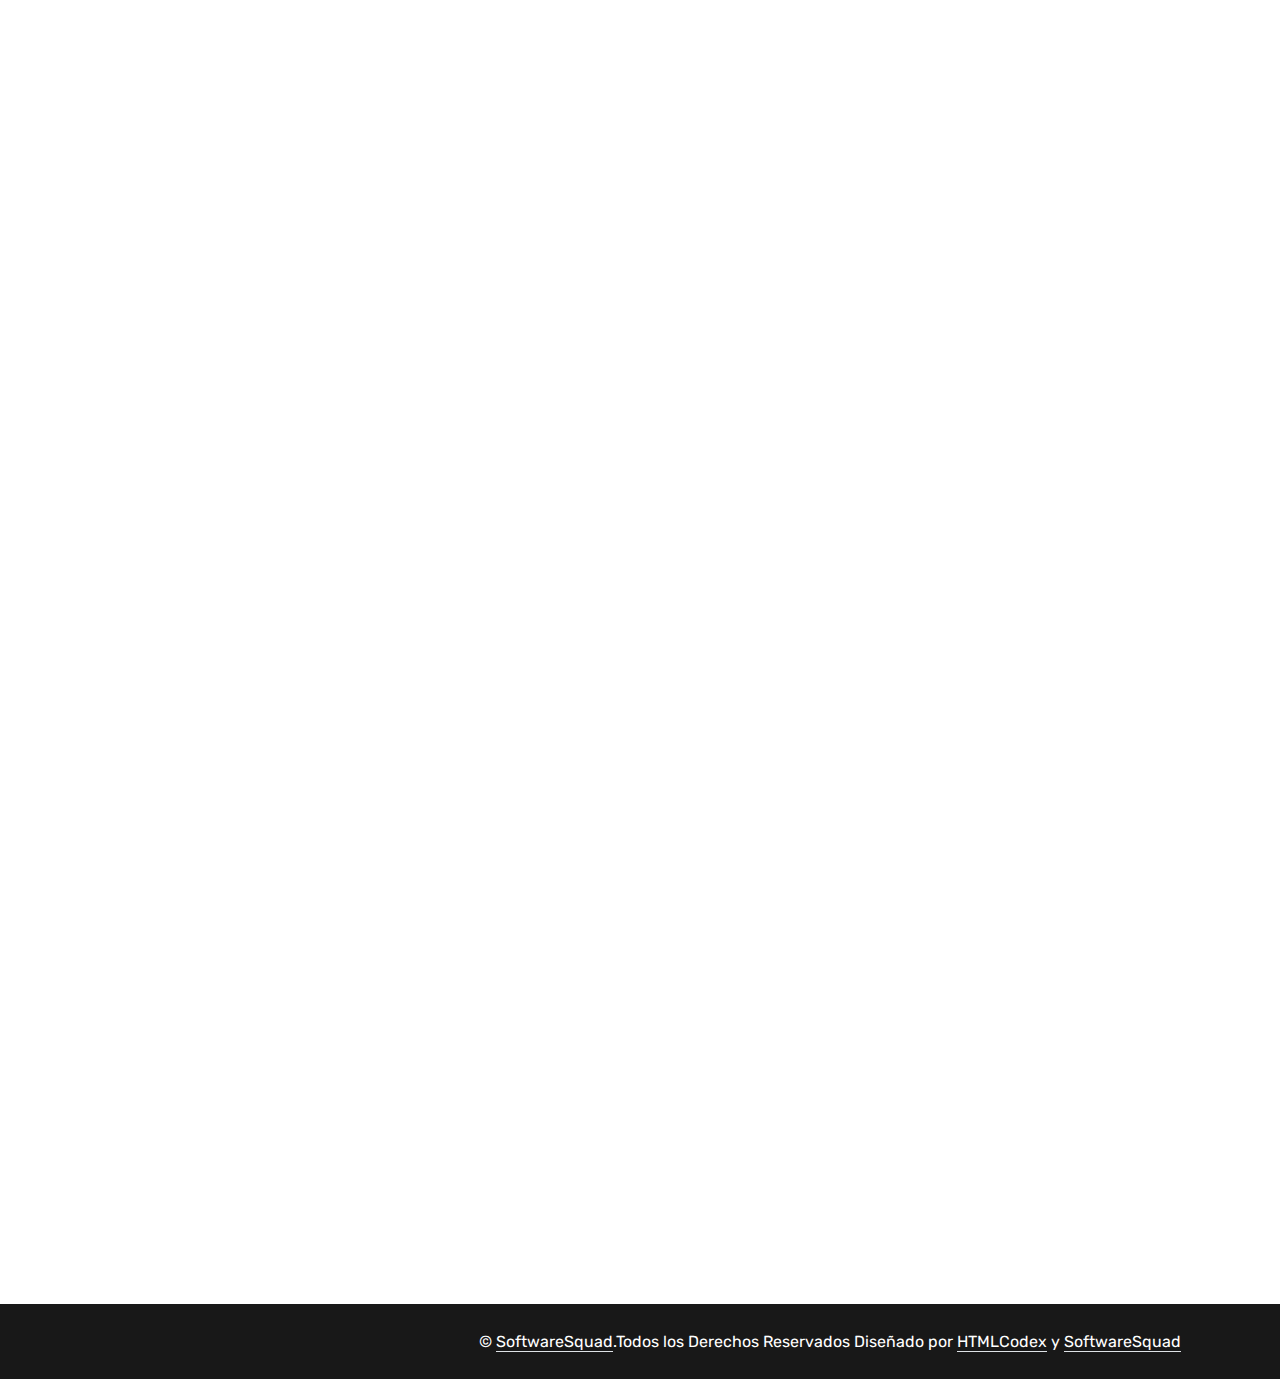
<file: price.html>
<!DOCTYPE html>
<html lang="en">

<head>
    <meta charset="utf-8">
    <title>SoftwareSquad</title>
    <meta content="width=device-width, initial-scale=1.0" name="viewport">
    <meta content="Free HTML Templates" name="keywords">
    <meta content="Free HTML Templates" name="description">

    <!-- Favicon -->
    <link href="img/softwareSquadICO.ico" rel="icon">

    <!-- Google Web Fonts -->
    <link rel="preconnect" href="https://fonts.googleapis.com">
    <link rel="preconnect" href="https://fonts.gstatic.com" crossorigin>
    <link href="https://fonts.googleapis.com/css2?family=Nunito:wght@400;600;700;800&family=Rubik:wght@400;500;600;700&display=swap" rel="stylesheet">

    <!-- Icon Font Stylesheet -->
    <link href="https://cdnjs.cloudflare.com/ajax/libs/font-awesome/5.10.0/css/all.min.css" rel="stylesheet">
    <link href="https://cdn.jsdelivr.net/npm/bootstrap-icons@1.4.1/font/bootstrap-icons.css" rel="stylesheet">

    <!-- Libraries Stylesheet -->
    <link href="lib/owlcarousel/assets/owl.carousel.min.css" rel="stylesheet">
    <link href="lib/animate/animate.min.css" rel="stylesheet">

    <!-- Customized Bootstrap Stylesheet -->
    <link href="css/bootstrap.min.css" rel="stylesheet">

    <!-- Template Stylesheet -->
    <link href="css/style.css" rel="stylesheet">
</head>

<body>
    <!-- Spinner Start -->
    <div id="spinner" class="show bg-white position-fixed translate-middle w-100 vh-100 top-50 start-50 d-flex align-items-center justify-content-center">
        <div class="spinner"></div>
    </div>
    <!-- Spinner End -->


    <!-- Topbar Start -->
    <div class="container-fluid bg-dark px-5 d-none d-lg-block">
        <div class="row gx-0">
            <div class="col-lg-8 text-center text-lg-start mb-2 mb-lg-0">
                <div class="d-inline-flex align-items-center" style="height: 45px;">
                    <small class="me-3 text-light"><i class="fa fa-map-marker-alt me-2"></i>Universidad Técnica de Ambato, Ecuador</small>
                    <small class="me-3 text-light"><i class="fa fa-phone-alt me-2"></i>+593 99 577 2951</small>
                    <small class="text-light"><i class="fa fa-envelope-open me-2"></i>info@softwaresquad.com</small>
                </div>
            </div>
            <div class="col-lg-4 text-center text-lg-end">
                <div class="d-inline-flex align-items-center" style="height: 45px;">
                    <a class="btn btn-sm btn-outline-light btn-sm-square rounded-circle me-2" href=""><i class="fab fa-twitter fw-normal"></i></a>
                    <a class="btn btn-sm btn-outline-light btn-sm-square rounded-circle me-2" href=""><i class="fab fa-facebook-f fw-normal"></i></a>
                    <a class="btn btn-sm btn-outline-light btn-sm-square rounded-circle me-2" href=""><i class="fab fa-linkedin-in fw-normal"></i></a>
                    <a class="btn btn-sm btn-outline-light btn-sm-square rounded-circle me-2" href=""><i class="fab fa-instagram fw-normal"></i></a>
                    <a class="btn btn-sm btn-outline-light btn-sm-square rounded-circle" href=""><i class="fab fa-youtube fw-normal"></i></a>
                </div>
            </div>
        </div>
    </div>
    <!-- Topbar End -->


    <!-- Navbar Start -->
    <div class="container-fluid position-relative p-0">
        <nav class="navbar navbar-expand-lg navbar-dark px-5 py-3 py-lg-0">
            <a href="index.html" class="navbar-brand p-0">
                <img src="img/logo.png" alt="" style="width:30vh">
            </a>
            <button class="navbar-toggler" type="button" data-bs-toggle="collapse" data-bs-target="#navbarCollapse">
                <span class="fa fa-bars"></span>
            </button>
            <div class="collapse navbar-collapse" id="navbarCollapse">
                <div class="navbar-nav ms-auto py-0">
                    <a href="index.html" class="nav-item nav-link">Inicio</a>
                    <a href="about.html" class="nav-item nav-link">Nosotros</a>
                    <a href="service.html" class="nav-item nav-link">Servicios</a>
                    <div class="nav-item dropdown">
                        <a href="#" class="nav-link dropdown-toggle" data-bs-toggle="dropdown">Blog</a>
                        <div class="dropdown-menu m-0">
                            <a href="blog.html" class="dropdown-item">Blog</a>
                            <a href="detail.html" class="dropdown-item">Último Blog</a>
                        </div>
                    </div>
                    <div class="nav-item dropdown">
                        <a href="#" class="nav-link dropdown-toggle active" data-bs-toggle="dropdown">Conoce Más</a>
                        <div class="dropdown-menu m-0">
                            <a href="price.html" class="dropdown-item active">Nuesto Portafolio</a>
                            <a href="feature.html" class="dropdown-item">Nuestro valor</a>
                            <a href="team.html" class="dropdown-item">Conoce al Equipo</a>
                            <a href="testimonial.html" class="dropdown-item">Testimonios</a>
                            <a href="quote.html" class="dropdown-item">Obtén tu cotización gratis</a>
                        </div>
                    </div>
                    <a href="contact.html" class="nav-item nav-link">Contacto</a>
                </div>


            </div>
        </nav>

        <div class="container-fluid bg-primary py-5 bg-header" style="margin-bottom: 90px;">
            <div class="row py-5">
                <div class="col-12 pt-lg-5 mt-lg-5 text-center">
                    <h1 class="display-4 text-white animated zoomIn">Portafolio</h1>
                    <a href="" class="h5 text-white">Inicio</a>
                    <i class="far fa-circle text-white px-2"></i>
                    <a href="" class="h5 text-white">Portafolio</a>
                </div>
            </div>
        </div>
    </div>
    <!-- Navbar End -->


    <!-- Full Screen Search Start -->
    <div class="modal fade" id="searchModal" tabindex="-1">
        <div class="modal-dialog modal-fullscreen">
            <div class="modal-content" style="background: rgba(9, 30, 62, .7);">
                <div class="modal-header border-0">
                    <button type="button" class="btn bg-white btn-close" data-bs-dismiss="modal" aria-label="Close"></button>
                </div>
                <div class="modal-body d-flex align-items-center justify-content-center">
                    <div class="input-group" style="max-width: 600px;">
                        <input type="text" class="form-control bg-transparent border-primary p-3" placeholder="Type search keyword">
                        <button class="btn btn-primary px-4"><i class="bi bi-search"></i></button>
                    </div>
                </div>
            </div>
        </div>
    </div>
    <!-- Full Screen Search End -->


    <!-- Nuesto Portafolio Start -->
    <div class="container-fluid py-5 wow fadeInUp" data-wow-delay="0.1s">
    <div class="container py-5">
        <div class="section-title text-center position-relative pb-3 mb-5 mx-auto" style="max-width: 600px;">
            <h5 class="fw-bold text-primary text-uppercase">Portafolio</h5>
            <h1 class="mb-0">Nuestros Proyectos Destacados</h1>
        </div>
        <div class="row g-0">
            <div class="col-lg-6 wow slideInUp" data-wow-delay="0.3s">
                <div class="bg-light rounded">
                    <div class="border-bottom py-4 px-5 mb-4">
                        <h4 class="text-primary mb-1">SAMBI</h4>
                        <small class="text-uppercase">Plataforma de Chocolates Personalizados</small>
                    </div>
                    <div class="p-5 pt-0">
                        <img src="img/proyecto1.webp" alt="SAMBI" class="img-fluid mb-3">
                        <p class="mb-3">Una aplicación web moderna para comprar chocolates y arreglos personalizados con una experiencia de usuario fluida.</p>
                        <ul class="list-unstyled">
                            <li class="mb-2"><i class="fa fa-check text-primary"></i> Interfaz intuitiva y minimalista</li>
                            <li class="mb-2"><i class="fa fa-check text-primary"></i> Carga rápida y optimizada para móviles</li>
                        </ul>
                        <a href="https://d4rkgh057.github.io/sambi/" class="btn btn-primary py-2 px-4 mt-4">Ver en Línea</a>
                    </div>
                </div>
            </div>
            <div class="col-lg-6 wow slideInUp" data-wow-delay="0.6s">
                <div class="bg-white rounded shadow">
                    <div class="border-bottom py-4 px-5 mb-4">
                        <h4 class="text-primary mb-1">SmartTrámites</h4>
                        <small class="text-uppercase">Gestión de Trámites en Línea</small>
                    </div>
                    <div class="p-5 pt-0">
                        <img src="img/proyecto2.webp" alt="SmartTrámites" class="img-fluid mb-3">
                        <p class="mb-3">Plataforma web para agilizar la gestión de trámites, ofreciendo información y requisitos en un solo lugar.</p>
                        <ul class="list-unstyled">
                            <li class="mb-2"><i class="fa fa-check text-primary"></i> Consulta fácil y rápida de trámites</li>
                            <li class="mb-2"><i class="fa fa-check text-primary"></i> Gestión centralizada</li>
                        </ul>
                        <a href="https://github.com/D4rkGh057/frontend_GADMA" class="btn btn-primary py-2 px-4 mt-4"><img
                            src="img/github-mark-white.svg"
                            alt=""
                            width="30px"
                          /> Ver en Github</a>
                    </div>
                </div>
            </div>
        </div>
    </div>
</div>
    <!-- Nuesto Portafolio End -->


    <!-- Quote Start -->
    <div class="container-fluid py-5 wow fadeInUp" data-wow-delay="0.1s">
        <div class="container py-5">
            <div class="row g-5">
                <div class="col-lg-7">
                    <div class="section-title position-relative pb-3 mb-5">
                        <h5 class="fw-bold text-primary text-uppercase">Solicita una Cotización</h5>
                        <h1 class="mb-0">Obtén tu cotización gratis. ¡Contáctanos hoy!</h1>
                    </div>
                    <div class="row gx-3">
                        <div class="col-sm-6 wow zoomIn" data-wow-delay="0.2s">
                            <h5 class="mb-4"><i class="fa fa-reply text-primary me-3"></i>Te respondemos en menos de 24 horas</h5>
                        </div>
                        <div class="col-sm-6 wow zoomIn" data-wow-delay="0.4s">
                            <h5 class="mb-4"><i class="fa fa-phone-alt text-primary me-3"></i>Asistencia telefónica las 24 horas</h5>
                        </div>
                    </div>
                    <p class="mb-4">Transformamos tus ideas en soluciones reales. En cada cotización, nos comprometemos a entender tus necesidades y ofrecerte propuestas claras y personalizadas. Confía en nosotros para llevar tus proyectos al siguiente nivel con transparencia, eficiencia y resultados que marcan la diferencia.</p>
                    <div class="d-flex align-items-center mt-2 wow zoomIn" data-wow-delay="0.6s">
                        <div class="bg-primary d-flex align-items-center justify-content-center rounded" style="width: 60px; height: 60px;">
                            <i class="fa fa-phone-alt text-white"></i>
                        </div>
                        <div class="ps-4">
                            <h5 class="mb-2">¿Tienes preguntas? ¡Llama ahora y te ayudamos!</h5>
                            <h4 class="text-primary mb-0">+593 99 577 2951</h4>
                        </div>
                    </div>
                </div>
                <div class="col-lg-5">
                    <div class="bg-primary rounded h-100 d-flex align-items-center p-5 wow zoomIn" data-wow-delay="0.9s">
                        <form>
                            <div class="row g-3">
                                <div class="col-xl-12">
                                    <input type="text" class="form-control bg-light border-0" placeholder="Tu Nombre" style="height: 55px;">
                                </div>
                                <div class="col-12">
                                    <input type="email" class="form-control bg-light border-0" placeholder="Tu Correo" style="height: 55px;">
                                </div>
                                <div class="col-12">
                                    <select class="form-select bg-light border-0" style="height: 55px;">
                                        <option selected>Selecciona un servicio</option>
<option value="1">Desarrollo Web</option>
<option value="2">Desarrollo de Apps</option>
<option value="3">Consultoría Estratégica</option>
<option value="4">Ciberseguridad</option>
<option value="5">Capacitación y Formación Tecnológica</option>
                                    </select>
                                </div>
                                <div class="col-12">
                                    <textarea class="form-control bg-light border-0" rows="3" placeholder="Mensaje"></textarea>
                                </div>
                                <div class="col-12">
                                    <button class="btn btn-dark w-100 py-3" type="submit">Solicita una Cotización</button>
                                </div>
                            </div>
                        </form>
                    </div>
                </div>
            </div>
        </div>
    </div>
    <!-- Quote End -->


    <!-- Vendor Start -->
    <div class="container-fluid py-5 wow fadeInUp" data-wow-delay="0.1s">
        <div class="container py-5 mb-5">
            <div class="bg-white">
                <div class="owl-carousel vendor-carousel">
                    <img src="img/vendor-1.jpg" alt="">
                    <img src="img/vendor-2.jpg" alt="">
                    <img src="img/vendor-3.jpg" alt="">
                    <img src="img/vendor-4.jpg" alt="">
                    <img src="img/vendor-5.jpg" alt="">
                    <img src="img/vendor-6.jpg" alt="">
                    <img src="img/vendor-7.jpg" alt="">
                    <img src="img/vendor-8.jpg" alt="">
                    <img src="img/vendor-9.jpg" alt="">
                </div>
            </div>
        </div>
    </div>
    <!-- Vendor End -->
    

    <!-- Footer Start -->
    <div class="container-fluid bg-dark text-light mt-5 wow fadeInUp" data-wow-delay="0.1s">
        <div class="container">
            <div class="row gx-5">
                <div class="col-lg-4 col-md-6 footer-about">
                    <div class="d-flex flex-column align-items-center justify-content-center text-center h-100 bg-primary p-4">
                        <a href="index.html" class="navbar-brand">
                            <img src="img/logo.png" alt="" style="width:30vh">
                        </a>
                        <p class="mt-3 mb-4">Suscríbete y mantente actualizado.
Recibe insights, consejos prácticos y novedades directamente en tu bandeja de entrada. ¡Forma parte de nuestra comunidad!</p>
                        <form action="">
                            <div class="input-group">
                                <input type="text" class="form-control border-white p-3" placeholder="Tu Correo">
                                <button class="btn btn-dark">Regístrate</button>
                            </div>
                        </form>
                    </div>
                </div>
                <div class="col-lg-8 col-md-6">
                    <div class="row gx-5">
                        <div class="col-lg-4 col-md-12 pt-5 mb-5">
                            <div class="section-title section-title-sm position-relative pb-3 mb-4">
                                <h3 class="text-light mb-0">Ponte en contacto.</h3>
                            </div>
                            <div class="d-flex mb-2">
                                <i class="bi bi-geo-alt text-primary me-2"></i>
                                <p class="mb-0">Universidad Técnica de Ambato, Ecuador</p>
                            </div>
                            <div class="d-flex mb-2">
                                <i class="bi bi-envelope-open text-primary me-2"></i>
                                <p class="mb-0">info@softwaresquad.com</p>
                            </div>
                            <div class="d-flex mb-2">
                                <i class="bi bi-telephone text-primary me-2"></i>
                                <p class="mb-0">+593 99 577 2951</p>
                            </div>
                            <div class="d-flex mt-4">
                                <a class="btn btn-primary btn-square me-2" href="#"><i class="fab fa-twitter fw-normal"></i></a>
                                <a class="btn btn-primary btn-square me-2" href="#"><i class="fab fa-facebook-f fw-normal"></i></a>
                                <a class="btn btn-primary btn-square me-2" href="#"><i class="fab fa-linkedin-in fw-normal"></i></a>
                                <a class="btn btn-primary btn-square" href="#"><i class="fab fa-instagram fw-normal"></i></a>
                            </div>
                        </div>
                        <div class="col-lg-4 col-md-12 pt-0 pt-lg-5 mb-5">
                            <div class="section-title section-title-sm position-relative pb-3 mb-4">
                                <h3 class="text-light mb-0">Quick Links</h3>
                            </div>
                            <div class="link-animated d-flex flex-column justify-content-start">
                                <a class="text-light mb-2" href="#"><i class="bi bi-arrow-right text-primary me-2"></i>Inicio</a>
                                <a class="text-light mb-2" href="#"><i class="bi bi-arrow-right text-primary me-2"></i>Sobre Nosotros</a>
                                <a class="text-light mb-2" href="#"><i class="bi bi-arrow-right text-primary me-2"></i>Nuestros Servicios</a>
                                <a class="text-light mb-2" href="#"><i class="bi bi-arrow-right text-primary me-2"></i>Conoce al Equipo</a>
                                <a class="text-light mb-2" href="#"><i class="bi bi-arrow-right text-primary me-2"></i>Último Blog</a>
                                <a class="text-light" href="#"><i class="bi bi-arrow-right text-primary me-2"></i>Contáctanos</a>
                            </div>
                        </div>
                        <div class="col-lg-4 col-md-12 pt-0 pt-lg-5 mb-5">
                            <div class="section-title section-title-sm position-relative pb-3 mb-4">
                                <h3 class="text-light mb-0">Popular Links</h3>
                            </div>
                            <div class="link-animated d-flex flex-column justify-content-start">
                                <a class="text-light mb-2" href="#"><i class="bi bi-arrow-right text-primary me-2"></i>Inicio</a>
                                <a class="text-light mb-2" href="#"><i class="bi bi-arrow-right text-primary me-2"></i>Sobre Nosotros</a>
                                <a class="text-light mb-2" href="#"><i class="bi bi-arrow-right text-primary me-2"></i>Nuestros Servicios</a>
                                <a class="text-light mb-2" href="#"><i class="bi bi-arrow-right text-primary me-2"></i>Conoce al Equipo</a>
                                <a class="text-light mb-2" href="#"><i class="bi bi-arrow-right text-primary me-2"></i>Último Blog</a>
                                <a class="text-light" href="#"><i class="bi bi-arrow-right text-primary me-2"></i>Contáctanos</a>
                            </div>
                        </div>
                    </div>
                </div>
            </div>
        </div>
    </div>
    <div class="container-fluid text-white" style="background: #181818;">
        <div class="container text-center">
            <div class="row justify-content-end">
                <div class="col-lg-8 col-md-6">
                    <div class="d-flex align-items-center justify-content-center" style="height: 75px;">
                        <p class="mb-0">&copy; <a class="text-white border-bottom" href="#">SoftwareSquad</a>.Todos los Derechos Reservados 
						
						<!--/*** This template is free as long as you keep the footer author’s credit link/attribution link/backlink. If you'd like to use the template without the footer author’s credit link/attribution link/backlink, you can purchase the Credit Removal License from "https://htmlcodex.com/credit-removal". Thank you for your support. ***/-->
						Diseñado por <a class="text-white border-bottom" href="https://htmlcodex.com">HTMLCodex</a> y <a class="text-white border-bottom" href="https://softwaresquad.com">SoftwareSquad</a>
                    </div>
                </div>
            </div>
        </div>
    </div>
    <!-- Footer End -->


    <!-- Back to Top -->
    <a href="#" class="btn btn-lg btn-primary btn-lg-square rounded back-to-top"><i class="bi bi-arrow-up"></i></a>


    <!-- JavaScript Libraries -->
    <script src="https://code.jquery.com/jquery-3.4.1.min.js"></script>
    <script src="https://cdn.jsdelivr.net/npm/bootstrap@5.0.0/dist/js/bootstrap.bundle.min.js"></script>
    <script src="lib/wow/wow.min.js"></script>
    <script src="lib/easing/easing.min.js"></script>
    <script src="lib/waypoints/waypoints.min.js"></script>
    <script src="lib/counterup/counterup.min.js"></script>
    <script src="lib/owlcarousel/owl.carousel.min.js"></script>

    <!-- Template Javascript -->
    <script src="js/main.js"></script>
</body>

</html>
</file>
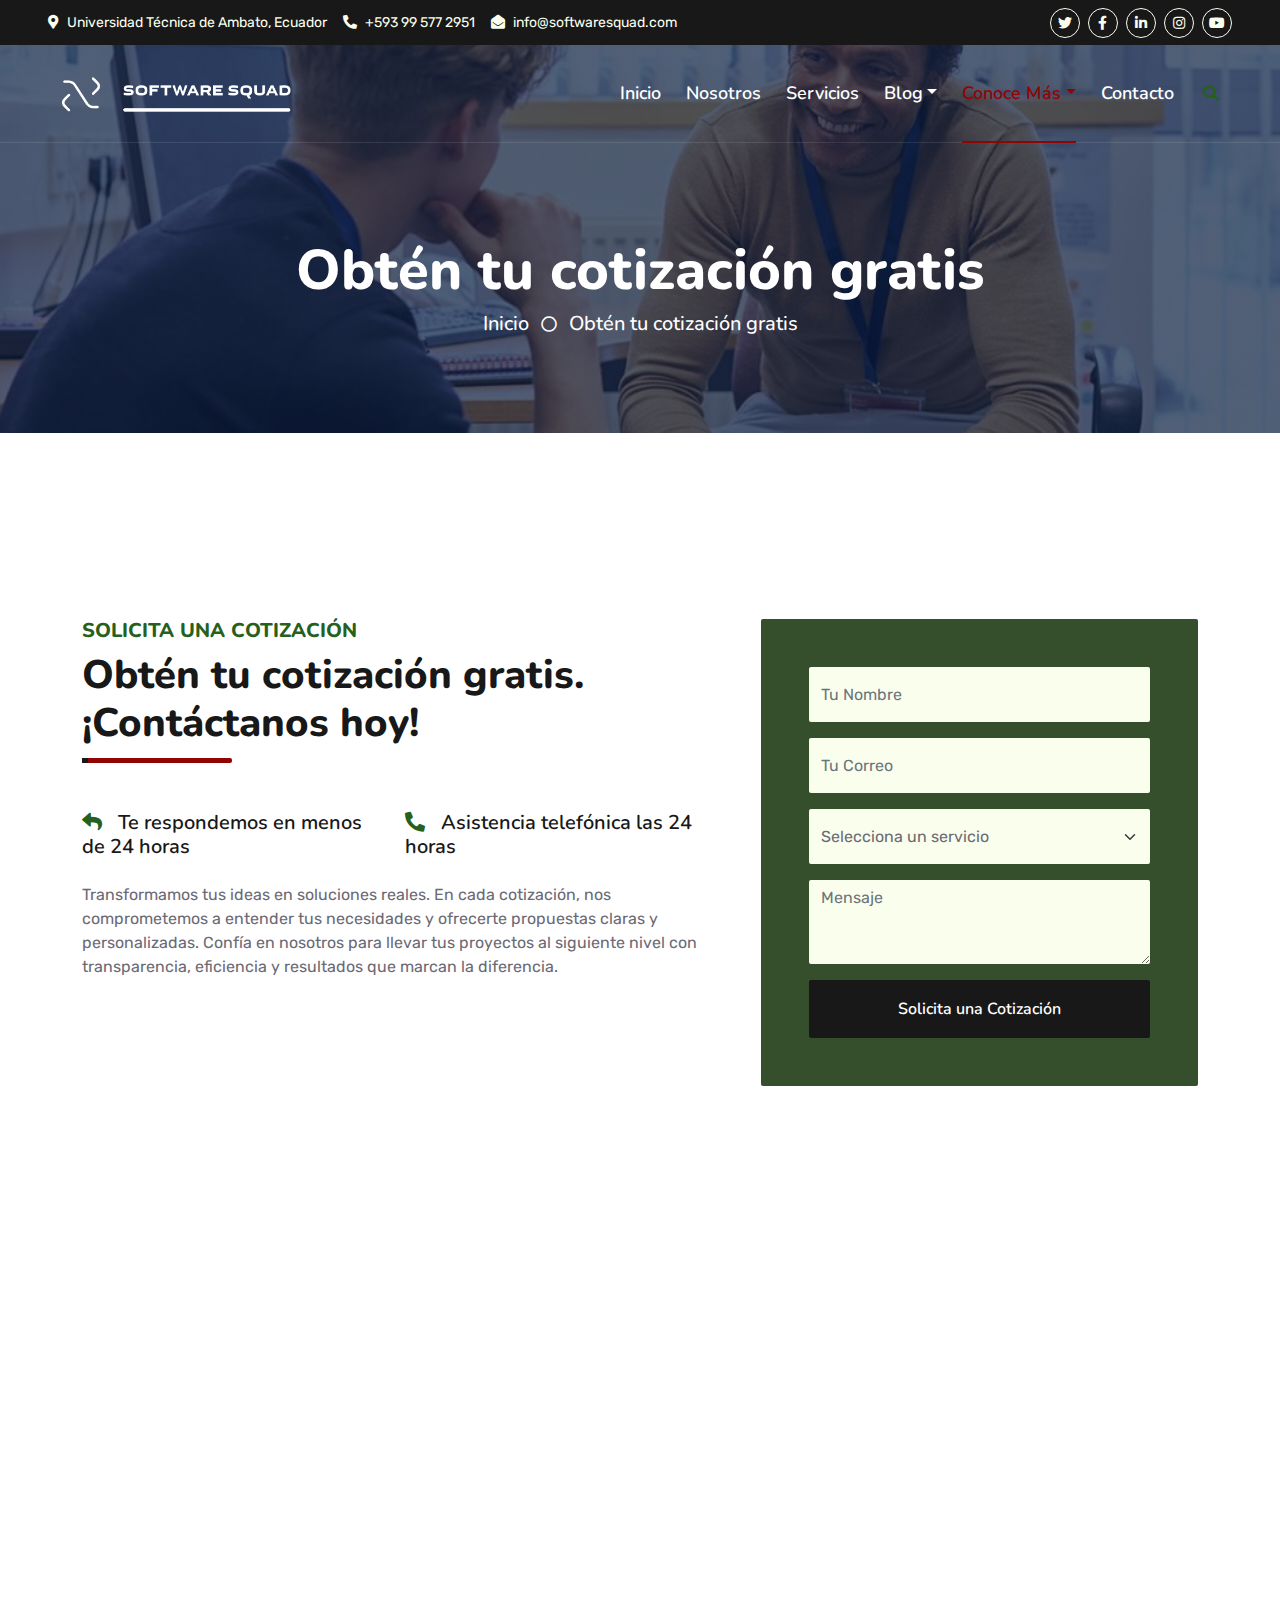
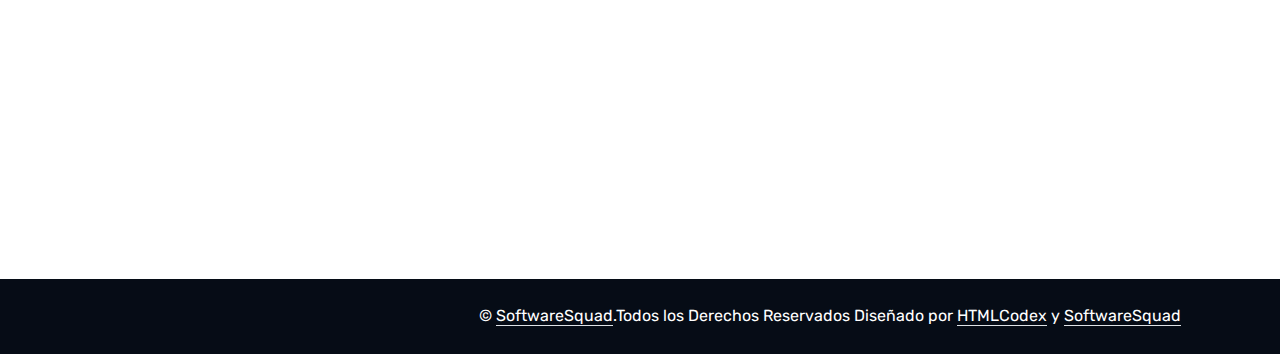
<file: quote.html>
<!DOCTYPE html>
<html lang="en">

<head>
    <meta charset="utf-8">
    <title>SoftwareSquad</title>
    <meta content="width=device-width, initial-scale=1.0" name="viewport">
    <meta content="Free HTML Templates" name="keywords">
    <meta content="Free HTML Templates" name="description">

    <!-- Favicon -->
    <link href="img/favicon.ico" rel="icon">

    <!-- Google Web Fonts -->
    <link rel="preconnect" href="https://fonts.googleapis.com">
    <link rel="preconnect" href="https://fonts.gstatic.com" crossorigin>
    <link href="https://fonts.googleapis.com/css2?family=Nunito:wght@400;600;700;800&family=Rubik:wght@400;500;600;700&display=swap" rel="stylesheet">

    <!-- Icon Font Stylesheet -->
    <link href="https://cdnjs.cloudflare.com/ajax/libs/font-awesome/5.10.0/css/all.min.css" rel="stylesheet">
    <link href="https://cdn.jsdelivr.net/npm/bootstrap-icons@1.4.1/font/bootstrap-icons.css" rel="stylesheet">

    <!-- Libraries Stylesheet -->
    <link href="lib/owlcarousel/assets/owl.carousel.min.css" rel="stylesheet">
    <link href="lib/animate/animate.min.css" rel="stylesheet">

    <!-- Customized Bootstrap Stylesheet -->
    <link href="css/bootstrap.min.css" rel="stylesheet">

    <!-- Template Stylesheet -->
    <link href="css/style.css" rel="stylesheet">
</head>

<body>
    <!-- Spinner Start -->
    <div id="spinner" class="show bg-white position-fixed translate-middle w-100 vh-100 top-50 start-50 d-flex align-items-center justify-content-center">
        <div class="spinner"></div>
    </div>
    <!-- Spinner End -->


    <!-- Topbar Start -->
    <div class="container-fluid bg-dark px-5 d-none d-lg-block">
        <div class="row gx-0">
            <div class="col-lg-8 text-center text-lg-start mb-2 mb-lg-0">
                <div class="d-inline-flex align-items-center" style="height: 45px;">
                    <small class="me-3 text-light"><i class="fa fa-map-marker-alt me-2"></i>Universidad Técnica de Ambato, Ecuador</small>
                    <small class="me-3 text-light"><i class="fa fa-phone-alt me-2"></i>+593 99 577 2951</small>
                    <small class="text-light"><i class="fa fa-envelope-open me-2"></i>info@softwaresquad.com</small>
                </div>
            </div>
            <div class="col-lg-4 text-center text-lg-end">
                <div class="d-inline-flex align-items-center" style="height: 45px;">
                    <a class="btn btn-sm btn-outline-light btn-sm-square rounded-circle me-2" href=""><i class="fab fa-twitter fw-normal"></i></a>
                    <a class="btn btn-sm btn-outline-light btn-sm-square rounded-circle me-2" href=""><i class="fab fa-facebook-f fw-normal"></i></a>
                    <a class="btn btn-sm btn-outline-light btn-sm-square rounded-circle me-2" href=""><i class="fab fa-linkedin-in fw-normal"></i></a>
                    <a class="btn btn-sm btn-outline-light btn-sm-square rounded-circle me-2" href=""><i class="fab fa-instagram fw-normal"></i></a>
                    <a class="btn btn-sm btn-outline-light btn-sm-square rounded-circle" href=""><i class="fab fa-youtube fw-normal"></i></a>
                </div>
            </div>
        </div>
    </div>
    <!-- Topbar End -->


    <!-- Navbar Start -->
    <div class="container-fluid position-relative p-0">
        <nav class="navbar navbar-expand-lg navbar-dark px-5 py-3 py-lg-0">
            <a href="index.html" class="navbar-brand p-0">
                <img src="img/logo.png" alt="" style="width:30vh">
            </a>
            <button class="navbar-toggler" type="button" data-bs-toggle="collapse" data-bs-target="#navbarCollapse">
                <span class="fa fa-bars"></span>
            </button>
            <div class="collapse navbar-collapse" id="navbarCollapse">
                <div class="navbar-nav ms-auto py-0">
                    <a href="index.html" class="nav-item nav-link">Inicio</a>
                    <a href="about.html" class="nav-item nav-link">Nosotros</a>
                    <a href="service.html" class="nav-item nav-link">Servicios</a>
                    <div class="nav-item dropdown">
                        <a href="#" class="nav-link dropdown-toggle" data-bs-toggle="dropdown">Blog</a>
                        <div class="dropdown-menu m-0">
                            <a href="blog.html" class="dropdown-item">Blog Grid</a>
                            <a href="detail.html" class="dropdown-item">Blog Detail</a>
                        </div>
                    </div>
                    <div class="nav-item dropdown">
                        <a href="#" class="nav-link dropdown-toggle active" data-bs-toggle="dropdown">Conoce Más</a>
                        <div class="dropdown-menu m-0">
                            <a href="price.html" class="dropdown-item">Nuesto Portafolio</a>
                            <a href="feature.html" class="dropdown-item">Nuestro valor</a>
                            <a href="team.html" class="dropdown-item">Conoce al Equipo</a>
                            <a href="testimonial.html" class="dropdown-item">Testimonios</a>
                            <a href="quote.html" class="dropdown-item active">Obtén tu cotización gratis</a>
                        </div>
                    </div>
                    <a href="contact.html" class="nav-item nav-link">Contacto</a>
                </div>
                <butaton type="button" class="btn text-primary ms-3" data-bs-toggle="modal" data-bs-target="#searchModal"><i class="fa fa-search"></i></butaton>

            </div>
        </nav>

        <div class="container-fluid bg-primary py-5 bg-header" style="margin-bottom: 90px;">
            <div class="row py-5">
                <div class="col-12 pt-lg-5 mt-lg-5 text-center">
                    <h1 class="display-4 text-white animated zoomIn">Obtén tu cotización gratis</h1>
                    <a href="" class="h5 text-white">Inicio</a>
                    <i class="far fa-circle text-white px-2"></i>
                    <a href="" class="h5 text-white">Obtén tu cotización gratis</a>
                </div>
            </div>
        </div>
    </div>
    <!-- Navbar End -->


    <!-- Full Screen Search Start -->
    <div class="modal fade" id="searchModal" tabindex="-1">
        <div class="modal-dialog modal-fullscreen">
            <div class="modal-content" style="background: rgba(9, 30, 62, .7);">
                <div class="modal-header border-0">
                    <button type="button" class="btn bg-white btn-close" data-bs-dismiss="modal" aria-label="Close"></button>
                </div>
                <div class="modal-body d-flex align-items-center justify-content-center">
                    <div class="input-group" style="max-width: 600px;">
                        <input type="text" class="form-control bg-transparent border-primary p-3" placeholder="Type search keyword">
                        <button class="btn btn-primary px-4"><i class="bi bi-search"></i></button>
                    </div>
                </div>
            </div>
        </div>
    </div>
    <!-- Full Screen Search End -->


    <!-- Quote Start -->
    <div class="container-fluid py-5 wow fadeInUp" data-wow-delay="0.1s">
        <div class="container py-5">
            <div class="row g-5">
                <div class="col-lg-7">
                    <div class="section-title position-relative pb-3 mb-5">
                        <h5 class="fw-bold text-primary text-uppercase">Solicita una Cotización</h5>
                        <h1 class="mb-0">Obtén tu cotización gratis. ¡Contáctanos hoy!</h1>
                    </div>
                    <div class="row gx-3">
                        <div class="col-sm-6 wow zoomIn" data-wow-delay="0.2s">
                            <h5 class="mb-4"><i class="fa fa-reply text-primary me-3"></i>Te respondemos en menos de 24 horas</h5>
                        </div>
                        <div class="col-sm-6 wow zoomIn" data-wow-delay="0.4s">
                            <h5 class="mb-4"><i class="fa fa-phone-alt text-primary me-3"></i>Asistencia telefónica las 24 horas</h5>
                        </div>
                    </div>
                    <p class="mb-4">Transformamos tus ideas en soluciones reales. En cada cotización, nos comprometemos a entender tus necesidades y ofrecerte propuestas claras y personalizadas. Confía en nosotros para llevar tus proyectos al siguiente nivel con transparencia, eficiencia y resultados que marcan la diferencia.</p>
                    <div class="d-flex align-items-center mt-2 wow zoomIn" data-wow-delay="0.6s">
                        <div class="bg-primary d-flex align-items-center justify-content-center rounded" style="width: 60px; height: 60px;">
                            <i class="fa fa-phone-alt text-white"></i>
                        </div>
                        <div class="ps-4">
                            <h5 class="mb-2">¿Tienes preguntas? ¡Llama ahora y te ayudamos!</h5>
                            <h4 class="text-primary mb-0">+593 99 577 2951</h4>
                        </div>
                    </div>
                </div>
                <div class="col-lg-5">
                    <div class="bg-primary rounded h-100 d-flex align-items-center p-5 wow zoomIn" data-wow-delay="0.9s">
                        <form>
                            <div class="row g-3">
                                <div class="col-xl-12">
                                    <input type="text" class="form-control bg-light border-0" placeholder="Tu Nombre" style="height: 55px;">
                                </div>
                                <div class="col-12">
                                    <input type="email" class="form-control bg-light border-0" placeholder="Tu Correo" style="height: 55px;">
                                </div>
                                <div class="col-12">
                                    <select class="form-select bg-light border-0" style="height: 55px;">
                                        <option selected>Selecciona un servicio</option>
<option value="1">Desarrollo Web</option>
<option value="2">Desarrollo de Apps</option>
<option value="3">Consultoría Estratégica</option>
<option value="4">Ciberseguridad</option>
<option value="5">Capacitación y Formación Tecnológica</option>
                                    </select>
                                </div>
                                <div class="col-12">
                                    <textarea class="form-control bg-light border-0" rows="3" placeholder="Mensaje"></textarea>
                                </div>
                                <div class="col-12">
                                    <button class="btn btn-dark w-100 py-3" type="submit">Solicita una Cotización</button>
                                </div>
                            </div>
                        </form>
                    </div>
                </div>
            </div>
        </div>
    </div>
    <!-- Quote End -->


    <!-- Vendor Start -->
    <div class="container-fluid py-5 wow fadeInUp" data-wow-delay="0.1s">
        <div class="container py-5 mb-5">
            <div class="bg-white">
                <div class="owl-carousel vendor-carousel">
                    <img src="img/vendor-1.jpg" alt="">
                    <img src="img/vendor-2.jpg" alt="">
                    <img src="img/vendor-3.jpg" alt="">
                    <img src="img/vendor-4.jpg" alt="">
                    <img src="img/vendor-5.jpg" alt="">
                    <img src="img/vendor-6.jpg" alt="">
                    <img src="img/vendor-7.jpg" alt="">
                    <img src="img/vendor-8.jpg" alt="">
                    <img src="img/vendor-9.jpg" alt="">
                </div>
            </div>
        </div>
    </div>
    <!-- Vendor End -->
    

    <!-- Footer Start -->
    <div class="container-fluid bg-dark text-light mt-5 wow fadeInUp" data-wow-delay="0.1s">
        <div class="container">
            <div class="row gx-5">
                <div class="col-lg-4 col-md-6 footer-about">
                    <div class="d-flex flex-column align-items-center justify-content-center text-center h-100 bg-primary p-4">
                        <a href="index.html" class="navbar-brand">
                            <img src="img/logo.png" alt="" style="width:30vh">
                        </a>
                        <p class="mt-3 mb-4">Suscríbete y mantente actualizado.
Recibe insights, consejos prácticos y novedades directamente en tu bandeja de entrada. ¡Forma parte de nuestra comunidad!</p>
                        <form action="">
                            <div class="input-group">
                                <input type="text" class="form-control border-white p-3" placeholder="Tu Correo">
                                <button class="btn btn-dark">Regístrate</button>
                            </div>
                        </form>
                    </div>
                </div>
                <div class="col-lg-8 col-md-6">
                    <div class="row gx-5">
                        <div class="col-lg-4 col-md-12 pt-5 mb-5">
                            <div class="section-title section-title-sm position-relative pb-3 mb-4">
                                <h3 class="text-light mb-0">Ponte en contacto.</h3>
                            </div>
                            <div class="d-flex mb-2">
                                <i class="bi bi-geo-alt text-primary me-2"></i>
                                <p class="mb-0">Universidad Técnica de Ambato, Ecuador</p>
                            </div>
                            <div class="d-flex mb-2">
                                <i class="bi bi-envelope-open text-primary me-2"></i>
                                <p class="mb-0">info@softwaresquad.com</p>
                            </div>
                            <div class="d-flex mb-2">
                                <i class="bi bi-telephone text-primary me-2"></i>
                                <p class="mb-0">+593 99 577 2951</p>
                            </div>
                            <div class="d-flex mt-4">
                                <a class="btn btn-primary btn-square me-2" href="#"><i class="fab fa-twitter fw-normal"></i></a>
                                <a class="btn btn-primary btn-square me-2" href="#"><i class="fab fa-facebook-f fw-normal"></i></a>
                                <a class="btn btn-primary btn-square me-2" href="#"><i class="fab fa-linkedin-in fw-normal"></i></a>
                                <a class="btn btn-primary btn-square" href="#"><i class="fab fa-instagram fw-normal"></i></a>
                            </div>
                        </div>
                        <div class="col-lg-4 col-md-12 pt-0 pt-lg-5 mb-5">
                            <div class="section-title section-title-sm position-relative pb-3 mb-4">
                                <h3 class="text-light mb-0">Quick Links</h3>
                            </div>
                            <div class="link-animated d-flex flex-column justify-content-start">
                                <a class="text-light mb-2" href="#"><i class="bi bi-arrow-right text-primary me-2"></i>Inicio</a>
                                <a class="text-light mb-2" href="#"><i class="bi bi-arrow-right text-primary me-2"></i>Sobre Nosotros</a>
                                <a class="text-light mb-2" href="#"><i class="bi bi-arrow-right text-primary me-2"></i>Nuestros Servicios</a>
                                <a class="text-light mb-2" href="#"><i class="bi bi-arrow-right text-primary me-2"></i>Conoce al Equipo</a>
                                <a class="text-light mb-2" href="#"><i class="bi bi-arrow-right text-primary me-2"></i>Último Blog</a>
                                <a class="text-light" href="#"><i class="bi bi-arrow-right text-primary me-2"></i>Contáctanos</a>
                            </div>
                        </div>
                        <div class="col-lg-4 col-md-12 pt-0 pt-lg-5 mb-5">
                            <div class="section-title section-title-sm position-relative pb-3 mb-4">
                                <h3 class="text-light mb-0">Popular Links</h3>
                            </div>
                            <div class="link-animated d-flex flex-column justify-content-start">
                                <a class="text-light mb-2" href="#"><i class="bi bi-arrow-right text-primary me-2"></i>Inicio</a>
                                <a class="text-light mb-2" href="#"><i class="bi bi-arrow-right text-primary me-2"></i>Sobre Nosotros</a>
                                <a class="text-light mb-2" href="#"><i class="bi bi-arrow-right text-primary me-2"></i>Nuestros Servicios</a>
                                <a class="text-light mb-2" href="#"><i class="bi bi-arrow-right text-primary me-2"></i>Conoce al Equipo</a>
                                <a class="text-light mb-2" href="#"><i class="bi bi-arrow-right text-primary me-2"></i>Último Blog</a>
                                <a class="text-light" href="#"><i class="bi bi-arrow-right text-primary me-2"></i>Contáctanos</a>
                            </div>
                        </div>
                    </div>
                </div>
            </div>
        </div>
    </div>
    <div class="container-fluid text-white" style="background: #060c16;">
        <div class="container text-center">
            <div class="row justify-content-end">
                <div class="col-lg-8 col-md-6">
                    <div class="d-flex align-items-center justify-content-center" style="height: 75px;">
                        <p class="mb-0">&copy; <a class="text-white border-bottom" href="#">SoftwareSquad</a>.Todos los Derechos Reservados 
						
						<!--/*** This template is free as long as you keep the footer author’s credit link/attribution link/backlink. If you'd like to use the template without the footer author’s credit link/attribution link/backlink, you can purchase the Credit Removal License from "https://htmlcodex.com/credit-removal". Thank you for your support. ***/-->
						Diseñado por <a class="text-white border-bottom" href="https://htmlcodex.com">HTMLCodex</a> y <a class="text-white border-bottom" href="https://softwaresquad.com">SoftwareSquad</a>
                    </div>
                </div>
            </div>
        </div>
    </div>
    <!-- Footer End -->


    <!-- Back to Top -->
    <a href="#" class="btn btn-lg btn-primary btn-lg-square rounded back-to-top"><i class="bi bi-arrow-up"></i></a>


    <!-- JavaScript Libraries -->
    <script src="https://code.jquery.com/jquery-3.4.1.min.js"></script>
    <script src="https://cdn.jsdelivr.net/npm/bootstrap@5.0.0/dist/js/bootstrap.bundle.min.js"></script>
    <script src="lib/wow/wow.min.js"></script>
    <script src="lib/easing/easing.min.js"></script>
    <script src="lib/waypoints/waypoints.min.js"></script>
    <script src="lib/counterup/counterup.min.js"></script>
    <script src="lib/owlcarousel/owl.carousel.min.js"></script>

    <!-- Template Javascript -->
    <script src="js/main.js"></script>
</body>

</html>
</file>
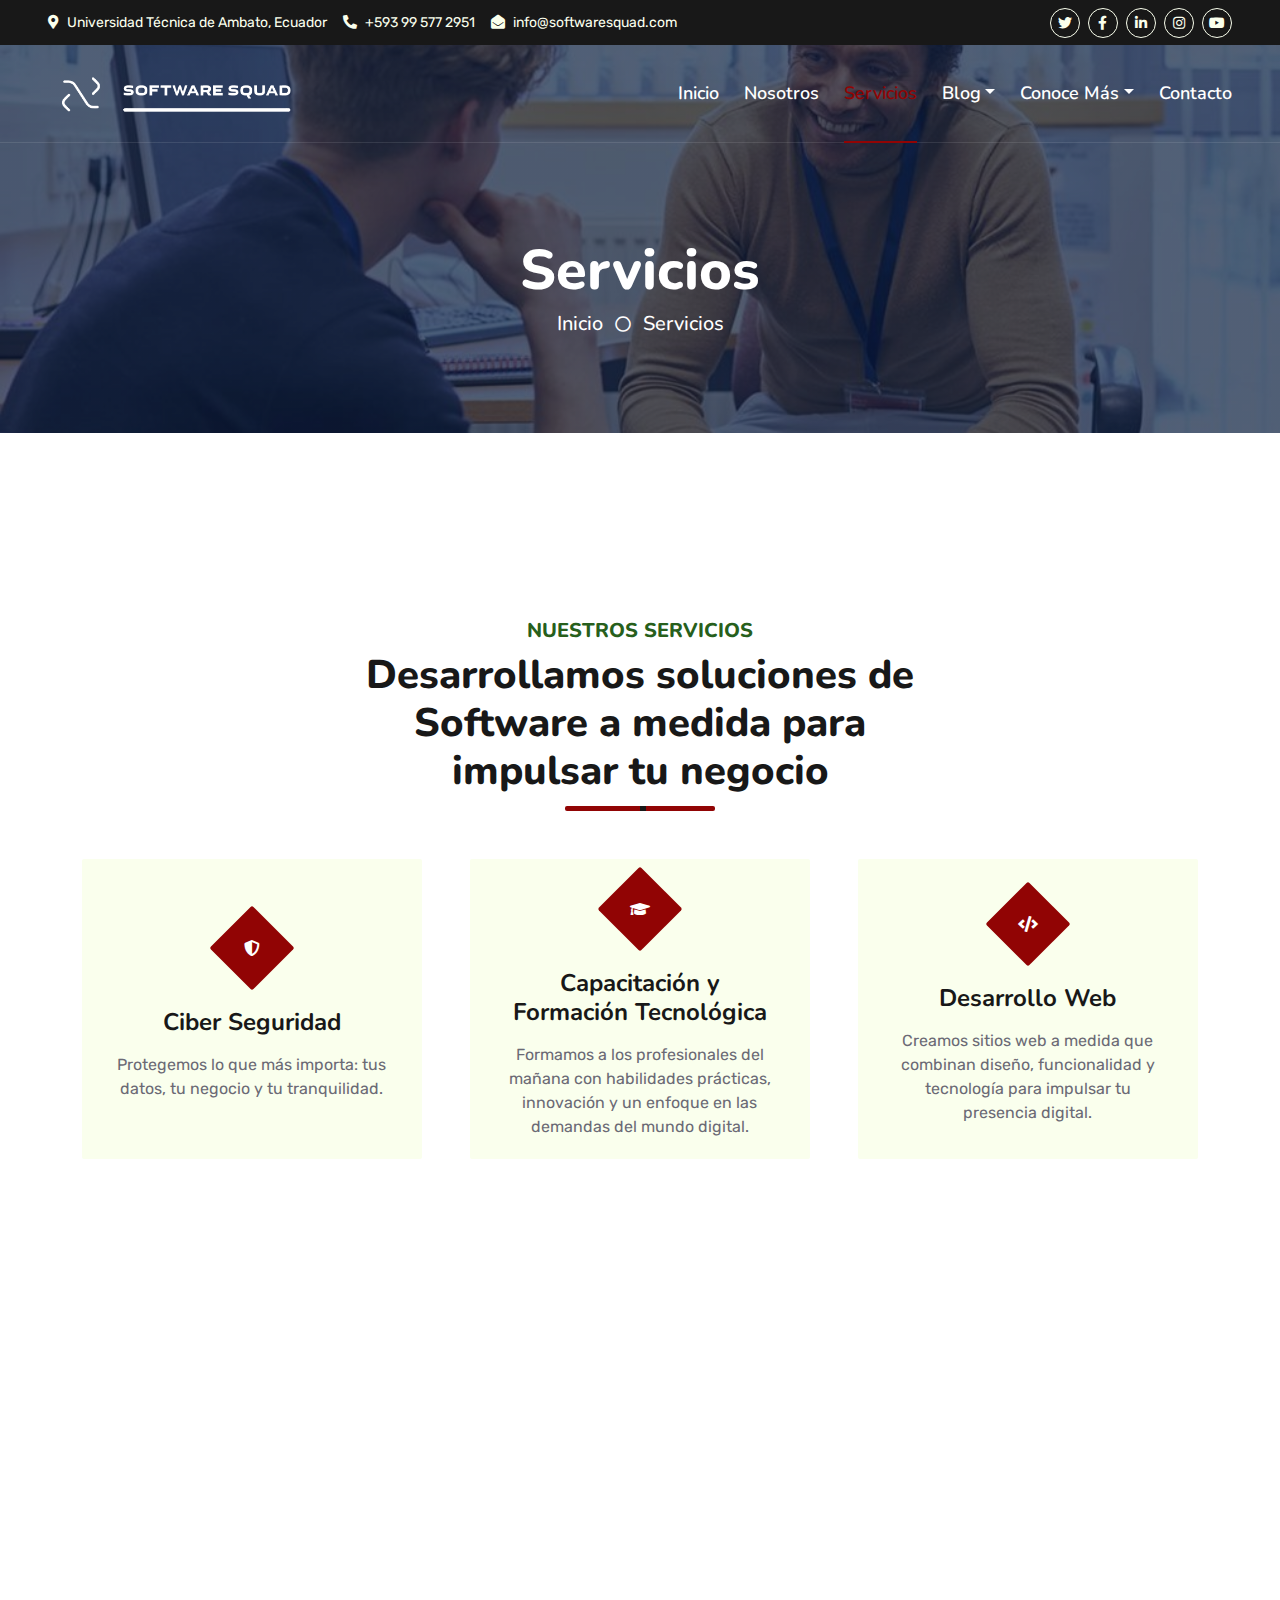
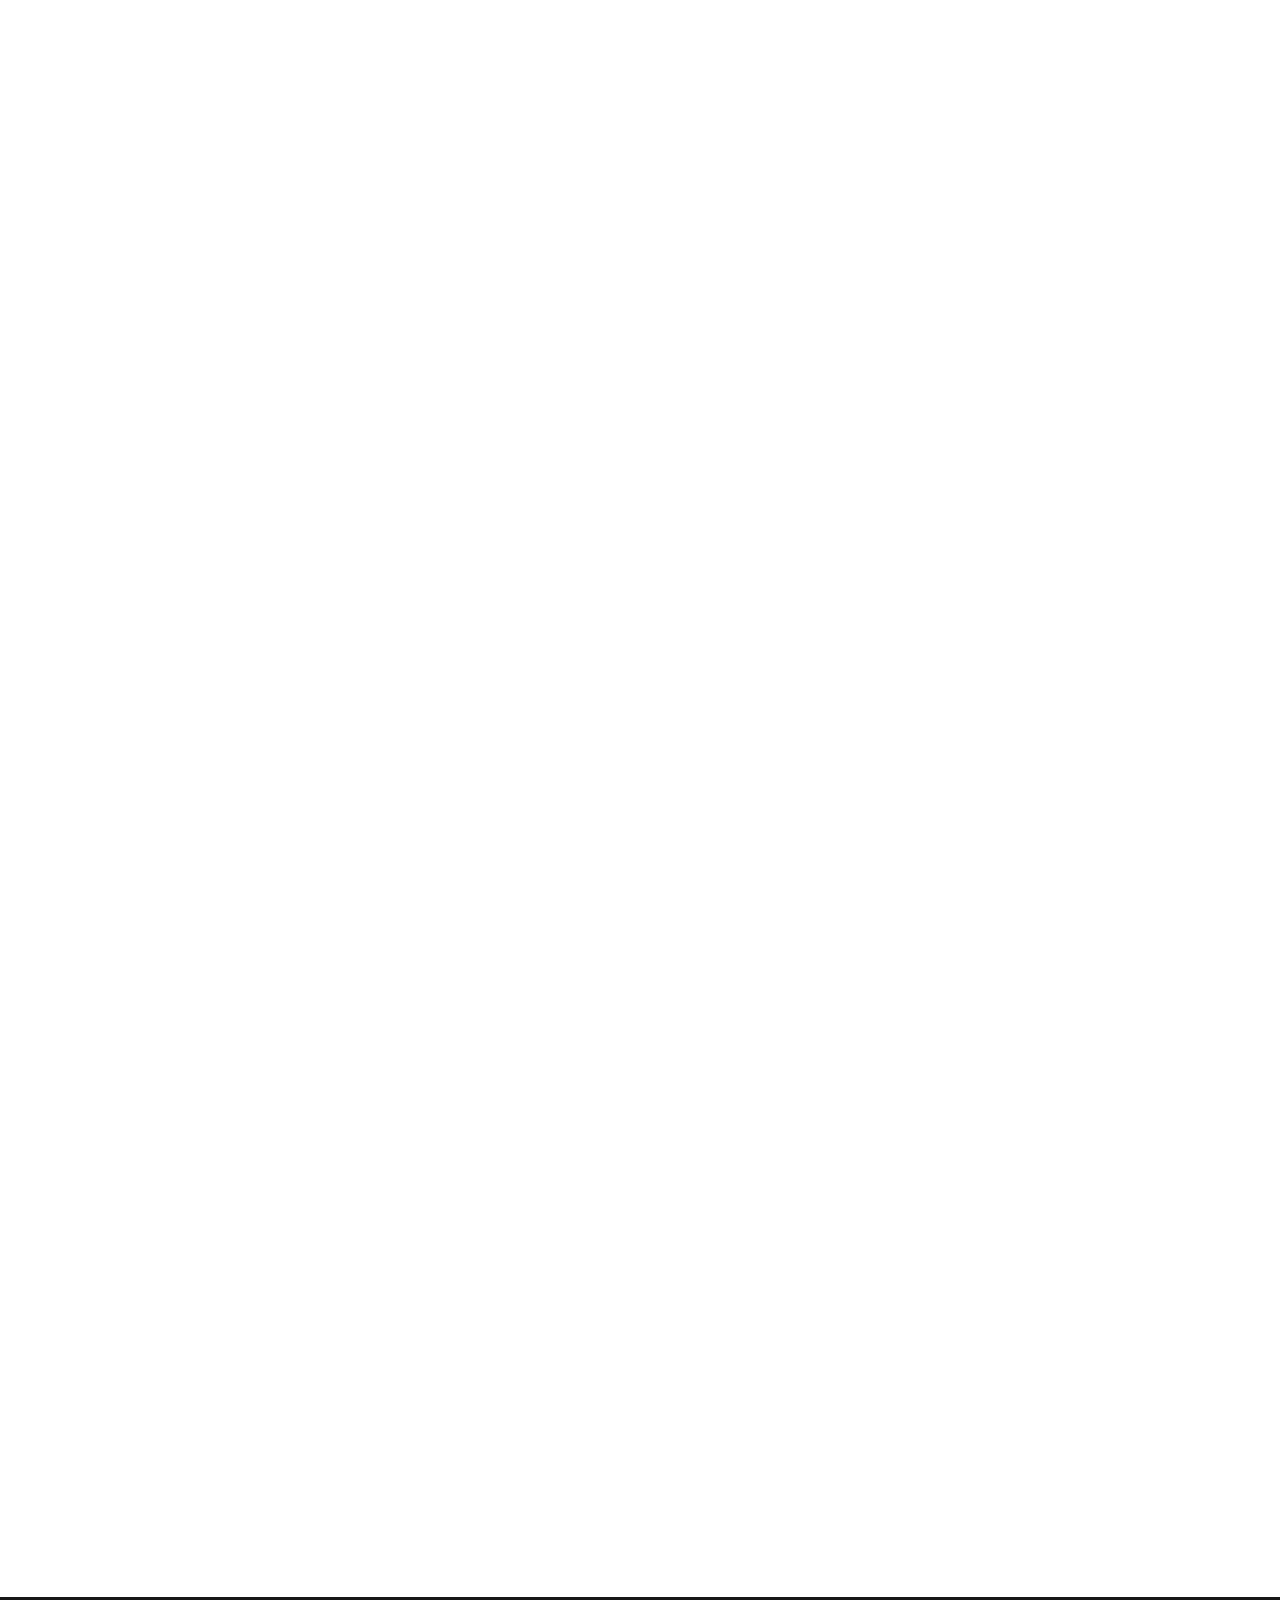
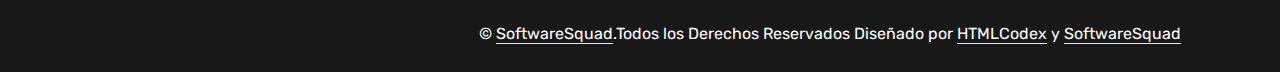
<file: service.html>
<!DOCTYPE html>
<html lang="en">

<head>
    <meta charset="utf-8">
    <title>SoftwareSquad</title>
    <meta content="width=device-width, initial-scale=1.0" name="viewport">
    <meta content="Free HTML Templates" name="keywords">
    <meta content="Free HTML Templates" name="description">

    <!-- Favicon -->
    <link href="img/softwareSquadICO.ico" rel="icon">

    <!-- Google Web Fonts -->
    <link rel="preconnect" href="https://fonts.googleapis.com">
    <link rel="preconnect" href="https://fonts.gstatic.com" crossorigin>
    <link href="https://fonts.googleapis.com/css2?family=Nunito:wght@400;600;700;800&family=Rubik:wght@400;500;600;700&display=swap" rel="stylesheet">

    <!-- Icon Font Stylesheet -->
    <link href="https://cdnjs.cloudflare.com/ajax/libs/font-awesome/5.10.0/css/all.min.css" rel="stylesheet">
    <link href="https://cdn.jsdelivr.net/npm/bootstrap-icons@1.4.1/font/bootstrap-icons.css" rel="stylesheet">

    <!-- Libraries Stylesheet -->
    <link href="lib/owlcarousel/assets/owl.carousel.min.css" rel="stylesheet">
    <link href="lib/animate/animate.min.css" rel="stylesheet">

    <!-- Customized Bootstrap Stylesheet -->
    <link href="css/bootstrap.min.css" rel="stylesheet">

    <!-- Template Stylesheet -->
    <link href="css/style.css" rel="stylesheet">
</head>

<body>
    <!-- Spinner Start -->
    <div id="spinner" class="show bg-white position-fixed translate-middle w-100 vh-100 top-50 start-50 d-flex align-items-center justify-content-center">
        <div class="spinner"></div>
    </div>
    <!-- Spinner End -->


    <!-- Topbar Start -->
    <div class="container-fluid bg-dark px-5 d-none d-lg-block">
        <div class="row gx-0">
            <div class="col-lg-8 text-center text-lg-start mb-2 mb-lg-0">
                <div class="d-inline-flex align-items-center" style="height: 45px;">
                    <small class="me-3 text-light"><i class="fa fa-map-marker-alt me-2"></i>Universidad Técnica de Ambato, Ecuador</small>
                    <small class="me-3 text-light"><i class="fa fa-phone-alt me-2"></i>+593 99 577 2951</small>
                    <small class="text-light"><i class="fa fa-envelope-open me-2"></i>info@softwaresquad.com</small>
                </div>
            </div>
            <div class="col-lg-4 text-center text-lg-end">
                <div class="d-inline-flex align-items-center" style="height: 45px;">
                    <a class="btn btn-sm btn-outline-light btn-sm-square rounded-circle me-2" href=""><i class="fab fa-twitter fw-normal"></i></a>
                    <a class="btn btn-sm btn-outline-light btn-sm-square rounded-circle me-2" href=""><i class="fab fa-facebook-f fw-normal"></i></a>
                    <a class="btn btn-sm btn-outline-light btn-sm-square rounded-circle me-2" href=""><i class="fab fa-linkedin-in fw-normal"></i></a>
                    <a class="btn btn-sm btn-outline-light btn-sm-square rounded-circle me-2" href=""><i class="fab fa-instagram fw-normal"></i></a>
                    <a class="btn btn-sm btn-outline-light btn-sm-square rounded-circle" href=""><i class="fab fa-youtube fw-normal"></i></a>
                </div>
            </div>
        </div>
    </div>
    <!-- Topbar End -->


    <!-- Navbar Start -->
    <div class="container-fluid position-relative p-0">
        <nav class="navbar navbar-expand-lg navbar-dark px-5 py-3 py-lg-0">
            <a href="index.html" class="navbar-brand p-0">
                <img src="img/logo.png" alt="" style="width:30vh">
            </a>
            <button class="navbar-toggler" type="button" data-bs-toggle="collapse" data-bs-target="#navbarCollapse">
                <span class="fa fa-bars"></span>
            </button>
            <div class="collapse navbar-collapse" id="navbarCollapse">
                <div class="navbar-nav ms-auto py-0">
                    <a href="index.html" class="nav-item nav-link">Inicio</a>
                    <a href="about.html" class="nav-item nav-link">Nosotros</a>
                    <a href="service.html" class="nav-item nav-link active">Servicios</a>
                    <div class="nav-item dropdown">
                        <a href="#" class="nav-link dropdown-toggle" data-bs-toggle="dropdown">Blog</a>
                        <div class="dropdown-menu m-0">
                            <a href="blog.html" class="dropdown-item">Blog</a>
                            <a href="gitbook.html" class="dropdown-item">Último Blog</a>
                        </div>
                    </div>
                    <div class="nav-item dropdown">
                        <a href="#" class="nav-link dropdown-toggle" data-bs-toggle="dropdown">Conoce Más</a>
                        <div class="dropdown-menu m-0">
                            <a href="price.html" class="dropdown-item">Nuesto Portafolio</a>
                            <a href="feature.html" class="dropdown-item">Nuestro valor</a>
                            <a href="team.html" class="dropdown-item">Conoce al Equipo</a>
                            <a href="testimonial.html" class="dropdown-item">Testimonios</a>
                            <a href="quote.html" class="dropdown-item">Obtén tu cotización gratis</a>
                        </div>
                    </div>
                    <a href="contact.html" class="nav-item nav-link">Contacto</a>
                </div>


            </div>
        </nav>

        <div class="container-fluid bg-primary py-5 bg-header" style="margin-bottom: 90px;">
            <div class="row py-5">
                <div class="col-12 pt-lg-5 mt-lg-5 text-center">
                    <h1 class="display-4 text-white animated zoomIn">Servicios</h1>
                    <a href="" class="h5 text-white">Inicio</a>
                    <i class="far fa-circle text-white px-2"></i>
                    <a href="" class="h5 text-white">Servicios</a>
                </div>
            </div>
        </div>
    </div>
    <!-- Navbar End -->


    <!-- Full Screen Search Start -->
    <div class="modal fade" id="searchModal" tabindex="-1">
        <div class="modal-dialog modal-fullscreen">
            <div class="modal-content" style="background: rgba(9, 30, 62, .7);">
                <div class="modal-header border-0">
                    <button type="button" class="btn bg-white btn-close" data-bs-dismiss="modal" aria-label="Close"></button>
                </div>
                <div class="modal-body d-flex align-items-center justify-content-center">
                    <div class="input-group" style="max-width: 600px;">
                        <input type="text" class="form-control bg-transparent border-primary p-3" placeholder="Type search keyword">
                        <button class="btn btn-primary px-4"><i class="bi bi-search"></i></button>
                    </div>
                </div>
            </div>
        </div>
    </div>
    <!-- Full Screen Search End -->


    <!-- Service Start -->
    <div class="container-fluid py-5 wow fadeInUp" data-wow-delay="0.1s">
        <div class="container py-5">
            <div class="section-title text-center position-relative pb-3 mb-5 mx-auto" style="max-width: 600px;">
                <h5 class="fw-bold text-primary text-uppercase">Nuestros Servicios</h5>
                <h1 class="mb-0">Desarrollamos soluciones de Software a medida para impulsar tu negocio</h1>
            </div>
            <div class="row g-5">
                <div class="col-lg-4 col-md-6 wow zoomIn" data-wow-delay="0.3s">
                    <div class="service-item bg-light rounded d-flex flex-column align-items-center justify-content-center text-center">
                        <div class="service-icon">
                            <i class="fa fa-shield-alt text-white"></i>
                        </div>
                        <h4 class="mb-3">Ciber Seguridad</h4>
                        <p class="m-0">Protegemos lo que más importa: tus datos, tu negocio y tu tranquilidad.</p>
                        
                    </div>
                </div>
                <div class="col-lg-4 col-md-6 wow zoomIn" data-wow-delay="0.6s">
                    <div class="service-item bg-light rounded d-flex flex-column align-items-center justify-content-center text-center">
                        <div class="service-icon">
                            <i class="fa fa-graduation-cap text-white"></i>
                        </div>
                        <h4 class="mb-3">Capacitación y Formación Tecnológica</h4>
                        <p class="m-0">Formamos a los profesionales del mañana con habilidades prácticas, innovación y un enfoque en las demandas del mundo digital.</p>
                        
                    </div>
                </div>
                <div class="col-lg-4 col-md-6 wow zoomIn" data-wow-delay="0.9s">
                    <div class="service-item bg-light rounded d-flex flex-column align-items-center justify-content-center text-center">
                        <div class="service-icon">
                            <i class="fa fa-code text-white"></i>
                        </div>
                        <h4 class="mb-3">Desarrollo Web</h4>
                        <p class="m-0">Creamos sitios web a medida que combinan diseño, funcionalidad y tecnología para impulsar tu presencia digital.</p>
                        
                    </div>
                </div>
                <div class="col-lg-4 col-md-6 wow zoomIn" data-wow-delay="0.3s">
                    <div class="service-item bg-light rounded d-flex flex-column align-items-center justify-content-center text-center">
                        <div class="service-icon">
                            <i class="fab fa-android text-white"></i>
                        </div>
                        <h4 class="mb-3">Desarrollo de Apps</h4>
                        <p class="m-0">Diseñamos aplicaciones innovadoras que potencian tu negocio y conectan con tus usuarios de manera eficiente.</p>
                        
                    </div>
                </div>
                <div class="col-lg-4 col-md-6 wow zoomIn" data-wow-delay="0.6s">
                    <div class="service-item bg-light rounded d-flex flex-column align-items-center justify-content-center text-center">
                        <div class="service-icon">
                            <i class="fa fa-search text-white"></i>
                        </div>
                        <h4 class="mb-3">Consultoría Estratégica</h4>
                        <p class="m-0">Buscamos las mejores soluciones para transformar tus desafíos en oportunidades de crecimiento.</p>
                        
                    </div>
                </div>
                <div class="col-lg-4 col-md-6 wow zoomIn" data-wow-delay="0.9s">
                    <div class="position-relative bg-primary rounded h-100 d-flex flex-column align-items-center justify-content-center text-center p-5">
                        <h3 class="text-white mb-3">¡Llama para tu cotización!</h3>
                        <p class="text-white mb-3">Obtén soluciones personalizadas que se adaptan a tus necesidades y presupuesto.</p>
                        <h2 class="text-white mb-0">+593 99 577 2951</h2>
                    </div>
                </div>
            </div>
        </div>
    </div>
    <!-- Service End -->


    <!-- Testimonios Start -->
    <div class="container-fluid py-5 wow fadeInUp" data-wow-delay="0.1s">
        <div class="container py-5">
            <div class="section-title text-center position-relative pb-3 mb-4 mx-auto" style="max-width: 600px;">
                <h5 class="fw-bold text-primary text-uppercase">Testimonios</h5>
                <h1 class="mb-0">Lo que dicen nuestros clientes.
Descubre cómo nuestros servicios digitales han transformado sus negocios.</h1>
            </div>
            <div class="owl-carousel testimonial-carousel wow fadeInUp" data-wow-delay="0.6s">
    <div class="testimonial-item bg-light my-4">
        <div class="d-flex align-items-center border-bottom pt-5 pb-4 px-5">
            <img class="img-fluid rounded" src="img/testimonial-1.jpg" style="width: 60px; height: 60px;">
            <div class="ps-4">
                <h4 class="text-primary mb-1">María López</h4>
                <small class="text-uppercase">Diseñadora Gráfica</small>
            </div>
        </div>
        <div class="pt-4 pb-5 px-5">
            Estoy muy contenta con el diseño final. La comunicación fue fluida y el resultado superó mis expectativas.
        </div>
    </div>
    <div class="testimonial-item bg-light my-4">
        <div class="d-flex align-items-center border-bottom pt-5 pb-4 px-5">
            <img class="img-fluid rounded" src="img/testimonial-2.jpg" style="width: 60px; height: 60px;">
            <div class="ps-4">
                <h4 class="text-primary mb-1">Juan Pérez</h4>
                <small class="text-uppercase">Ingeniero de Software</small>
            </div>
        </div>
        <div class="pt-4 pb-5 px-5">
            El equipo fue muy atento y resolvió todas mis dudas rápidamente. La calidad del trabajo fue excelente
        </div>
    </div>
    <div class="testimonial-item bg-light my-4">
        <div class="d-flex align-items-center border-bottom pt-5 pb-4 px-5">
            <img class="img-fluid rounded" src="img/testimonial-3.jpg" style="width: 60px; height: 60px;">
            <div class="ps-4">
                <h4 class="text-primary mb-1">Carlos Gómez</h4>
                <small class="text-uppercase">Consultor de Marketing</small>
            </div>
        </div>
        <div class="pt-4 pb-5 px-5">
            La calidad del trabajo superó mis expectativas. Sin duda, volveré a contratar sus servicios.
        </div>
    </div>
    <div class="testimonial-item bg-light my-4">
        <div class="d-flex align-items-center border-bottom pt-5 pb-4 px-5">
            <img class="img-fluid rounded" src="img/testimonial-4.jpg" style="width: 60px; height: 60px;">
            <div class="ps-4">
                <h4 class="text-primary mb-1">Ana Martínez</h4>
                <small class="text-uppercase">Empresaria</small>
            </div>
        </div>
        <div class="pt-4 pb-5 px-5">
            El equipo fue muy eficiente y cumplió con todos los plazos establecidos. ¡Muy recomendable!
        </div>
    </div>
</div>

        </div>
    </div>
    <!-- Testimonios End -->


    <!-- Vendor Start -->
    <div class="container-fluid py-5 wow fadeInUp" data-wow-delay="0.1s">
        <div class="container py-5 mb-5">
            <div class="bg-white">
                <div class="owl-carousel vendor-carousel">
                    <img src="img/vendor-1.jpg" alt="">
                    <img src="img/vendor-2.jpg" alt="">
                    <img src="img/vendor-3.jpg" alt="">
                    <img src="img/vendor-4.jpg" alt="">
                    <img src="img/vendor-5.jpg" alt="">
                    <img src="img/vendor-6.jpg" alt="">
                    <img src="img/vendor-7.jpg" alt="">
                    <img src="img/GADMA.webp" alt="">
                    <img src="img/sambi.webp" alt="">
                </div>
            </div>
        </div>
    </div>
    <!-- Vendor End -->
    

    <!-- Footer Start -->
    <div class="container-fluid bg-dark text-light mt-5 wow fadeInUp" data-wow-delay="0.1s">
        <div class="container">
            <div class="row gx-5">
                <div class="col-lg-4 col-md-6 footer-about">
                    <div class="d-flex flex-column align-items-center justify-content-center text-center h-100 bg-primary p-4">
                        <a href="index.html" class="navbar-brand">
                            <img src="img/logo.png" alt="" style="width:30vh">
                        </a>
                        <p class="mt-3 mb-4">Suscríbete y mantente actualizado.
Recibe insights, consejos prácticos y novedades directamente en tu bandeja de entrada. ¡Forma parte de nuestra comunidad!</p>
                        <form action="">
                            <div class="input-group">
                                <input type="text" class="form-control border-white p-3" placeholder="Tu Correo">
                                <button class="btn btn-dark">Regístrate</button>
                            </div>
                        </form>
                    </div>
                </div>
                <div class="col-lg-8 col-md-6">
                    <div class="row gx-5">
                        <div class="col-lg-4 col-md-12 pt-5 mb-5">
                            <div class="section-title section-title-sm position-relative pb-3 mb-4">
                                <h3 class="text-light mb-0">Ponte en contacto.</h3>
                            </div>
                            <div class="d-flex mb-2">
                                <i class="bi bi-geo-alt text-primary me-2"></i>
                                <p class="mb-0">Universidad Técnica de Ambato, Ecuador</p>
                            </div>
                            <div class="d-flex mb-2">
                                <i class="bi bi-envelope-open text-primary me-2"></i>
                                <p class="mb-0">info@softwaresquad.com</p>
                            </div>
                            <div class="d-flex mb-2">
                                <i class="bi bi-telephone text-primary me-2"></i>
                                <p class="mb-0">+593 99 577 2951</p>
                            </div>
                            <div class="d-flex mt-4">
                                <a class="btn btn-primary btn-square me-2" href="#"><i class="fab fa-twitter fw-normal"></i></a>
                                <a class="btn btn-primary btn-square me-2" href="#"><i class="fab fa-facebook-f fw-normal"></i></a>
                                <a class="btn btn-primary btn-square me-2" href="#"><i class="fab fa-linkedin-in fw-normal"></i></a>
                                <a class="btn btn-primary btn-square" href="#"><i class="fab fa-instagram fw-normal"></i></a>
                            </div>
                        </div>
                        <div class="col-lg-4 col-md-12 pt-0 pt-lg-5 mb-5">
                            <div class="section-title section-title-sm position-relative pb-3 mb-4">
                                <h3 class="text-light mb-0">Quick Links</h3>
                            </div>
                            <div class="link-animated d-flex flex-column justify-content-start">
                                <a class="text-light mb-2" href="#"><i class="bi bi-arrow-right text-primary me-2"></i>Inicio</a>
                                <a class="text-light mb-2" href="#"><i class="bi bi-arrow-right text-primary me-2"></i>Sobre Nosotros</a>
                                <a class="text-light mb-2" href="#"><i class="bi bi-arrow-right text-primary me-2"></i>Nuestros Servicios</a>
                                <a class="text-light mb-2" href="#"><i class="bi bi-arrow-right text-primary me-2"></i>Conoce al Equipo</a>
                                <a class="text-light mb-2" href="#"><i class="bi bi-arrow-right text-primary me-2"></i>Último Blog</a>
                                <a class="text-light" href="#"><i class="bi bi-arrow-right text-primary me-2"></i>Contáctanos</a>
                            </div>
                        </div>
                        <div class="col-lg-4 col-md-12 pt-0 pt-lg-5 mb-5">
                            <div class="section-title section-title-sm position-relative pb-3 mb-4">
                                <h3 class="text-light mb-0">Popular Links</h3>
                            </div>
                            <div class="link-animated d-flex flex-column justify-content-start">
                                <a class="text-light mb-2" href="#"><i class="bi bi-arrow-right text-primary me-2"></i>Inicio</a>
                                <a class="text-light mb-2" href="#"><i class="bi bi-arrow-right text-primary me-2"></i>Sobre Nosotros</a>
                                <a class="text-light mb-2" href="#"><i class="bi bi-arrow-right text-primary me-2"></i>Nuestros Servicios</a>
                                <a class="text-light mb-2" href="#"><i class="bi bi-arrow-right text-primary me-2"></i>Conoce al Equipo</a>
                                <a class="text-light mb-2" href="#"><i class="bi bi-arrow-right text-primary me-2"></i>Último Blog</a>
                                <a class="text-light" href="#"><i class="bi bi-arrow-right text-primary me-2"></i>Contáctanos</a>
                            </div>
                        </div>
                    </div>
                </div>
            </div>
        </div>
    </div>
    <div class="container-fluid text-white" style="background: #181818;">
        <div class="container text-center">
            <div class="row justify-content-end">
                <div class="col-lg-8 col-md-6">
                    <div class="d-flex align-items-center justify-content-center" style="height: 75px;">
                        <p class="mb-0">&copy; <a class="text-white border-bottom" href="#">SoftwareSquad</a>.Todos los Derechos Reservados 
						
						<!--/*** This template is free as long as you keep the footer author’s credit link/attribution link/backlink. If you'd like to use the template without the footer author’s credit link/attribution link/backlink, you can purchase the Credit Removal License from "https://htmlcodex.com/credit-removal". Thank you for your support. ***/-->
						Diseñado por <a class="text-white border-bottom" href="https://htmlcodex.com">HTMLCodex</a> y <a class="text-white border-bottom" href="https://softwaresquad.com">SoftwareSquad</a>
                    </div>
                </div>
            </div>
        </div>
    </div>
    <!-- Footer End -->


    <!-- Back to Top -->
    <a href="#" class="btn btn-lg btn-primary btn-lg-square rounded back-to-top"><i class="bi bi-arrow-up"></i></a>


    <!-- JavaScript Libraries -->
    <script src="https://code.jquery.com/jquery-3.4.1.min.js"></script>
    <script src="https://cdn.jsdelivr.net/npm/bootstrap@5.0.0/dist/js/bootstrap.bundle.min.js"></script>
    <script src="lib/wow/wow.min.js"></script>
    <script src="lib/easing/easing.min.js"></script>
    <script src="lib/waypoints/waypoints.min.js"></script>
    <script src="lib/counterup/counterup.min.js"></script>
    <script src="lib/owlcarousel/owl.carousel.min.js"></script>

    <!-- Template Javascript -->
    <script src="js/main.js"></script>
</body>

</html>
</file>
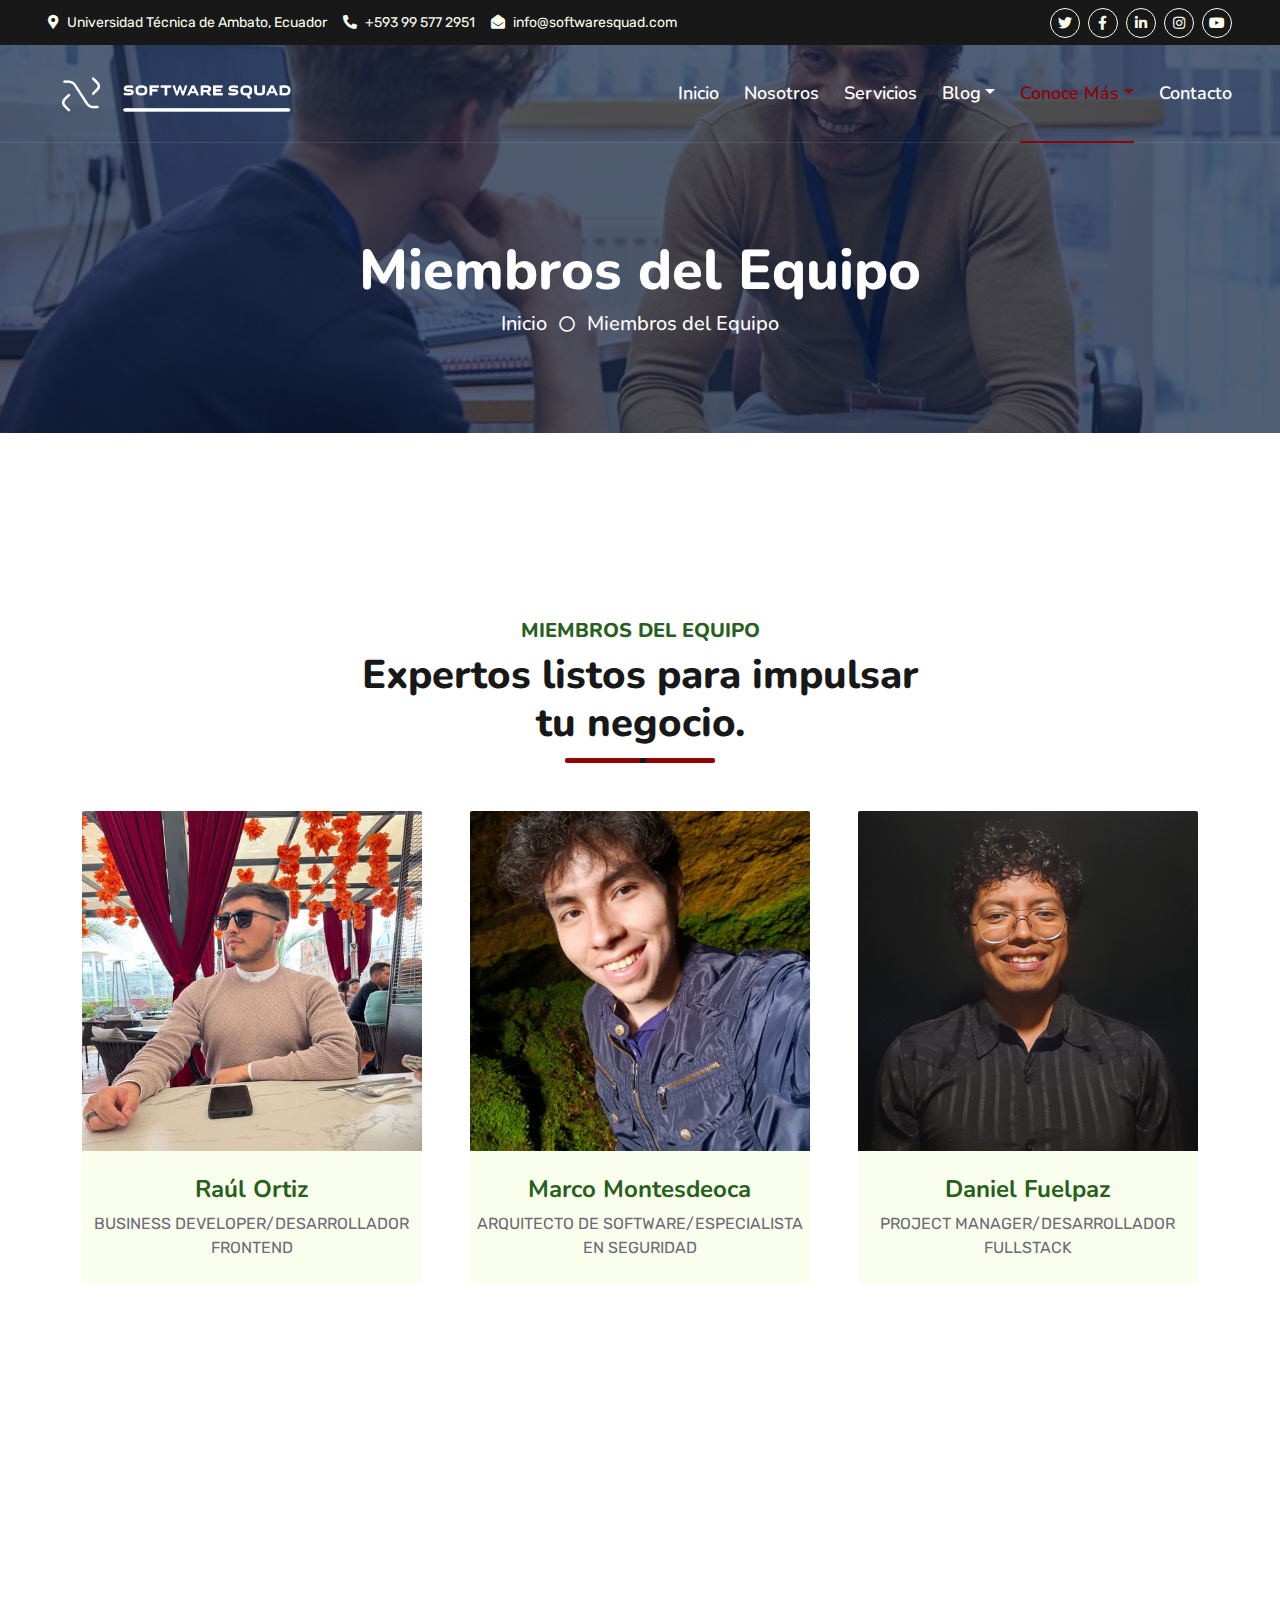
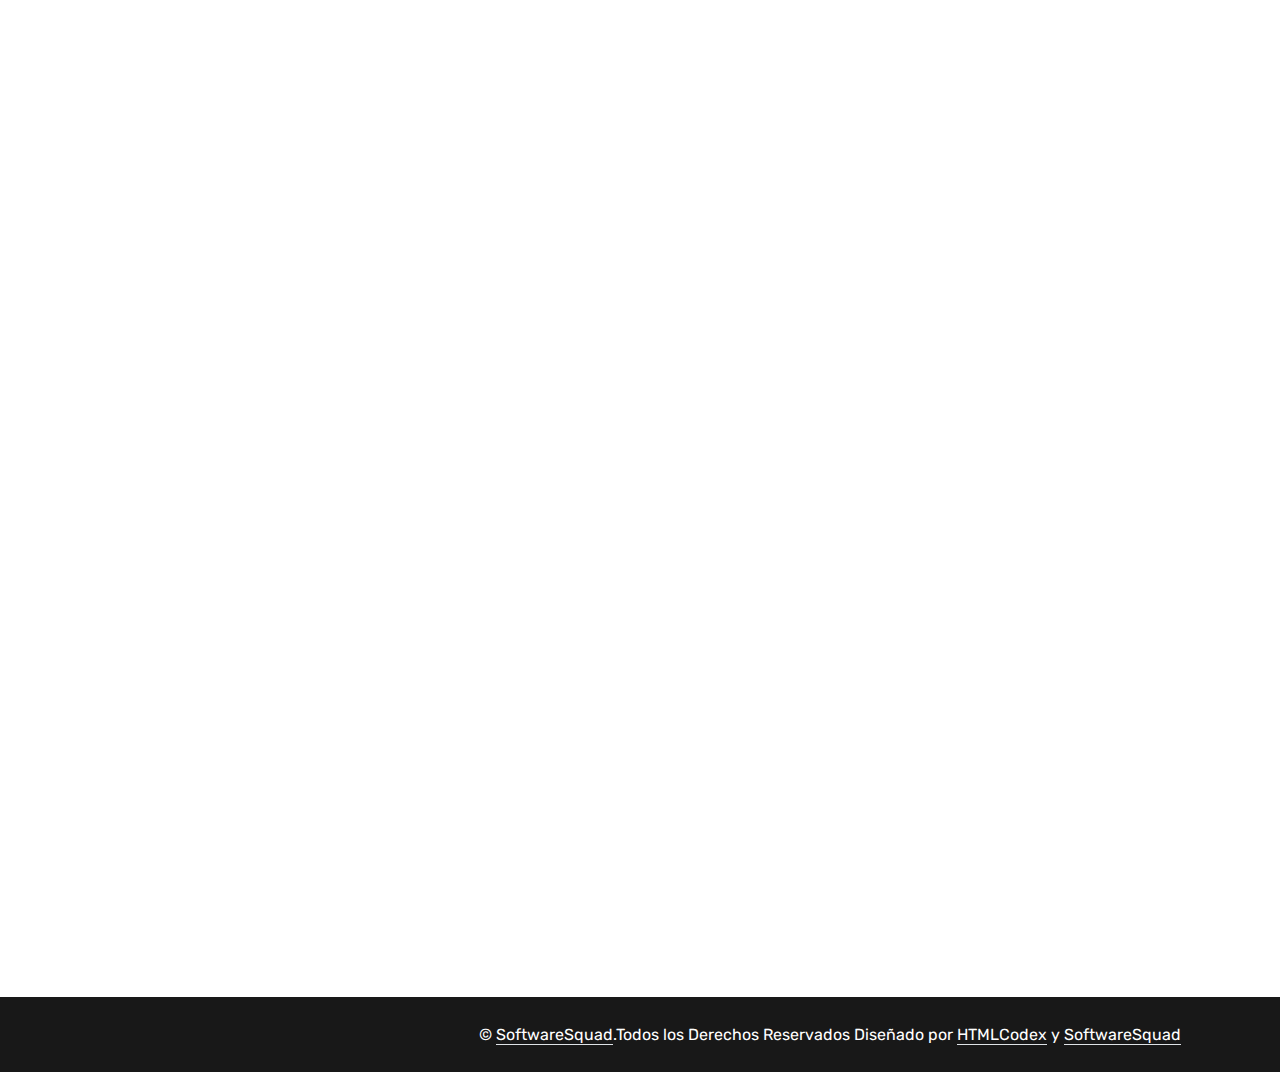
<file: team.html>
<!DOCTYPE html>
<html lang="en">

<head>
    <meta charset="utf-8">
    <title>SoftwareSquad</title>
    <meta content="width=device-width, initial-scale=1.0" name="viewport">
    <meta content="Free HTML Templates" name="keywords">
    <meta content="Free HTML Templates" name="description">

    <!-- Favicon -->
    <link href="img/softwareSquadICO.ico" rel="icon">

    <!-- Google Web Fonts -->
    <link rel="preconnect" href="https://fonts.googleapis.com">
    <link rel="preconnect" href="https://fonts.gstatic.com" crossorigin>
    <link href="https://fonts.googleapis.com/css2?family=Nunito:wght@400;600;700;800&family=Rubik:wght@400;500;600;700&display=swap" rel="stylesheet">

    <!-- Icon Font Stylesheet -->
    <link href="https://cdnjs.cloudflare.com/ajax/libs/font-awesome/5.10.0/css/all.min.css" rel="stylesheet">
    <link href="https://cdn.jsdelivr.net/npm/bootstrap-icons@1.4.1/font/bootstrap-icons.css" rel="stylesheet">

    <!-- Libraries Stylesheet -->
    <link href="lib/owlcarousel/assets/owl.carousel.min.css" rel="stylesheet">
    <link href="lib/animate/animate.min.css" rel="stylesheet">

    <!-- Customized Bootstrap Stylesheet -->
    <link href="css/bootstrap.min.css" rel="stylesheet">

    <!-- Template Stylesheet -->
    <link href="css/style.css" rel="stylesheet">
</head>

<body>
    <!-- Spinner Start -->
    <div id="spinner" class="show bg-white position-fixed translate-middle w-100 vh-100 top-50 start-50 d-flex align-items-center justify-content-center">
        <div class="spinner"></div>
    </div>
    <!-- Spinner End -->


    <!-- Topbar Start -->
    <div class="container-fluid bg-dark px-5 d-none d-lg-block">
        <div class="row gx-0">
            <div class="col-lg-8 text-center text-lg-start mb-2 mb-lg-0">
                <div class="d-inline-flex align-items-center" style="height: 45px;">
                    <small class="me-3 text-light"><i class="fa fa-map-marker-alt me-2"></i>Universidad Técnica de Ambato, Ecuador</small>
                    <small class="me-3 text-light"><i class="fa fa-phone-alt me-2"></i>+593 99 577 2951</small>
                    <small class="text-light"><i class="fa fa-envelope-open me-2"></i>info@softwaresquad.com</small>
                </div>
            </div>
            <div class="col-lg-4 text-center text-lg-end">
                <div class="d-inline-flex align-items-center" style="height: 45px;">
                    <a class="btn btn-sm btn-outline-light btn-sm-square rounded-circle me-2" href=""><i class="fab fa-twitter fw-normal"></i></a>
                    <a class="btn btn-sm btn-outline-light btn-sm-square rounded-circle me-2" href=""><i class="fab fa-facebook-f fw-normal"></i></a>
                    <a class="btn btn-sm btn-outline-light btn-sm-square rounded-circle me-2" href=""><i class="fab fa-linkedin-in fw-normal"></i></a>
                    <a class="btn btn-sm btn-outline-light btn-sm-square rounded-circle me-2" href=""><i class="fab fa-instagram fw-normal"></i></a>
                    <a class="btn btn-sm btn-outline-light btn-sm-square rounded-circle" href=""><i class="fab fa-youtube fw-normal"></i></a>
                </div>
            </div>
        </div>
    </div>
    <!-- Topbar End -->


    <!-- Navbar Start -->
    <div class="container-fluid position-relative p-0">
        <nav class="navbar navbar-expand-lg navbar-dark px-5 py-3 py-lg-0">
            <a href="index.html" class="navbar-brand p-0">
                <img src="img/logo.png" alt="" style="width:30vh">
            </a>
            <button class="navbar-toggler" type="button" data-bs-toggle="collapse" data-bs-target="#navbarCollapse">
                <span class="fa fa-bars"></span>
            </button>
            <div class="collapse navbar-collapse" id="navbarCollapse">
                <div class="navbar-nav ms-auto py-0">
                    <a href="index.html" class="nav-item nav-link">Inicio</a>
                    <a href="about.html" class="nav-item nav-link">Nosotros</a>
                    <a href="service.html" class="nav-item nav-link">Servicios</a>
                    <div class="nav-item dropdown">
                        <a href="#" class="nav-link dropdown-toggle" data-bs-toggle="dropdown">Blog</a>
                        <div class="dropdown-menu m-0">
                            <a href="blog.html" class="dropdown-item">Blog</a>
                            <a href="detail.html" class="dropdown-item">Último Blog</a>
                        </div>
                    </div>
                    <div class="nav-item dropdown">
                        <a href="#" class="nav-link dropdown-toggle active" data-bs-toggle="dropdown">Conoce Más</a>
                        <div class="dropdown-menu m-0">
                            <a href="price.html" class="dropdown-item">Nuesto Portafolio</a>
                            <a href="feature.html" class="dropdown-item">Nuestro valor</a>
                            <a href="team.html" class="dropdown-item">Conoce al Equipo</a>
                            <a href="testimonial.html" class="dropdown-item">Testimonios</a>
                            <a href="quote.html" class="dropdown-item">Obtén tu cotización gratis</a>
                        </div>
                    </div>
                    <a href="contact.html" class="nav-item nav-link">Contacto</a>
                </div>


            </div>
        </nav>

        <div class="container-fluid bg-primary py-5 bg-header" style="margin-bottom: 90px;">
            <div class="row py-5">
                <div class="col-12 pt-lg-5 mt-lg-5 text-center">
                    <h1 class="display-4 text-white animated zoomIn">Miembros del Equipo</h1>
                    <a href="" class="h5 text-white">Inicio</a>
                    <i class="far fa-circle text-white px-2"></i>
                    <a href="" class="h5 text-white">Miembros del Equipo</a>
                </div>
            </div>
        </div>
    </div>
    <!-- Navbar End -->


    <!-- Full Screen Search Start -->
    <div class="modal fade" id="searchModal" tabindex="-1">
        <div class="modal-dialog modal-fullscreen">
            <div class="modal-content" style="background: rgba(9, 30, 62, .7);">
                <div class="modal-header border-0">
                    <button type="button" class="btn bg-white btn-close" data-bs-dismiss="modal" aria-label="Close"></button>
                </div>
                <div class="modal-body d-flex align-items-center justify-content-center">
                    <div class="input-group" style="max-width: 600px;">
                        <input type="text" class="form-control bg-transparent border-primary p-3" placeholder="Type search keyword">
                        <button class="btn btn-primary px-4"><i class="bi bi-search"></i></button>
                    </div>
                </div>
            </div>
        </div>
    </div>
    <!-- Full Screen Search End -->


    <!-- Team Start -->
    <div class="container-fluid py-5 wow fadeInUp" data-wow-delay="0.1s">
        <div class="container py-5">
            <div class="section-title text-center position-relative pb-3 mb-5 mx-auto" style="max-width: 600px;">
                <h5 class="fw-bold text-primary text-uppercase">Miembros del Equipo</h5>
                <h1 class="mb-0">Expertos listos para impulsar tu negocio.</h1>
            </div>
            <div class="row g-5">
                <div class="col-lg-4 wow slideInUp" data-wow-delay="0.3s">
                    <div class="team-item bg-light rounded overflow-hidden">
                        <div class="team-img position-relative overflow-hidden">
                            <img class="img-fluid w-100" src="img/team-1.jpg" alt="">
                            <div class="team-social">
                                <a class="btn btn-lg btn-primary btn-lg-square rounded" href=""><i class="fab fa-twitter fw-normal"></i></a>
                                <a class="btn btn-lg btn-primary btn-lg-square rounded" href=""><i class="fab fa-facebook-f fw-normal"></i></a>
                                <a class="btn btn-lg btn-primary btn-lg-square rounded" href=""><i class="fab fa-instagram fw-normal"></i></a>
                                <a class="btn btn-lg btn-primary btn-lg-square rounded" href=""><i class="fab fa-linkedin-in fw-normal"></i></a>
                            </div>
                        </div>
                        <div class="text-center py-4">
                            <h4 class="text-primary">Raúl Ortiz</h4>
                            <p class="text-uppercase m-0">Business Developer/Desarrollador Frontend</p>
                        </div>
                    </div>
                </div>
                <div class="col-lg-4 wow slideInUp" data-wow-delay="0.6s">
                    <div class="team-item bg-light rounded overflow-hidden">
                        <div class="team-img position-relative overflow-hidden">
                            <img class="img-fluid w-100" src="img/team-2.jpg" alt="">
                            <div class="team-social">
                                <a class="btn btn-lg btn-primary btn-lg-square rounded" href=""><i class="fab fa-twitter fw-normal"></i></a>
                                <a class="btn btn-lg btn-primary btn-lg-square rounded" href=""><i class="fab fa-facebook-f fw-normal"></i></a>
                                <a class="btn btn-lg btn-primary btn-lg-square rounded" href=""><i class="fab fa-instagram fw-normal"></i></a>
                                <a class="btn btn-lg btn-primary btn-lg-square rounded" href=""><i class="fab fa-linkedin-in fw-normal"></i></a>
                            </div>
                        </div>
                        <div class="text-center py-4">
                            <h4 class="text-primary">Marco Montesdeoca</h4>
                            <p class="text-uppercase m-0">Arquitecto de Software/Especialista en Seguridad</p>
                        </div>
                    </div>
                </div>
                <div class="col-lg-4 wow slideInUp" data-wow-delay="0.9s">
                    <div class="team-item bg-light rounded overflow-hidden">
                        <div class="team-img position-relative overflow-hidden">
                            <img class="img-fluid w-100" src="img/team-3.jpg" alt="">
                            <div class="team-social">
                                <a class="btn btn-lg btn-primary btn-lg-square rounded" href=""><i class="fab fa-twitter fw-normal"></i></a>
                                <a class="btn btn-lg btn-primary btn-lg-square rounded" href=""><i class="fab fa-facebook-f fw-normal"></i></a>
                                <a class="btn btn-lg btn-primary btn-lg-square rounded" href=""><i class="fab fa-instagram fw-normal"></i></a>
                                <a class="btn btn-lg btn-primary btn-lg-square rounded" href=""><i class="fab fa-linkedin-in fw-normal"></i></a>
                            </div>
                        </div>
                        <div class="text-center py-4">
                            <h4 class="text-primary">Daniel Fuelpaz</h4>
                            <p class="text-uppercase m-0">Project Manager/Desarrollador FullStack</p>
                        </div>
                    </div>
                </div>
                <div class="col-lg-4 wow slideInUp" data-wow-delay="0.9s">
                    <div class="team-item bg-light rounded overflow-hidden">
                        <div class="team-img position-relative overflow-hidden">
                            <img class="img-fluid w-100" src="img/team-4.jpg" alt="">
                            <div class="team-social">
                                <a class="btn btn-lg btn-primary btn-lg-square rounded" href=""><i class="fab fa-twitter fw-normal"></i></a>
                                <a class="btn btn-lg btn-primary btn-lg-square rounded" href=""><i class="fab fa-facebook-f fw-normal"></i></a>
                                <a class="btn btn-lg btn-primary btn-lg-square rounded" href=""><i class="fab fa-instagram fw-normal"></i></a>
                                <a class="btn btn-lg btn-primary btn-lg-square rounded" href=""><i class="fab fa-linkedin-in fw-normal"></i></a>
                            </div>
                        </div>
                        <div class="text-center py-4">
                            <h4 class="text-primary">Alejandro Rivera</h4>
                            <p class="text-uppercase m-0">Especialista en QA <br> Tester</p>
                        </div>
                    </div>
                </div>
                <div class="col-lg-4 wow slideInUp" data-wow-delay="0.9s">
                    <div class="team-item bg-light rounded overflow-hidden">
                        <div class="team-img position-relative overflow-hidden">
                            <img class="img-fluid w-100" src="img/team-5.jpg" alt="">
                            <div class="team-social">
                                <a class="btn btn-lg btn-primary btn-lg-square rounded" href=""><i class="fab fa-twitter fw-normal"></i></a>
                                <a class="btn btn-lg btn-primary btn-lg-square rounded" href=""><i class="fab fa-facebook-f fw-normal"></i></a>
                                <a class="btn btn-lg btn-primary btn-lg-square rounded" href=""><i class="fab fa-instagram fw-normal"></i></a>
                                <a class="btn btn-lg btn-primary btn-lg-square rounded" href=""><i class="fab fa-linkedin-in fw-normal"></i></a>
                            </div>
                        </div>
                        <div class="text-center py-4">
                            <h4 class="text-primary">Carlos Alvarado</h4>
                            <p class="text-uppercase m-0">CTO<br>Desarrollador Backend</p>
                        </div>
                    </div>
                </div>
                <div class="col-lg-4 wow slideInUp" data-wow-delay="0.9s">
                    <div class="team-item bg-light rounded overflow-hidden">
                        <div class="team-img position-relative overflow-hidden">
                            <img class="img-fluid w-100" src="img/team-6.jpg" alt="">
                            <div class="team-social">
                                <a class="btn btn-lg btn-primary btn-lg-square rounded" href=""><i class="fab fa-twitter fw-normal"></i></a>
                                <a class="btn btn-lg btn-primary btn-lg-square rounded" href=""><i class="fab fa-facebook-f fw-normal"></i></a>
                                <a class="btn btn-lg btn-primary btn-lg-square rounded" href=""><i class="fab fa-instagram fw-normal"></i></a>
                                <a class="btn btn-lg btn-primary btn-lg-square rounded" href=""><i class="fab fa-linkedin-in fw-normal"></i></a>
                            </div>
                        </div>
                        <div class="text-center py-4">
                            <h4 class="text-primary">Jose Muyulema</h4>
                            <p class="text-uppercase m-0">Product Designer (UI/UX)/Desarrollador Backend</p>
                        </div>
                    </div>
                </div>
            </div>
        </div>
    </div>
    <!-- Team End -->


    <!-- Vendor Start -->
    <div class="container-fluid py-5 wow fadeInUp" data-wow-delay="0.1s">
        <div class="container py-5 mb-5">
            <div class="bg-white">
                <div class="owl-carousel vendor-carousel">
                    <img src="img/vendor-1.jpg" alt="">
                    <img src="img/vendor-2.jpg" alt="">
                    <img src="img/vendor-3.jpg" alt="">
                    <img src="img/vendor-4.jpg" alt="">
                    <img src="img/vendor-5.jpg" alt="">
                    <img src="img/vendor-6.jpg" alt="">
                    <img src="img/vendor-7.jpg" alt="">
                    <img src="img/vendor-8.jpg" alt="">
                    <img src="img/vendor-9.jpg" alt="">
                </div>
            </div>
        </div>
    </div>
    <!-- Vendor End -->
    

    <!-- Footer Start -->
    <div class="container-fluid bg-dark text-light mt-5 wow fadeInUp" data-wow-delay="0.1s">
        <div class="container">
            <div class="row gx-5">
                <div class="col-lg-4 col-md-6 footer-about">
                    <div class="d-flex flex-column align-items-center justify-content-center text-center h-100 bg-primary p-4">
                        <a href="index.html" class="navbar-brand">
                            <img src="img/logo.png" alt="" style="width:30vh">
                        </a>
                        <p class="mt-3 mb-4">Suscríbete y mantente actualizado.
Recibe insights, consejos prácticos y novedades directamente en tu bandeja de entrada. ¡Forma parte de nuestra comunidad!</p>
                        <form action="">
                            <div class="input-group">
                                <input type="text" class="form-control border-white p-3" placeholder="Tu Correo">
                                <button class="btn btn-dark">Regístrate</button>
                            </div>
                        </form>
                    </div>
                </div>
                <div class="col-lg-8 col-md-6">
                    <div class="row gx-5">
                        <div class="col-lg-4 col-md-12 pt-5 mb-5">
                            <div class="section-title section-title-sm position-relative pb-3 mb-4">
                                <h3 class="text-light mb-0">Ponte en contacto.</h3>
                            </div>
                            <div class="d-flex mb-2">
                                <i class="bi bi-geo-alt text-primary me-2"></i>
                                <p class="mb-0">Universidad Técnica de Ambato, Ecuador</p>
                            </div>
                            <div class="d-flex mb-2">
                                <i class="bi bi-envelope-open text-primary me-2"></i>
                                <p class="mb-0">info@softwaresquad.com</p>
                            </div>
                            <div class="d-flex mb-2">
                                <i class="bi bi-telephone text-primary me-2"></i>
                                <p class="mb-0">+593 99 577 2951</p>
                            </div>
                            <div class="d-flex mt-4">
                                <a class="btn btn-primary btn-square me-2" href="#"><i class="fab fa-twitter fw-normal"></i></a>
                                <a class="btn btn-primary btn-square me-2" href="#"><i class="fab fa-facebook-f fw-normal"></i></a>
                                <a class="btn btn-primary btn-square me-2" href="#"><i class="fab fa-linkedin-in fw-normal"></i></a>
                                <a class="btn btn-primary btn-square" href="#"><i class="fab fa-instagram fw-normal"></i></a>
                            </div>
                        </div>
                        <div class="col-lg-4 col-md-12 pt-0 pt-lg-5 mb-5">
                            <div class="section-title section-title-sm position-relative pb-3 mb-4">
                                <h3 class="text-light mb-0">Quick Links</h3>
                            </div>
                            <div class="link-animated d-flex flex-column justify-content-start">
                                <a class="text-light mb-2" href="#"><i class="bi bi-arrow-right text-primary me-2"></i>Inicio</a>
                                <a class="text-light mb-2" href="#"><i class="bi bi-arrow-right text-primary me-2"></i>Sobre Nosotros</a>
                                <a class="text-light mb-2" href="#"><i class="bi bi-arrow-right text-primary me-2"></i>Nuestros Servicios</a>
                                <a class="text-light mb-2" href="#"><i class="bi bi-arrow-right text-primary me-2"></i>Conoce al Equipo</a>
                                <a class="text-light mb-2" href="#"><i class="bi bi-arrow-right text-primary me-2"></i>Último Blog</a>
                                <a class="text-light" href="#"><i class="bi bi-arrow-right text-primary me-2"></i>Contáctanos</a>
                            </div>
                        </div>
                        <div class="col-lg-4 col-md-12 pt-0 pt-lg-5 mb-5">
                            <div class="section-title section-title-sm position-relative pb-3 mb-4">
                                <h3 class="text-light mb-0">Popular Links</h3>
                            </div>
                            <div class="link-animated d-flex flex-column justify-content-start">
                                <a class="text-light mb-2" href="#"><i class="bi bi-arrow-right text-primary me-2"></i>Inicio</a>
                                <a class="text-light mb-2" href="#"><i class="bi bi-arrow-right text-primary me-2"></i>Sobre Nosotros</a>
                                <a class="text-light mb-2" href="#"><i class="bi bi-arrow-right text-primary me-2"></i>Nuestros Servicios</a>
                                <a class="text-light mb-2" href="#"><i class="bi bi-arrow-right text-primary me-2"></i>Conoce al Equipo</a>
                                <a class="text-light mb-2" href="#"><i class="bi bi-arrow-right text-primary me-2"></i>Último Blog</a>
                                <a class="text-light" href="#"><i class="bi bi-arrow-right text-primary me-2"></i>Contáctanos</a>
                            </div>
                        </div>
                    </div>
                </div>
            </div>
        </div>
    </div>
    <div class="container-fluid text-white" style="background: #181818;">
        <div class="container text-center">
            <div class="row justify-content-end">
                <div class="col-lg-8 col-md-6">
                    <div class="d-flex align-items-center justify-content-center" style="height: 75px;">
                        <p class="mb-0">&copy; <a class="text-white border-bottom" href="#">SoftwareSquad</a>.Todos los Derechos Reservados 
						
						<!--/*** This template is free as long as you keep the footer author’s credit link/attribution link/backlink. If you'd like to use the template without the footer author’s credit link/attribution link/backlink, you can purchase the Credit Removal License from "https://htmlcodex.com/credit-removal". Thank you for your support. ***/-->
						Diseñado por <a class="text-white border-bottom" href="https://htmlcodex.com">HTMLCodex</a> y <a class="text-white border-bottom" href="https://softwaresquad.com">SoftwareSquad</a>
                    </div>
                </div>
            </div>
        </div>
    </div>
    <!-- Footer End -->


    <!-- Back to Top -->
    <a href="#" class="btn btn-lg btn-primary btn-lg-square rounded back-to-top"><i class="bi bi-arrow-up"></i></a>


    <!-- JavaScript Libraries -->
    <script src="https://code.jquery.com/jquery-3.4.1.min.js"></script>
    <script src="https://cdn.jsdelivr.net/npm/bootstrap@5.0.0/dist/js/bootstrap.bundle.min.js"></script>
    <script src="lib/wow/wow.min.js"></script>
    <script src="lib/easing/easing.min.js"></script>
    <script src="lib/waypoints/waypoints.min.js"></script>
    <script src="lib/counterup/counterup.min.js"></script>
    <script src="lib/owlcarousel/owl.carousel.min.js"></script>

    <!-- Template Javascript -->
    <script src="js/main.js"></script>
</body>

</html>
</file>
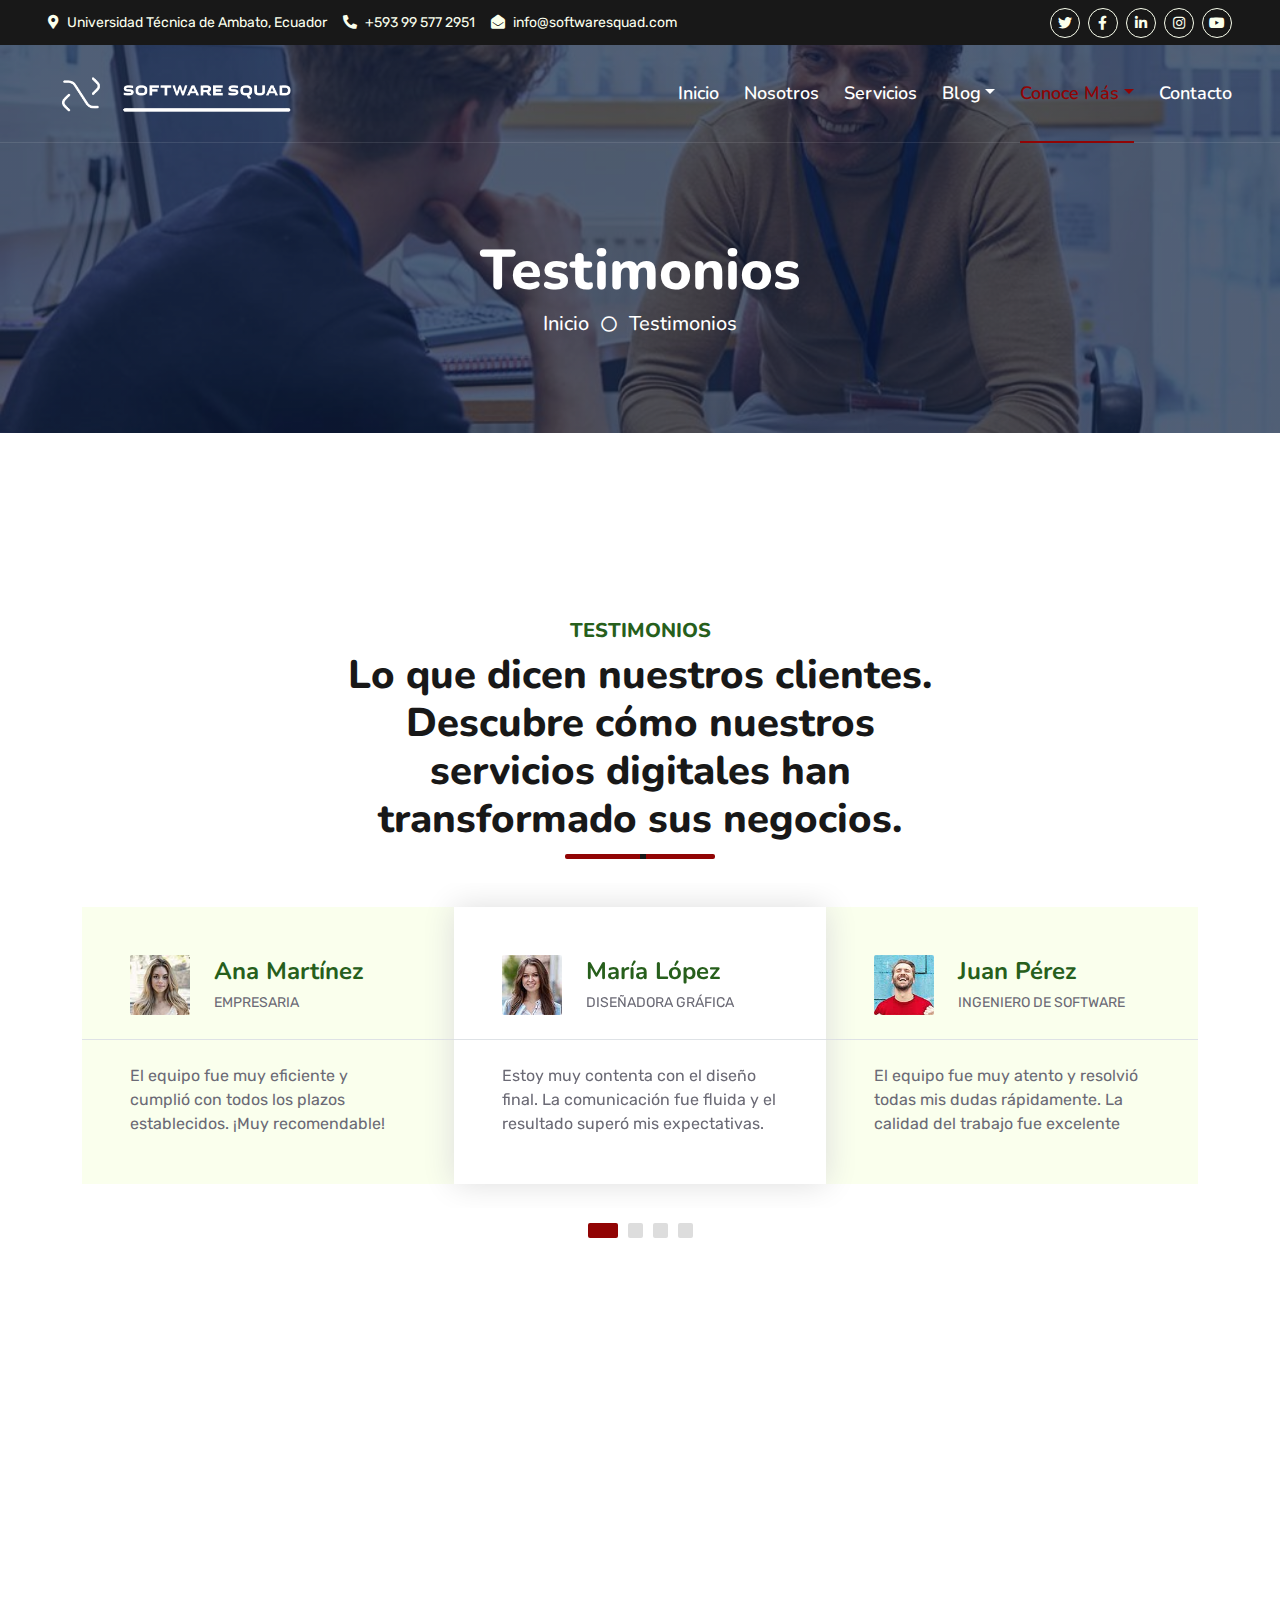
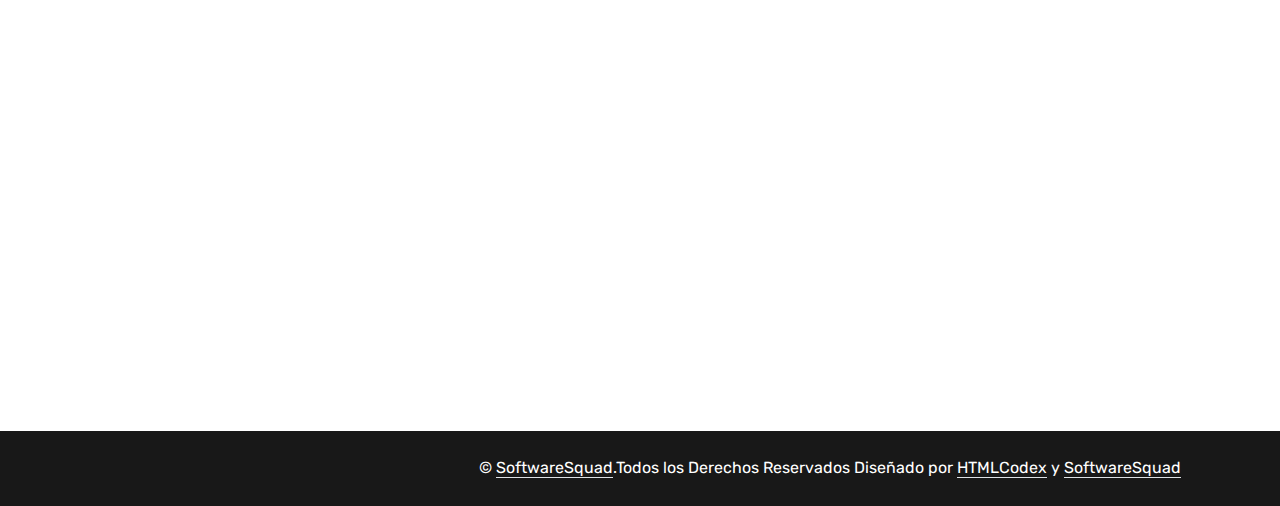
<file: testimonial.html>
<!DOCTYPE html>
<html lang="en">

<head>
    <meta charset="utf-8">
    <title>SoftwareSquad</title>
    <meta content="width=device-width, initial-scale=1.0" name="viewport">
    <meta content="Free HTML Templates" name="keywords">
    <meta content="Free HTML Templates" name="description">

    <!-- Favicon -->
    <link href="img/favicon.ico" rel="icon">

    <!-- Google Web Fonts -->
    <link rel="preconnect" href="https://fonts.googleapis.com">
    <link rel="preconnect" href="https://fonts.gstatic.com" crossorigin>
    <link href="https://fonts.googleapis.com/css2?family=Nunito:wght@400;600;700;800&family=Rubik:wght@400;500;600;700&display=swap" rel="stylesheet">

    <!-- Icon Font Stylesheet -->
    <link href="https://cdnjs.cloudflare.com/ajax/libs/font-awesome/5.10.0/css/all.min.css" rel="stylesheet">
    <link href="https://cdn.jsdelivr.net/npm/bootstrap-icons@1.4.1/font/bootstrap-icons.css" rel="stylesheet">

    <!-- Libraries Stylesheet -->
    <link href="lib/owlcarousel/assets/owl.carousel.min.css" rel="stylesheet">
    <link href="lib/animate/animate.min.css" rel="stylesheet">

    <!-- Customized Bootstrap Stylesheet -->
    <link href="css/bootstrap.min.css" rel="stylesheet">

    <!-- Template Stylesheet -->
    <link href="css/style.css" rel="stylesheet">
</head>

<body>
    <!-- Spinner Start -->
    <div id="spinner" class="show bg-white position-fixed translate-middle w-100 vh-100 top-50 start-50 d-flex align-items-center justify-content-center">
        <div class="spinner"></div>
    </div>
    <!-- Spinner End -->


    <!-- Topbar Start -->
    <div class="container-fluid bg-dark px-5 d-none d-lg-block">
        <div class="row gx-0">
            <div class="col-lg-8 text-center text-lg-start mb-2 mb-lg-0">
                <div class="d-inline-flex align-items-center" style="height: 45px;">
                    <small class="me-3 text-light"><i class="fa fa-map-marker-alt me-2"></i>Universidad Técnica de Ambato, Ecuador</small>
                    <small class="me-3 text-light"><i class="fa fa-phone-alt me-2"></i>+593 99 577 2951</small>
                    <small class="text-light"><i class="fa fa-envelope-open me-2"></i>info@softwaresquad.com</small>
                </div>
            </div>
            <div class="col-lg-4 text-center text-lg-end">
                <div class="d-inline-flex align-items-center" style="height: 45px;">
                    <a class="btn btn-sm btn-outline-light btn-sm-square rounded-circle me-2" href=""><i class="fab fa-twitter fw-normal"></i></a>
                    <a class="btn btn-sm btn-outline-light btn-sm-square rounded-circle me-2" href=""><i class="fab fa-facebook-f fw-normal"></i></a>
                    <a class="btn btn-sm btn-outline-light btn-sm-square rounded-circle me-2" href=""><i class="fab fa-linkedin-in fw-normal"></i></a>
                    <a class="btn btn-sm btn-outline-light btn-sm-square rounded-circle me-2" href=""><i class="fab fa-instagram fw-normal"></i></a>
                    <a class="btn btn-sm btn-outline-light btn-sm-square rounded-circle" href=""><i class="fab fa-youtube fw-normal"></i></a>
                </div>
            </div>
        </div>
    </div>
    <!-- Topbar End -->


    <!-- Navbar Start -->
    <div class="container-fluid position-relative p-0">
        <nav class="navbar navbar-expand-lg navbar-dark px-5 py-3 py-lg-0">
            <a href="index.html" class="navbar-brand p-0">
                <img src="img/logo.png" alt="" style="width:30vh">
            </a>
            <button class="navbar-toggler" type="button" data-bs-toggle="collapse" data-bs-target="#navbarCollapse">
                <span class="fa fa-bars"></span>
            </button>
            <div class="collapse navbar-collapse" id="navbarCollapse">
                <div class="navbar-nav ms-auto py-0">
                    <a href="index.html" class="nav-item nav-link">Inicio</a>
                    <a href="about.html" class="nav-item nav-link">Nosotros</a>
                    <a href="service.html" class="nav-item nav-link">Servicios</a>
                    <div class="nav-item dropdown">
                        <a href="#" class="nav-link dropdown-toggle" data-bs-toggle="dropdown">Blog</a>
                        <div class="dropdown-menu m-0">
                            <a href="blog.html" class="dropdown-item">Blog</a>
                            <a href="detail.html" class="dropdown-item">Último Blog</a>
                        </div>
                    </div>
                    <div class="nav-item dropdown">
                        <a href="#" class="nav-link dropdown-toggle active" data-bs-toggle="dropdown">Conoce Más</a>
                        <div class="dropdown-menu m-0">
                            <a href="price.html" class="dropdown-item">Nuesto Portafolio</a>
                            <a href="feature.html" class="dropdown-item">Nuestro valor</a>
                            <a href="team.html" class="dropdown-item">Conoce al Equipo</a>
                            <a href="testimonial.html" class="dropdown-item active">Testimonios</a>
                            <a href="quote.html" class="dropdown-item">Obtén tu cotización gratis</a>
                        </div>
                    </div>
                    <a href="contact.html" class="nav-item nav-link">Contacto</a>
                </div>


            </div>
        </nav>

        <div class="container-fluid bg-primary py-5 bg-header" style="margin-bottom: 90px;">
            <div class="row py-5">
                <div class="col-12 pt-lg-5 mt-lg-5 text-center">
                    <h1 class="display-4 text-white animated zoomIn">Testimonios</h1>
                    <a href="" class="h5 text-white">Inicio</a>
                    <i class="far fa-circle text-white px-2"></i>
                    <a href="" class="h5 text-white">Testimonios</a>
                </div>
            </div>
        </div>
    </div>
    <!-- Navbar End -->


    <!-- Full Screen Search Start -->
    <div class="modal fade" id="searchModal" tabindex="-1">
        <div class="modal-dialog modal-fullscreen">
            <div class="modal-content" style="background: rgba(9, 30, 62, .7);">
                <div class="modal-header border-0">
                    <button type="button" class="btn bg-white btn-close" data-bs-dismiss="modal" aria-label="Close"></button>
                </div>
                <div class="modal-body d-flex align-items-center justify-content-center">
                    <div class="input-group" style="max-width: 600px;">
                        <input type="text" class="form-control bg-transparent border-primary p-3" placeholder="Type search keyword">
                        <button class="btn btn-primary px-4"><i class="bi bi-search"></i></button>
                    </div>
                </div>
            </div>
        </div>
    </div>
    <!-- Full Screen Search End -->


    <!-- Testimonios Start -->
    <div class="container-fluid py-5 wow fadeInUp" data-wow-delay="0.1s">
        <div class="container py-5">
            <div class="section-title text-center position-relative pb-3 mb-4 mx-auto" style="max-width: 600px;">
                <h5 class="fw-bold text-primary text-uppercase">Testimonios</h5>
                <h1 class="mb-0">Lo que dicen nuestros clientes.
Descubre cómo nuestros servicios digitales han transformado sus negocios.</h1>
            </div>
            <div class="owl-carousel testimonial-carousel wow fadeInUp" data-wow-delay="0.6s">
    <div class="testimonial-item bg-light my-4">
        <div class="d-flex align-items-center border-bottom pt-5 pb-4 px-5">
            <img class="img-fluid rounded" src="img/testimonial-1.jpg" style="width: 60px; height: 60px;">
            <div class="ps-4">
                <h4 class="text-primary mb-1">María López</h4>
                <small class="text-uppercase">Diseñadora Gráfica</small>
            </div>
        </div>
        <div class="pt-4 pb-5 px-5">
            Estoy muy contenta con el diseño final. La comunicación fue fluida y el resultado superó mis expectativas.
        </div>
    </div>
    <div class="testimonial-item bg-light my-4">
        <div class="d-flex align-items-center border-bottom pt-5 pb-4 px-5">
            <img class="img-fluid rounded" src="img/testimonial-2.jpg" style="width: 60px; height: 60px;">
            <div class="ps-4">
                <h4 class="text-primary mb-1">Juan Pérez</h4>
                <small class="text-uppercase">Ingeniero de Software</small>
            </div>
        </div>
        <div class="pt-4 pb-5 px-5">
            El equipo fue muy atento y resolvió todas mis dudas rápidamente. La calidad del trabajo fue excelente
        </div>
    </div>
    <div class="testimonial-item bg-light my-4">
        <div class="d-flex align-items-center border-bottom pt-5 pb-4 px-5">
            <img class="img-fluid rounded" src="img/testimonial-3.jpg" style="width: 60px; height: 60px;">
            <div class="ps-4">
                <h4 class="text-primary mb-1">Carlos Gómez</h4>
                <small class="text-uppercase">Consultor de Marketing</small>
            </div>
        </div>
        <div class="pt-4 pb-5 px-5">
            La calidad del trabajo superó mis expectativas. Sin duda, volveré a contratar sus servicios.
        </div>
    </div>
    <div class="testimonial-item bg-light my-4">
        <div class="d-flex align-items-center border-bottom pt-5 pb-4 px-5">
            <img class="img-fluid rounded" src="img/testimonial-4.jpg" style="width: 60px; height: 60px;">
            <div class="ps-4">
                <h4 class="text-primary mb-1">Ana Martínez</h4>
                <small class="text-uppercase">Empresaria</small>
            </div>
        </div>
        <div class="pt-4 pb-5 px-5">
            El equipo fue muy eficiente y cumplió con todos los plazos establecidos. ¡Muy recomendable!
        </div>
    </div>
</div>

        </div>
    </div>
    <!-- Testimonios End -->


    <!-- Vendor Start -->
    <div class="container-fluid py-5 wow fadeInUp" data-wow-delay="0.1s">
        <div class="container py-5 mb-5">
            <div class="bg-white">
                <div class="owl-carousel vendor-carousel">
                    <img src="img/vendor-1.jpg" alt="">
                    <img src="img/vendor-2.jpg" alt="">
                    <img src="img/vendor-3.jpg" alt="">
                    <img src="img/vendor-4.jpg" alt="">
                    <img src="img/vendor-5.jpg" alt="">
                    <img src="img/vendor-6.jpg" alt="">
                    <img src="img/vendor-7.jpg" alt="">
                    <img src="img/vendor-8.jpg" alt="">
                    <img src="img/vendor-9.jpg" alt="">
                </div>
            </div>
        </div>
    </div>
    <!-- Vendor End -->
    

    <!-- Footer Start -->
    <div class="container-fluid bg-dark text-light mt-5 wow fadeInUp" data-wow-delay="0.1s">
        <div class="container">
            <div class="row gx-5">
                <div class="col-lg-4 col-md-6 footer-about">
                    <div class="d-flex flex-column align-items-center justify-content-center text-center h-100 bg-primary p-4">
                        <a href="index.html" class="navbar-brand">
                            <img src="img/logo.png" alt="" style="width:30vh">
                        </a>
                        <p class="mt-3 mb-4">Suscríbete y mantente actualizado.
Recibe insights, consejos prácticos y novedades directamente en tu bandeja de entrada. ¡Forma parte de nuestra comunidad!</p>
                        <form action="">
                            <div class="input-group">
                                <input type="text" class="form-control border-white p-3" placeholder="Tu Correo">
                                <button class="btn btn-dark">Regístrate</button>
                            </div>
                        </form>
                    </div>
                </div>
                <div class="col-lg-8 col-md-6">
                    <div class="row gx-5">
                        <div class="col-lg-4 col-md-12 pt-5 mb-5">
                            <div class="section-title section-title-sm position-relative pb-3 mb-4">
                                <h3 class="text-light mb-0">Ponte en contacto.</h3>
                            </div>
                            <div class="d-flex mb-2">
                                <i class="bi bi-geo-alt text-primary me-2"></i>
                                <p class="mb-0">Universidad Técnica de Ambato, Ecuador</p>
                            </div>
                            <div class="d-flex mb-2">
                                <i class="bi bi-envelope-open text-primary me-2"></i>
                                <p class="mb-0">info@softwaresquad.com</p>
                            </div>
                            <div class="d-flex mb-2">
                                <i class="bi bi-telephone text-primary me-2"></i>
                                <p class="mb-0">+593 99 577 2951</p>
                            </div>
                            <div class="d-flex mt-4">
                                <a class="btn btn-primary btn-square me-2" href="#"><i class="fab fa-twitter fw-normal"></i></a>
                                <a class="btn btn-primary btn-square me-2" href="#"><i class="fab fa-facebook-f fw-normal"></i></a>
                                <a class="btn btn-primary btn-square me-2" href="#"><i class="fab fa-linkedin-in fw-normal"></i></a>
                                <a class="btn btn-primary btn-square" href="#"><i class="fab fa-instagram fw-normal"></i></a>
                            </div>
                        </div>
                        <div class="col-lg-4 col-md-12 pt-0 pt-lg-5 mb-5">
                            <div class="section-title section-title-sm position-relative pb-3 mb-4">
                                <h3 class="text-light mb-0">Quick Links</h3>
                            </div>
                            <div class="link-animated d-flex flex-column justify-content-start">
                                <a class="text-light mb-2" href="#"><i class="bi bi-arrow-right text-primary me-2"></i>Inicio</a>
                                <a class="text-light mb-2" href="#"><i class="bi bi-arrow-right text-primary me-2"></i>Sobre Nosotros</a>
                                <a class="text-light mb-2" href="#"><i class="bi bi-arrow-right text-primary me-2"></i>Nuestros Servicios</a>
                                <a class="text-light mb-2" href="#"><i class="bi bi-arrow-right text-primary me-2"></i>Conoce al Equipo</a>
                                <a class="text-light mb-2" href="#"><i class="bi bi-arrow-right text-primary me-2"></i>Último Blog</a>
                                <a class="text-light" href="#"><i class="bi bi-arrow-right text-primary me-2"></i>Contáctanos</a>
                            </div>
                        </div>
                        <div class="col-lg-4 col-md-12 pt-0 pt-lg-5 mb-5">
                            <div class="section-title section-title-sm position-relative pb-3 mb-4">
                                <h3 class="text-light mb-0">Popular Links</h3>
                            </div>
                            <div class="link-animated d-flex flex-column justify-content-start">
                                <a class="text-light mb-2" href="#"><i class="bi bi-arrow-right text-primary me-2"></i>Inicio</a>
                                <a class="text-light mb-2" href="#"><i class="bi bi-arrow-right text-primary me-2"></i>Sobre Nosotros</a>
                                <a class="text-light mb-2" href="#"><i class="bi bi-arrow-right text-primary me-2"></i>Nuestros Servicios</a>
                                <a class="text-light mb-2" href="#"><i class="bi bi-arrow-right text-primary me-2"></i>Conoce al Equipo</a>
                                <a class="text-light mb-2" href="#"><i class="bi bi-arrow-right text-primary me-2"></i>Último Blog</a>
                                <a class="text-light" href="#"><i class="bi bi-arrow-right text-primary me-2"></i>Contáctanos</a>
                            </div>
                        </div>
                    </div>
                </div>
            </div>
        </div>
    </div>
    <div class="container-fluid text-white" style="background: #181818;">
        <div class="container text-center">
            <div class="row justify-content-end">
                <div class="col-lg-8 col-md-6">
                    <div class="d-flex align-items-center justify-content-center" style="height: 75px;">
                        <p class="mb-0">&copy; <a class="text-white border-bottom" href="#">SoftwareSquad</a>.Todos los Derechos Reservados 
						
						<!--/*** This template is free as long as you keep the footer author’s credit link/attribution link/backlink. If you'd like to use the template without the footer author’s credit link/attribution link/backlink, you can purchase the Credit Removal License from "https://htmlcodex.com/credit-removal". Thank you for your support. ***/-->
						Diseñado por <a class="text-white border-bottom" href="https://htmlcodex.com">HTMLCodex</a> y <a class="text-white border-bottom" href="https://softwaresquad.com">SoftwareSquad</a>
                    </div>
                </div>
            </div>
        </div>
    </div>
    <!-- Footer End -->


    <!-- Back to Top -->
    <a href="#" class="btn btn-lg btn-primary btn-lg-square rounded back-to-top"><i class="bi bi-arrow-up"></i></a>


    <!-- JavaScript Libraries -->
    <script src="https://code.jquery.com/jquery-3.4.1.min.js"></script>
    <script src="https://cdn.jsdelivr.net/npm/bootstrap@5.0.0/dist/js/bootstrap.bundle.min.js"></script>
    <script src="lib/wow/wow.min.js"></script>
    <script src="lib/easing/easing.min.js"></script>
    <script src="lib/waypoints/waypoints.min.js"></script>
    <script src="lib/counterup/counterup.min.js"></script>
    <script src="lib/owlcarousel/owl.carousel.min.js"></script>

    <!-- Template Javascript -->
    <script src="js/main.js"></script>
</body>

</html>
</file>
<file: css/style.css>
/********** Template CSS **********/
:root {
    --primary: #910404;
    --secondary: #cc9f0d;
    --light: #091E3E;
    --dark: #EEF9FF;
}


/*** Spinner ***/
.spinner {
    width: 40px;
    height: 40px;
    background: var(--primary);
    margin: 100px auto;
    -webkit-animation: sk-rotateplane 1.2s infinite ease-in-out;
    animation: sk-rotateplane 1.2s infinite ease-in-out;
}

@-webkit-keyframes sk-rotateplane {
    0% {
        -webkit-transform: perspective(120px)
    }
    50% {
        -webkit-transform: perspective(120px) rotateY(180deg)
    }
    100% {
        -webkit-transform: perspective(120px) rotateY(180deg) rotateX(180deg)
    }
}

@keyframes sk-rotateplane {
    0% {
        transform: perspective(120px) rotateX(0deg) rotateY(0deg);
        -webkit-transform: perspective(120px) rotateX(0deg) rotateY(0deg)
    }
    50% {
        transform: perspective(120px) rotateX(-180.1deg) rotateY(0deg);
        -webkit-transform: perspective(120px) rotateX(-180.1deg) rotateY(0deg)
    }
    100% {
        transform: perspective(120px) rotateX(-180deg) rotateY(-179.9deg);
        -webkit-transform: perspective(120px) rotateX(-180deg) rotateY(-179.9deg);
    }
}

#spinner {
    opacity: 0;
    visibility: hidden;
    transition: opacity .5s ease-out, visibility 0s linear .5s;
    z-index: 99999;
}

#spinner.show {
    transition: opacity .5s ease-out, visibility 0s linear 0s;
    visibility: visible;
    opacity: 1;
}


/*** Heading ***/
h1,
h2,
.fw-bold {
    font-weight: 800 !important;
}

h3,
h4,
.fw-semi-bold {
    font-weight: 700 !important;
}

h5,
h6,
.fw-medium {
    font-weight: 600 !important;
}


/*** Button ***/
.btn {
    font-family: 'Nunito', sans-serif;
    font-weight: 600;
    transition: .5s;
}

.btn-primary,
.btn-secondary {
    color: #ffffff;
    box-shadow: inset 0 0 0 50px transparent;
}

.btn-primary:hover {
    box-shadow: inset 0 0 0 0 var(--primary);
}

.btn-secondary:hover {
    box-shadow: inset 0 0 0 0 var(--secondary);
}

.btn-square {
    width: 36px;
    height: 36px;
}

.btn-sm-square {
    width: 30px;
    height: 30px;
}

.btn-lg-square {
    width: 48px;
    height: 48px;
}

.btn-square,
.btn-sm-square,
.btn-lg-square {
    padding-left: 0;
    padding-right: 0;
    text-align: center;
}


/*** Navbar ***/
.navbar-dark .navbar-nav .nav-link {
    font-family: 'Nunito', sans-serif;
    position: relative;
    margin-left: 25px;
    padding: 35px 0;
    color: #FFF;
    font-size: 18px;
    font-weight: 600;
    outline: none;
    transition: .5s;
}

.sticky-top.navbar-dark .navbar-nav .nav-link {
    padding: 20px 0;
    color: var(--dark);
}

.navbar-dark .navbar-nav .nav-link:hover,
.navbar-dark .navbar-nav .nav-link.active {
    color: var(--primary);
}

.navbar-dark .navbar-brand h1 {
    color: #ffffff;
}

.navbar-dark .navbar-toggler {
    color: var(--primary) !important;
    border-color: var(--primary) !important;
}

@media (max-width: 991.98px) {
    .sticky-top.navbar-dark {
        position: relative;
        background: #181818;
    }

    .navbar-dark .navbar-nav .nav-link,
    .navbar-dark .navbar-nav .nav-link.show,
    .sticky-top.navbar-dark .navbar-nav .nav-link {
        padding: 10px 0;
        color: var(--dark);
    }

    .navbar-dark .navbar-brand h1 {
        color: var(--primary);
    }
}

@media (min-width: 992px) {
    .navbar-dark {
        position: absolute;
        width: 100%;
        top: 0;
        left: 0;
        border-bottom: 1px solid rgba(256, 256, 256, .1);
        z-index: 999;
    }
    
    .sticky-top.navbar-dark {
        position: fixed;
        background: #181818;
    }

    .navbar-dark .navbar-nav .nav-link::before {
        position: absolute;
        content: "";
        width: 0;
        height: 2px;
        bottom: -1px;
        left: 50%;
        background: var(--primary);
        transition: .5s;
    }

    .navbar-dark .navbar-nav .nav-link:hover::before,
    .navbar-dark .navbar-nav .nav-link.active::before {
        width: 100%;
        left: 0;
    }

    .navbar-dark .navbar-nav .nav-link.nav-contact::before {
        display: none;
    }

    .sticky-top.navbar-dark .navbar-brand h1 {
        color: var(--primary);
    }
}


/*** Carousel ***/
.carousel-caption {
    top: 0;
    left: 0;
    right: 0;
    bottom: 0;
    background: rgba(9, 30, 62, .7);
    z-index: 1;
}

@media (max-width: 576px) {
    .carousel-caption h5 {
        font-size: 14px;
        font-weight: 500 !important;
    }

    .carousel-caption h1 {
        font-size: 30px;
        font-weight: 600 !important;
    }
}

.carousel-control-prev,
.carousel-control-next {
    width: 10%;
}

.carousel-control-prev-icon,
.carousel-control-next-icon {
    width: 3rem;
    height: 3rem;
}


/*** Section Title ***/
.section-title::before {
    position: absolute;
    content: "";
    width: 150px;
    height: 5px;
    left: 0;
    bottom: 0;
    background: var(--primary);
    border-radius: 2px;
}

.section-title.text-center::before {
    left: 50%;
    margin-left: -75px;
}

.section-title.section-title-sm::before {
    width: 90px;
    height: 3px;
}

.section-title::after {
    position: absolute;
    content: "";
    width: 6px;
    height: 5px;
    bottom: 0px;
    background: #181818;
    -webkit-animation: section-title-run 5s infinite linear;
    animation: section-title-run 5s infinite linear;
}

.section-title.section-title-sm::after {
    width: 4px;
    height: 3px;
}

.section-title.text-center::after {
    -webkit-animation: section-title-run-center 5s infinite linear;
    animation: section-title-run-center 5s infinite linear;
}

.section-title.section-title-sm::after {
    -webkit-animation: section-title-run-sm 5s infinite linear;
    animation: section-title-run-sm 5s infinite linear;
}

@-webkit-keyframes section-title-run {
    0% {left: 0; } 50% { left : 145px; } 100% { left: 0; }
}

@-webkit-keyframes section-title-run-center {
    0% { left: 50%; margin-left: -75px; } 50% { left : 50%; margin-left: 45px; } 100% { left: 50%; margin-left: -75px; }
}

@-webkit-keyframes section-title-run-sm {
    0% {left: 0; } 50% { left : 85px; } 100% { left: 0; }
}


/*** Service ***/
.service-item {
    position: relative;
    height: 300px;
    padding: 0 30px;
    transition: .5s;
}

.service-item .service-icon {
    margin-bottom: 30px;
    width: 60px;
    height: 60px;
    display: flex;
    align-items: center;
    justify-content: center;
    background: var(--primary);
    border-radius: 2px;
    transform: rotate(-45deg);
}

.service-item .service-icon i {
    transform: rotate(45deg);
}

.service-item a.btn {
    position: absolute;
    width: 60px;
    bottom: -48px;
    left: 50%;
    margin-left: -30px;
    opacity: 0;
}

.service-item:hover a.btn {
    bottom: -24px;
    opacity: 1;
}


/*** Testimonios ***/
.testimonial-carousel .owl-dots {
    margin-top: 15px;
    display: flex;
    align-items: flex-end;
    justify-content: center;
}

.testimonial-carousel .owl-dot {
    position: relative;
    display: inline-block;
    margin: 0 5px;
    width: 15px;
    height: 15px;
    background: #DDDDDD;
    border-radius: 2px;
    transition: .5s;
}

.testimonial-carousel .owl-dot.active {
    width: 30px;
    background: var(--primary);
}

.testimonial-carousel .owl-item.center {
    position: relative;
    z-index: 1;
}

.testimonial-carousel .owl-item .testimonial-item {
    transition: .5s;
}

.testimonial-carousel .owl-item.center .testimonial-item {
    background: #FFFFFF !important;
    box-shadow: 0 0 30px #DDDDDD;
}


/*** Team ***/
.team-item {
    transition: .5s;
}

.team-social {
    position: absolute;
    width: 100%;
    height: 100%;
    top: 0;
    left: 0;
    display: flex;
    align-items: center;
    justify-content: center;
    transition: .5s;
}

.team-social a.btn {
    position: relative;
    margin: 0 3px;
    margin-top: 100px;
    opacity: 0;
}

.team-item:hover {
    box-shadow: 0 0 30px #DDDDDD;
}

.team-item:hover .team-social {
    background: rgba(9, 30, 62, .7);
}

.team-item:hover .team-social a.btn:first-child {
    opacity: 1;
    margin-top: 0;
    transition: .3s 0s;
}

.team-item:hover .team-social a.btn:nth-child(2) {
    opacity: 1;
    margin-top: 0;
    transition: .3s .05s;
}

.team-item:hover .team-social a.btn:nth-child(3) {
    opacity: 1;
    margin-top: 0;
    transition: .3s .1s;
}

.team-item:hover .team-social a.btn:nth-child(4) {
    opacity: 1;
    margin-top: 0;
    transition: .3s .15s;
}

.team-item .team-img img,
.blog-item .blog-img img  {
    transition: .5s;
}

.team-item:hover .team-img img,
.blog-item:hover .blog-img img {
    transform: scale(1.15);
}


/*** Miscellaneous ***/
@media (min-width: 991.98px) {
    .facts {
        position: relative;
        margin-top: -75px;
        z-index: 1;
    }
}

.back-to-top {
    position: fixed;
    display: none;
    right: 45px;
    bottom: 45px;
    z-index: 99;
}

.bg-header {
    background: linear-gradient(rgba(9, 30, 62, .7), rgba(9, 30, 62, .7)), url(../img/carousel-1.jpg) center center no-repeat;
    background-size: cover;
}

.link-animated a {
    transition: .5s;
}

.link-animated a:hover {
    padding-left: 10px;
}

@media (min-width: 767.98px) {
    .footer-about {
        margin-bottom: -75px;
    }
}
</file>
